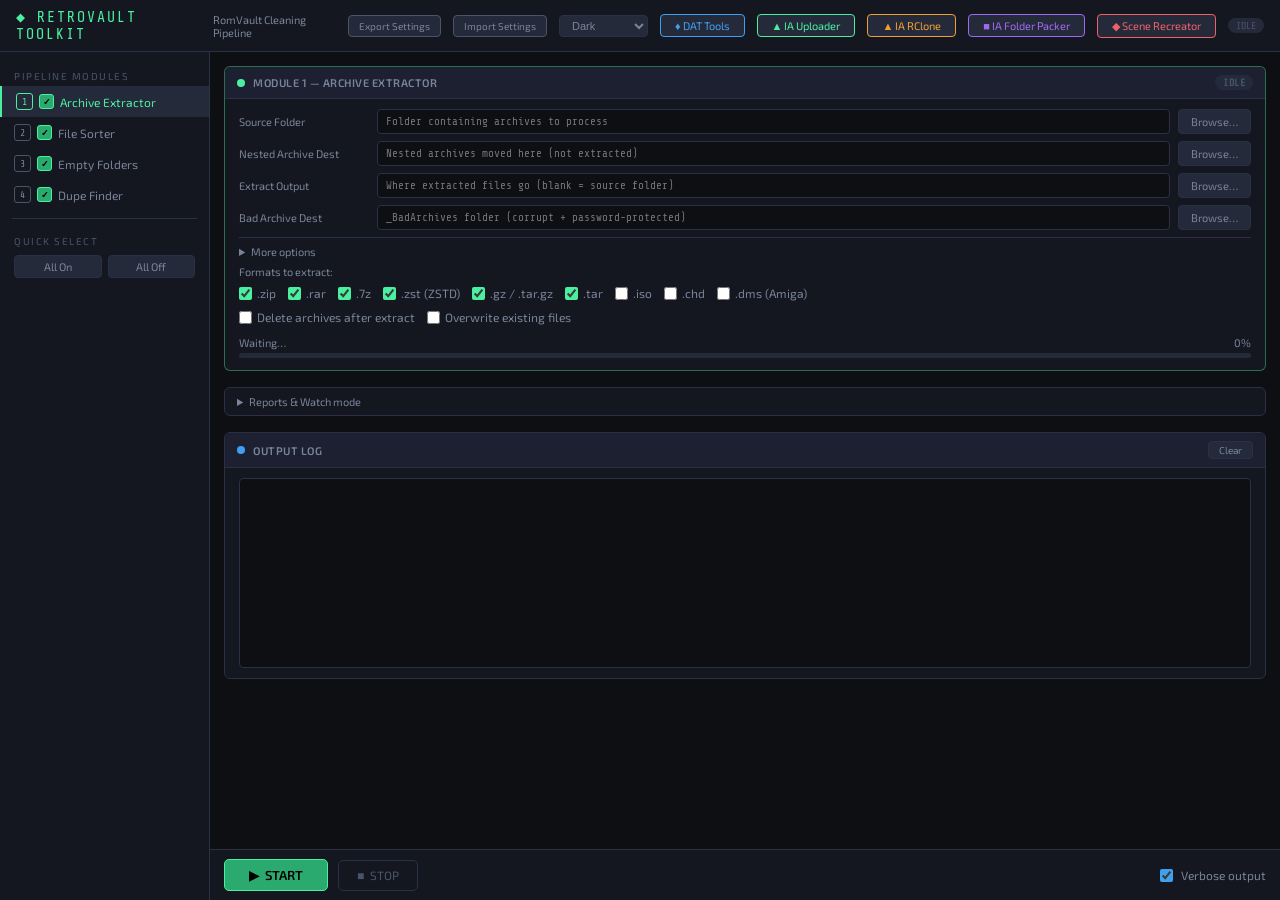
<file: gui/index.html>
<!DOCTYPE html>
<html lang="en">
<head>
<meta charset="UTF-8">
<meta name="viewport" content="width=device-width, initial-scale=1.0">
<title>RetroVault Toolkit</title>
<style>
@import url('https://fonts.googleapis.com/css2?family=Share+Tech+Mono&family=Exo+2:wght@400;500;600&display=swap');

*{box-sizing:border-box;margin:0;padding:0}
:root{
  --bg0:#0d0f12;--bg1:#141720;--bg2:#1c2030;--bg3:#252a3a;
  --acc:#4af0a0;--acc2:#2aaa6e;--warn:#f0a030;--danger:#f04040;--info:#40a0f0;
  --text:#c8d0e0;--text2:#7a8498;--text3:#4a5468;
  --border:#2a3045;
  --font:'Exo 2',sans-serif;--mono:'Share Tech Mono',monospace;
}
/* ── Themes ── */
[data-theme="light"]{
  --bg0:#f0f2f5;--bg1:#ffffff;--bg2:#e8eaed;--bg3:#d8dbe0;
  --acc:#1a8a5a;--acc2:#1a8a5a;--warn:#d4780a;--danger:#c0392b;--info:#2471a3;
  --text:#1a1d23;--text2:#5a6478;--text3:#8a94a8;
  --border:#c8cdd8;
}
[data-theme="amber"]{
  --bg0:#0f0c06;--bg1:#1a1508;--bg2:#241e0c;--bg3:#2e2710;
  --acc:#f0b030;--acc2:#c08010;--warn:#f07030;--danger:#e04040;--info:#60b0f0;
  --text:#e8d8a0;--text2:#a09060;--text3:#606040;
  --border:#3a3010;
}
[data-theme="slate"]{
  --bg0:#0a0c10;--bg1:#12151c;--bg2:#1a1e28;--bg3:#222738;
  --acc:#60a0f8;--acc2:#4080d8;--warn:#f0c030;--danger:#f04060;--info:#60d0f0;
  --text:#c0ccdc;--text2:#7080a0;--text3:#404860;
  --border:#252a38;
}
[data-theme="red"]{
  --bg0:#0f0808;--bg1:#1a1010;--bg2:#241818;--bg3:#2e2020;
  --acc:#f04060;--acc2:#c02040;--warn:#f08030;--danger:#f04040;--info:#60a0f0;
  --text:#e8c8c8;--text2:#a07070;--text3:#605050;
  --border:#3a2020;
}
html,body{height:100%;overflow:hidden;background:var(--bg0);color:var(--text);font-family:var(--font);font-size:13px}

/* ── Layout ── */
#app{display:flex;flex-direction:column;height:100vh;overflow:hidden}
.titlebar{background:var(--bg1);border-bottom:1px solid var(--border);padding:8px 16px;display:flex;align-items:center;gap:12px;-webkit-app-region:drag;user-select:none;flex-shrink:0}
.titlebar .logo{font-family:var(--mono);font-size:15px;color:var(--acc);letter-spacing:2px}
.titlebar .sub{font-size:11px;color:var(--text2)}
.main{display:flex;flex:1;overflow:hidden;min-height:0}

/* ── Sidebar ── */
.sidebar{width:210px;background:var(--bg1);border-right:1px solid var(--border);display:flex;flex-direction:column;padding:10px 0;flex-shrink:0;overflow-y:auto;min-height:0}
.sidebar-section{padding:8px 14px 4px;font-size:10px;color:var(--text3);letter-spacing:1.5px;text-transform:uppercase}
.mod-row{display:flex;align-items:center;gap:6px;padding:7px 14px;cursor:pointer;transition:.12s;user-select:none}
.mod-row:hover{background:var(--bg2)}
.mod-row.active{background:var(--bg3);border-left:2px solid var(--acc)}
.mod-row .mod-num{font-family:var(--mono);font-size:10px;width:17px;height:17px;border:1px solid var(--text3);border-radius:3px;display:flex;align-items:center;justify-content:center;flex-shrink:0;color:var(--text2)}
.mod-row.active .mod-num{border-color:var(--acc);color:var(--acc)}
.mod-row .mod-label{font-size:12px;color:var(--text2);flex:1}
.mod-row.active .mod-label{color:var(--acc)}
.cb{width:15px;height:15px;border:1px solid var(--border);border-radius:3px;display:flex;align-items:center;justify-content:center;flex-shrink:0;cursor:pointer;background:var(--bg0)}
.cb.on{background:var(--acc2);border-color:var(--acc)}
.cb.on::after{content:'✓';font-size:9px;color:#000;font-weight:bold}
.divider{height:1px;background:var(--border);margin:8px 12px}
.sidebar-btns{padding:4px 14px;display:flex;gap:6px}
.sm-btn{flex:1;padding:4px 0;background:var(--bg3);border:1px solid var(--border);border-radius:4px;color:var(--text2);font-family:var(--font);font-size:11px;cursor:pointer;text-align:center}
.sm-btn:hover{border-color:var(--acc);color:var(--acc)}

/* ── Content area ── */
.content{flex:1;display:flex;flex-direction:column;overflow:hidden;min-height:0}
.panels{flex:1;overflow-y:auto;overflow-x:hidden;padding:14px;display:flex;flex-direction:column;gap:12px;min-height:0}

/* ── Panels — height fits content, no overflow:hidden clipping ── */
.panel{background:var(--bg1);border:1px solid var(--border);border-radius:6px;overflow:visible;transition:.15s;flex-shrink:0}
.panel.active-panel{border-color:rgba(74,240,160,.4)}
.panel-hdr{padding:8px 12px;background:var(--bg2);border-bottom:1px solid var(--border);display:flex;align-items:center;gap:8px;font-size:11px;font-weight:600;letter-spacing:.5px;text-transform:uppercase;color:var(--text2);border-radius:6px 6px 0 0}
.panel-hdr .dot{width:8px;height:8px;border-radius:50%;flex-shrink:0}
.dot-green{background:var(--acc)}
.dot-amber{background:var(--warn)}
.dot-blue{background:var(--info)}
.dot-dim{background:var(--text3)}
.panel-body{padding:10px 14px}

/* ── Form elements ── */
.row{display:flex;align-items:center;gap:8px;margin-bottom:7px}
.row label{font-size:11px;color:var(--text2);width:130px;flex-shrink:0}
.path-input{flex:1;background:var(--bg0);border:1px solid var(--border);border-radius:4px;padding:5px 8px;color:var(--text);font-family:var(--mono);font-size:11px;outline:none;transition:.15s;user-select:text;-webkit-user-select:text}
.path-input:focus{border-color:var(--acc)}
.browse-btn{padding:5px 12px;background:var(--bg3);border:1px solid var(--border);border-radius:4px;color:var(--text2);font-size:11px;cursor:pointer;white-space:nowrap;font-family:var(--font)}
.browse-btn:hover{border-color:var(--acc);color:var(--acc)}
.opt-row{display:flex;flex-wrap:wrap;gap:12px;padding:4px 0 6px}
.opt{display:flex;align-items:center;gap:5px;cursor:pointer;font-size:12px;color:var(--text2);user-select:none}
.opt input[type=checkbox]{accent-color:var(--acc);width:13px;height:13px;cursor:pointer}
.opt:hover{color:var(--text)}

/* ── Progress ── */
.progress-wrap{margin:6px 0 2px}
.progress-label{display:flex;justify-content:space-between;font-size:11px;color:var(--text2);margin-bottom:4px}
.pbar-bg{height:5px;background:var(--bg3);border-radius:3px;overflow:hidden}
.pbar{height:100%;width:0%;border-radius:3px;transition:width .35s ease}
.pbar-green{background:var(--acc)}
.pbar-amber{background:var(--warn)}
.pbar-blue{background:var(--info)}
.pbar-anim{background:repeating-linear-gradient(90deg,var(--acc) 0,var(--acc2) 20px,var(--acc) 40px);background-size:80px 100%;animation:slide 1s linear infinite}
@keyframes slide{from{background-position:0 0}to{background-position:80px 0}}

/* ── Status pills ── */
.pill{padding:2px 8px;border-radius:10px;font-size:10px;font-family:var(--mono);flex-shrink:0}
.pill-idle{background:var(--bg3);color:var(--text3)}
.pill-running{background:rgba(74,240,160,.15);color:var(--acc)}
.pill-done{background:rgba(74,240,160,.2);color:var(--acc)}
.pill-error{background:rgba(240,64,64,.15);color:var(--danger)}
.pill-skip{background:var(--bg3);color:var(--text3)}
.pill-blink{animation:blink 1.1s infinite}
@keyframes blink{0%,100%{opacity:1}50%{opacity:.4}}

/* ── Log ── */
.log-wrap{background:var(--bg0);border:1px solid var(--border);border-radius:4px;height:190px;overflow-y:auto;padding:8px;font-family:var(--mono);user-select:text;-webkit-user-select:text;cursor:text;font-size:11px;line-height:1.55;user-select:text;-webkit-user-select:text;cursor:text}
.ll{margin:1px 0;user-select:text;-webkit-user-select:text}
.ll-info{color:var(--info)}
.ll-ok{color:var(--acc)}
.ll-warn{color:var(--warn)}
.ll-err{color:var(--danger)}
.ll-dim{color:var(--text3)}

/* ── Footer ── */
.footer{background:var(--bg1);border-top:1px solid var(--border);padding:9px 14px;display:flex;align-items:center;gap:10px;position:relative;flex-shrink:0}
.btn-start{padding:7px 24px;background:var(--acc2);border:1px solid var(--acc);border-radius:5px;color:#000;font-family:var(--font);font-weight:600;font-size:13px;cursor:pointer}
.btn-start:hover{background:var(--acc)}
.btn-start:disabled{background:var(--bg3);border-color:var(--border);color:var(--text3);cursor:not-allowed}
.btn-stop{padding:7px 18px;background:transparent;border:1px solid var(--danger);border-radius:5px;color:var(--danger);font-family:var(--font);font-size:12px;cursor:pointer}
.btn-stop:hover{background:rgba(240,64,64,.1)}
.btn-stop:disabled{border-color:var(--border);color:var(--text3);cursor:not-allowed}
.stop-menu{position:absolute;bottom:54px;left:180px;background:var(--bg2);border:1px solid var(--danger);border-radius:5px;overflow:hidden;z-index:99;min-width:220px;display:none}
.stop-menu.open{display:block}
.stop-opt{padding:9px 16px;cursor:pointer;font-size:12px;border-bottom:1px solid var(--border)}
.stop-opt:last-child{border-bottom:none}
.stop-opt:hover{background:rgba(240,64,64,.15);color:var(--danger)}
.footer-status{font-size:11px;color:var(--text2)}
.footer-right{margin-left:auto;display:flex;align-items:center;gap:10px}
.verbose-lbl{display:flex;align-items:center;gap:5px;font-size:12px;color:var(--text2);cursor:pointer;user-select:none}
.verbose-lbl input{accent-color:var(--info);width:13px;height:13px}

/* ── Stub notice ── */
.stub-note{padding:5px 0 2px;font-size:11px;color:var(--text3)}

/* Scrollbar styling */
::-webkit-scrollbar{width:6px;height:6px}
::-webkit-scrollbar-track{background:var(--bg0)}
::-webkit-scrollbar-thumb{background:var(--bg3);border-radius:3px}
::-webkit-scrollbar-thumb:hover{background:var(--border)}
#panel-0:not(.active-panel),#panel-1:not(.active-panel),#panel-2:not(.active-panel),#panel-3:not(.active-panel){display:none}
details.more{border-top:1px solid var(--border);padding-top:4px;margin:4px 0}
details.more summary{cursor:pointer;font-size:11px;color:var(--text2);padding:3px 0;user-select:none}
details.more summary:hover{color:var(--acc)}
.more-body{display:flex;flex-direction:column;gap:8px;padding:6px 0 2px 0}
details.extra-panels{border:1px solid var(--border);border-radius:6px;padding:4px 12px;background:var(--bg1)}
</style>
</head>
<body>
<div id="app">

  <!-- Title bar -->
  <div class="titlebar">
    <span class="logo">&#9670; RETROVAULT TOOLKIT</span>
    <span class="sub">RomVault Cleaning Pipeline</span>
    <button class="browse-btn" id="export-btn" onclick="exportSettings()" style="margin-left:auto;border-color:var(--text3);color:var(--text2);padding:4px 10px;font-size:10px" title="Saves to tosort_settings_export.json in app folder">Export Settings</button>
    <button class="browse-btn" style="border-color:var(--text3);color:var(--text2);padding:4px 10px;font-size:10px" onclick="importSettings()">Import Settings</button>
    <select id="theme-select" onchange="setTheme(this.value)" style="background:var(--bg3);border:1px solid var(--border);border-radius:4px;padding:3px 8px;color:var(--text2);font-size:11px;cursor:pointer"><option value="">Dark</option><option value="amber">Amber</option><option value="slate">Slate Blue</option><option value="red">Red</option><option value="light">Light</option></select>
    <button class="browse-btn" id="dat-merger-btn" onclick="openDatMerger()" style="border-color:var(--info);color:var(--info);padding:4px 14px;font-size:11px">&#9830; DAT Tools</button>
    <button class="browse-btn" onclick="openIAUploader()" style="border-color:var(--acc);color:var(--acc);padding:4px 14px;font-size:11px">&#9650; IA Uploader</button>
    <button class="browse-btn" onclick="openRClone()" style="border-color:var(--warn);color:var(--warn);padding:4px 14px;font-size:11px">&#9650; IA RClone</button>
    <button class="browse-btn" onclick="openFolderPacker()" style="border-color:#a06af0;color:#a06af0;padding:4px 14px;font-size:11px">&#9632; IA Folder Packer</button>
    <button class="browse-btn" onclick="openSceneRecreator()" style="border-color:#f0606a;color:#f0606a;padding:4px 14px;font-size:11px">&#9670; Scene Recreator</button>
    <span id="global-pill" class="pill pill-idle">IDLE</span>
  </div>

  <div class="main">

    <!-- Sidebar -->
    <div class="sidebar">
      <div class="sidebar-section">Pipeline Modules</div>

      <div class="mod-row active" id="modrow-0" onclick="selectMod(0)">
        <div class="mod-num">1</div>
        <div class="cb on" id="cb-0" onclick="toggleMod(event,0)"></div>
        <span class="mod-label">Archive Extractor</span>
      </div>
      <div class="mod-row" id="modrow-1" onclick="selectMod(1)">
        <div class="mod-num">2</div>
        <div class="cb on" id="cb-1" onclick="toggleMod(event,1)"></div>
        <span class="mod-label">File Sorter</span>
      </div>
      <div class="mod-row" id="modrow-2" onclick="selectMod(2)">
        <div class="mod-num">3</div>
        <div class="cb on" id="cb-2" onclick="toggleMod(event,2)"></div>
        <span class="mod-label">Empty Folders</span>
      </div>
      <div class="mod-row" id="modrow-3" onclick="selectMod(3)">
        <div class="mod-num">4</div>
        <div class="cb on" id="cb-3" onclick="toggleMod(event,3)"></div>
        <span class="mod-label">Dupe Finder</span>
      </div>
      <div class="divider"></div>
      <div class="sidebar-section">Quick Select</div>
      <div class="sidebar-btns">
        <div class="sm-btn" onclick="setAll(true)">All On</div>
        <div class="sm-btn" onclick="setAll(false)">All Off</div>
      </div>
    </div>

    <!-- Main content -->
    <div class="content">
      <div class="panels">

        <!-- MODULE 1: EXTRACTOR -->
        <div class="panel active-panel" id="panel-0">
          <div class="panel-hdr">
            <div class="dot dot-green"></div>
            Module 1 — Archive Extractor
            <span id="pill-0" class="pill pill-idle" style="margin-left:auto">IDLE</span>
          </div>
          <div class="panel-body">
            <div class="row">
              <label>Source Folder</label>
              <input class="path-input" id="m0-src" placeholder="Folder containing archives to process" />
              <button class="browse-btn" onclick="browse('m0-src')">Browse…</button>
            </div>
            <div class="row">
              <label>Nested Archive Dest</label>
              <input class="path-input" id="m0-nested" placeholder="Nested archives moved here (not extracted)" />
              <button class="browse-btn" onclick="browse('m0-nested')">Browse…</button>
            </div>
            <div class="row">
              <label>Extract Output</label>
              <input class="path-input" id="m0-out" placeholder="Where extracted files go (blank = source folder)" />
              <button class="browse-btn" onclick="browse('m0-out')">Browse…</button>
            </div>
            <div class="row">
              <label>Bad Archive Dest</label>
              <input class="path-input" id="m0-bad" placeholder="_BadArchives folder (corrupt + password-protected)" />
              <button class="browse-btn" onclick="browse('m0-bad')">Browse&hellip;</button>
            </div>
            <details class="more"><summary>More options</summary><div class="more-body">
            <div class="row">
              <label>Passworded Dest</label>
              <input class="path-input" id="m0-pw" placeholder="Optional — password-protected archives (falls back to Bad Archive Dest)" />
              <button class="browse-btn" onclick="browse('m0-pw')">Browse&hellip;</button>
            </div>
            <div class="divider" style="margin:8px 0"></div>
            <div style="font-size:11px;color:var(--text);font-weight:600;margin-bottom:6px">
              Recursive Nested Extraction
              <span style="font-weight:400;color:var(--text3)"> &mdash; unpack archives-within-archives until fully flat</span>
            </div>
            <div class="row">
              <label>Nested Source</label>
              <input class="path-input" id="m0-recurse-src" placeholder="Folder with nested archives to fully unpack (leave blank to skip)" />
              <button class="browse-btn" onclick="browse('m0-recurse-src')">Browse&hellip;</button>
            </div>
            <div class="row">
              <label>Nested Final Dest</label>
              <input class="path-input" id="m0-recurse-dst" placeholder="Where fully extracted files end up (blank = same as source)" />
              <button class="browse-btn" onclick="browse('m0-recurse-dst')">Browse&hellip;</button>
            </div>
            <div style="padding:2px 0 4px;font-size:11px;color:var(--text3)">
              Extracts repeatedly (up to 10 passes) until no archives remain.
              Point the Nested Archive Dest above at archives with nested archives,
              then point this source at that same folder to fully flatten them.
            </div>
            <div style="font-size:11px;color:var(--text2);margin-bottom:4px">Never delete after extract (keep originals):</div>
            <div class="opt-row">
              <label class="opt"><input type="checkbox" id="m0-no-del-iso" checked> Keep .iso</label>
              <label class="opt"><input type="checkbox" id="m0-no-del-chd" checked> Keep .chd</label>
              <label class="opt"><input type="checkbox" id="m0-no-del-dms" checked> Keep .dms</label>
            </div>
            <div style="padding:2px 0 4px;font-size:11px;color:var(--text3)">
              .iso = copied as-is &bull; .chd = converted via chdman.exe (drop in app folder) &bull;
              .dms = extracted via xdms.exe (drop in app folder). Falls back to copy if tools missing.
            </div>
            </div></details>
            <div style="font-size:11px;color:var(--text2);margin-bottom:4px;margin-top:4px">Formats to extract:</div>
            <div class="opt-row">
              <label class="opt"><input type="checkbox" id="m0-zip" checked> .zip</label>
              <label class="opt"><input type="checkbox" id="m0-rar" checked> .rar</label>
              <label class="opt"><input type="checkbox" id="m0-7z" checked> .7z</label>
              <label class="opt"><input type="checkbox" id="m0-zst" checked> .zst (ZSTD)</label>
              <label class="opt"><input type="checkbox" id="m0-gz" checked> .gz / .tar.gz</label>
              <label class="opt"><input type="checkbox" id="m0-tar" checked> .tar</label>
              <label class="opt"><input type="checkbox" id="m0-iso"> .iso</label>
              <label class="opt"><input type="checkbox" id="m0-chd"> .chd</label>
              <label class="opt"><input type="checkbox" id="m0-dms"> .dms (Amiga)</label>
            </div>
            <div class="opt-row">
              <label class="opt"><input type="checkbox" id="m0-del"> Delete archives after extract</label>
              <label class="opt"><input type="checkbox" id="m0-over"> Overwrite existing files</label>
            </div>
            <div class="progress-wrap">
              <div class="progress-label">
                <span id="pstep-0">Waiting…</span>
                <span id="ppct-0">0%</span>
              </div>
              <div class="pbar-bg"><div class="pbar pbar-green" id="pbar-0"></div></div>
            </div>
          </div>
        </div>

        <!-- MODULE 2: FILE SORTER + ROM SORTER -->
        <div class="panel" id="panel-1">
          <div class="panel-hdr">
            <div class="dot dot-green"></div>
            Module 2 &mdash; File Sorter by Extension
            <span id="pill-1" class="pill pill-idle" style="margin-left:auto">IDLE</span>
          </div>
          <div class="panel-body">
            <div class="row">
              <label>Source Folder</label>
              <input class="path-input" id="m1-src" placeholder="Folder of unsorted files (single scan for all)" />
              <button class="browse-btn" onclick="browse('m1-src')">Browse&hellip;</button>
            </div>
            <div class="row">
              <label>General Output</label>
              <input class="path-input" id="m1-out" placeholder="Where A/ B/ &hellip; MISC/ folders are created" />
              <button class="browse-btn" onclick="browse('m1-out')">Browse&hellip;</button>
            </div>
            <div class="opt-row">
              <label class="opt"><input type="checkbox" id="m1-misc" checked> Non-alpha extensions &rarr; MISC/</label>
              <label class="opt"><input type="checkbox" id="m1-rename" checked> Append on name collision</label>
            </div>
            <div class="divider" style="margin:8px 0"></div>
            <div style="display:flex;align-items:center;gap:8px;margin-bottom:8px">
              <label class="opt" style="font-size:12px;color:var(--text);font-weight:600">
                <input type="checkbox" id="m1-rom-enable" checked onchange="toggleRomSection()">
                &nbsp;Enable ROM Sorting
              </label>
              <span style="font-size:11px;color:var(--text3)">— known ROM/emulator extensions sorted separately in one pass</span>
            </div>
            <div id="rom-section">
              <div class="row">
                <label>ROM Output Root</label>
                <input class="path-input" id="m1-rom-out" placeholder="e.g. D:\_RomVault_Sorted" />
                <button class="browse-btn" onclick="browse('m1-rom-out')">Browse&hellip;</button>
              </div>
              <div class="opt-row">
                <label class="opt"><input type="checkbox" id="m1-companions" checked> Move companion &amp; media files (.cue .nfo .jpg .png .pdf .mp4&hellip;) to ROM Output</label>
                <label class="opt"><input type="checkbox" id="m1-dry"> Dry run &mdash; count only, no moves</label>
              </div>
              <details class="more"><summary>More options</summary><div class="more-body">
              <div class="opt-row">
                <label class="opt"><input type="checkbox" id="m1-skip-recount"> Skip folder recount (faster start)</label>
              </div>
              <div class="opt-row">
                <label class="opt" style="color:var(--danger)"><input type="checkbox" id="m1-known-only" onchange="toggleKnownOnly()"> Known extensions only &mdash; DELETE files with unknown extensions (no General Output)</label>
                <label class="opt"><input type="checkbox" id="m1-keep-chip" checked> &hellip;but keep MAME chip dumps / split parts (.6e .u12 .001 .r00, no ext)</label>
                <label class="opt"><input type="checkbox" id="m1-known-watch"> Allow known-only deletes in Watch mode (otherwise Watch runs leave unknown files in place)</label>
              </div>
              <div style="padding:2px 0 6px;font-size:11px;color:var(--text3)">
                800+ extensions (rom_extensions.py): TOSEC &bull; No-Intro &bull; Redump &bull; MAME/CHD &bull; VGM &bull; artwork, video &amp; manuals.
                ROM files &rarr; ROM Output. Everything else &rarr; General Output, or deleted in known-only mode (list saved to reports/).
              </div>
              </div></details>
            </div>
            <div class="progress-wrap">
              <div class="progress-label"><span id="pstep-1">Waiting&hellip;</span><span id="ppct-1">0%</span></div>
              <div class="pbar-bg"><div class="pbar pbar-green" id="pbar-1"></div></div>
            </div>
          </div>
        </div>

        <!-- MODULE 3: EMPTY FOLDERS -->
        <div class="panel" id="panel-2">
          <div class="panel-hdr">
            <div class="dot dot-green"></div>
            Module 3 &mdash; Empty Folder Cleanup
            <span id="pill-2" class="pill pill-idle" style="margin-left:auto">IDLE</span>
          </div>
          <div class="panel-body">
            <div style="font-size:11px;color:var(--text2);margin-bottom:6px">Target Folders <span style="color:var(--text3)">(add as many as needed)</span></div>
            <div id="m2-folder-list" style="display:flex;flex-direction:column;gap:5px;margin-bottom:6px"></div>
            <button class="browse-btn" onclick="addFolderRow('m2-folder-list')" style="margin-bottom:8px">+ Add Folder</button>
            <div class="opt-row">
              <label class="opt"><input type="checkbox" id="m2-recurse" checked> Recursive (catches nested empties &mdash; multiple passes)</label>
              <label class="opt"><input type="checkbox" id="m2-dry"> Dry run &mdash; list only, no deletes</label>
            </div>
            <div class="progress-wrap">
              <div class="progress-label"><span id="pstep-2">Waiting&hellip;</span><span id="ppct-2">0%</span></div>
              <div class="pbar-bg"><div class="pbar pbar-green" id="pbar-2"></div></div>
            </div>
          </div>
        </div>

        <!-- MODULE 4: DUPE FINDER -->
        <div class="panel" id="panel-3">
          <div class="panel-hdr">
            <div class="dot dot-green"></div>
            Module 4 &mdash; Duplicate File Finder &amp; Deleter
            <span id="pill-3" class="pill pill-idle" style="margin-left:auto">IDLE</span>
          </div>
          <div class="panel-body">
            <div style="font-size:11px;color:var(--text2);margin-bottom:6px">Scan Folders <span style="color:var(--text3)">(add as many as you need — dupes found across all folders)</span></div>
            <div id="m3-folder-list" style="display:flex;flex-direction:column;gap:5px;margin-bottom:6px"></div>
            <button class="browse-btn" onclick="addFolderRow('m3-folder-list','m3-folders')" style="margin-bottom:8px">+ Add Folder</button>
            <div class="opt-row">
              <label class="opt"><input type="checkbox" id="m3-md5" checked> MD5 hash</label>
              <label class="opt"><input type="checkbox" id="m3-size" checked> Size pre-filter (faster)</label>
              <label class="opt"><input type="checkbox" id="m3-dry"> Dry run &mdash; list dupes only, no deletes</label>
            </div>
            <div style="padding:4px 0 6px;font-size:11px;color:var(--text3)">
              Two-phase: size grouping &rarr; partial hash (1 MB) &rarr; full MD5 confirm.
              Progress saved after each group so interrupted runs resume automatically.
            </div>
            <div class="progress-wrap">
              <div class="progress-label"><span id="pstep-3">Waiting&hellip;</span><span id="ppct-3">0%</span></div>
              <div class="pbar-bg"><div class="pbar pbar-green" id="pbar-3"></div></div>
            </div>
          </div>
        </div>

        <details class="more extra-panels" id="more-pipeline">
          <summary>Reports &amp; Watch mode</summary>
          <div class="more-body">
        <!-- REPORT SETTINGS -->
        <div class="panel" id="panel-report">
          <div class="panel-hdr">
            <div class="dot dot-blue"></div>
            Pipeline Summary Report
          </div>
          <div class="panel-body">
            <div class="row">
              <label>Save Reports To</label>
              <input class="path-input" id="report-dir" placeholder="Folder where .txt reports are saved after each run" />
              <button class="browse-btn" onclick="browse('report-dir')">Browse&hellip;</button>
            </div>
            <div style="padding:2px 0 4px;font-size:11px;color:var(--text3)">
              A timestamped .txt file is saved after every pipeline run listing counts, timings and errors per module.
              Leave blank to disable.
            </div>
          </div>
        </div>

        <!-- WATCH FOLDER -->
        <div class="panel" id="panel-watch">
          <div class="panel-hdr">
            <div class="dot dot-blue"></div>
            Watch Mode &mdash; Auto-run Pipeline on Timer
            <span id="pill-watch" class="pill pill-idle" style="margin-left:auto">OFF</span>
          </div>
          <div class="panel-body">
            <div class="row">
              <label>Run interval</label>
              <select id="watch-preset" style="background:var(--bg0);border:1px solid var(--border);border-radius:4px;padding:5px 8px;color:var(--text);font-family:var(--mono);font-size:11px;outline:none" onchange="watchPresetChange()">
                <option value="5">Every 5 minutes</option>
                <option value="15">Every 15 minutes</option>
                <option value="30" selected>Every 30 minutes</option>
                <option value="60">Every 1 hour</option>
                <option value="120">Every 2 hours</option>
                <option value="0">Custom&hellip;</option>
              </select>
              <input class="path-input" id="watch-custom" placeholder="minutes" style="width:80px;flex:none;display:none" type="number" min="1" max="9999" />
            </div>
            <div class="opt-row">
              <span style="font-size:11px;color:var(--text2);margin-right:4px">Modules to run:</span>
              <label class="opt"><input type="checkbox" id="watch-m0" checked> Extractor</label>
              <label class="opt"><input type="checkbox" id="watch-m1" checked> File Sorter</label>
              <label class="opt"><input type="checkbox" id="watch-m2" checked> Empty Folders</label>
              <label class="opt"><input type="checkbox" id="watch-m3" checked> Dupe Finder</label>
            </div>
            <div style="display:flex;align-items:center;gap:12px;margin-top:8px">
              <button class="browse-btn" id="watch-arm-btn" onclick="toggleWatch()" style="padding:5px 18px;border-color:var(--info);color:var(--info)">&#9654; Arm Watch</button>
              <span id="watch-countdown" style="font-family:var(--mono);font-size:12px;color:var(--text2)"></span>
            </div>
          </div>
        </div>
          </div>
        </details>
        <!-- LOG -->
        <div class="panel">
          <div class="panel-hdr">
            <div class="dot dot-blue"></div>
            Output Log
            <button class="browse-btn" style="margin-left:auto;padding:2px 10px;font-size:10px" onclick="clearLog()">Clear</button>
          </div>
          <div class="panel-body">
            <div class="log-wrap" id="log"></div>
          </div>
        </div>

      </div><!-- /panels -->

      <!-- Footer -->
      <div class="footer">
        <button class="btn-start" id="btn-start" onclick="startPipeline()">&#9654;&nbsp; START</button>
        <button class="btn-stop"  id="btn-stop"  disabled onclick="toggleStopMenu()">&#9632;&nbsp; STOP</button>

        <div class="stop-menu" id="stop-menu">
          <div class="stop-opt" onclick="doSkip()">&#8594;&nbsp; Skip current — continue pipeline</div>
          <div class="stop-opt" style="color:var(--danger)" onclick="doStopAll()">&#9632;&nbsp; Terminate everything</div>
        </div>

        <span class="footer-status" id="footer-status"></span>

        <div class="footer-right">
          <label class="verbose-lbl"><input type="checkbox" id="verbose" checked>&nbsp;Verbose output</label>
        </div>
      </div>

    </div><!-- /content -->
  </div><!-- /main -->
</div><!-- /app -->

<script>
// ─── State ───────────────────────────────────────────────────────────────────
const modEnabled = [true, true, true, true];
let pipelineRunning = false;

// ─── Sidebar selection ───────────────────────────────────────────────────────
function selectMod(n) {
  document.querySelectorAll('.mod-row').forEach((r, i) => r.classList.toggle('active', i === n));
  document.querySelectorAll('.panel[id^="panel-"]').forEach((p, i) => p.classList.toggle('active-panel', i === n));
}

function toggleMod(e, n) {
  e.stopPropagation();
  modEnabled[n] = !modEnabled[n];
  document.getElementById('cb-' + n).classList.toggle('on', modEnabled[n]);
}

function setAll(v) {
  modEnabled.forEach((_, i) => {
    modEnabled[i] = v;
    document.getElementById('cb-' + i).classList.toggle('on', v);
  });
}

// ─── Browse (native folder dialog via Python) ─────────────────────────────────
async function browse(inputId) {
  try {
    const path = await window.pywebview.api.browse_folder();
    if (path) {
      const el = document.getElementById(inputId);
      el.value = path;
      el.style.borderColor = 'var(--acc)';
      setTimeout(() => el.style.borderColor = '', 1500);
    }
  } catch (e) {
    addLog('Browse error: ' + e, 'err');
  }
}

// ─── Log ──────────────────────────────────────────────────────────────────────
const MAX_LOG_LINES = 500;
function addLog(msg, cls) {
  const log = document.getElementById('log');
  const d = document.createElement('div');
  d.className = 'll' + (cls ? ' ll-' + cls : '');
  const ts = new Date().toLocaleTimeString('en-GB');
  d.textContent = '[' + ts + '] ' + msg;
  log.appendChild(d);
  // Trim old entries to prevent out-of-memory on long runs
  while (log.childElementCount > MAX_LOG_LINES) {
    log.removeChild(log.firstChild);
  }
  log.scrollTop = log.scrollHeight;
}

function clearLog() {
  document.getElementById('log').innerHTML = '';
}

// ─── Progress ─────────────────────────────────────────────────────────────────
function setProgress(mod, pct, label) {
  document.getElementById('pbar-' + mod).style.width = pct + '%';
  document.getElementById('ppct-' + mod).textContent = pct + '%';
  document.getElementById('pstep-' + mod).textContent = label;
}

// ─── Module status pills ──────────────────────────────────────────────────────
function setModStatus(mod, state) {
  const el = document.getElementById('pill-' + mod);
  const map = {
    idle:    ['IDLE',    'pill-idle'],
    running: ['RUNNING', 'pill-running pill-blink'],
    done:    ['DONE',    'pill-done'],
    error:   ['ERROR',   'pill-error'],
    skip:    ['SKIP',    'pill-skip'],
  };
  const [label, cls] = map[state] || ['?', 'pill-idle'];
  el.textContent = label;
  el.className = 'pill ' + cls;
  if (state === 'running' && /^[0-3]$/.test(String(mod))) selectMod(Number(mod));
}

function setGlobalStatus(state) {
  const el = document.getElementById('global-pill');
  const map = {
    idle:    ['IDLE',    'pill-idle'],
    running: ['RUNNING', 'pill-running pill-blink'],
    done:    ['DONE',    'pill-done'],
    stopped: ['STOPPED', 'pill-error'],
  };
  const [label, cls] = map[state] || ['?', 'pill-idle'];
  el.textContent = label;
  el.className = 'pill ' + cls;
}

// ─── Python → JS event bridge ─────────────────────────────────────────────────
window.pyEvent = function(event, data) {
  switch(event) {
    case 'log':
      addLog(data.msg, data.cls);
      break;
    case 'progress':
      setProgress(data.mod, data.pct, data.label);
      break;
    case 'modStatus':
      setModStatus(data.mod, data.state);
      break;
    case 'globalStatus':
      setGlobalStatus(data.state);
      if (data.state === 'done' || data.state === 'stopped') {
        pipelineRunning = false;
        if (!watchArmed) document.getElementById('btn-start').disabled = false;
        document.getElementById('btn-stop').disabled = true;
        document.getElementById('watch-arm-btn').disabled = false;
        document.getElementById('footer-status').textContent =
          data.state === 'stopped' ? 'Stopped by user.' : 'All modules complete.';
      }
      break;
  }
};

// ─── START ────────────────────────────────────────────────────────────────────
function startPipeline() {
  if (pipelineRunning) return;
  if (watchArmed) { addLog('Disarm Watch mode before starting manually.', 'warn'); return; }
  if (modEnabled[1] && document.getElementById('m1-known-only').checked
      && !document.getElementById('m1-dry').checked
      && !confirm('File Sorter is in KNOWN-ONLY mode.

Files with unknown extensions in the source folder will be PERMANENTLY DELETED (a list is saved to reports/).

Continue?')) return;
  pipelineRunning = true;
  document.getElementById('btn-start').disabled = true;
  document.getElementById('btn-stop').disabled = false;
  document.getElementById('footer-status').textContent = 'Pipeline running…';
  setGlobalStatus('running');
  for (let i = 0; i < 4; i++) {
    setProgress(i, 0, 'Waiting…');
    setModStatus(i, 'idle');
  }
  window.pywebview.api.run_pipeline(buildConfig());
}

// ─── STOP menu ────────────────────────────────────────────────────────────────
function toggleStopMenu() {
  document.getElementById('stop-menu').classList.toggle('open');
}

function doSkip() {
  document.getElementById('stop-menu').classList.remove('open');
  addLog('Skipping to next module… (waiting for current operation to finish)', 'warn');
  window.pywebview.api.stop_current();
}

function doStopAll() {
  document.getElementById('stop-menu').classList.remove('open');
  addLog('Terminating pipeline… (waiting for current operation to finish)', 'err');
  // Disable stop button to prevent spamming
  document.getElementById('btn-stop').disabled = true;
  document.getElementById('footer-status').textContent = 'Stopping...';
  window.pywebview.api.stop_all();
}

document.addEventListener('click', e => {
  if (!e.target.closest('#btn-stop') && !e.target.closest('#stop-menu'))
    document.getElementById('stop-menu').classList.remove('open');
});

// ─── Settings save/load ──────────────────────────────────────────────────────
const SETTINGS_IDS = [
  'm0-src','m0-nested','m0-out','m0-bad','m0-recurse-src','m0-recurse-dst','m0-zip','m0-rar','m0-7z','m0-zst','m0-iso','m0-chd','m0-dms','m0-no-del-iso','m0-no-del-chd','m0-no-del-dms','m0-del','m0-over','report-dir',
  'm1-src','m1-out','m1-misc','m1-rename',
  'm2-recurse','m2-dry',
  'm3-md5','m3-size','m3-dry',
  'm1-rom-enable','m1-rom-out','m1-companions','m1-dry','m1-known-only','m1-keep-chip','m1-known-watch',
  'verbose','watch-preset','watch-custom','watch-m0','watch-m1','watch-m2','watch-m3'
];
// Multi-folder list IDs saved separately as arrays
const FOLDER_LIST_IDS = ['m2-folder-list', 'm3-folder-list'];
const MOD_CB_IDS = ['cb-0','cb-1','cb-2','cb-3'];

function gatherSettings() {
  const s = { modEnabled: [...modEnabled] };
  SETTINGS_IDS.forEach(id => {
    const el = document.getElementById(id);
    if (!el) return;
    s[id] = el.type === 'checkbox' ? el.checked : el.value;
  });
  // Save multi-folder lists as arrays
  FOLDER_LIST_IDS.forEach(id => { s[id] = getFolderList(id); });
  return s;
}

function applySettings(s) {
  if (!s) return;
  if (Array.isArray(s.modEnabled)) {
    s.modEnabled.forEach((v, i) => {
      modEnabled[i] = v;
      const cb = document.getElementById('cb-' + i);
      if (cb) cb.classList.toggle('on', v);
    });
  }
  SETTINGS_IDS.forEach(id => {
    const el = document.getElementById(id);
    if (!el || !(id in s)) return;
    if (el.type === 'checkbox') el.checked = s[id];
    else el.value = s[id];
  });
  // Restore multi-folder lists
  FOLDER_LIST_IDS.forEach(id => {
    if (Array.isArray(s[id])) setFolderList(id, s[id]);
  });
  // Show custom interval input if needed
  if (s['watch-preset'] === '0') {
    const c = document.getElementById('watch-custom');
    if (c) c.style.display = '';
  }
  const ko = !!s['m1-known-only'];
  document.getElementById('m1-out').disabled = ko;
  document.getElementById('m1-misc').disabled = ko;
}

function saveSettings() {
  if (window.pywebview && window.pywebview.api)
    window.pywebview.api.save_settings(gatherSettings());
}

// Auto-save on any input/change
document.addEventListener('change', saveSettings);
document.addEventListener('input',  saveSettings);

async function loadAndApplySettings() {
  try {
    const s = await window.pywebview.api.load_settings();
    applySettings(s);
    addLog('Settings restored.', 'dim');
  } catch(e) {
    // First run, no settings yet
  }
}

// ─── Watch mode ────────────────────────────────────────────────────────────
let watchArmed = false;

function watchPresetChange() {
  const v = document.getElementById('watch-preset').value;
  const custom = document.getElementById('watch-custom');
  custom.style.display = (v === '0') ? '' : 'none';
  saveSettings();
}

function getWatchMinutes() {
  const v = document.getElementById('watch-preset').value;
  if (v === '0') {
    const c = parseInt(document.getElementById('watch-custom').value) || 30;
    return c;
  }
  return parseInt(v);
}

function toggleWatch() {
  watchArmed = !watchArmed;
  const btn  = document.getElementById('watch-arm-btn');
  const pill = document.getElementById('pill-watch');
  const cd   = document.getElementById('watch-countdown');
  if (watchArmed && document.getElementById('watch-m1').checked
      && document.getElementById('m1-known-only').checked
      && document.getElementById('m1-known-watch').checked
      && !document.getElementById('m1-dry').checked
      && !confirm('Watch mode will run the File Sorter in KNOWN-ONLY mode.\n\nEvery run will PERMANENTLY DELETE files with unknown extensions in the source folder (lists saved to reports/).\n\nArm Watch mode?')) {
    watchArmed = false;
    return;
  }
  if (watchArmed) {
    const mins = getWatchMinutes();
    const cfg  = buildConfig();
    cfg.interval_minutes = mins;
    cfg.modules = [
      document.getElementById('watch-m0').checked,
      document.getElementById('watch-m1').checked,
      document.getElementById('watch-m2').checked,
      document.getElementById('watch-m3').checked,
    ];
    window.pywebview.api.start_watch(cfg);
    btn.textContent  = '\u25A0 Disarm Watch';
    btn.style.borderColor = 'var(--danger)';
    btn.style.color       = 'var(--danger)';
    pill.textContent = 'ARMED';
    pill.className   = 'pill pill-running pill-blink';
    addLog('Watch mode armed — interval: ' + mins + ' min.', 'info');
    // Disable manual Start/Stop while Watch is armed
    document.getElementById('btn-start').disabled = true;
    document.getElementById('btn-stop').disabled  = true;
    document.getElementById('btn-start').title    = 'Disarm Watch mode first';
  } else {
    window.pywebview.api.stop_watch();
    btn.textContent  = '\u25B6 Arm Watch';
    btn.style.borderColor = 'var(--info)';
    btn.style.color       = 'var(--info)';
    pill.textContent = 'OFF';
    pill.className   = 'pill pill-idle';
    cd.textContent   = '';
    addLog('Watch mode disarmed.', 'warn');
    // Force reset all button and pipeline state
    pipelineRunning = false;
    document.getElementById('btn-start').disabled = false;
    document.getElementById('btn-start').title    = '';
    document.getElementById('btn-stop').disabled  = true;
    document.getElementById('watch-arm-btn').disabled = false;
    setGlobalStatus('idle');
  }
}

function formatCountdown(secs) {
  const h = Math.floor(secs / 3600);
  const m = Math.floor((secs % 3600) / 60);
  const s = secs % 60;
  if (h > 0) return `⏱ Next run in ${h}h ${m}m ${s}s`;
  if (m > 0) return `⏱ Next run in ${m}m ${s}s`;
  return `Next run in ${s}s`;
}

// ─── Extended pyEvent to handle watch events ─────────────────────────────────
const _origPyEvent = window.pyEvent;
window.pyEvent = function(event, data) {
  _origPyEvent(event, data);
  if (event === 'watchTick') {
    document.getElementById('watch-countdown').textContent = formatCountdown(data.remaining);
  }
  if (event === 'watchFired') {
    addLog('Watch: pipeline starting...', 'info');
    document.getElementById('watch-countdown').textContent = '⚙ Running pipeline...';
  } else if (event === 'watchWaiting') {
    const mins = Math.round(data.total / 60);
    addLog('Watch: pipeline complete — waiting ' + mins + ' min before next run.', 'info');
  }
};

// ─── ROM section toggle ──────────────────────────────────────────────────────────────────────────────
function toggleRomSection() {
  const enabled = document.getElementById('m1-rom-enable').checked;
  const sec = document.getElementById('rom-section');
  sec.style.opacity  = enabled ? '1' : '0.35';
  sec.style.pointerEvents = enabled ? '' : 'none';
  saveSettings();
}

function toggleKnownOnly() {
  const on = document.getElementById('m1-known-only').checked;
  document.getElementById('m1-out').disabled = on;
  document.getElementById('m1-misc').disabled = on;
  saveSettings();
}

// ─── Multi-folder row helpers ──────────────────────────────────────────────────────────────────────────────
async function addFolderRow(listId, path) {
  const list = document.getElementById(listId);
  const row  = document.createElement('div');
  row.style.cssText = 'display:flex;align-items:center;gap:6px';
  const inp = document.createElement('input');
  inp.className = 'path-input';
  inp.style.flex = '1';
  inp.placeholder = 'Click Browse to select folder...';
  if (path) inp.value = path;
  const btn = document.createElement('button');
  btn.className = 'browse-btn';
  btn.textContent = 'Browse…';
  btn.onclick = async () => {
    try {
      const p = await window.pywebview.api.browse_folder();
      if (p) inp.value = p;
      saveSettings();
    } catch(e) {}
  };
  const del = document.createElement('button');
  del.className = 'browse-btn';
  del.textContent = '✕';
  del.style.cssText = 'padding:5px 8px;border-color:var(--danger);color:var(--danger)';
  del.onclick = () => { list.removeChild(row); saveSettings(); };
  row.appendChild(inp);
  row.appendChild(btn);
  row.appendChild(del);
  list.appendChild(row);
  saveSettings();
}

function getFolderList(listId) {
  const list = document.getElementById(listId);
  if (!list) return [];
  return Array.from(list.querySelectorAll('input'))
    .map(i => i.value.trim()).filter(Boolean);
}

function setFolderList(listId, paths) {
  const list = document.getElementById(listId);
  if (!list) return;
  list.innerHTML = '';
  (paths || []).forEach(p => addFolderRow(listId, p));
}

// ─── Build config helper (extracted so watch can reuse it) ────────────────────
function buildConfig() {
  const fmts = [];
  if (document.getElementById('m0-zip').checked) fmts.push('.zip');
  if (document.getElementById('m0-rar').checked) fmts.push('.rar');
  if (document.getElementById('m0-7z').checked)  fmts.push('.7z');
  if (document.getElementById('m0-zst').checked) fmts.push('.zst');
  if (document.getElementById('m0-gz').checked)  { fmts.push('.gz'); fmts.push('.tgz'); }
  if (document.getElementById('m0-tar').checked) fmts.push('.tar');
  if (document.getElementById('m0-iso').checked) fmts.push('.iso');
  if (document.getElementById('m0-chd').checked) fmts.push('.chd');
  if (document.getElementById('m0-dms').checked) fmts.push('.dms');
  return {
    modules: [...modEnabled],
    report_dir: document.getElementById('report-dir').value.trim(),
    verbose: document.getElementById('verbose').checked,
    mod0: {
      src:         document.getElementById('m0-src').value.trim(),
      nested_dest: document.getElementById('m0-nested').value.trim(),
      out:         document.getElementById('m0-out').value.trim(),
      bad_dest:    document.getElementById('m0-bad').value.trim(),
      pw_dest:     document.getElementById('m0-pw') ? document.getElementById('m0-pw').value.trim() : '',
      pw_dest:     document.getElementById('m0-pw').value.trim(),
      fmts,
      del_after:   document.getElementById('m0-del').checked,
      overwrite:   document.getElementById('m0-over').checked,
      no_del_iso:  document.getElementById('m0-no-del-iso').checked,
      no_del_chd:  document.getElementById('m0-no-del-chd').checked,
      no_del_dms:  document.getElementById('m0-no-del-dms').checked,
      recurse_nested_src: document.getElementById('m0-recurse-src').value.trim(),
      recurse_nested_dst: document.getElementById('m0-recurse-dst').value.trim(),
    },
    mod1: {
      src:         document.getElementById('m1-src').value.trim(),
      out:         document.getElementById('m1-out').value.trim(),
      misc_catch:  document.getElementById('m1-misc').checked,
      rename_dupe: document.getElementById('m1-rename').checked,
      rom_enable:  document.getElementById('m1-rom-enable').checked,
      skip_recount: document.getElementById('m1-skip-recount') ? document.getElementById('m1-skip-recount').checked : false,
      rom_out:     document.getElementById('m1-rom-out').value.trim(),
      companions:  document.getElementById('m1-companions').checked,
      dry_run:     document.getElementById('m1-dry').checked,
      known_only:  document.getElementById('m1-known-only').checked,
      keep_chip:   document.getElementById('m1-keep-chip').checked,
      known_only_watch: document.getElementById('m1-known-watch').checked,
    },
    mod2: {
      srcs:    getFolderList('m2-folder-list'),
      recurse: document.getElementById('m2-recurse').checked,
      dry_run: document.getElementById('m2-dry').checked,
    },
    mod3: {
      srcs:     getFolderList('m3-folder-list'),
      hash_md5: document.getElementById('m3-md5').checked,
      size_pre: document.getElementById('m3-size').checked,
      dry_run:  document.getElementById('m3-dry').checked,
    },

  };
}

addLog('RetroVault Toolkit ready. Configure folders and press START.', 'info');

// ─── Settings Export/Import ──────────────────────────────────────────────────────────────
// ── Theme switcher ───────────────────────────────────────────────────────────
function setTheme(theme) {
  document.documentElement.setAttribute('data-theme', theme);
  localStorage.setItem('rv_theme', theme);
}
// Restore saved theme
(function() {
  const saved = localStorage.getItem('rv_theme');
  if (saved) {
    document.documentElement.setAttribute('data-theme', saved);
    const sel = document.getElementById('theme-select');
    if (sel) sel.value = saved;
  }
})();

async function exportSettings() {
  try {
    // Write directly to app folder — no file dialog (avoids PyWebView multi-window bug)
    const result = await window.pywebview.api.export_settings_appdir();
    if (result.ok) {
      addLog('Settings exported to: ' + result.path, 'ok');
    } else {
      addLog('Export failed: ' + result.error, 'err');
    }
  } catch(e) { addLog('Export error: ' + e, 'err'); }
}
async function importSettings() {
  try {
    // Browse for the JSON file using open dialog
    const path = await window.pywebview.api.browse_open_file();
    if (path) {
      const s = await window.pywebview.api.import_settings(path);
      if (s) { applySettings(s); addLog('Settings imported: ' + path, 'ok'); }
      else { addLog('Import failed.', 'err'); }
    }
  } catch(e) { addLog('Import error: ' + e, 'err'); }
}

// ─── DAT Merger window ──────────────────────────────────────────────────────
function openFolderPacker() {
  try { window.pywebview.api.open_folder_packer(); }
  catch(e) { addLog("Could not open Folder Packer: " + e, "err"); }
}

function openSceneRecreator() {
  try { window.pywebview.api.open_scene_recreator(); }
  catch(e) { addLog("Could not open Scene Recreator: " + e, "err"); }
}

function openRClone() {
  try { window.pywebview.api.open_rclone(); }
  catch(e) { addLog("Could not open RClone: " + e, "err"); }
}

function openIAUploader() {
  try { window.pywebview.api.open_ia_uploader(); }
  catch(e) { addLog('Could not open IA Uploader: ' + e, 'err'); }
}

function openDatMerger() {
  try {
    window.pywebview.api.open_dat_merger_window();
  } catch(e) {
    addLog("Could not open DAT Merger: " + e, "err");
  }
}

// Load saved settings and check dependencies once pywebview API is ready
async function onReady() {
  await loadAndApplySettings();
  try {
    const deps = await window.pywebview.api.get_dependency_status();
    if (!deps.rarfile) {
      addLog('WARNING: RAR support unavailable.', 'warn');
      if (deps.rar_error) deps.rar_error.split('\n').forEach(l => addLog('  ' + l, 'warn'));
    }
    if (!deps.py7zr)     addLog('WARNING: py7zr not installed — .7z files will fail. Run: pip install py7zr', 'warn');
    if (!deps.zstandard) addLog('WARNING: zstandard not installed — .zst files will fail. Run: pip install zstandard', 'warn');
    if (deps.rarfile && deps.py7zr && deps.zstandard) addLog('All archive dependencies OK.', 'ok');
  } catch(e) {}
}
window.addEventListener('pywebviewready', onReady);
</script>
</body>
</html>
</file>
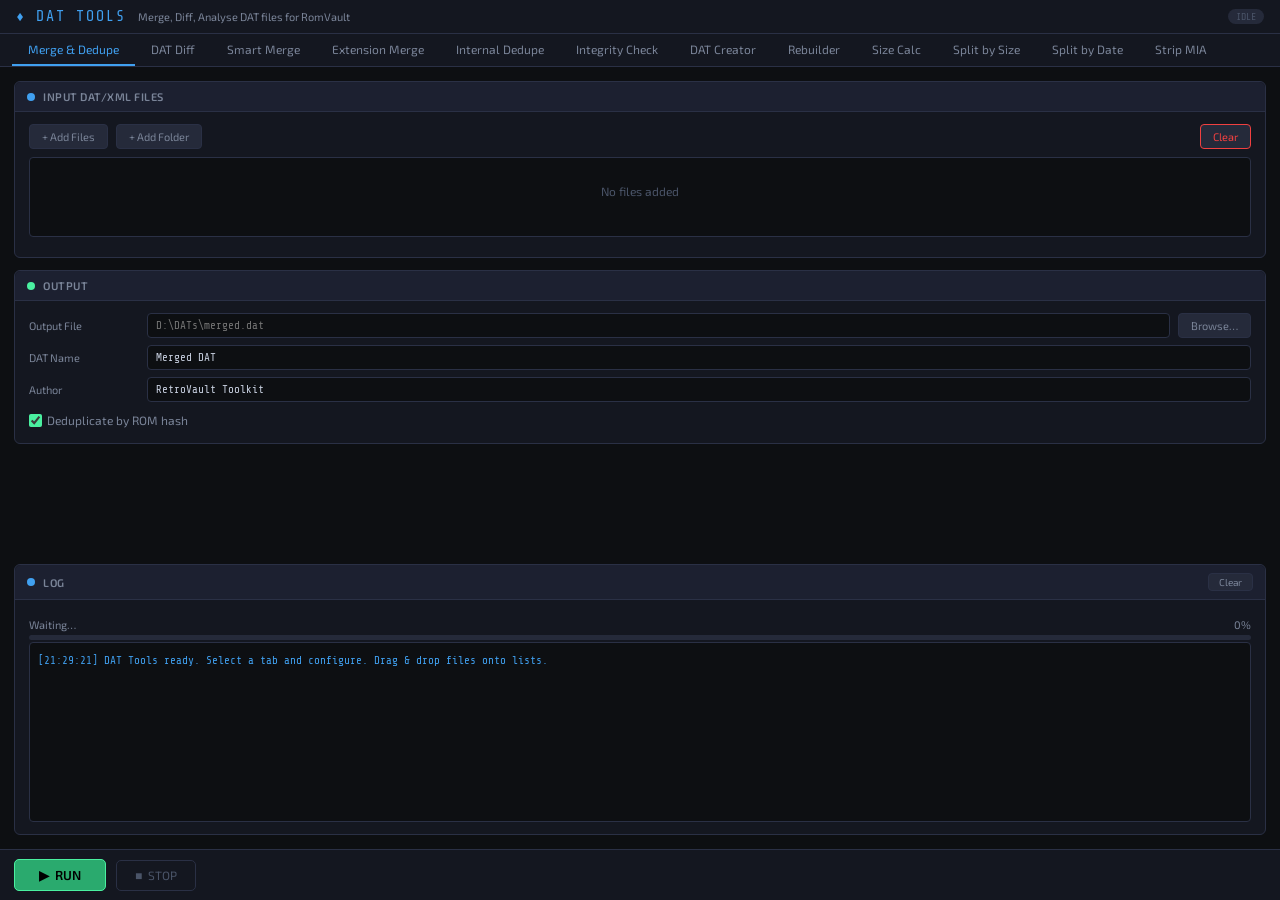
<file: gui/dat_merger.html>
<!DOCTYPE html>
<html lang="en">
<head>
<meta charset="UTF-8">
<meta name="viewport" content="width=device-width, initial-scale=1.0">
<title>DAT Tools — RetroVault Toolkit</title>
<style>
@import url('https://fonts.googleapis.com/css2?family=Share+Tech+Mono&family=Exo+2:wght@400;500;600&display=swap');
*{box-sizing:border-box;margin:0;padding:0}
:root{
  --bg0:#0d0f12;--bg1:#141720;--bg2:#1c2030;--bg3:#252a3a;
  --acc:#4af0a0;--acc2:#2aaa6e;--warn:#f0a030;--danger:#f04040;--info:#40a0f0;
  --text:#c8d0e0;--text2:#7a8498;--text3:#4a5468;--border:#2a3045;
  --font:'Exo 2',sans-serif;--mono:'Share Tech Mono',monospace;
}
[data-theme="light"]{--bg0:#f0f2f5;--bg1:#ffffff;--bg2:#e8eaed;--bg3:#d8dbe0;--acc:#1a8a5a;--acc2:#1a8a5a;--warn:#d4780a;--danger:#c0392b;--info:#2471a3;--text:#1a1d23;--text2:#5a6478;--text3:#8a94a8;--border:#c8cdd8;}
[data-theme="amber"]{--bg0:#0f0c06;--bg1:#1a1508;--bg2:#241e0c;--bg3:#2e2710;--acc:#f0b030;--acc2:#c08010;--warn:#f07030;--danger:#e04040;--info:#60b0f0;--text:#e8d8a0;--text2:#a09060;--text3:#606040;--border:#3a3010;}
[data-theme="slate"]{--bg0:#0a0c10;--bg1:#12151c;--bg2:#1a1e28;--bg3:#222738;--acc:#60a0f8;--acc2:#4080d8;--warn:#f0c030;--danger:#f04060;--info:#60d0f0;--text:#c0ccdc;--text2:#7080a0;--text3:#404860;--border:#252a38;}
[data-theme="red"]{--bg0:#0f0808;--bg1:#1a1010;--bg2:#241818;--bg3:#2e2020;--acc:#f04060;--acc2:#c02040;--warn:#f08030;--danger:#f04040;--info:#60a0f0;--text:#e8c8c8;--text2:#a07070;--text3:#605050;--border:#3a2020;}
html,body{height:100%;overflow:hidden;background:var(--bg0);color:var(--text);font-family:var(--font);font-size:13px}
#app{display:flex;flex-direction:column;height:100vh}
.titlebar{background:var(--bg1);border-bottom:1px solid var(--border);padding:8px 16px;display:flex;align-items:center;gap:12px;flex-shrink:0;user-select:none}
.titlebar .logo{font-family:var(--mono);font-size:15px;color:var(--info);letter-spacing:2px}
.titlebar .sub{font-size:11px;color:var(--text2)}
.pill{padding:2px 8px;border-radius:10px;font-size:10px;font-family:var(--mono)}
.pill-idle{background:var(--bg3);color:var(--text3)}
.pill-running{background:rgba(64,160,240,.15);color:var(--info);animation:blink 1.1s infinite}
.pill-done{background:rgba(74,240,160,.2);color:var(--acc)}
.pill-error{background:rgba(240,64,64,.15);color:var(--danger)}
@keyframes blink{0%,100%{opacity:1}50%{opacity:.4}}
.tabs{display:flex;background:var(--bg1);border-bottom:1px solid var(--border);padding:0 12px;flex-shrink:0;overflow-x:auto}
.tab{padding:8px 16px;font-size:12px;color:var(--text2);cursor:pointer;border-bottom:2px solid transparent;white-space:nowrap;transition:.15s}
.tab:hover{color:var(--text)}
.tab.active{color:var(--info);border-bottom-color:var(--info)}
.content{flex:1;display:flex;flex-direction:column;overflow:hidden;min-height:0}
.tab-body{display:none;flex:1;overflow-y:auto;padding:14px;flex-direction:column;gap:12px}
.tab-body.active{display:flex}
.panel{background:var(--bg1);border:1px solid var(--border);border-radius:6px;flex-shrink:0}
.panel-hdr{padding:8px 12px;background:var(--bg2);border-bottom:1px solid var(--border);display:flex;align-items:center;gap:8px;font-size:11px;font-weight:600;letter-spacing:.5px;text-transform:uppercase;color:var(--text2);border-radius:6px 6px 0 0}
.panel-hdr .dot{width:8px;height:8px;border-radius:50%;flex-shrink:0}
.panel-body{padding:12px 14px}
.row{display:flex;align-items:center;gap:8px;margin-bottom:7px}
.row label{font-size:11px;color:var(--text2);width:110px;flex-shrink:0}
.path-input{flex:1;background:var(--bg0);border:1px solid var(--border);border-radius:4px;padding:5px 8px;color:var(--text);font-family:var(--mono);font-size:11px;outline:none;user-select:text;-webkit-user-select:text}
.path-input:focus{border-color:var(--acc)}
.browse-btn{padding:5px 12px;background:var(--bg3);border:1px solid var(--border);border-radius:4px;color:var(--text2);font-size:11px;cursor:pointer;white-space:nowrap;font-family:var(--font)}
.browse-btn:hover{border-color:var(--acc);color:var(--acc)}
.file-list{background:var(--bg0);border:1px solid var(--border);border-radius:4px;min-height:80px;max-height:200px;overflow-y:auto;padding:6px;margin-bottom:8px}
.file-item{display:flex;align-items:center;gap:6px;padding:4px 6px;border-radius:3px;font-family:var(--mono);font-size:11px;color:var(--text2)}
.file-item:hover{background:var(--bg2)}
.file-item .fname{flex:1;overflow:hidden;text-overflow:ellipsis;white-space:nowrap}
.file-item .fdel{cursor:pointer;color:var(--text3);font-size:14px;padding:0 4px}
.file-item .fdel:hover{color:var(--danger)}
.file-ext{padding:1px 5px;border-radius:3px;font-size:9px;font-family:var(--mono);flex-shrink:0}
.file-ext.dat{background:rgba(74,240,160,.12);color:var(--acc);border:1px solid rgba(74,240,160,.3)}
.file-ext.xml{background:rgba(64,160,240,.12);color:var(--info);border:1px solid rgba(64,160,240,.3)}
.file-empty{text-align:center;padding:20px;color:var(--text3);font-size:12px}
.btn-row{display:flex;gap:8px;flex-wrap:wrap;margin-bottom:8px}
.opt{display:flex;align-items:center;gap:5px;cursor:pointer;font-size:12px;color:var(--text2);user-select:none}
.opt input[type=checkbox]{accent-color:var(--acc);width:13px;height:13px}
.stats-bar{display:flex;gap:16px;padding:8px 0;flex-wrap:wrap}
.stat{display:flex;flex-direction:column;gap:2px}
.stat-val{font-family:var(--mono);font-size:18px;color:var(--acc)}
.stat-label{font-size:10px;color:var(--text3);text-transform:uppercase;letter-spacing:.5px}
.progress-wrap{margin:6px 0 2px}
.progress-label{display:flex;justify-content:space-between;font-size:11px;color:var(--text2);margin-bottom:4px}
.pbar-bg{height:5px;background:var(--bg3);border-radius:3px;overflow:hidden}
.pbar{height:100%;width:0%;border-radius:3px;transition:width .35s ease;background:var(--info)}
.log-wrap{background:var(--bg0);border:1px solid var(--border);border-radius:4px;height:180px;overflow-y:auto;padding:8px;font-family:var(--mono);user-select:text;-webkit-user-select:text;cursor:text;font-size:11px;line-height:1.55;user-select:text;-webkit-user-select:text;cursor:text}
.ll{margin:1px 0;user-select:text;-webkit-user-select:text}
.ll-info{color:var(--info)}.ll-ok{color:var(--acc)}.ll-warn{color:var(--warn)}.ll-err{color:var(--danger)}.ll-dim{color:var(--text3)}
.footer{background:var(--bg1);border-top:1px solid var(--border);padding:9px 14px;display:flex;align-items:center;gap:10px;flex-shrink:0}
.btn-start{padding:7px 24px;background:var(--acc2);border:1px solid var(--acc);border-radius:5px;color:#000;font-family:var(--font);font-weight:600;font-size:13px;cursor:pointer}
.btn-start:hover{background:var(--acc)}
.btn-start:disabled{background:var(--bg3);border-color:var(--border);color:var(--text3);cursor:not-allowed}
.btn-stop{padding:7px 18px;background:transparent;border:1px solid var(--danger);border-radius:5px;color:var(--danger);font-family:var(--font);font-size:12px;cursor:pointer}
.btn-stop:hover{background:rgba(240,64,64,.1)}
.btn-stop:disabled{border-color:var(--border);color:var(--text3);cursor:not-allowed}
.footer-status{font-size:11px;color:var(--text2)}
.hint{font-size:11px;color:var(--text3);padding:4px 0}
.split-range{flex:1;accent-color:var(--info)}
.split-num{flex:0 0 80px;text-align:right}
.split-unit-lbl{font-size:11px;color:var(--text2);width:20px}
.split-win{margin:-4px 0 6px 118px}
.split-table{width:100%;border-collapse:collapse;font-size:11px}
.split-table th{text-align:left;color:var(--text3);font-weight:600;padding:4px 8px;border-bottom:1px solid var(--border);white-space:nowrap}
.split-table td{padding:5px 8px;border-bottom:1px solid var(--border);font-family:var(--mono);color:var(--text);white-space:nowrap}
.split-table td.over{color:var(--danger)}
.split-fill{display:inline-block;width:60px;height:5px;background:var(--bg3);border-radius:3px;vertical-align:middle;margin-right:6px;overflow:hidden}
.split-fill>span{display:block;height:100%;background:var(--acc)}
::-webkit-scrollbar{width:6px;height:6px}
::-webkit-scrollbar-track{background:var(--bg0)}
::-webkit-scrollbar-thumb{background:var(--bg3);border-radius:3px}
</style>
</head>
<body>
<div id="app">
  <div class="titlebar">
    <span class="logo">&#9830; DAT TOOLS</span>
    <span class="sub">Merge, Diff, Analyse DAT files for RomVault</span>
    <span id="status-pill" class="pill pill-idle" style="margin-left:auto">IDLE</span>
  </div>

  <!-- TABS -->
  <div class="tabs">
    <div class="tab active" onclick="switchTab('merge')">Merge &amp; Dedupe</div>
    <div class="tab" onclick="switchTab('diff')">DAT Diff</div>
    <div class="tab" onclick="switchTab('smart')">Smart Merge</div>
    <div class="tab" onclick="switchTab('ext')">Extension Merge</div>
    <div class="tab" onclick="switchTab('intdedupe')">Internal Dedupe</div>
    <div class="tab" onclick="switchTab('integrity')">Integrity Check</div>
    <div class="tab" onclick="switchTab('create')">DAT Creator</div>
    <div class="tab" onclick="switchTab('rebuild')">Rebuilder</div>
    <div class="tab" onclick="switchTab('size')">Size Calc</div>
    <div class="tab" onclick="switchTab('split')">Split by Size</div>
    <div class="tab" onclick="switchTab('datesplit')">Split by Date</div>
    <div class="tab" onclick="switchTab('stripmia')">Strip MIA</div>
  </div>

  <div class="content">

    <!-- ═══ TAB 1: MERGE & DEDUPE ═══ -->
    <div class="tab-body active" id="tab-merge">
      <div class="panel">
        <div class="panel-hdr"><div class="dot" style="background:var(--info)"></div>Input DAT/XML Files</div>
        <div class="panel-body">
          <div class="btn-row">
            <button class="browse-btn" onclick="addFiles('merge-list')">+ Add Files</button>
            <button class="browse-btn" onclick="addFolder('merge-list')">+ Add Folder</button>
            <button class="browse-btn" onclick="clearList('merge-list')" style="margin-left:auto;border-color:var(--danger);color:var(--danger)">Clear</button>
          </div>
          <div class="file-list" id="merge-list"><div class="file-empty">No files added</div></div>
        </div>
      </div>
      <div class="panel">
        <div class="panel-hdr"><div class="dot" style="background:var(--acc)"></div>Output</div>
        <div class="panel-body">
          <div class="row"><label>Output File</label><input class="path-input" id="merge-output" placeholder="D:\DATs\merged.dat"/><button class="browse-btn" onclick="browseSave('merge-output')">Browse&hellip;</button></div>
          <div class="row"><label>DAT Name</label><input class="path-input" id="merge-name" value="Merged DAT" placeholder="Name shown in RomVault"/></div>
          <div class="row"><label>Author</label><input class="path-input" id="merge-author" value="RetroVault Toolkit"/></div>
          <label class="opt" style="padding:4px 0"><input type="checkbox" id="merge-dedupe" checked> Deduplicate by ROM hash</label>
        </div>
      </div>
    </div>

    <!-- ═══ TAB 2: DAT DIFF ═══ -->
    <div class="tab-body" id="tab-diff">
      <div class="panel">
        <div class="panel-hdr"><div class="dot" style="background:var(--acc)"></div>Master DAT (newest version)</div>
        <div class="panel-body">
          <div class="row"><label>Master File</label><input class="path-input" id="diff-master" placeholder="The newest/current DAT file"/><button class="browse-btn" onclick="browseSingle('diff-master')">Browse&hellip;</button></div>
        </div>
      </div>
      <div class="panel">
        <div class="panel-hdr"><div class="dot" style="background:var(--info)"></div>Older DATs to diff against</div>
        <div class="panel-body">
          <div class="btn-row">
            <button class="browse-btn" onclick="addFiles('diff-list')">+ Add Files</button>
            <button class="browse-btn" onclick="clearList('diff-list')" style="margin-left:auto;border-color:var(--danger);color:var(--danger)">Clear</button>
          </div>
          <div class="file-list" id="diff-list"><div class="file-empty">Add older DAT versions here</div></div>
          <div class="hint">Output will contain only entries that are in the master but NOT in any of the older DATs.</div>
        </div>
      </div>
      <div class="panel">
        <div class="panel-hdr"><div class="dot" style="background:var(--acc)"></div>Output</div>
        <div class="panel-body">
          <div class="row"><label>Output File</label><input class="path-input" id="diff-output" placeholder="D:\DATs\diff.dat"/><button class="browse-btn" onclick="browseSave('diff-output')">Browse&hellip;</button></div>
          <div class="row"><label>DAT Name</label><input class="path-input" id="diff-name" value="Diff DAT" placeholder="Name for the diff DAT"/></div>
          <div class="row"><label>Author</label><input class="path-input" id="diff-author" value="RetroVault Toolkit"/></div>
        </div>
      </div>
    </div>

    <!-- ═══ TAB 3: SMART MERGE ═══ -->
    <div class="tab-body" id="tab-smart">
      <div class="panel">
        <div class="panel-hdr"><div class="dot" style="background:var(--info)"></div>Smart Merge &mdash; by DAT Name Keyword</div>
        <div class="panel-body">
          <div class="row"><label>DAT Folder</label><input class="path-input" id="smart-folder" placeholder="Folder containing DAT/XML files to scan"/><button class="browse-btn" onclick="browseFolder('smart-folder')">Browse&hellip;</button></div>
          <div class="row"><label>Keywords</label><input class="path-input" id="smart-keyword" placeholder="Comma-separated e.g.: Sinclair ZX Spectrum, Commodore 64"/></div>
          <div class="hint">Matches DATs containing ANY keyword. Comma-separate for multiple terms. Use specific terms &mdash; "Commodore 64" will not match "Commodore Amiga".</div>
          <div class="row"><label>Output File</label><input class="path-input" id="smart-output" placeholder="D:\DATs\smart_merged.dat"/><button class="browse-btn" onclick="browseSave('smart-output')">Browse&hellip;</button></div>
          <div class="row"><label>DAT Name</label><input class="path-input" id="smart-name" value="Smart Merged DAT"/></div>
          <div class="row"><label>Author</label><input class="path-input" id="smart-author" value="RetroVault Toolkit"/></div>
          <label class="opt" style="padding:4px 0"><input type="checkbox" id="smart-dedupe" checked> Deduplicate by ROM hash</label>
        </div>
      </div>
    </div>

    <!-- ═══ TAB 4: EXTENSION MERGE ═══ -->
    <div class="tab-body" id="tab-ext">
      <div class="panel">
        <div class="panel-hdr"><div class="dot" style="background:var(--info)"></div>Extension Merge &mdash; merge DATs containing a specific ROM extension</div>
        <div class="panel-body">
          <div class="row"><label>DAT Folder</label><input class="path-input" id="ext-folder" placeholder="Folder containing DAT/XML files to scan"/><button class="browse-btn" onclick="browseFolder('ext-folder')">Browse&hellip;</button></div>
          <div class="row"><label>Extensions</label><input class="path-input" id="ext-ext" placeholder="Comma-separated e.g.: tap, d64, tzx"/></div>
          <div class="hint">Finds DATs containing ROMs with ANY of these extensions. Comma-separate for multiple. Dots optional.</div>
          <div class="row"><label>Output File</label><input class="path-input" id="ext-output" placeholder="D:\DATs\ext_merged.dat"/><button class="browse-btn" onclick="browseSave('ext-output')">Browse&hellip;</button></div>
          <div class="row"><label>DAT Name</label><input class="path-input" id="ext-name" value="Extension Merged DAT"/></div>
          <div class="row"><label>Author</label><input class="path-input" id="ext-author" value="RetroVault Toolkit"/></div>
          <label class="opt" style="padding:4px 0"><input type="checkbox" id="ext-dedupe" checked> Deduplicate by ROM hash</label>
        </div>
      </div>
    </div>

    <!-- ═══ TAB 5: SIZE CALCULATOR ═══ -->
    <div class="tab-body" id="tab-size">
      <div class="panel">
        <div class="panel-hdr"><div class="dot" style="background:var(--info)"></div>DAT Size Calculator</div>
        <div class="panel-body">
          <div class="btn-row">
            <button class="browse-btn" onclick="addFiles('size-list')">+ Add Files</button>
            <button class="browse-btn" onclick="addFolder('size-list')">+ Add Folder</button>
            <button class="browse-btn" onclick="clearList('size-list')" style="margin-left:auto;border-color:var(--danger);color:var(--danger)">Clear</button>
          </div>
          <div class="file-list" id="size-list"><div class="file-empty">Add DATs to calculate total ROM sizes</div></div>
          <div class="row"><label>Save report to</label><input class="path-input" id="size-txt" placeholder="Optional: path for .txt report (leave blank for log only)"/><button class="browse-btn" onclick="browseSave('size-txt','size_report.txt')">Browse&hellip;</button></div>
          <div class="hint">Reads ROM sizes from DAT entries and totals them. Useful for estimating storage needs per set.</div>
        </div>
      </div>
    </div>

    <!-- ═══ TAB: SPLIT BY SIZE ═══ -->
    <div class="tab-body" id="tab-split">
      <div class="panel">
        <div class="panel-hdr"><div class="dot" style="background:var(--info)"></div>Split by Size &mdash; one big DAT into parts that each fit on a drive</div>
        <div class="panel-body">
          <div class="hint" style="margin-bottom:8px">RomVault cannot span one DAT across drives. Pick a DAT, set the drive size, and it is split into date-ordered parts. Each part is saved beside the original (or in the folder below) with <b>_(Part_1_of_3)_(date range)</b> added to the name.</div>
          <div class="row"><label>DAT to split</label><input class="path-input" id="split-file" placeholder="e.g. PC_iSO_Games_Scene_2024_(...).dat" onchange="splitAnalyse()"/><button class="browse-btn" onclick="splitBrowse()">Browse&hellip;</button></div>
          <div id="split-info" class="hint"></div>
        </div>
      </div>
      <div class="panel" id="split-settings" style="display:none">
        <div class="panel-hdr"><div class="dot" style="background:var(--acc)"></div>Drive size</div>
        <div class="panel-body">
          <div class="row"><label>Units</label>
            <label class="opt"><input type="radio" name="split-unit" value="TB" checked onchange="splitUnitChanged()"> TB</label>
            <label class="opt"><input type="radio" name="split-unit" value="GB" onchange="splitUnitChanged()"> GB</label>
            <span class="hint" style="margin-left:8px">as printed on the drive / box</span>
          </div>
          <div class="row"><label id="split-first-lbl">Drive size</label>
            <input type="range" id="split-first-range" class="split-range" oninput="splitSync('first','range')"/>
            <input class="path-input split-num" id="split-first-num" oninput="splitSync('first','num')"/><span class="split-unit-lbl">TB</span>
          </div>
          <div class="hint split-win" id="split-first-win"></div>
          <label class="opt" style="padding:4px 0"><input type="checkbox" id="split-same" checked onchange="splitSameChanged()"> Every part uses the same drive size</label>
          <div id="split-rest-wrap" style="display:none">
            <div class="row"><label>Other parts</label>
              <input type="range" id="split-rest-range" class="split-range" oninput="splitSync('rest','range')"/>
              <input class="path-input split-num" id="split-rest-num" oninput="splitSync('rest','num')"/><span class="split-unit-lbl">TB</span>
            </div>
            <div class="hint split-win" id="split-rest-win"></div>
          </div>
          <div class="row"><label>Keep free</label><input class="path-input split-num" id="split-reserve" value="1" oninput="splitSchedulePlan()"/><span class="hint">% of each drive left empty (headroom)</span></div>
          <div class="row" id="split-nuke-wrap"><label>NUKED releases</label>
            <label class="opt"><input type="radio" name="split-nuke" value="first" checked onchange="splitSchedulePlan()"> All on the first part</label>
            <label class="opt"><input type="radio" name="split-nuke" value="last" onchange="splitSchedulePlan()"> All on the last part</label>
            <label class="opt"><input type="radio" name="split-nuke" value="date" onchange="splitSchedulePlan()"> Keep in date order</label>
          </div>
          <div class="row"><label>Output folder</label><input class="path-input" id="split-outdir" placeholder="Blank = same folder as the DAT"/><button class="browse-btn" onclick="browseFolder('split-outdir')">Browse&hellip;</button></div>
        </div>
      </div>
      <div class="panel" id="split-preview-panel" style="display:none">
        <div class="panel-hdr"><div class="dot" style="background:var(--warn)"></div><span id="split-summary">Preview</span></div>
        <div class="panel-body" style="overflow-x:auto">
          <table class="split-table">
            <thead><tr><th>Part</th><th>Dates</th><th>Games</th><th>NUKED</th><th>Size</th><th>Windows shows</th><th>Drive fill</th><th>Fits on</th></tr></thead>
            <tbody id="split-rows"></tbody>
          </table>
          <div class="hint" id="split-names" style="margin-top:8px;font-family:var(--mono);user-select:text;-webkit-user-select:text"></div>
          <div class="hint" style="margin-top:6px">Sizes are on-disk sizes on an NTFS drive. Drives are sold in decimal TB (1 TB = 1,000,000,000,000 bytes) but Windows counts in 1024s, so a &ldquo;20 TB&rdquo; drive shows as 18.19 TB in Explorer. &ldquo;Fits on&rdquo; is the smallest drive you can buy that holds the part, keeping the free space above.</div>
        </div>
      </div>
    </div>

    <!-- ═══ TAB: SPLIT BY DATE ═══ -->
    <div class="tab-body" id="tab-datesplit">
      <div class="panel">
        <div class="panel-hdr"><div class="dot" style="background:var(--info)"></div>Split by Date &mdash; one DAT into parts by month or by dates you choose</div>
        <div class="panel-body">
          <div class="hint" style="margin-bottom:8px">Each game's date is read from the start of its name (YYYY-MM-DD). Pick a DAT, choose where the parts start, and each part is saved beside the original (or in the folder below) with <b>_(Part_1_of_2)_(date range)</b> added to the name. Every game ends up in exactly one part, unchanged.</div>
          <div class="row"><label>DAT to split</label><input class="path-input" id="dsplit-file" placeholder="e.g. 3DS_Scene_2016_(...).dat" onchange="dsplitAnalyse()"/><button class="browse-btn" onclick="dsplitBrowse()">Browse&hellip;</button></div>
          <div id="dsplit-info" class="hint"></div>
        </div>
      </div>
      <div class="panel" id="dsplit-settings" style="display:none">
        <div class="panel-hdr"><div class="dot" style="background:var(--acc)"></div>Where the parts start</div>
        <div class="panel-body">
          <div class="row"><label>Split</label>
            <label class="opt"><input type="radio" name="dsplit-mode" value="dates" checked onchange="dsplitModeChanged()"> At these dates</label>
            <label class="opt"><input type="radio" name="dsplit-mode" value="every" onchange="dsplitModeChanged()"> Every few months</label>
          </div>
          <div class="row" id="dsplit-dates-wrap"><label>New part starts</label>
            <input class="path-input" id="dsplit-dates" placeholder="e.g. 2024-09   (Jan–Aug, then Sep–Dec)" oninput="dsplitSchedulePlan()"/>
          </div>
          <div class="hint split-win" id="dsplit-dates-hint">One or more dates, YYYY-MM or YYYY-MM-DD, separated by commas or spaces. Each one is the first day of a new part: <b>2024-05, 2024-09</b> gives Jan&ndash;Apr, May&ndash;Aug and Sep&ndash;Dec.</div>
          <div class="row" id="dsplit-every-wrap" style="display:none"><label>Months per part</label>
            <select class="path-input split-num" id="dsplit-months" onchange="dsplitSchedulePlan()" style="flex:0 0 120px">
              <option value="1">1 (monthly)</option><option value="2">2</option><option value="3">3 (quarters)</option>
              <option value="4" selected>4</option><option value="6">6 (halves)</option><option value="12">12 (yearly)</option>
            </select>
            <span class="hint">counted from January: 4 gives Jan&ndash;Apr, May&ndash;Aug, Sep&ndash;Dec</span>
          </div>
          <div class="row" id="dsplit-nuke-wrap"><label>NUKED releases</label>
            <label class="opt"><input type="radio" name="dsplit-nuke" value="date" checked onchange="dsplitSchedulePlan()"> Keep by date</label>
            <label class="opt"><input type="radio" name="dsplit-nuke" value="own" onchange="dsplitSchedulePlan()"> Their own part</label>
            <label class="opt"><input type="radio" name="dsplit-nuke" value="first" onchange="dsplitSchedulePlan()"> All on the first part</label>
            <label class="opt"><input type="radio" name="dsplit-nuke" value="last" onchange="dsplitSchedulePlan()"> All on the last part</label>
          </div>
          <div class="row" id="dsplit-undated-wrap"><label>Games with no date</label>
            <label class="opt"><input type="radio" name="dsplit-undated" value="own" checked onchange="dsplitSchedulePlan()"> Their own part</label>
            <label class="opt"><input type="radio" name="dsplit-undated" value="first" onchange="dsplitSchedulePlan()"> On the first part</label>
            <label class="opt"><input type="radio" name="dsplit-undated" value="last" onchange="dsplitSchedulePlan()"> On the last part</label>
          </div>
          <div class="row"><label>Output folder</label><input class="path-input" id="dsplit-outdir" placeholder="Blank = same folder as the DAT"/><button class="browse-btn" onclick="browseFolder('dsplit-outdir')">Browse&hellip;</button></div>
        </div>
      </div>
      <div class="panel" id="dsplit-preview-panel" style="display:none">
        <div class="panel-hdr"><div class="dot" style="background:var(--warn)"></div><span id="dsplit-summary">Preview</span></div>
        <div class="panel-body" style="overflow-x:auto">
          <table class="split-table">
            <thead><tr><th>Part</th><th>Period</th><th>Games dated</th><th>Games</th><th>NUKED</th><th>Size</th><th>Windows shows</th></tr></thead>
            <tbody id="dsplit-rows"></tbody>
          </table>
          <div class="hint" id="dsplit-names" style="margin-top:8px;font-family:var(--mono);user-select:text;-webkit-user-select:text"></div>
        </div>
      </div>
    </div>

    <!-- ═══ TAB: STRIP MIA ═══ -->
    <div class="tab-body" id="tab-stripmia">
      <div class="panel">
        <div class="panel-hdr"><div class="dot" style="background:var(--danger)"></div>Strip MIA &mdash; remove missing entries from fixDATs</div>
        <div class="panel-body">
          <div class="hint" style="margin-bottom:8px">Removes every &lt;game&gt; that contains a &lt;rom mia=&quot;yes&quot;&gt; from RomVault fixDAT files, leaving a still-usable DAT. Point at a single .dat file or a folder (parsed recursively for every .dat inside).</div>
          <div class="row"><label>Input</label><input class="path-input" id="stripmia-input" placeholder="A single .dat file, or a folder of .dat files"/><button class="browse-btn" onclick="browseSingle('stripmia-input')">File&hellip;</button><button class="browse-btn" onclick="browseFolder('stripmia-input')">Folder&hellip;</button></div>
          <div class="divider" style="margin:10px 0"></div>
          <div style="font-size:11px;color:var(--text);font-weight:600;margin-bottom:6px">Output</div>
          <label class="opt"><input type="radio" name="stripmia-out" value="inplace" checked> Overwrite the DAT(s) in place</label>
          <label class="opt"><input type="radio" name="stripmia-out" value="suffix"> Save a cleaned copy alongside, with a suffix</label>
          <div class="row" style="margin-top:4px"><label>Suffix</label><input class="path-input" id="stripmia-suffix" value="_noMIA" placeholder="e.g. _noMIA"/></div>
          <label class="opt"><input type="radio" name="stripmia-out" value="dir"> Write cleaned DAT(s) to a separate folder</label>
          <div class="row" style="margin-top:4px"><label>Output folder</label><input class="path-input" id="stripmia-dir" placeholder="Destination folder for cleaned DATs"/><button class="browse-btn" onclick="browseFolder('stripmia-dir')">Browse&hellip;</button></div>
          <div class="divider" style="margin:10px 0"></div>
          <label class="opt"><input type="checkbox" id="stripmia-dry"> Dry run &mdash; report what would be removed, write nothing</label>
          <label class="opt"><input type="checkbox" id="stripmia-verbose"> Verbose &mdash; list every file, even ones with no MIA entries</label>
          <div class="hint">In-place overwrites the originals &mdash; use a suffix or a separate folder to keep them.</div>
        </div>
      </div>
    </div>

    <!-- ═══ TAB: INTERNAL DEDUPE ═══ -->
    <div class="tab-body" id="tab-intdedupe">
      <div class="panel">
        <div class="panel-hdr"><div class="dot" style="background:var(--info)"></div>Single-DAT Internal Deduper</div>
        <div class="panel-body">
          <div class="hint" style="margin-bottom:8px">Remove duplicate entries within a single DAT file (entries with identical ROM hashes but different names).</div>
          <div class="row"><label>Input DAT</label><input class="path-input" id="intdedupe-file" placeholder="Select a single DAT/XML file"/><button class="browse-btn" onclick="browseSingle('intdedupe-file')">Browse&hellip;</button></div>
          <div class="row"><label>Output File</label><input class="path-input" id="intdedupe-output" placeholder="Cleaned output DAT"/><button class="browse-btn" onclick="browseSave('intdedupe-output')">Browse&hellip;</button></div>
          <div class="row"><label>DAT Name</label><input class="path-input" id="intdedupe-name" placeholder="Leave blank to keep original name"/></div>
          <div class="row"><label>Author</label><input class="path-input" id="intdedupe-author" value="RetroVault Toolkit"/></div>
        </div>
      </div>
    </div>

    <!-- ═══ TAB: INTEGRITY CHECK ═══ -->
    <div class="tab-body" id="tab-integrity">
      <div class="panel">
        <div class="panel-hdr"><div class="dot" style="background:var(--warn)"></div>DAT Integrity Check</div>
        <div class="panel-body">
          <div class="hint" style="margin-bottom:8px">Scan DATs for problems: missing hashes, duplicate names, empty entries, zero-size ROMs, malformed data.</div>
          <div class="btn-row">
            <button class="browse-btn" onclick="addFiles('integrity-list')">+ Add Files</button>
            <button class="browse-btn" onclick="addFolder('integrity-list')">+ Add Folder</button>
            <button class="browse-btn" onclick="clearList('integrity-list')" style="margin-left:auto;border-color:var(--danger);color:var(--danger)">Clear</button>
          </div>
          <div class="file-list" id="integrity-list"><div class="file-empty">Add DATs to check</div></div>
          <div class="row"><label>Save report to</label><input class="path-input" id="integrity-txt" placeholder="Optional .txt report path"/><button class="browse-btn" onclick="browseSave('integrity-txt','integrity_report.txt')">Browse&hellip;</button></div>
          <div class="divider" style="margin:8px 0"></div>
          <div style="font-size:11px;color:var(--text);font-weight:600;margin-bottom:6px">Auto-Fix Options</div>
          <label class="opt" style="margin-bottom:6px"><input type="checkbox" id="integrity-autofix"> Auto-fix issues found (removes invalid entries, strips internal dupes)</label>
          <div class="row" style="margin-top:4px"><label>Fixed DAT output</label><input class="path-input" id="integrity-fixdir" placeholder="Folder for fixed DATs (blank = overwrite originals)"/><button class="browse-btn" onclick="browseFolder('integrity-fixdir')">Browse&hellip;</button></div>
          <div class="hint">Warning: leaving output blank will overwrite the original DAT files in place.</div>
        </div>
      </div>
    </div>

    <!-- ═══ TAB: DAT CREATOR ═══ -->
    <div class="tab-body" id="tab-create">
      <div class="panel">
        <div class="panel-hdr"><div class="dot" style="background:var(--acc)"></div>DAT Creator &mdash; generate a DAT from files on disk</div>
        <div class="panel-body">
          <div class="hint" style="margin-bottom:8px">Point at a folder, hash every file, generate a CLRMamePro DAT. Useful for creating DATs of your own collections.</div>
          <div class="row"><label>Source Folder</label><input class="path-input" id="create-folder" placeholder="Folder containing files to catalogue"/><button class="browse-btn" onclick="browseFolder('create-folder')">Browse&hellip;</button></div>
          <div class="row"><label>Output File</label><input class="path-input" id="create-output" placeholder="D:\DATs\my_collection.dat" oninput="autoFillDatName()"/><button class="browse-btn" onclick="browseAndFillDat()">Browse&hellip;</button></div>
          <div class="row"><label>DAT Name</label><input class="path-input" id="create-name" value="My Collection" placeholder="Name shown in RomVault"/></div>
          <div class="row"><label>Author</label><input class="path-input" id="create-author" value="RetroVault Toolkit"/></div>
          <div style="padding:6px 0;display:flex;gap:16px;flex-wrap:wrap">
            <label class="opt"><input type="checkbox" id="create-recursive" checked> Scan subfolders</label>
            <label class="opt"><input type="checkbox" id="create-sha1" checked> Include SHA1</label>
            <label class="opt"><input type="checkbox" id="create-md5"> Include MD5</label>
          </div>
          <div style="padding:4px 0;display:flex;gap:16px;flex-wrap:wrap">
            <label class="opt"><input type="checkbox" id="create-as-files" checked> Treat archives as single files</label>
            <label class="opt" id="create-contents-lbl" style="opacity:0.4"><input type="checkbox" id="create-contents" disabled> Hash archive contents individually (uncheck above)</label>
          </div>
          <div class="hint">CRC32 is always included. SHA1 recommended for RomVault compatibility.<br>
            <b>Archives as files:</b> hash the .zip/.7z itself. <b>Contents mode:</b> open archives and hash each file inside — DAT then expects files to be rebuilt into archives.</div>
        </div>
      </div>
    </div>

    <!-- ═══ TAB: REBUILDER ═══ -->
    <div class="tab-body" id="tab-rebuild">
      <div class="panel">
        <div class="panel-hdr"><div class="dot" style="background:var(--acc)"></div>DAT Rebuilder</div>
        <div class="panel-body">
          <div class="hint" style="margin-bottom:8px">Load one or more DATs, scan a source folder, move matched files to destination. Each DAT rebuilds into its own named subfolder. Unmatched files are left in place.</div>
          <div style="font-size:11px;color:var(--text2);font-weight:600;margin-bottom:4px">Reference DATs</div>
          <div class="btn-row">
            <button class="browse-btn" onclick="addFiles('rebuild-dats')">+ Add DATs</button>
            <button class="browse-btn" onclick="addFolder('rebuild-dats')">+ Add Folder of DATs</button>
            <button class="browse-btn" onclick="clearList('rebuild-dats')" style="margin-left:auto;border-color:var(--danger);color:var(--danger)">Clear</button>
          </div>
          <div class="file-list" id="rebuild-dats" style="min-height:60px;max-height:120px"><div class="file-empty">Add DAT files to use as reference</div></div>
          <div style="font-size:11px;color:var(--text2);font-weight:600;margin:6px 0 4px">Source Folders</div>
          <div class="btn-row">
            <button class="browse-btn" onclick="addRebuildSource()">+ Add Source Folder</button>
            <button class="browse-btn" onclick="clearList('rebuild-sources')" style="margin-left:auto;border-color:var(--danger);color:var(--danger)">Clear</button>
          </div>
          <div class="file-list" id="rebuild-sources" style="min-height:50px;max-height:100px"><div class="file-empty">Add source folders to scan</div></div>
          <div class="row"><label>Destination Root</label><input class="path-input" id="rebuild-dest" placeholder="Root folder — each DAT rebuilds into its own named subfolder here"/><button class="browse-btn" onclick="browseFolder('rebuild-dest')">Browse&hellip;</button></div>
          <div style="padding:8px 0 4px;border-top:1px solid var(--border);margin-top:6px">
            <div style="font-size:11px;color:var(--text2);font-weight:600;margin-bottom:6px">Archive matching mode</div>
            <label class="opt" style="margin-bottom:5px"><input type="radio" name="rebuild-arcmode" id="rebuild-arc-files" value="files" checked> <b>Treat archives as files</b> &mdash; match whole archive files by CRC (use with archives-as-files DATs)</label>
            <label class="opt"><input type="radio" name="rebuild-arcmode" id="rebuild-arc-internal" value="internal"> <b>Scan archives internally</b> &mdash; match by internal file hashes (use with contents-scanned DATs)</label>
          </div>
          <div style="padding:8px 0 4px;border-top:1px solid var(--border);margin-top:6px;display:flex;gap:20px;flex-wrap:wrap;align-items:center">
            <div style="font-size:11px;color:var(--text2);font-weight:600">Options</div>
            <label class="opt"><input type="checkbox" id="rebuild-dry"> Dry run &mdash; list only</label>
            <label class="opt"><input type="checkbox" id="rebuild-delete"> Remove source after rebuild</label>
            <label class="opt"><input type="checkbox" id="rebuild-cleanup" checked> Delete empty source folders after rebuild</label>
          </div>
          <div style="padding:6px 0 2px;display:flex;gap:12px;align-items:center">
            <div style="font-size:11px;color:var(--text2);font-weight:600">Match by</div>
            <label class="opt"><input type="radio" name="rebuild-match" value="crc" checked> CRC32 (fastest)</label>
            <label class="opt"><input type="radio" name="rebuild-match" value="sha1"> SHA1 (most accurate)</label>
            <label class="opt"><input type="radio" name="rebuild-match" value="md5"> MD5</label>
          </div>
        </div>
      </div>
    </div>

        <!-- ═══ STATS + LOG (shared across all tabs) ═══ -->
    <div style="padding:0 14px 14px;display:flex;flex-direction:column;gap:12px;flex-shrink:0">
      <div class="panel" id="stats-panel" style="display:none">
        <div class="panel-hdr"><div class="dot" style="background:var(--acc)"></div>Results
          <button class="browse-btn" style="margin-left:auto;padding:2px 10px;font-size:10px;border-color:var(--danger);color:var(--danger)" onclick="clearStats()">&#10005; Dismiss</button>
        </div>
        <div class="panel-body">
          <div class="stats-bar">
            <div class="stat"><span class="stat-val" id="st-input">0</span><span class="stat-label">Input</span></div>
            <div class="stat"><span class="stat-val" id="st-dupes">0</span><span class="stat-label">Dupes removed</span></div>
            <div class="stat"><span class="stat-val" id="st-output">0</span><span class="stat-label">Output</span></div>
            <div class="stat" id="st-total-wrap" style="display:none"><span class="stat-val" id="st-total"></span><span class="stat-label">Grand Total</span></div>
          </div>
        </div>
      </div>
      <div class="panel">
        <div class="panel-hdr"><div class="dot" style="background:var(--info)"></div>Log<button class="browse-btn" style="margin-left:auto;padding:2px 10px;font-size:10px" onclick="clearLog()">Clear</button></div>
        <div class="panel-body">
          <div class="progress-wrap"><div class="progress-label"><span id="pstep">Waiting&hellip;</span><span id="ppct">0%</span></div><div class="pbar-bg"><div class="pbar" id="pbar"></div></div></div>
          <div class="log-wrap" id="log"></div>
        </div>
      </div>
    </div>
  </div>

  <div class="footer">
    <button class="btn-start" id="btn-start" onclick="runActive()">&#9654;&nbsp; RUN</button>
    <button class="btn-stop" id="btn-stop" disabled onclick="doStop()">&#9632;&nbsp; STOP</button>
    <span class="footer-status" id="footer-status"></span>
  </div>
</div>

<script>
// ── Tab switching ────────────────────────────────────────────────────────────
let activeTab = 'merge';
function switchTab(name) {
  activeTab = name;
  document.querySelectorAll('.tab').forEach((t, i) => t.classList.toggle('active', ['merge','diff','smart','ext','intdedupe','integrity','create','rebuild','size','split','datesplit','stripmia'][i] === name));
  document.querySelectorAll('.tab-body').forEach(b => b.classList.remove('active'));
  document.getElementById('tab-' + name).classList.add('active');
}

// ── File list management ─────────────────────────────────────────────────────
const fileLists = {};
function getList(id) { if (!fileLists[id]) fileLists[id] = []; return fileLists[id]; }

function renderList(id) {
  const el = document.getElementById(id);
  const files = getList(id);
  if (!files.length) { el.innerHTML = '<div class="file-empty">No files added</div>'; return; }
  el.innerHTML = '';
  files.forEach((f, i) => {
    const ext = f.toLowerCase().endsWith('.xml') ? 'xml' : 'dat';
    const d = document.createElement('div');
    d.className = 'file-item';
    d.innerHTML = `<span class="file-ext ${ext}">${ext.toUpperCase()}</span><span class="fname" title="${f}">${f.split(/[\\/]/).pop()}</span><span class="fdel" onclick="removeFromList('${id}',${i})">&times;</span>`;
    el.appendChild(d);
  });
}

function removeFromList(id, idx) { getList(id).splice(idx, 1); renderList(id); }
function clearList(id) { fileLists[id] = []; renderList(id); }

async function addFiles(listId) {
  try {
    const result = await window.pywebview.api.browse_files();
    if (result && result.length) {
      const list = getList(listId);
      result.forEach(f => {
        const lf = f.toLowerCase();
        if ((lf.endsWith('.dat') || lf.endsWith('.xml')) && !list.includes(f)) list.push(f);
      });
      renderList(listId);
    }
  } catch(e) { addLog('Error: ' + e, 'err'); }
}

async function addFolder(listId) {
  try {
    const folder = await window.pywebview.api.browse_folder();
    if (folder) {
      const found = await window.pywebview.api.scan_folder(folder);
      if (found && found.length) {
        const list = getList(listId);
        let added = 0;
        found.forEach(f => { if (!list.includes(f)) { list.push(f); added++; } });
        addLog('Found ' + found.length + ', added ' + added + ' new.', 'ok');
        renderList(listId);
      } else { addLog('No .dat/.xml files found.', 'warn'); }
    }
  } catch(e) { addLog('Error: ' + e, 'err'); }
}

async function browseSingle(inputId) {
  try {
    const result = await window.pywebview.api.browse_files();
    if (result && result.length) document.getElementById(inputId).value = result[0];
  } catch(e) { addLog('Error: ' + e, 'err'); }
}

async function browseFolder(inputId) {
  try {
    const result = await window.pywebview.api.browse_folder();
    if (result) document.getElementById(inputId).value = result;
  } catch(e) { addLog('Error: ' + e, 'err'); }
}

async function browseSave(inputId, defaultName) {
  try {
    const result = await window.pywebview.api.browse_save(defaultName || 'output.dat');
    if (result) document.getElementById(inputId).value = result;
  } catch(e) { addLog('Error: ' + e, 'err'); }
}

// ── Log + Progress ───────────────────────────────────────────────────────────
const MAX_LOG_LINES = 500;
function addLog(msg, cls) {
  const log = document.getElementById('log');
  const d = document.createElement('div');
  d.className = 'll' + (cls ? ' ll-' + cls : '');
  d.textContent = '[' + new Date().toLocaleTimeString('en-GB') + '] ' + msg;
  log.appendChild(d);
  while (log.childElementCount > MAX_LOG_LINES) log.removeChild(log.firstChild);
  log.scrollTop = log.scrollHeight;
}
function clearLog() { document.getElementById('log').innerHTML = ''; }
function setProgress(pct, label) {
  document.getElementById('pbar').style.width = pct + '%';
  document.getElementById('ppct').textContent = pct + '%';
  document.getElementById('pstep').textContent = label;
}
function setStatus(s) {
  const pill = document.getElementById('status-pill');
  const m = {idle:['IDLE','pill-idle'],running:['RUNNING','pill-running'],done:['DONE','pill-done'],error:['ERROR','pill-error']};
  const [l,c] = m[s]||['?','pill-idle']; pill.textContent=l; pill.className='pill '+c;
}

// ── Python bridge ────────────────────────────────────────────────────────────
window.pyEvent = function(event, data) {
  if (event === 'log') addLog(data.msg, data.cls);
  else if (event === 'progress') setProgress(data.pct, data.label);
  else if (event === 'done') {
    document.getElementById('btn-start').disabled = false;
    document.getElementById('btn-stop').disabled = true;
    setStatus(data.success ? 'done' : 'error');
    document.getElementById('footer-status').textContent = data.success ? 'Complete.' : 'Failed.';
    if (data.stats) {
      document.getElementById('stats-panel').style.display = '';
      document.getElementById('st-input').textContent = (data.stats.total_input||0).toLocaleString();
      document.getElementById('st-dupes').textContent = (data.stats.duplicates_removed||0).toLocaleString();
      document.getElementById('st-output').textContent = (data.stats.total_output||0).toLocaleString();
    }
    if (data.grand_total) {
      document.getElementById('st-total-wrap').style.display = '';
      document.getElementById('st-total').textContent = data.grand_total;
    } else {
      document.getElementById('st-total-wrap').style.display = 'none';
    }
  }
};

// ── Run active tab ───────────────────────────────────────────────────────────
function runActive() {
  document.getElementById('btn-start').disabled = true;
  document.getElementById('btn-stop').disabled = false;
  document.getElementById('stats-panel').style.display = 'none';
  setStatus('running'); setProgress(0, 'Starting...');

  const api = window.pywebview.api;

  if (activeTab === 'merge') {
    api.run_merge({
      files: getList('merge-list'),
      output_path: document.getElementById('merge-output').value.trim(),
      dat_name: document.getElementById('merge-name').value.trim() || 'Merged DAT',
      dat_description: '',
      dat_author: document.getElementById('merge-author').value.trim(),
      dedupe: document.getElementById('merge-dedupe').checked,
    });
  } else if (activeTab === 'diff') {
    api.run_diff({
      master_file: document.getElementById('diff-master').value.trim(),
      older_files: getList('diff-list'),
      output_path: document.getElementById('diff-output').value.trim(),
      dat_name: document.getElementById('diff-name').value.trim() || 'Diff DAT',
      dat_author: document.getElementById('diff-author').value.trim(),
    });
  } else if (activeTab === 'smart') {
    api.run_smart_merge({
      folder: document.getElementById('smart-folder').value.trim(),
      keywords: document.getElementById('smart-keyword').value.trim(),
      output_path: document.getElementById('smart-output').value.trim(),
      dat_name: document.getElementById('smart-name').value.trim() || 'Smart Merged DAT',
      dat_author: document.getElementById('smart-author').value.trim(),
      dedupe: document.getElementById('smart-dedupe').checked,
    });
  } else if (activeTab === 'ext') {
    api.run_ext_merge({
      folder: document.getElementById('ext-folder').value.trim(),
      extensions: document.getElementById('ext-ext').value.trim(),
      output_path: document.getElementById('ext-output').value.trim(),
      dat_name: document.getElementById('ext-name').value.trim() || 'Extension Merged DAT',
      dat_author: document.getElementById('ext-author').value.trim(),
      dedupe: document.getElementById('ext-dedupe').checked,
    });
  } else if (activeTab === 'intdedupe') {
    api.run_internal_dedupe({
      file: document.getElementById('intdedupe-file').value.trim(),
      output_path: document.getElementById('intdedupe-output').value.trim(),
      dat_name: document.getElementById('intdedupe-name').value.trim(),
      dat_author: document.getElementById('intdedupe-author').value.trim(),
    });
  } else if (activeTab === 'integrity') {
    api.run_integrity_check({
      files: getList('integrity-list'),
      output_txt: document.getElementById('integrity-txt').value.trim(),
      auto_fix: document.getElementById('integrity-autofix').checked,
      fix_output_dir: document.getElementById('integrity-fixdir').value.trim(),
    });
  } else if (activeTab === 'create') {
    api.run_create_dat({
      folder: document.getElementById('create-folder').value.trim(),
      output_path: document.getElementById('create-output').value.trim(),
      dat_name: document.getElementById('create-name').value.trim() || 'My Collection',
      dat_author: document.getElementById('create-author').value.trim(),
      recursive: document.getElementById('create-recursive').checked,
      use_sha1: document.getElementById('create-sha1').checked,
      use_md5: document.getElementById('create-md5').checked,
      archives_as_files: document.getElementById('create-as-files').checked,
    });
  } else if (activeTab === 'rebuild') {
    api.run_rebuild({
      dat_files: getList('rebuild-dats'),
      source_folders: getList('rebuild-sources'),
      dest_folder: document.getElementById('rebuild-dest').value.trim(),
      dry_run: document.getElementById('rebuild-dry').checked,
      delete_source: document.getElementById('rebuild-delete').checked,
      cleanup_empty: document.getElementById('rebuild-cleanup').checked,
      rebuild_as_archives: document.querySelector('input[name="rebuild-arcmode"]:checked').value === 'files',
      match_by: document.querySelector('input[name="rebuild-match"]:checked').value,
    });
  } else if (activeTab === 'size') {
    api.run_size_calc({
      files: getList('size-list'),
      output_txt: document.getElementById('size-txt').value.trim(),
    });
  } else if (activeTab === 'split') {
    if (!splitInfo) {
      addLog('Choose a DAT to split first.', 'err');
      document.getElementById('btn-start').disabled = false;
      document.getElementById('btn-stop').disabled = true;
      setStatus('idle');
      return;
    }
    api.run_split(Object.assign(splitConfig(), {
      output_dir: document.getElementById('split-outdir').value.trim(),
    }));
  } else if (activeTab === 'datesplit') {
    if (!dsplitInfo || !dsplitLastOk) {
      addLog(dsplitInfo ? 'Fix the split dates first (see the preview).' : 'Choose a DAT to split first.', 'err');
      document.getElementById('btn-start').disabled = false;
      document.getElementById('btn-stop').disabled = true;
      setStatus('idle');
      return;
    }
    api.run_date_split(Object.assign(dsplitConfig(), {
      output_dir: document.getElementById('dsplit-outdir').value.trim(),
    }));
  } else if (activeTab === 'stripmia') {
    api.run_strip_mia({
      input: document.getElementById('stripmia-input').value.trim(),
      output_mode: document.querySelector('input[name="stripmia-out"]:checked').value,
      suffix: document.getElementById('stripmia-suffix').value.trim(),
      output_dir: document.getElementById('stripmia-dir').value.trim(),
      dry_run: document.getElementById('stripmia-dry').checked,
      verbose: document.getElementById('stripmia-verbose').checked,
    });
  }
}

async function addRebuildSource() {
  try {
    const result = await window.pywebview.api.browse_folder();
    if (result) {
      const list = getList('rebuild-sources');
      if (!list.includes(result)) { list.push(result); renderRebuildSources(); }
    }
  } catch(e) { addLog('Error: ' + e, 'err'); }
}
function renderRebuildSources() {
  const el = document.getElementById('rebuild-sources');
  const list = getList('rebuild-sources');
  if (!list.length) { el.innerHTML = '<div class="file-empty">Add source folders to scan</div>'; return; }
  el.innerHTML = '';
  list.forEach((f, i) => {
    const d = document.createElement('div');
    d.className = 'file-item';
    d.innerHTML = `<span class="fname" title="${f}">${f}</span><span class="fdel" onclick="removeRebuildSource(${i})">&times;</span>`;
    el.appendChild(d);
  });
}
function removeRebuildSource(i) { getList('rebuild-sources').splice(i,1); renderRebuildSources(); }

function doStop() {
  window.pywebview.api.stop();
  addLog('Stop requested...', 'warn');
}

// ── Stats panel dismiss ──────────────────────────────────────────────────────
// ── DAT Creator auto-fill name from output path ─────────────────────────────
async function browseAndFillDat() {
  await browseSave('create-output');
  autoFillDatName();
}

function autoFillDatName() {
  const out = document.getElementById('create-output').value.trim();
  if (!out) return;
  const name_field = document.getElementById('create-name');
  const author_field = document.getElementById('create-author');
  // Extract filename without extension
  const stem = out.split(/[\\/]/).pop().replace(/\.dat$/i, '');
  if (!name_field.value || name_field.value === 'My Collection')
    name_field.value = stem;
  if (!author_field.value || author_field.value === 'RetroVault Toolkit')
    author_field.value = 'RetroVault Toolkit';
}

// ── Split by Size ────────────────────────────────────────────────────────────
// Drive sizes are decimal (as sold); Windows shows binary (TiB/GiB) as "TB/GB".
const SPLIT_UNIT = {TB: 1e12, GB: 1e9};
const TIB = 1024 ** 4, GIB = 1024 ** 3;
let splitInfo = null, splitPlanSeq = 0, splitPlanTimer = null;

function splitUnit() { return document.querySelector('input[name="split-unit"]:checked').value; }
function fmtWin(b) { return b >= TIB ? (b / TIB).toFixed(2) + ' TB' : (b / GIB).toFixed(1) + ' GB'; }
function fmtDec(b) { return b >= 1e12 ? (b / 1e12).toFixed(2) + ' TB' : (b / 1e9).toFixed(1) + ' GB'; }
function escHtml(s) { return String(s).replace(/[&<>"]/g, c => ({'&':'&amp;','<':'&lt;','>':'&gt;','"':'&quot;'}[c])); }

async function splitBrowse() {
  await browseSingle('split-file');
  splitAnalyse();
}

async function splitAnalyse() {
  const path = document.getElementById('split-file').value.trim();
  const info = document.getElementById('split-info');
  splitInfo = null;
  document.getElementById('split-settings').style.display = 'none';
  document.getElementById('split-preview-panel').style.display = 'none';
  if (!path) { info.textContent = ''; return; }
  info.textContent = 'Reading DAT…';
  const r = await window.pywebview.api.split_analyse(path);
  if (!r || !r.ok) { info.textContent = 'Could not read DAT: ' + (r && r.error); return; }
  splitInfo = r;
  let t = `<b>${escHtml(r.dat_name)}</b> &mdash; ${r.games.toLocaleString()} games, ${fmtDec(r.data_bytes)} (Windows shows ${fmtWin(r.data_bytes)})`;
  if (r.first_date) t += `, ${r.first_date} to ${r.last_date}`;
  t += r.nuked ? `<br>${r.nuked} NUKED releases (${fmtDec(r.nuked_bytes)})` : '<br>No NUKED releases';
  if (r.undated) t += ` &middot; ${r.undated} games without a date go at the end`;
  info.innerHTML = t;
  document.getElementById('split-nuke-wrap').style.display = r.nuked ? '' : 'none';
  document.getElementById('split-settings').style.display = '';
  splitUnitChanged(true);
}

function splitSetRange(which, bytes) {
  const u = splitUnit(), range = document.getElementById(`split-${which}-range`);
  const num = document.getElementById(`split-${which}-num`);
  if (u === 'TB') { range.min = 0.5; range.max = 36; range.step = 0.1; }
  else { range.min = 100; range.max = 36000; range.step = 10; }
  const v = bytes / SPLIT_UNIT[u];
  range.value = v;
  num.value = u === 'TB' ? (+v.toFixed(2)).toString() : Math.round(v).toString();
}

// Read the drive size in bytes; the unit radio may have just changed, so the
// caller passes the unit the number was typed in.
function splitBytes(which, unit) {
  const v = parseFloat(document.getElementById(`split-${which}-num`).value);
  return v > 0 ? Math.round(v * SPLIT_UNIT[unit || splitUnit()]) : 0;
}

let splitLastUnit = 'TB';
function splitUnitChanged(initial) {
  const first = initial ? 12e12 : (splitBytes('first', splitLastUnit) || 12e12);
  const rest = initial ? first : (splitBytes('rest', splitLastUnit) || first);
  splitLastUnit = splitUnit();
  splitSetRange('first', first);
  splitSetRange('rest', rest);
  document.querySelectorAll('.split-unit-lbl').forEach(e => e.textContent = splitLastUnit);
  splitSchedulePlan();
}

function splitSameChanged() {
  const same = document.getElementById('split-same').checked;
  document.getElementById('split-rest-wrap').style.display = same ? 'none' : '';
  document.getElementById('split-first-lbl').textContent = same ? 'Drive size' : 'First part drive';
  if (same) splitSetRange('rest', splitBytes('first'));
  splitSchedulePlan();
}

function splitSync(which, from) {
  const range = document.getElementById(`split-${which}-range`);
  const num = document.getElementById(`split-${which}-num`);
  if (from === 'range') num.value = range.value;
  else range.value = num.value;
  if (which === 'first' && document.getElementById('split-same').checked)
    splitSetRange('rest', splitBytes('first'));
  splitSchedulePlan();
}

function splitDriveNote(which, reserve) {
  const b = splitBytes(which);
  const el = document.getElementById(`split-${which}-win`);
  if (!b) { el.textContent = ''; return; }
  const usable = b * 0.999 * (1 - reserve / 100);   // NTFS overhead, then headroom
  el.textContent = `A ${fmtDec(b)} drive shows as ${fmtWin(b)} in Windows; about ${fmtWin(usable)} of it gets filled.`;
}

function splitConfig() {
  const first = splitBytes('first');
  const same = document.getElementById('split-same').checked;
  return {
    path: splitInfo.path,
    first_drive_bytes: first,
    rest_drive_bytes: same ? first : splitBytes('rest'),
    reserve_pct: Math.max(0, Math.min(50, parseFloat(document.getElementById('split-reserve').value) || 0)),
    nuke_mode: document.querySelector('input[name="split-nuke"]:checked').value,
  };
}

function splitSchedulePlan() {
  clearTimeout(splitPlanTimer);
  splitPlanTimer = setTimeout(splitPlan, 120);
}

async function splitPlan() {
  if (!splitInfo) return;
  const cfg = splitConfig();
  splitDriveNote('first', cfg.reserve_pct); splitDriveNote('rest', cfg.reserve_pct);
  if (!cfg.first_drive_bytes || !cfg.rest_drive_bytes) return;
  const seq = ++splitPlanSeq;
  const r = await window.pywebview.api.split_plan(cfg);
  if (seq !== splitPlanSeq) return;   // a newer slider move is on its way
  document.getElementById('split-preview-panel').style.display = '';
  if (!r || !r.ok) { document.getElementById('split-summary').textContent = 'Error: ' + (r && r.error); return; }
  const n = r.parts.length;
  document.getElementById('split-summary').textContent = n === 1
    ? 'Fits on one drive — no split needed'
    : `Needs ${n} parts (${n} drives)`;
  document.getElementById('split-rows').innerHTML = r.parts.map(p => {
    const fill = 100 * p.disk_bytes / p.drive_bytes;
    const over = p.disk_bytes > p.usable_bytes;
    const dates = p.first_date ? (p.first_date === p.last_date ? p.first_date : `${p.first_date} → ${p.last_date}`) : '—';
    const fits = p.fits_on_tb ? `${p.fits_on_tb} TB drive (Windows: ${fmtWin(p.fits_on_tb * 1e12)})` : 'larger than 36 TB';
    return `<tr><td>${p.part} of ${n}</td><td>${dates}</td><td>${p.games.toLocaleString()}</td>`
      + `<td>${p.nuked || ''}</td><td>${fmtDec(p.disk_bytes)}</td><td>${fmtWin(p.disk_bytes)}</td>`
      + `<td class="${over ? 'over' : ''}"><span class="split-fill"><span style="width:${Math.min(100, fill).toFixed(0)}%"></span></span>${fill.toFixed(1)}%</td>`
      + `<td>${fits}</td></tr>`;
  }).join('');
  let names = r.parts.map(p => escHtml(p.file_name)).join('<br>');
  if (r.oversized.length)
    names = `<span style="color:var(--danger)">Bigger than one drive on their own: ${r.oversized.map(escHtml).join(', ')}</span><br>` + names;
  document.getElementById('split-names').innerHTML = names;
}

// ── Split by Date ────────────────────────────────────────────────────────────
let dsplitInfo = null, dsplitPlanSeq = 0, dsplitPlanTimer = null, dsplitLastOk = false;

async function dsplitBrowse() {
  await browseSingle('dsplit-file');
  dsplitAnalyse();
}

async function dsplitAnalyse() {
  const path = document.getElementById('dsplit-file').value.trim();
  const info = document.getElementById('dsplit-info');
  dsplitInfo = null; dsplitLastOk = false;
  document.getElementById('dsplit-settings').style.display = 'none';
  document.getElementById('dsplit-preview-panel').style.display = 'none';
  if (!path) { info.textContent = ''; return; }
  info.textContent = 'Reading DAT…';
  const r = await window.pywebview.api.split_analyse(path);
  if (!r || !r.ok) { info.textContent = 'Could not read DAT: ' + (r && r.error); return; }
  dsplitInfo = r;
  let t = `<b>${escHtml(r.dat_name)}</b> &mdash; ${r.games.toLocaleString()} games, ${fmtDec(r.data_bytes)} (Windows shows ${fmtWin(r.data_bytes)})`;
  t += r.first_date ? `<br>Dated ${r.first_date} to ${r.last_date}` : '<br><span style="color:var(--danger)">No game names start with a date, so this DAT cannot be split by date.</span>';
  if (r.nuked) t += ` &middot; ${r.nuked} NUKED`;
  if (r.undated) t += ` &middot; ${r.undated} without a date`;
  info.innerHTML = t;
  if (!r.first_date) return;
  document.getElementById('dsplit-nuke-wrap').style.display = r.nuked ? '' : 'none';
  document.getElementById('dsplit-undated-wrap').style.display = r.undated ? '' : 'none';
  const dates = document.getElementById('dsplit-dates');
  if (!dates.value.trim()) dates.placeholder = `e.g. ${r.first_date.slice(0, 4)}-09   (Jan–Aug, then Sep–Dec)`;
  document.getElementById('dsplit-settings').style.display = '';
  dsplitSchedulePlan();
}

function dsplitModeChanged() {
  const every = document.querySelector('input[name="dsplit-mode"]:checked').value === 'every';
  document.getElementById('dsplit-dates-wrap').style.display = every ? 'none' : '';
  document.getElementById('dsplit-dates-hint').style.display = every ? 'none' : '';
  document.getElementById('dsplit-every-wrap').style.display = every ? '' : 'none';
  dsplitSchedulePlan();
}

function dsplitConfig() {
  return {
    path: dsplitInfo.path,
    mode: document.querySelector('input[name="dsplit-mode"]:checked').value,
    months: parseInt(document.getElementById('dsplit-months').value, 10),
    dates: document.getElementById('dsplit-dates').value,
    nuke_mode: document.querySelector('input[name="dsplit-nuke"]:checked').value,
    undated: document.querySelector('input[name="dsplit-undated"]:checked').value,
  };
}

function dsplitSchedulePlan() {
  clearTimeout(dsplitPlanTimer);
  dsplitPlanTimer = setTimeout(dsplitPlan, 150);
}

async function dsplitPlan() {
  if (!dsplitInfo) return;
  const cfg = dsplitConfig();
  const seq = ++dsplitPlanSeq;
  const panel = document.getElementById('dsplit-preview-panel');
  const summary = document.getElementById('dsplit-summary');
  const rows = document.getElementById('dsplit-rows');
  const names = document.getElementById('dsplit-names');
  dsplitLastOk = false;
  if (cfg.mode === 'dates' && !cfg.dates.trim()) {
    panel.style.display = '';
    summary.textContent = 'Type the date(s) where a new part starts';
    rows.innerHTML = ''; names.innerHTML = '';
    return;
  }
  const r = await window.pywebview.api.date_split_plan(cfg);
  if (seq !== dsplitPlanSeq) return;   // a newer edit is on its way
  panel.style.display = '';
  if (!r || !r.ok) { summary.textContent = 'Error: ' + (r && r.error); rows.innerHTML = ''; names.innerHTML = ''; return; }
  const n = r.parts.length;
  summary.textContent = n < 2 ? 'Those dates leave everything in one part — nothing to split' : `${n} parts`;
  dsplitLastOk = n >= 2;
  rows.innerHTML = r.parts.map(p => {
    let period;
    if (p.label === 'undated') period = 'no date';
    else if (p.label === 'NUKED') period = 'NUKED';
    else period = `${p.period_start || 'start'} → ${p.period_end || 'end'}`;
    const dates = p.first_date ? (p.first_date === p.last_date ? p.first_date : `${p.first_date} → ${p.last_date}`) : '—';
    return `<tr><td>${p.part} of ${n}</td><td>${period}</td><td>${dates}</td><td>${p.games.toLocaleString()}</td>`
      + `<td>${p.nuked || ''}</td><td>${fmtDec(p.data_bytes)}</td><td>${fmtWin(p.data_bytes)}</td></tr>`;
  }).join('');
  names.innerHTML = r.parts.map(p => escHtml(p.file_name)).join('<br>');
}

function clearStats() {
  document.getElementById('stats-panel').style.display = 'none';
}

// ── Archive toggle ────────────────────────────────────────────────────────────
document.addEventListener('change', e => {
  if (e.target.id === 'create-as-files') {
    const contentsLbl = document.getElementById('create-contents-lbl');
    const contentsCb  = document.getElementById('create-contents');
    contentsLbl.style.opacity = e.target.checked ? '0.4' : '1';
    contentsCb.disabled = e.target.checked;
  }
});

// ── Drag and drop support ────────────────────────────────────────────────────
// Note: file paths are provided by Python via DOMEventHandler (pywebviewFullPath)
// The JS drag events only handle visual feedback - paths come through handlePythonDrop()
document.addEventListener('dragover', e => { e.preventDefault(); e.stopPropagation(); });
document.addEventListener('drop',     e => { e.preventDefault(); e.stopPropagation(); });

// Highlight drop targets on drag hover
document.querySelectorAll('.file-list').forEach(el => {
  el.addEventListener('dragenter', e => { e.preventDefault(); el.style.borderColor = 'var(--acc)'; el.style.background = 'rgba(74,240,160,0.05)'; });
  el.addEventListener('dragleave', () => { el.style.borderColor = ''; el.style.background = ''; });
  el.addEventListener('drop',      () => { el.style.borderColor = ''; el.style.background = ''; });
});

// Called by Python DOMEventHandler with full file paths
window.handlePythonDrop = function(paths) {
  if (activeTab === 'split') {
    document.getElementById('split-file').value = paths[0];
    splitAnalyse();
    return;
  }
  if (activeTab === 'datesplit') {
    document.getElementById('dsplit-file').value = paths[0];
    dsplitAnalyse();
    return;
  }
  // Find which list is in the active tab
  const tabListMap = {
    'merge': 'merge-list',
    'diff':  'diff-list',
    'smart': null,
    'ext':   null,
    'intdedupe': null,
    'integrity': 'integrity-list',
    'create': null,
    'rebuild': 'rebuild-dats',
    'size':  'size-list',
  };
  const listId = tabListMap[activeTab];
  if (!listId) {
    addLog('Drop files onto a file list area, or use the Add Files button.', 'warn');
    return;
  }
  const fl = getList(listId);
  let added = 0;
  paths.forEach(p => {
    if (!fl.includes(p)) { fl.push(p); added++; }
  });
  if (added > 0) {
    renderList(listId);
    addLog('Dropped ' + added + ' file(s) into ' + listId + '.', 'ok');
  }
};

// Restore theme from main window
(function() {
  const saved = localStorage.getItem('rv_theme');
  if (saved) document.documentElement.setAttribute('data-theme', saved);
})();
addLog('DAT Tools ready. Select a tab and configure. Drag & drop files onto lists.', 'info');
</script>
</body>
</html>
</file>
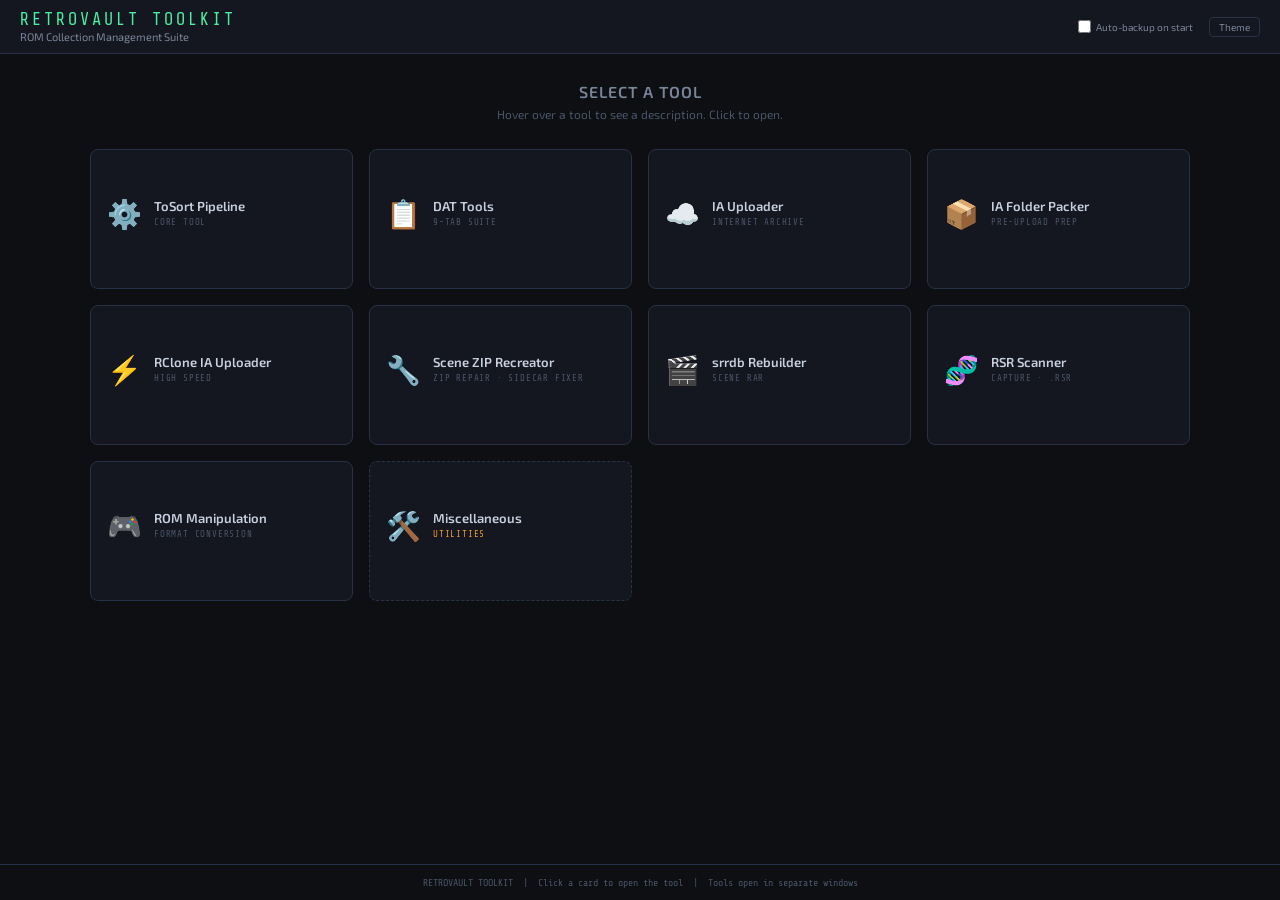
<file: gui/home.html>
<!DOCTYPE html>
<html lang="en">
<head>
<meta charset="UTF-8">
<title>RetroVault Toolkit</title>
<style>
@import url('https://fonts.googleapis.com/css2?family=Share+Tech+Mono&family=Exo+2:wght@400;500;600;700&display=swap');

*{box-sizing:border-box;margin:0;padding:0}
:root{
  --bg0:#0d0f12;--bg1:#141720;--bg2:#1c2030;--bg3:#252a3a;
  --acc:#4af0a0;--acc2:#2aaa6e;--warn:#f0a030;--danger:#f04040;--info:#40a0f0;
  --text:#c8d0e0;--text2:#7a8498;--text3:#4a5468;
  --border:#2a3045;
  --font:'Exo 2',sans-serif;--mono:'Share Tech Mono',monospace;
}
[data-theme="light"]{
  --bg0:#f0f2f5;--bg1:#ffffff;--bg2:#e8eaed;--bg3:#d8dbe0;
  --acc:#1a8a5a;--acc2:#1a8a5a;--warn:#d4780a;--danger:#c0392b;--info:#2471a3;
  --text:#1a1d23;--text2:#5a6478;--text3:#8a94a8;--border:#c8cdd8;
}
[data-theme="amber"]{
  --bg0:#0f0c06;--bg1:#1a1508;--bg2:#241e0c;--bg3:#2e2710;
  --acc:#f0b030;--acc2:#c08010;--warn:#f07030;--danger:#e04040;--info:#60b0f0;
  --text:#e8d8a0;--text2:#a09060;--text3:#606040;--border:#3a3010;
}
[data-theme="slate"]{
  --bg0:#0a0c10;--bg1:#12151c;--bg2:#1a1e28;--bg3:#222738;
  --acc:#60a0f8;--acc2:#4080d8;--warn:#f0c030;--danger:#f04060;--info:#60d0f0;
  --text:#c0ccdc;--text2:#7080a0;--text3:#404860;--border:#252a38;
}
[data-theme="red"]{
  --bg0:#0f0808;--bg1:#1a1010;--bg2:#241818;--bg3:#2e2020;
  --acc:#f04060;--acc2:#c02040;--warn:#f08030;--danger:#f04040;--info:#60a0f0;
  --text:#e8c8c8;--text2:#a07070;--text3:#605050;--border:#3a2020;
}

html,body{height:100%;overflow:hidden;background:var(--bg0);color:var(--text);font-family:var(--font);font-size:13px}
#app{display:flex;flex-direction:column;height:100vh}

/* ── Title bar ── */
.titlebar{
  background:var(--bg1);border-bottom:1px solid var(--border);
  padding:10px 20px;display:flex;align-items:center;gap:14px;
  -webkit-app-region:drag;user-select:none;flex-shrink:0;
}
.logo{font-family:var(--mono);font-size:17px;color:var(--acc);letter-spacing:3px}
.sub{font-size:11px;color:var(--text2);margin-top:1px}
.titlebar-right{margin-left:auto;display:flex;align-items:center;gap:8px;-webkit-app-region:no-drag}
.theme-btn{
  background:none;border:1px solid var(--border);border-radius:4px;
  color:var(--text2);font-family:var(--font);font-size:10px;
  padding:3px 9px;cursor:pointer;transition:.15s;
}
.theme-btn:hover{border-color:var(--acc);color:var(--acc)}
.autobak{display:flex;align-items:center;gap:5px;font-size:10px;color:var(--text2);cursor:pointer;user-select:none;white-space:nowrap}
.autobak input{cursor:pointer;accent-color:var(--acc)}
#autobak-status{font-size:10px;color:var(--text3);font-family:var(--mono);max-width:150px;overflow:hidden;text-overflow:ellipsis;white-space:nowrap}

/* ── Main content ── */
.content{flex:1;overflow-y:auto;padding:28px 24px}

.welcome{text-align:center;margin-bottom:28px}
.welcome h2{font-size:16px;font-weight:600;color:var(--text2);letter-spacing:1px;text-transform:uppercase;margin-bottom:6px}
.welcome p{font-size:12px;color:var(--text3)}

/* ── Card grid ── */
.grid{
  display:grid;
  grid-template-columns:repeat(4,1fr);
  gap:16px;
  max-width:1100px;
  margin:0 auto;
}

/* ── Individual card ── */
.card{
  background:var(--bg1);
  border:1px solid var(--border);
  border-radius:8px;
  padding:0;
  cursor:pointer;
  transition:border-color .2s, box-shadow .2s, background .2s;
  position:relative;
  overflow:hidden;
  min-height:140px;
  display:flex;
  flex-direction:column;
  user-select:none;
}
.card:hover{
  border-color:var(--acc);
  box-shadow:0 0 18px rgba(74,240,160,.12);
  background:var(--bg2);
}
.card-top{
  padding:18px 16px 10px;
  display:flex;
  align-items:center;
  gap:12px;
  flex:1;
}
.card-icon{
  font-size:28px;
  line-height:1;
  flex-shrink:0;
}
.card-title{
  font-size:13px;
  font-weight:600;
  color:var(--text);
  line-height:1.3;
}
.card-tag{
  font-family:var(--mono);
  font-size:9px;
  color:var(--text3);
  margin-top:3px;
  text-transform:uppercase;
  letter-spacing:.8px;
}

/* Description — hidden until hover */
.card-desc{
  background:var(--bg2);
  border-top:1px solid var(--border);
  padding:10px 14px;
  font-size:11px;
  color:var(--text2);
  line-height:1.5;
  max-height:0;
  overflow:hidden;
  opacity:0;
  transition:max-height .25s ease, opacity .2s ease, padding .25s ease;
}
.card:hover .card-desc{
  max-height:80px;
  opacity:1;
}

/* Misc card — slightly different accent */
.card.misc{border-style:dashed}
.card.misc:hover{border-color:var(--warn);box-shadow:0 0 18px rgba(240,160,48,.12)}
.card.misc .card-tag{color:var(--warn)}

/* Footer */
.footer{
  text-align:center;
  padding:12px;
  font-size:10px;
  color:var(--text3);
  font-family:var(--mono);
  border-top:1px solid var(--border);
  flex-shrink:0;
}
</style>
</head>
<body>
<div id="app">

  <div class="titlebar">
    <div>
      <div class="logo">RETROVAULT TOOLKIT</div>
      <div class="sub">ROM Collection Management Suite</div>
    </div>
    <div class="titlebar-right">
      <label class="autobak" id="autobak-label" title="Run a backup at startup (only if the last one was over the configured interval ago). Destinations, mode and interval are set in Miscellaneous → Local Backup.">
        <input type="checkbox" id="autobak-chk" onchange="toggleAutoBackup(this.checked)">
        Auto-backup on start
      </label>
      <span id="autobak-status"></span>
      <button class="theme-btn" onclick="cycleTheme()">Theme</button>
    </div>
  </div>

  <div class="content">
    <div class="welcome">
      <h2>Select a Tool</h2>
      <p>Hover over a tool to see a description. Click to open.</p>
    </div>

    <div class="grid">

      <div class="card" onclick="openTool('tosort')">
        <div class="card-top">
          <div class="card-icon">⚙️</div>
          <div>
            <div class="card-title">ToSort Pipeline</div>
            <div class="card-tag">Core Tool</div>
          </div>
        </div>
        <div class="card-desc">Extract archives, sort files into ROM and general buckets, find duplicates, clean empty folders. Includes watch mode for automated runs.</div>
      </div>

      <div class="card" onclick="openTool('dat')">
        <div class="card-top">
          <div class="card-icon">📋</div>
          <div>
            <div class="card-title">DAT Tools</div>
            <div class="card-tag">9-Tab Suite</div>
          </div>
        </div>
        <div class="card-desc">Merge, split, clean, rebuild and diff DAT files. Create DATs from files or folders. Batch rename. Full RomVault-compatible output.</div>
      </div>

      <div class="card" onclick="openTool('ia')">
        <div class="card-top">
          <div class="card-icon">☁️</div>
          <div>
            <div class="card-title">IA Uploader</div>
            <div class="card-tag">Internet Archive</div>
          </div>
        </div>
        <div class="card-desc">Upload collections to the Internet Archive with multi-threaded concurrent transfers. Skip detection, stall recovery, fixdat filtering for complete sets only.</div>
      </div>

      <div class="card" onclick="openTool('packer')">
        <div class="card-top">
          <div class="card-icon">📦</div>
          <div>
            <div class="card-title">IA Folder Packer</div>
            <div class="card-tag">Pre-Upload Prep</div>
          </div>
        </div>
        <div class="card-desc">Pack each leaf folder in your collection into a single archive. Letter-split, whole-folder, and depth-based packing strategies. RAR or ZIP output.</div>
      </div>

      <div class="card" onclick="openTool('rclone')">
        <div class="card-top">
          <div class="card-icon">⚡</div>
          <div>
            <div class="card-title">RClone IA Uploader</div>
            <div class="card-tag">High Speed</div>
          </div>
        </div>
        <div class="card-desc">High-speed rclone-powered uploader to the Internet Archive. Live transfer stats, fixdat filtering, checksum toggle, configurable threads.</div>
      </div>

      <div class="card" onclick="openTool('scene')">
        <div class="card-top">
          <div class="card-icon">🔧</div>
          <div>
            <div class="card-title">Scene ZIP Recreator</div>
            <div class="card-tag">ZIP Repair · Sidecar Fixer</div>
          </div>
        </div>
        <div class="card-desc">Repair old scene ZIPs to byte-match DAT CRC/MD5/SHA1 targets using 9 repair techniques. Optional reference-folder fingerprinting for fast group-specific fixes. Plus a sidecar fixer: find, repair or make the .sfv / .nfo / .diz / .jpg a DAT expects — from incorrect copies, the set's own archives, extras folders, the RSR store or srrdb — and put the matched ones into the RSR store.</div>
      </div>

      <div class="card" onclick="openTool('srrdb')">
        <div class="card-top">
          <div class="card-icon">🎬</div>
          <div>
            <div class="card-title">srrdb Rebuilder</div>
            <div class="card-tag">Scene RAR</div>
          </div>
        </div>
        <div class="card-desc">Download SRR files from srrdb.com and reconstruct byte-perfect scene RAR sets. Extracts NFO/SFV, recreates samples. Supports single or batch folder processing.</div>
      </div>

      <div class="card" onclick="openTool('rsr')">
        <div class="card-top">
          <div class="card-icon">🧬</div>
          <div>
            <div class="card-title">RSR Scanner</div>
            <div class="card-tag">Capture · .rsr</div>
          </div>
        </div>
        <div class="card-desc">Scan original scene RAR sets and capture the exact recipe that made them — build, thread count, settings, plus any extras that live only inside the archives. Verified by replay, so rebuilds are guaranteed rather than hoped for. Handles RAR5, solid and .001 sets.</div>
      </div>

      <div class="card" onclick="openTool('rom')">
        <div class="card-top">
          <div class="card-icon">🎮</div>
          <div>
            <div class="card-title">ROM Manipulation</div>
            <div class="card-tag">Format conversion</div>
          </div>
        </div>
        <div class="card-desc">Convert ROM and disc-image formats both ways: N64 byte order, NES headers, NDS and 3DS encryption, PSP containers, GameCube and Wii NKit/RVZ. Identifies every file by its actual content rather than its extension, then offers only the conversions that file really supports — and round-trip verifies each result byte-for-byte.</div>
      </div>

      <div class="card misc" onclick="openTool('misc')">
        <div class="card-top">
          <div class="card-icon">🛠️</div>
          <div>
            <div class="card-title">Miscellaneous</div>
            <div class="card-tag">Utilities</div>
          </div>
        </div>
        <div class="card-desc">Extra utilities: Move to Folder (organise fixdats without name collisions), Extras Collector (gather NFOs, artwork and samples into a pack).</div>
      </div>

    </div>
  </div>

  <div class="footer">RETROVAULT TOOLKIT &nbsp;|&nbsp; Click a card to open the tool &nbsp;|&nbsp; Tools open in separate windows</div>
</div>

<script>
const THEMES = ['dark', 'amber', 'slate', 'red', 'light'];
let themeIdx = 0;

window.addEventListener('pywebviewready', () => {
  const saved = localStorage.getItem('rv_theme');
  if (saved) {
    document.documentElement.setAttribute('data-theme', saved);
    themeIdx = THEMES.indexOf(saved === 'dark' ? 'dark' : saved);
    if (themeIdx < 0) themeIdx = 0;
  }
  refreshAutoBackup();
});

// ── Startup auto-backup toggle (config shared with Misc Tools → Local Backup) ──
async function refreshAutoBackup() {
  try {
    const info = await window.pywebview.api.backup_startup_info();
    document.getElementById('autobak-chk').checked = !!info.startup;
    const st = document.getElementById('autobak-status');
    if (!info.startup) { st.textContent = ''; }
    else if (!info.dests) { st.textContent = '⚠ no destinations set'; }
    else { st.textContent = info.last_backup_str ? ('last: ' + info.last_backup_str) : 'no backup yet'; }
    document.getElementById('autobak-label').title =
      `Run a ${info.mode || 'quick'} backup at startup, but only if the last one was over `
      + `${info.interval_h || 6}h ago. Destinations, mode and interval are set in `
      + `Miscellaneous → Local Backup.`;
  } catch (e) {}
}
async function toggleAutoBackup(on) {
  try { await window.pywebview.api.backup_set_startup(on); } catch (e) {}
  refreshAutoBackup();
}
// Pushed from Python while a startup backup runs.
window.homeBackupStatus = function(msg) {
  const st = document.getElementById('autobak-status');
  if (st) st.textContent = msg;
};

function cycleTheme() {
  themeIdx = (themeIdx + 1) % THEMES.length;
  const t = THEMES[themeIdx];
  document.documentElement.setAttribute('data-theme', t === 'dark' ? '' : t);
  localStorage.setItem('rv_theme', t === 'dark' ? '' : t);
}

function openTool(tool) {
  const api = window.pywebview.api;
  switch(tool) {
    case 'tosort': api.open_tosort();   break;
    case 'dat':    api.open_dat_merger(); break;
    case 'ia':     api.open_ia_uploader(); break;
    case 'packer': api.open_folder_packer(); break;
    case 'rclone': api.open_rclone();   break;
    case 'scene':  api.open_scene_recreator(); break;
    case 'srrdb':  api.open_srrdb_tool();   break;
    case 'rsr':    api.open_rsr_tool();     break;
    case 'rom':    api.open_rom_tools();    break;
    case 'misc':   api.open_misc_tools(); break;
  }
}
</script>
</body>
</html>
</file>
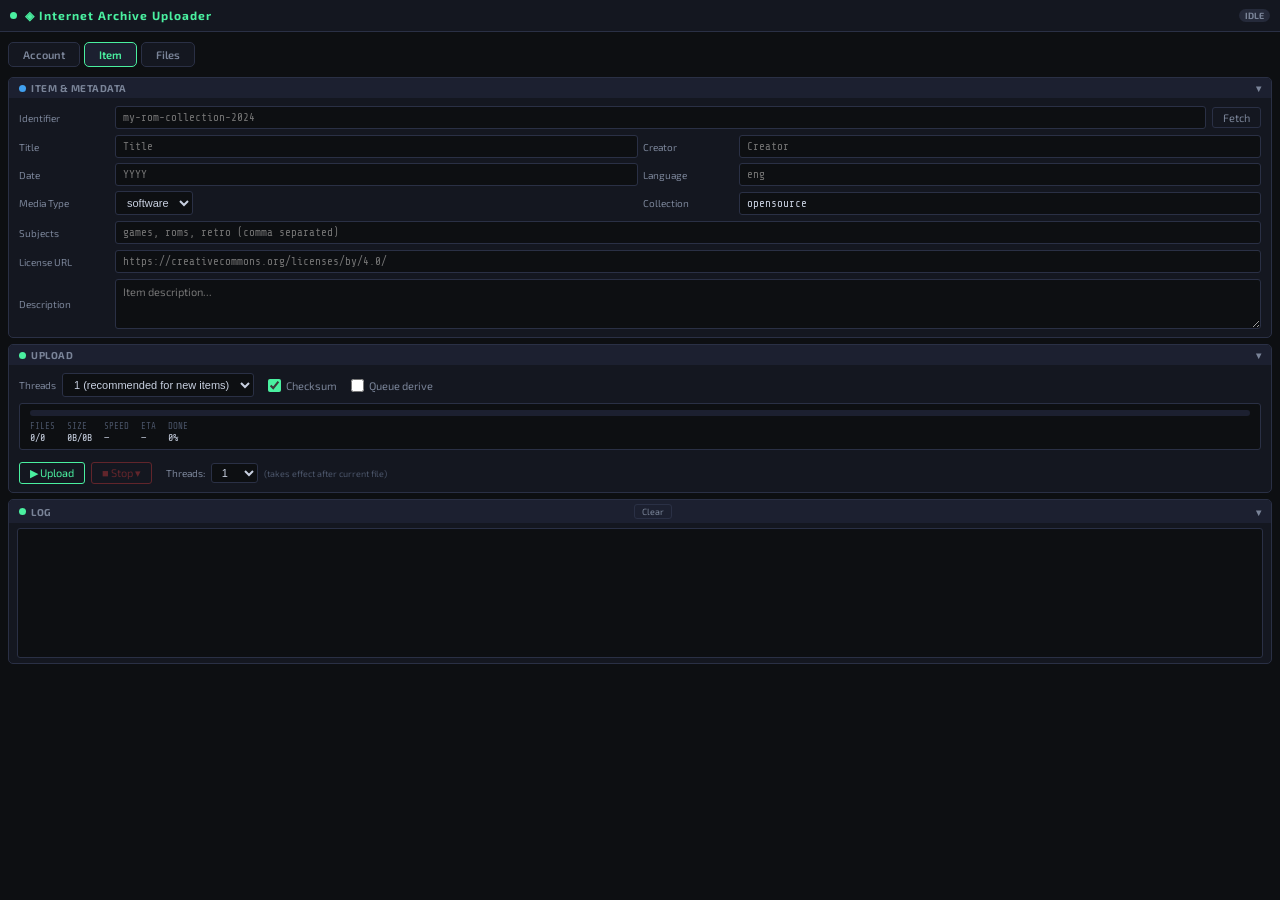
<file: gui/ia_uploader.html>
<!DOCTYPE html>
<html lang="en">
<head>
<meta charset="UTF-8">
<title>IA Uploader</title>
<link rel="preconnect" href="https://fonts.googleapis.com">
<link href="https://fonts.googleapis.com/css2?family=Exo+2:wght@400;600;700&family=Share+Tech+Mono&display=swap" rel="stylesheet">
<style>
:root{
  --bg0:#0d0f12;--bg1:#141720;--bg2:#1c2030;--bg3:#252a3a;
  --acc:#4af0a0;--acc2:#2aaa6e;--warn:#f0a030;--danger:#f04040;--info:#40a0f0;
  --text:#c8d0e0;--text2:#7a8498;--text3:#4a5468;--border:#2a3045;
  --font:'Exo 2',sans-serif;--mono:'Share Tech Mono',monospace;
}
[data-theme="light"]{--bg0:#f0f2f5;--bg1:#fff;--bg2:#e8eaed;--bg3:#d8dbe0;--acc:#1a8a5a;--acc2:#1a8a5a;--text:#1a1d23;--text2:#5a6478;--text3:#8a94a8;--border:#c8cdd8;}
[data-theme="amber"]{--bg0:#0f0c06;--bg1:#1a1508;--bg2:#241e0c;--bg3:#2e2710;--acc:#f0b030;--acc2:#c08010;--text:#e8d8a0;--text2:#a09060;--text3:#606040;--border:#3a3010;}
[data-theme="slate"]{--bg0:#0a0c10;--bg1:#12151c;--bg2:#1a1e28;--bg3:#222738;--acc:#60a0f8;--acc2:#4080d8;--text:#c0ccdc;--text2:#7080a0;--text3:#404860;--border:#252a38;}
[data-theme="red"]{--bg0:#0f0808;--bg1:#1a1010;--bg2:#241818;--bg3:#2e2020;--acc:#f04060;--acc2:#c02040;--text:#e8c8c8;--text2:#a07070;--text3:#605050;--border:#3a2020;}
*{box-sizing:border-box;margin:0;padding:0}
html,body{height:100%;overflow:hidden}
body{background:var(--bg0);color:var(--text);font-family:var(--font);font-size:12px;display:flex;flex-direction:column}

/* Titlebar */
.titlebar{background:var(--bg1);border-bottom:1px solid var(--border);padding:5px 10px;display:flex;align-items:center;gap:8px;flex-shrink:0;min-height:32px}
.titlebar-title{font-weight:700;font-size:12px;color:var(--acc);letter-spacing:1px;flex:1}

/* Main scroll area */
.main{flex:1;overflow-y:scroll;overflow-x:hidden;padding:8px;display:flex;flex-direction:column;gap:6px}
.main::-webkit-scrollbar{width:6px}
.main::-webkit-scrollbar-track{background:var(--bg0)}
.main::-webkit-scrollbar-thumb{background:var(--border);border-radius:3px}

/* Panels */
.panel{background:var(--bg1);border:1px solid var(--border);border-radius:5px;overflow:hidden;flex-shrink:0}
.panel-hdr{background:var(--bg2);padding:4px 10px;font-size:10px;font-weight:700;color:var(--text2);display:flex;align-items:center;gap:5px;letter-spacing:.5px;text-transform:uppercase;cursor:pointer;user-select:none}
.panel-hdr:hover{color:var(--text)}
.panel-body{padding:8px 10px;display:flex;flex-direction:column;gap:6px}
.panel-body.collapsed{display:none}

/* Form elements */
.row{display:flex;align-items:center;gap:6px}
.lbl{font-size:10px;color:var(--text2);min-width:90px;flex-shrink:0}
.txt{flex:1;background:var(--bg0);border:1px solid var(--border);border-radius:3px;padding:4px 7px;color:var(--text);font-family:var(--mono);font-size:11px}
.txt:focus{outline:none;border-color:var(--acc)}
.sel{background:var(--bg0);border:1px solid var(--border);border-radius:3px;padding:4px 7px;color:var(--text);font-size:11px;cursor:pointer}
.ta{flex:1;background:var(--bg0);border:1px solid var(--border);border-radius:3px;padding:5px 7px;color:var(--text);font-family:var(--font);font-size:11px;resize:vertical;min-height:50px}
.ta:focus{outline:none;border-color:var(--acc)}
.two-col{display:grid;grid-template-columns:1fr 1fr;gap:5px}

/* Buttons */
.btn{background:transparent;border:1px solid var(--border);border-radius:3px;padding:3px 10px;color:var(--text2);font-family:var(--font);font-size:11px;cursor:pointer;transition:all .12s;white-space:nowrap}
.btn:hover{border-color:var(--acc);color:var(--acc)}
.btn-acc{border-color:var(--acc);color:var(--acc)}
.btn-acc:hover{background:rgba(74,240,160,.1)}
.btn-danger{border-color:var(--danger);color:var(--danger)}
.btn-danger:hover{background:rgba(240,64,64,.1)}
.btn:disabled{opacity:.35;cursor:not-allowed;pointer-events:none}

/* File list */
.file-list{background:var(--bg0);border:1px solid var(--border);border-radius:3px;height:120px;overflow-y:auto;padding:2px}
.file-list::-webkit-scrollbar{width:5px}
.file-list::-webkit-scrollbar-thumb{background:var(--border);border-radius:3px}
.file-item{display:flex;align-items:center;gap:5px;padding:2px 5px;border-radius:2px;font-size:10px;font-family:var(--mono)}
.file-item:hover{background:var(--bg2)}
.file-name{flex:1;overflow:hidden;text-overflow:ellipsis;white-space:nowrap;color:var(--text)}
.file-sz{color:var(--text3);min-width:55px;text-align:right;flex-shrink:0}
.file-st{width:50px;text-align:right;flex-shrink:0;font-size:10px}
.file-st.uploading{color:var(--info)}.file-st.done{color:var(--acc)}.file-st.already{color:var(--warn)}.file-st.error{color:var(--danger)}
.file-del{color:var(--text3);cursor:pointer;padding:0 3px;flex-shrink:0}
.file-del:hover{color:var(--danger)}
.file-empty{color:var(--text3);font-size:10px;padding:6px;text-align:center}
.file-list-hdr span:hover{color:var(--acc)}

/* Progress */
.prog-wrap{background:var(--bg0);border:1px solid var(--border);border-radius:3px;padding:6px 10px;display:flex;flex-direction:column;gap:5px}
.prog-bar-bg{height:6px;background:var(--bg2);border-radius:3px;overflow:hidden}
.prog-bar{height:100%;background:var(--acc);border-radius:3px;transition:width .4s}
.prog-stats{display:flex;gap:12px;flex-wrap:wrap;font-size:10px;font-family:var(--mono);color:var(--text2)}
.prog-stat{display:flex;flex-direction:column;gap:1px}
.prog-stat span:first-child{font-size:9px;color:var(--text3);text-transform:uppercase}
.prog-stat span:last-child{color:var(--text)}

/* Active uploads */
.active-uploads{display:flex;flex-direction:column;gap:3px;max-height:100px;overflow-y:auto}
.active-uploads::-webkit-scrollbar{width:4px}
.active-uploads::-webkit-scrollbar-thumb{background:var(--border)}
.upload-item{font-size:10px;font-family:var(--mono);color:var(--text2)}
.ubar-bg{height:3px;background:var(--bg2);border-radius:2px;overflow:hidden;margin-top:2px}
.ubar{height:100%;background:var(--info);border-radius:2px;transition:width .3s}
.ubar.done{background:var(--acc)}

/* Log */
.log-w{background:var(--bg0);border:1px solid var(--border);border-radius:3px;height:130px;overflow-y:auto;padding:3px 6px;font-family:var(--mono);font-size:10px;user-select:text;-webkit-user-select:text;cursor:text}
.log-w::-webkit-scrollbar{width:5px}
.log-w::-webkit-scrollbar-thumb{background:var(--border);border-radius:3px}
.ll{padding:1px 0;line-height:1.4}
.ll-ok{color:var(--acc)}.ll-err{color:var(--danger)}.ll-warn{color:var(--warn)}.ll-dim{color:var(--text3)}.ll-info{color:var(--info)}

.dot{width:7px;height:7px;border-radius:50%;background:var(--acc);flex-shrink:0}
.pill{font-size:9px;font-weight:700;padding:1px 6px;border-radius:8px;background:var(--bg3);color:var(--text2)}
.pill-run{background:rgba(64,160,240,.2);color:var(--info)}
.pill-ok{background:rgba(74,240,160,.2);color:var(--acc)}
.pill-err{background:rgba(240,64,64,.2);color:var(--danger)}
.opt{display:flex;align-items:center;gap:5px;font-size:11px;cursor:pointer;color:var(--text2)}
.opt input{accent-color:var(--acc)}
.hint{font-size:10px;color:var(--text3);line-height:1.4}
.warn-box{background:rgba(240,160,48,.08);border:1px solid rgba(240,160,48,.3);border-radius:3px;padding:5px 8px;font-size:10px;color:var(--warn)}
.chevron{margin-left:auto;font-size:10px;transition:transform .2s}
.collapsed-hdr .chevron{transform:rotate(-90deg)}
.tabs{display:flex;gap:4px;flex-shrink:0;position:sticky;top:-8px;z-index:5;background:var(--bg0);padding:2px 0 4px}
.tab{background:var(--bg1);border:1px solid var(--border);border-radius:5px;padding:5px 14px;color:var(--text2);font-family:var(--font);font-size:11px;font-weight:600;cursor:pointer}
.tab:hover{color:var(--acc)}
.tab.on{color:var(--acc);border-color:var(--acc);background:var(--bg2)}
.tabpane{display:none;flex-direction:column;gap:6px}
.tabpane.on{display:flex}
</style>
</head>
<body>

<div class="titlebar">
  <div class="dot"></div>
  <div class="titlebar-title">◈ Internet Archive Uploader</div>
  <span id="pill-status" class="pill">IDLE</span>
</div>

<div class="main">

  <div class="tabs">
    <button class="tab" id="tab-account" onclick="showTab('account')">Account</button>
    <button class="tab" id="tab-item" onclick="showTab('item')">Item</button>
    <button class="tab" id="tab-files" onclick="showTab('files')">Files</button>
  </div>

  <div class="tabpane" id="pane-account">
  <!-- Upload Profiles -->
  <div class="panel">
    <div class="panel-hdr" onclick="togglePanel('prof'); loadProfiles()">
      <div class="dot" style="background:var(--acc)"></div>Upload Profiles
      <span class="chevron" id="chev-prof" style="transform:rotate(-90deg)">▾</span>
    </div>
    <div class="panel-body collapsed" id="body-prof">
      <div class="hint">Saved upload setups (source folder, identifier, metadata, options). Click one to re-populate everything — ⚠ marks profiles whose source folder no longer exists (moved/renamed).</div>
      <div class="row">
        <input class="txt" id="prof-name" placeholder="Profile name (e.g. Redump PSX refresh)" style="max-width:280px"/>
        <button class="btn" onclick="saveProfile()">Save Current as Profile</button>
        <span style="margin-left:auto;font-size:10px;opacity:.7">Sort</span>
        <select class="sel" id="prof-sort" onchange="renderProfiles()">
          <option value="date-desc">Newest first</option>
          <option value="date-asc">Oldest first</option>
          <option value="name-asc">Name A–Z</option>
          <option value="name-desc">Name Z–A</option>
          <option value="id-asc">Identifier A–Z</option>
        </select>
      </div>
      <div id="prof-list" style="display:flex;flex-direction:column;gap:3px;max-height:180px;overflow-y:auto"></div>
    </div>
  </div>

  <!-- Credentials -->
  <div class="panel">
    <div class="panel-hdr" onclick="togglePanel('cred')">
      <div class="dot" style="background:var(--warn)"></div>Credentials
      <span class="chevron" id="chev-cred">▾</span>
    </div>
    <div class="panel-body" id="body-cred">
      <div id="ia-warn" style="display:none" class="warn-box">⚠ internetarchive not installed — run: pip install internetarchive</div>
      <div class="row">
        <span class="lbl">Access Key</span>
        <input class="txt" id="cred-access" type="password" placeholder="IA S3 access key"/>
        <button class="btn" onclick="toggleShow('cred-access',this)">Show</button>
      </div>
      <div class="row">
        <span class="lbl">Secret Key</span>
        <input class="txt" id="cred-secret" type="password" placeholder="IA S3 secret key"/>
        <button class="btn" onclick="toggleShow('cred-secret',this)">Show</button>
      </div>
      <div class="row">
        <button class="btn btn-acc" onclick="saveCreds()">Save</button>
        <span class="hint">Keys saved locally in ia_credentials.json (gitignored). Get yours at archive.org/account/s3.php</span>
      </div>
    </div>
  </div>

  </div>

  <div class="tabpane" id="pane-item">
  <!-- Item + Metadata combined -->
  <div class="panel">
    <div class="panel-hdr" onclick="togglePanel('meta')">
      <div class="dot" style="background:var(--info)"></div>Item &amp; Metadata
      <span class="chevron" id="chev-meta">▾</span>
    </div>
    <div class="panel-body" id="body-meta">
      <div class="row">
        <span class="lbl">Identifier</span>
        <input class="txt" id="item-id" placeholder="my-rom-collection-2024" oninput="this.value=this.value.replace(/ /g,'_'); autoTitle()"/>
        <button class="btn" onclick="fetchMeta()">Fetch</button>
      </div>
      <div class="two-col">
        <div class="row"><span class="lbl">Title</span><input class="txt" id="md-title" placeholder="Title"/></div>
        <div class="row"><span class="lbl">Creator</span><input class="txt" id="md-creator" placeholder="Creator"/></div>
        <div class="row"><span class="lbl">Date</span><input class="txt" id="md-date" placeholder="YYYY"/></div>
        <div class="row"><span class="lbl">Language</span><input class="txt" id="md-lang" placeholder="eng"/></div>
        <div class="row">
          <span class="lbl">Media Type</span>
          <select class="sel" id="md-type">
            <option value="software">software</option>
            <option value="image">image</option>
            <option value="audio">audio</option>
            <option value="video">video</option>
            <option value="texts">texts</option>
            <option value="data">data</option>
          </select>
        </div>
        <div class="row"><span class="lbl">Collection</span><input class="txt" id="md-coll" value="opensource"/></div>
      </div>
      <div class="row"><span class="lbl">Subjects</span><input class="txt" id="md-subj" placeholder="games, roms, retro (comma separated)"/></div>
      <div class="row"><span class="lbl">License URL</span><input class="txt" id="md-lic" placeholder="https://creativecommons.org/licenses/by/4.0/"/></div>
      <div class="row"><span class="lbl">Description</span><textarea class="ta" id="md-desc" placeholder="Item description..."></textarea></div>
    </div>
  </div>

  </div>

  <div class="tabpane" id="pane-files">
  <!-- Folder Packer launcher -->
  <div class="panel">
    <div class="panel-body" style="flex-direction:row;align-items:center;gap:10px">
      <div class="dot" style="background:var(--warn)"></div>
      <span style="font-size:10px;color:var(--text3);flex:1">
        Need to group loose archives or pack whole folders before uploading?
        Use the <strong style="color:var(--warn)">IA Folder Packer</strong> —
        letter-grouping, whole-folder, and depth-based packing strategies all
        live there now.
      </span>
      <button class="btn" style="border-color:var(--warn);color:var(--warn)" onclick="window.pywebview.api.open_folder_packer()">Open Folder Packer</button>
    </div>
  </div>

  <!-- Files -->
  <div class="panel">
    <div class="panel-hdr" onclick="togglePanel('files')">
      <div class="dot"></div>Files
      <span id="files-sum" style="font-size:9px;color:var(--text3);margin-left:6px;font-weight:400"></span>
      <span class="chevron" id="chev-files">▾</span>
    </div>
    <div class="panel-body" id="body-files">
      <div class="row">
        <button class="btn" onclick="addFiles()">+ Files</button>
        <button class="btn" onclick="addFolder()">+ Folder</button>
        <span id="clear-toast" style="font-size:9px;color:var(--acc);opacity:0;transition:opacity .3s;margin-left:auto"></span>
        <button class="btn" id="btn-clear-uploaded" style="border-color:var(--warn);color:var(--warn)" onclick="clearUploadedFiles()">Clear Uploaded</button>
        <button class="btn btn-danger" id="btn-clear-all" onclick="confirmClearFiles()">Clear All</button>
      </div>
      <div class="file-list-hdr" style="display:flex;align-items:center;gap:5px;padding:2px 5px;font-size:9px;color:var(--text3);font-family:var(--mono);cursor:pointer;user-select:none">
        <span style="flex:1" data-sort="name" data-label="Name" onclick="sortFiles('name')">Name</span>
        <span style="min-width:55px;text-align:right" data-sort="size" data-label="Size" onclick="sortFiles('size')">Size</span>
        <span style="width:50px;text-align:right" data-sort="status" data-label="Status" onclick="sortFiles('status')">Status</span>
        <span style="width:14px"></span>
      </div>
      <div class="file-list" id="file-list"><div class="file-empty">Add files or a folder</div></div>
    </div>
  </div>

  <!-- Letter Filter -->
  <div class="panel">
    <div class="panel-hdr" onclick="togglePanel('letters')">
      <div class="dot" id="letters-dot"></div>Letter Filter
      <span id="letters-sum" style="font-size:9px;color:var(--text3);margin-left:6px;font-weight:400"></span>
      <span class="chevron" id="chev-letters">▾</span>
    </div>
    <div class="panel-body" id="body-letters">
      <div class="row" style="gap:6px">
        <button class="btn" onclick="setAllLetters(true)">All</button>
        <button class="btn" onclick="setAllLetters(false)">None</button>
        <button class="btn" onclick="reapplyLetters()">Re-apply to list</button>
      </div>
      <div id="letter-grid" style="display:flex;flex-wrap:wrap;gap:3px;padding:4px 2px"></div>
      <div id="letters-status" class="hint">
        Tick letters to upload only part of an oversized set (IA caps an item at 1TB).
        Nothing ticked = upload everything. 0-9 = filenames starting with a digit,
        MISC = anything else (#, brackets, symbols).
      </div>
    </div>
  </div>

  <!-- Fixdat Filter -->
  <div class="panel">
    <div class="panel-hdr" onclick="togglePanel('fixdat')">
      <div class="dot" id="fixdat-dot"></div>Fixdat Filter
      <span id="fixdat-sum" style="font-size:9px;color:var(--text3);margin-left:6px;font-weight:400"></span>
      <span class="chevron" id="chev-fixdat">▾</span>
    </div>
    <div class="panel-body" id="body-fixdat">
      <div class="row">
        <button class="btn" onclick="browseFixdat()">Load Fixdat</button>
        <span id="fixdat-path" style="flex:1;font-size:9px;color:var(--text3);overflow:hidden;text-overflow:ellipsis;white-space:nowrap;padding:0 6px"></span>
        <button class="btn btn-danger" id="btn-clear-fixdat" onclick="clearFixdat()" style="display:none">Clear</button>
      </div>
      <div id="fixdat-status" class="hint">Load fixdat — files listed as incomplete in RomVault will be skipped</div>
    </div>
  </div>

  </div>

  <!-- Options + Upload combined -->
  <div class="panel">
    <div class="panel-hdr" onclick="togglePanel('upload')">
      <div class="dot" style="background:var(--acc)"></div>Upload
      <span class="chevron" id="chev-upload">▾</span>
    </div>
    <div class="panel-body" id="body-upload">
      <div class="row" style="gap:14px;flex-wrap:wrap">
        <div style="display:flex;align-items:center;gap:6px">
          <span style="font-size:10px;color:var(--text2)">Threads</span>
          <select class="sel" id="opt-threads">
            <option value="1" selected>1 (recommended for new items)</option>
            <option value="2">2</option>
            <option value="3">3</option>
            <option value="4">4</option>
            <option value="5">5</option>
            <option value="6">6</option>
            <option value="7">7</option>
            <option value="8">8</option>
            <option value="10">10</option>
            <option value="12">12</option>
          </select>
        </div>
        <label class="opt"><input type="checkbox" id="opt-checksum" checked> Checksum</label>
        <label class="opt"><input type="checkbox" id="opt-derive"> Queue derive</label>
      </div>

      <!-- Overall progress -->
      <div class="prog-wrap">
        <div class="prog-bar-bg"><div class="prog-bar" id="prog-bar" style="width:0%"></div></div>
        <div class="prog-stats">
          <div class="prog-stat"><span>Files</span><span id="st-files">0/0</span></div>
          <div class="prog-stat"><span>Size</span><span id="st-bytes">0B/0B</span></div>
          <div class="prog-stat"><span>Speed</span><span id="st-speed">—</span></div>
          <div class="prog-stat"><span>ETA</span><span id="st-eta">—</span></div>
          <div class="prog-stat"><span>Done</span><span id="st-pct">0%</span></div>
        </div>
      </div>

      <!-- Active file uploads -->
      <div class="active-uploads" id="active-uploads"></div>

      <div class="row" style="gap:6px;align-items:center">
        <button class="btn btn-acc" id="btn-upload" onclick="startUpload()">▶ Upload</button>
        <div style="position:relative;display:inline-block">
          <button class="btn btn-danger" id="btn-stop" onclick="toggleStopMenu()" disabled>■ Stop ▾</button>
          <div id="stop-menu" style="display:none;position:absolute;bottom:110%;left:0;background:var(--bg2);border:1px solid var(--border);border-radius:4px;min-width:200px;z-index:99">
            <div onclick="stopGraceful()" style="padding:6px 10px;cursor:pointer;font-size:11px;color:var(--warn)" onmouseover="this.style.background='var(--bg3)'" onmouseout="this.style.background=''">⏸ Finish current uploads then stop</div>
            <div onclick="stopInstant()" style="padding:6px 10px;cursor:pointer;font-size:11px;color:var(--danger)" onmouseover="this.style.background='var(--bg3)'" onmouseout="this.style.background=''">■ Stop immediately</div>
          </div>
        </div>
        <span style="font-size:10px;color:var(--text2);margin-left:8px">Threads:</span>
        <select class="sel" id="opt-threads-live" onchange="updateThreads(this.value)" style="padding:2px 6px">
          <option value="1">1</option>
          <option value="2">2</option>
          <option value="3">3</option>
          <option value="4">4</option>
          <option value="5">5</option>
          <option value="6">6</option>
          <option value="7">7</option>
          <option value="8">8</option>
            <option value="10">10</option>
            <option value="12">12</option>
        </select>
        <span style="font-size:9px;color:var(--text3)">(takes effect after current file)</span>
      </div>
    </div>
  </div>

  <!-- Log -->
  <div class="panel">
    <div class="panel-hdr" onclick="togglePanel('log')">
      <div class="dot"></div>Log
      <button class="btn" style="margin-left:auto;padding:1px 7px;font-size:9px" onclick="event.stopPropagation();clearLog()">Clear</button>
      <span class="chevron" id="chev-log">▾</span>
    </div>
    <div class="panel-body" id="body-log" style="padding:5px 8px">
      <div class="log-w" id="log"></div>
    </div>
  </div>

</div>

<script>
function showTab(t) {
  for (const k of ['account', 'item', 'files']) {
    document.getElementById('pane-' + k).classList.toggle('on', k === t);
    document.getElementById('tab-' + k).classList.toggle('on', k === t);
  }
  try { localStorage.setItem('ia_tab', t); } catch (e) {}
}
(function () {
  let t = 'item';
  try { t = localStorage.getItem('ia_tab') || t; } catch (e) {}
  showTab(['account', 'item', 'files'].includes(t) ? t : 'item');
})();

let fileList = [];
let srcFolder = "";  // root folder for relative path uploads

// ── Init ──────────────────────────────────────────────────────────────────────
window.addEventListener('pywebviewready', async () => {
  const theme = localStorage.getItem('rv_theme');
  if (theme) document.documentElement.setAttribute('data-theme', theme);
  const ok = await window.pywebview.api.check_ia_installed();
  if (!ok) document.getElementById('ia-warn').style.display = 'block';
  // Reset thread count to 1 on each session start
  // Use timeout to override any browser form autocomplete
  setTimeout(() => {
    document.getElementById('opt-threads').value = '1';
    document.getElementById('opt-threads-live').value = '1';
  }, 500);
  const creds = await window.pywebview.api.load_credentials();
  if (creds.access_key) document.getElementById('cred-access').value = creds.access_key;
  if (creds.secret_key) document.getElementById('cred-secret').value = creds.secret_key;
  // Restore fixdat filter
  const fixdatStatus = await window.pywebview.api.get_fixdat_status();
  if (fixdatStatus.active) updateFixdatUI(fixdatStatus);
  // Restore letter filter
  await initLetters();
  // Pre-load profiles so the list is populated the moment the panel is expanded
  loadProfiles();
});

// ── Letter filter ─────────────────────────────────────────────────────────────
// Lets an oversized set (REDUMP AUDIO CD and friends) go up a slice at a time
// without staging copies on disk: tick the letters this run should carry.
// Backend-side letter_filter.py does the same grouping, so what's ticked here
// is exactly what gets uploaded; the fixdat exclusion still applies on top.
let letterGroups = [];
let selectedLetters = new Set();

async function initLetters() {
  const st = await window.pywebview.api.get_letter_status();
  letterGroups = st.groups || [];
  selectedLetters = new Set(st.letters || []);
  renderLetterGrid();
  updateLettersUI(st);
}

function letterGroupOf(name) {
  // Mirror of letter_filter.get_letter_group — basename, drop extension,
  // first character decides the group.
  const base = String(name).split(/[\\/]/).pop().replace(/\.[^.]*$/, '').trim();
  if (!base) return 'MISC';
  const c = base[0].toUpperCase();
  if (c >= 'A' && c <= 'Z') return c;
  if (c >= '0' && c <= '9') return '0-9';
  return 'MISC';
}

function letterAllows(name) {
  if (selectedLetters.size === 0) return true;
  return selectedLetters.has(letterGroupOf(name));
}

function renderLetterGrid() {
  const grid = document.getElementById('letter-grid');
  grid.innerHTML = '';
  for (const g of letterGroups) {
    const lab = document.createElement('label');
    lab.className = 'opt';
    lab.style.cssText = 'min-width:34px;justify-content:center';
    const cb = document.createElement('input');
    cb.type = 'checkbox';
    cb.checked = selectedLetters.has(g);
    cb.onchange = () => {
      if (cb.checked) selectedLetters.add(g); else selectedLetters.delete(g);
      saveLetters();
    };
    lab.appendChild(cb);
    lab.appendChild(document.createTextNode(' ' + g));
    grid.appendChild(lab);
  }
}

async function saveLetters() {
  const st = await window.pywebview.api.set_letters([...selectedLetters]);
  updateLettersUI(st);
}

function setAllLetters(on) {
  selectedLetters = on ? new Set(letterGroups) : new Set();
  renderLetterGrid();
  saveLetters();
}

function updateLettersUI(st) {
  const dot = document.getElementById('letters-dot');
  const sum = document.getElementById('letters-sum');
  const status = document.getElementById('letters-status');
  // A full tick-everything selection comes back from the backend as "not
  // active" — it filters nothing, so it shouldn't look like a live filter.
  selectedLetters = new Set(st.letters || []);
  renderLetterGrid();
  if (st.active) {
    dot.style.background = 'var(--warn)';
    sum.textContent = st.summary;
    status.textContent = `Only files starting with ${st.summary} will be added and uploaded.`;
    status.style.color = 'var(--warn)';
  } else {
    dot.style.background = '';
    sum.textContent = '';
    status.textContent = 'No letter filter — every file will be uploaded.';
    status.style.color = '';
  }
}

// Applies the current selection to a list that was built under a different
// one: drops what no longer matches (leaving finished files alone) and picks
// up any newly-included file from the source folder.
async function reapplyLetters() {
  const before = fileList.length;
  fileList = fileList.filter(f =>
    letterAllows(f.name) || f.status === 'done' || f.status === 'already');
  const removed = before - fileList.length;
  renderFiles();
  if (srcFolder) await addFolderPath(srcFolder);
  addLog(`Letter filter re-applied — ${removed} file(s) removed, ` +
         `${fileList.length} now in the list.`, 'warn');
}

// ── Fixdat filter ─────────────────────────────────────────────────────────────
async function browseFixdat() {
  const path = await window.pywebview.api.browse_fixdat();
  if (!path) return;
  const res = await window.pywebview.api.load_fixdat(path);
  if (res.ok) {
    updateFixdatUI(res);
    addLog(`Fixdat loaded: ${res.count} incomplete game(s) will be excluded from upload`, 'warn');
  } else {
    addLog(`Fixdat load failed: ${res.error}`, 'err');
  }
}

async function clearFixdat() {
  await window.pywebview.api.clear_fixdat();
  updateFixdatUI({ active: false, count: 0, path: '' });
  addLog('Fixdat filter cleared — all files will upload', 'dim');
}

function updateFixdatUI(info) {
  const dot    = document.getElementById('fixdat-dot');
  const sum    = document.getElementById('fixdat-sum');
  const status = document.getElementById('fixdat-status');
  const pathEl = document.getElementById('fixdat-path');
  const clearBtn = document.getElementById('btn-clear-fixdat');
  if (info.active || info.count > 0) {
    dot.style.background = 'var(--warn)';
    sum.textContent = `${info.count} games`;
    status.textContent = `${info.count} incomplete game(s) will be excluded from upload`;
    status.style.color = 'var(--warn)';
    pathEl.textContent = info.path || '';
    clearBtn.style.display = '';
  } else {
    dot.style.background = '';
    sum.textContent = '';
    status.textContent = 'No fixdat loaded — all files will be uploaded';
    status.style.color = '';
    pathEl.textContent = '';
    clearBtn.style.display = 'none';
  }
}

// ── Panel collapse ────────────────────────────────────────────────────────────
function togglePanel(id) {
  const body = document.getElementById('body-' + id);
  const chev = document.getElementById('chev-' + id);
  const collapsed = body.classList.toggle('collapsed');
  if (chev) chev.style.transform = collapsed ? 'rotate(-90deg)' : '';
}

// ── Python events ─────────────────────────────────────────────────────────────
let isUploading = false;

window.iaEvent = function(event, data) {
  if (event === 'log') {
    addLog(data.msg, data.cls);
  } else if (event === 'uploadStatus') {
    const pill = document.getElementById('pill-status');
    const bup  = document.getElementById('btn-upload');
    const bst  = document.getElementById('btn-stop');
    isUploading = data.state === 'running';
    if (data.state === 'running') {
      pill.textContent = 'UPLOADING'; pill.className = 'pill pill-run';
      bup.disabled = true; bst.disabled = false;
    } else {
      const err = data.state === 'error' || data.failed > 0;
      pill.textContent = data.state === 'error' ? 'ERROR' : err ? 'DONE (errors)' : 'DONE';
      pill.className = 'pill ' + (err ? 'pill-err' : 'pill-ok');
      bup.disabled = false; bst.disabled = true;
    }
  } else if (event === 'fileStatus') {
    setFileStatus(data.name, data.status);
  } else if (event === 'fileProgress') {
    updateActiveFile(data.name, data.bytes_done, data.total, data.pct, data.speed);
  } else if (event === 'overallProgress') {
    document.getElementById('prog-bar').style.width  = data.pct + '%';
    document.getElementById('st-files').textContent  = data.done + '/' + data.total;
    document.getElementById('st-bytes').textContent  = fmtSz(data.bytes_done) + '/' + fmtSz(data.total_bytes);
    document.getElementById('st-speed').textContent  = fmtSpeed(data.speed);
    document.getElementById('st-eta').textContent    = fmtEta(data.eta);
    document.getElementById('st-pct').textContent    = data.pct + '%';
  }
};

// ── Upload Profiles ───────────────────────────────────────────────────────────
const PROF_TEXT = {
  identifier: 'item-id', title: 'md-title', mediatype: 'md-type',
  collection: 'md-coll', desc: 'md-desc', creator: 'md-creator',
  date: 'md-date', subject: 'md-subj', lang: 'md-lang', license: 'md-lic',
  threads: 'opt-threads',
};
const PROF_CHECK = { derive: 'opt-derive', checksum: 'opt-checksum' };

function collectProfileFields() {
  const f = { folder: srcFolder || '' };
  for (const [k, id] of Object.entries(PROF_TEXT)) {
    const el = document.getElementById(id);
    if (el) f[k] = el.value;
  }
  for (const [k, id] of Object.entries(PROF_CHECK)) {
    const el = document.getElementById(id);
    if (el) f[k] = el.checked;
  }
  return f;
}

async function saveProfile() {
  const name = document.getElementById('prof-name').value.trim()
            || document.getElementById('item-id').value.trim();
  if (!name) { addLog('Give the profile a name (or set an identifier).', 'warn'); return; }
  const r = await window.pywebview.api.profiles_save(name, collectProfileFields());
  if (r.ok) { addLog(`Profile saved: ${name}`, 'ok'); loadProfiles(); }
  else addLog('Profile save failed: ' + r.error, 'err');
}

let _profiles = [];
async function loadProfiles() {
  _profiles = await window.pywebview.api.profiles_list();
  renderProfiles();
}
function sortedProfiles() {
  const mode = (document.getElementById('prof-sort') || {}).value || 'date-desc';
  const arr = [..._profiles];
  const name = p => (p.name || '').toLowerCase();
  const ident = p => ((p.fields || {}).identifier || '').toLowerCase();
  const date = p => p.saved || '';
  const cmp = {
    'date-desc': (a, b) => date(b).localeCompare(date(a)),
    'date-asc':  (a, b) => date(a).localeCompare(date(b)),
    'name-asc':  (a, b) => name(a).localeCompare(name(b)),
    'name-desc': (a, b) => name(b).localeCompare(name(a)),
    'id-asc':    (a, b) => ident(a).localeCompare(ident(b)),
  }[mode];
  return arr.sort(cmp);
}
function renderProfiles() {
  const list = document.getElementById('prof-list');
  list.innerHTML = '';
  if (!_profiles.length) {
    list.innerHTML = '<div class="hint">No profiles saved yet.</div>';
    return;
  }
  for (const p of sortedProfiles()) {
    const row = document.createElement('div');
    row.style.cssText = 'display:flex;align-items:center;gap:8px;padding:4px 8px;'
      + 'background:var(--bg0);border:1px solid var(--border);border-radius:4px;cursor:pointer';
    const warn = p.folder_missing
      ? ' <span style="color:var(--danger)">⚠ folder missing</span>' : '';
    const info = document.createElement('div');
    info.style.cssText = 'flex:1;font-size:11px';
    info.innerHTML = `<b>${p.name}</b> — ${(p.fields||{}).identifier||'?'}`
      + `<span style="opacity:.55"> · ${(p.fields||{}).folder||''} · ${p.saved}</span>${warn}`;
    info.onclick = () => applyProfile(p);
    const del = document.createElement('button');
    del.className = 'btn'; del.textContent = '✕';
    del.onclick = async (e) => {
      e.stopPropagation();
      await window.pywebview.api.profiles_delete(p.name);
      loadProfiles();
    };
    row.appendChild(info); row.appendChild(del);
    list.appendChild(row);
  }
}

async function applyProfile(p) {
  const f = p.fields || {};
  for (const [k, id] of Object.entries(PROF_TEXT)) {
    const el = document.getElementById(id);
    if (el && f[k] !== undefined) el.value = f[k];
  }
  for (const [k, id] of Object.entries(PROF_CHECK)) {
    const el = document.getElementById(id);
    if (el && f[k] !== undefined) el.checked = f[k];
  }
  document.getElementById('prof-name').value = p.name;
  if (p.folder_missing) {
    addLog(`Profile applied: ${p.name} — ⚠ source folder is MISSING: ${f.folder}`, 'err');
  } else {
    addLog(`Profile applied: ${p.name}`, 'ok');
    if (f.folder) {
      fileList = [];
      await addFolderPath(f.folder);
    }
  }
}

// ── Files ─────────────────────────────────────────────────────────────────────
async function addFiles() {
  const paths = await window.pywebview.api.browse_files();
  if (!paths || !paths.length) return;
  let skipped = 0;
  for (const p of paths) {
    const nm = p.split(/[\\/]/).pop();
    if (!letterAllows(nm)) { skipped++; continue; }
    if (!fileList.find(f => f.path === p))
      fileList.push({name: nm, path: p, size: 0});
  }
  renderFiles();
  if (skipped)
    addLog(`Letter filter: ${skipped} picked file(s) outside the ticked letters were not added`, 'warn');
}
async function addFolder() {
  const folder = await window.pywebview.api.browse_folder();
  if (!folder) return;
  await addFolderPath(folder);
}
async function addFolderPath(folder) {
  srcFolder = folder;  // remember root for relative path uploads
  const files = await window.pywebview.api.get_folder_files(folder);
  let excluded = 0, outOfRange = 0;
  for (const f of files) {
    // Normalize to forward slashes — the backend always sends
    // fileStatus/fileProgress events using forward-slash relative
    // paths (fname.replace("\\", "/")) regardless of OS, so the
    // displayed name must match that exactly or the "uploaded" marker
    // silently never finds the right row to update on Windows, where
    // Path.relative_to() produces backslash-separated paths.
    const relNorm = f.rel ? f.rel.replace(/\\/g, '/') : f.rel;
    if (f.excluded) { excluded++; continue; }
    if (f.out_of_range) { outOfRange++; continue; }
    if (!fileList.find(x => x.path === f.path))
      fileList.push({name: relNorm || f.name, path: f.path, size: f.size, rel: relNorm});
  }
  renderFiles();
  if (excluded > 0)
    addLog(`Fixdat filter: ${excluded} incomplete file(s) excluded from list`, 'warn');
  if (outOfRange > 0)
    addLog(`Letter filter: ${outOfRange} file(s) outside the ticked letters excluded from list`, 'warn');
}
function clearFiles() { fileList = []; renderFiles(); }

function confirmClearFiles() {
  if (fileList.length === 0) return;
  if (confirm(`Clear all ${fileList.length} file(s) from the list? This does not affect anything already uploaded — it only clears this display.`)) {
    clearFiles();
  }
}

function showClearToast(msg) {
  const t = document.getElementById('clear-toast');
  if (!t) return;
  t.textContent = msg;
  t.style.opacity = '1';
  clearTimeout(showClearToast._t);
  showClearToast._t = setTimeout(() => { t.style.opacity = '0'; }, 2200);
}

function clearUploadedFiles() {
  const before = fileList.length;
  // Clears BOTH freshly-uploaded-this-run files AND files the backend
  // found already existing on IA (skipped, never re-uploaded) — both
  // represent files that don't need any further action
  fileList = fileList.filter(f => f.status !== 'done' && f.status !== 'already');
  const removed = before - fileList.length;
  renderFiles();
  showClearToast(removed > 0 ? `Cleared ${removed} file${removed === 1 ? '' : 's'}` : 'Nothing to clear');
  addLog(
    removed > 0
      ? `Cleared ${removed} uploaded file${removed === 1 ? '' : 's'} from the list (newly uploaded + already on IA).`
      : 'No uploaded files to clear.',
    removed > 0 ? 'ok' : 'dim'
  );
}
// Removes by PATH, not positional index — once the list can be sorted,
// a row's displayed position no longer matches its index in fileList,
// so removeFile must look the entry up by its actual identity instead
function removeFile(path) {
  fileList = fileList.filter(f => f.path !== path);
  renderFiles();
}

function updateFilesSummary() {
  const sum = document.getElementById('files-sum');
  if (fileList.length === 0) { sum.textContent = ''; return; }
  const totalSize = fileList.reduce((a, f) => a + (f.size || 0), 0);
  // "Remaining" = still needs to be uploaded — done and already-on-IA
  // files are genuinely finished, but an errored file still needs
  // uploading (it just hasn't succeeded yet), so it stays counted
  const remaining = fileList.filter(f => f.status !== 'done' && f.status !== 'already');
  const remainingSize = remaining.reduce((a, f) => a + (f.size || 0), 0);
  if (remaining.length === fileList.length) {
    sum.textContent = `${fileList.length} file(s)  ${fmtSz(totalSize)}`;
  } else {
    sum.textContent = `${remaining.length} of ${fileList.length} file(s) remaining  ${fmtSz(remainingSize)} of ${fmtSz(totalSize)}`;
  }
}

let sortKey = null;     // 'name' | 'size' | 'status' | null (insertion order)
let sortDir = 1;        // 1 = asc, -1 = desc
const STATUS_ORDER = { error: 0, uploading: 1, '': 2, done: 3, already: 4 };

function sortFiles(key) {
  if (sortKey === key) sortDir = -sortDir;
  else { sortKey = key; sortDir = 1; }
  renderFiles();
}

function getSortedFileList() {
  if (!sortKey) return fileList;
  const arr = fileList.map((f, i) => ({ f, i }));
  arr.sort((a, b) => {
    let cmp = 0;
    if (sortKey === 'name') {
      cmp = a.f.name.localeCompare(b.f.name, undefined, { sensitivity: 'base' });
    } else if (sortKey === 'size') {
      cmp = (a.f.size || 0) - (b.f.size || 0);
    } else if (sortKey === 'status') {
      const sa = STATUS_ORDER[a.f.status || ''] ?? 2;
      const sb = STATUS_ORDER[b.f.status || ''] ?? 2;
      cmp = sa - sb;
    }
    if (cmp === 0) cmp = a.i - b.i; // stable: preserve original order for ties
    return cmp * sortDir;
  });
  return arr.map(x => x.f);
}

function updateSortHeaderIndicators() {
  document.querySelectorAll('.file-list-hdr [data-sort]').forEach(h => {
    const k = h.dataset.sort;
    h.textContent = h.dataset.label + (sortKey === k ? (sortDir === 1 ? ' ▲' : ' ▼') : '');
  });
}

function renderFiles() {
  const el = document.getElementById('file-list');
  updateFilesSummary();
  if (!fileList.length) {
    el.innerHTML = '<div class="file-empty">Add files or a folder</div>';
    updateSortHeaderIndicators();
    return;
  }
  el.innerHTML = '';
  const sorted = getSortedFileList();
  sorted.forEach((f, i) => {
    const d = document.createElement('div');
    d.className = 'file-item'; d.id = 'fi-' + i;
    d.dataset.fname = f.name;
    const stClass = f.status || '';
    const stText = stClass === 'done' ? '✓' : stClass === 'already' ? '✓ existing' : stClass === 'error' ? '✗' : '';
    d.innerHTML = `<span class="file-name" title="${f.path}">${f.name}</span>`
      + `<span class="file-sz">${f.size ? fmtSz(f.size) : '—'}</span>`
      + `<span class="file-st ${stClass}" id="fst-${i}">${stText}</span>`
      + `<span class="file-del" onclick="removeFile('${f.path.replace(/'/g, "\\'")}')">×</span>`;
    el.appendChild(d);
  });
  updateSortHeaderIndicators();
}
function setFileStatus(name, status) {
  const entry = fileList.find(f => f.name === name);
  if (entry) entry.status = status;
  document.querySelectorAll('.file-item').forEach(el => {
    if (el.dataset.fname === name) {
      const st = el.querySelector('[id^="fst-"]');
      if (st) {
        st.textContent = status==='done'?'✓':status==='already'?'✓ existing':status==='error'?'✗':status;
        st.className='file-st '+status;
      }
    }
  });
  // Only a status that means "no longer pending" changes the
  // remaining count — live progress ticks don't move it
  if (status === 'done' || status === 'already' || status === 'error') {
    updateFilesSummary();
  }
}

// ── Active upload progress ────────────────────────────────────────────────────
function updateActiveFile(name, done, total, pct, speed) {
  const key = 'af_' + name.replace(/[^a-z0-9]/gi,'_');
  let el = document.getElementById(key);
  const container = document.getElementById('active-uploads');
  if (!el) { el = document.createElement('div'); el.id = key; el.className = 'upload-item'; container.appendChild(el); }
  el.innerHTML = `<div style="display:flex;justify-content:space-between">`
    + `<span style="color:var(--text);overflow:hidden;text-overflow:ellipsis;white-space:nowrap;max-width:60%">${name}</span>`
    + `<span>${fmtSz(done)}/${fmtSz(total)} · ${fmtSpeed(speed)}/s</span></div>`
    + `<div class="ubar-bg"><div class="ubar${pct>=100?' done':''}" style="width:${pct}%"></div></div>`;
  if (pct >= 100) setTimeout(() => el.parentNode && el.parentNode.removeChild(el), 2000);
}

// ── Credentials ───────────────────────────────────────────────────────────────
function toggleShow(id, btn) {
  const el = document.getElementById(id);
  el.type = el.type === 'password' ? 'text' : 'password';
  btn.textContent = el.type === 'password' ? 'Show' : 'Hide';
}
async function saveCreds() {
  const a = document.getElementById('cred-access').value.trim();
  const s = document.getElementById('cred-secret').value.trim();
  if (!a||!s) { addLog('Enter both keys.','warn'); return; }
  const ok = await window.pywebview.api.save_credentials(a, s);
  addLog(ok ? 'Credentials saved.' : 'Save failed.', ok ? 'ok' : 'err');
}

// ── Metadata ──────────────────────────────────────────────────────────────────
function autoTitle() {
  const id = document.getElementById('item-id').value.trim();
  const t = document.getElementById('md-title');
  if (!t.value && id) t.value = id.replace(/-/g,' ').replace(/\b\w/g,c=>c.toUpperCase());
}
async function fetchMeta() {
  const id = document.getElementById('item-id').value.trim();
  if (!id) { addLog('Enter an identifier.','warn'); return; }
  addLog('Fetching: ' + id + '...', 'info');
  const a = document.getElementById('cred-access').value.trim();
  const s = document.getElementById('cred-secret').value.trim();
  const md = await window.pywebview.api.fetch_item_metadata(id, a, s);
  if (md.error) { addLog('Error: '+md.error,'err'); return; }
  if (!md.exists) { addLog('Item does not exist yet.','warn'); return; }
  document.getElementById('md-title').value   = md.title||'';
  document.getElementById('md-desc').value    = md.description||'';
  document.getElementById('md-creator').value = md.creator||'';
  document.getElementById('md-date').value    = md.date||'';
  document.getElementById('md-lang').value    = md.language||'';
  document.getElementById('md-subj').value    = Array.isArray(md.subject)?md.subject.join(', '):(md.subject||'');
  document.getElementById('md-coll').value    = md.collection||'opensource';
  document.getElementById('md-lic').value     = md.licenseurl||'';
  if (md.mediatype) document.getElementById('md-type').value = md.mediatype;
  addLog('Metadata loaded.','ok');
}

// ── Upload ────────────────────────────────────────────────────────────────────
async function startUpload() {
  if (!fileList.length) { addLog('No files.','warn'); return; }
  const id = document.getElementById('item-id').value.trim();
  if (!id) { addLog('Enter an identifier.','warn'); return; }
  const subj = document.getElementById('md-subj').value.split(',').map(s=>s.trim()).filter(Boolean);
  document.getElementById('prog-bar').style.width='0%';
  document.getElementById('active-uploads').innerHTML='';
  await window.pywebview.api.start_upload({
    access_key:   document.getElementById('cred-access').value.trim(),
    secret_key:   document.getElementById('cred-secret').value.trim(),
    identifier:   id,
    files:        fileList.map(f=>f.path),
    src_folder:   srcFolder,
    concurrency:  parseInt(document.getElementById('opt-threads').value),
    checksum:     document.getElementById('opt-checksum').checked,
    queue_derive: document.getElementById('opt-derive').checked,
    metadata: {
      title:       document.getElementById('md-title').value.trim(),
      description: document.getElementById('md-desc').value.trim(),
      creator:     document.getElementById('md-creator').value.trim(),
      date:        document.getElementById('md-date').value.trim(),
      language:    document.getElementById('md-lang').value.trim(),
      subject:     subj,
      mediatype:   document.getElementById('md-type').value,
      collection:  document.getElementById('md-coll').value.trim()||'opensource',
      licenseurl:  document.getElementById('md-lic').value.trim(),
    }
  });
}
function toggleStopMenu() {
  const m = document.getElementById('stop-menu');
  m.style.display = m.style.display === 'none' ? 'block' : 'none';
}
async function stopGraceful() {
  document.getElementById('stop-menu').style.display = 'none';
  addLog('Stopping after current uploads complete...', 'warn');
  await window.pywebview.api.stop_upload_graceful();
}
async function stopInstant() {
  document.getElementById('stop-menu').style.display = 'none';
  document.getElementById('btn-stop').disabled = true;
  addLog('Stopping immediately...', 'err');
  window.pywebview.api.stop_upload();
  // Force reset GUI after 3 seconds regardless of backend state
  setTimeout(() => {
    document.getElementById('btn-upload').disabled = false;
    document.getElementById('btn-stop').disabled = true;
    document.getElementById('pill-status').textContent = 'STOPPED';
    document.getElementById('pill-status').className = 'pill';
  }, 3000);
}
async function updateThreads(val) {
  document.getElementById('opt-threads').value = val;
  await window.pywebview.api.set_concurrency(parseInt(val));
  addLog('Concurrency changed to ' + val + ' thread(s) — takes effect after current file.', 'dim');
}
// Sync live thread selector with main selector
document.addEventListener('change', e => {
  if (e.target.id === 'opt-threads') {
    const live = document.getElementById('opt-threads-live');
    if (live) live.value = e.target.value;
  }
});
// Close stop menu on outside click
document.addEventListener('click', e => {
  if (!e.target.closest('#btn-stop') && !e.target.closest('#stop-menu')) {
    const m = document.getElementById('stop-menu');
    if (m) m.style.display = 'none';
  }
});
async function stopUpload() {
  document.getElementById('btn-stop').disabled = true;
  await window.pywebview.api.stop_upload();
}

// ── Utilities ─────────────────────────────────────────────────────────────────

function fmtSz(n) {
  if (!n && n!==0) return '—';
  const u=['B','KB','MB','GB','TB']; let i=0;
  while(n>=1024&&i<u.length-1){n/=1024;i++;}
  return n.toFixed(1)+' '+u[i];
}
function fmtSpeed(bytesPerSec) {
  // Always show in KB/s for consistency
  if (!bytesPerSec && bytesPerSec !== 0) return '—';
  const kbs = bytesPerSec / 1024;
  if (kbs < 1024) return kbs.toFixed(1) + ' KB/s';
  return (kbs / 1024).toFixed(2) + ' MB/s';
}
function fmtEta(s) {
  if (!s||s<=0) return '—';
  const h=Math.floor(s/3600),m=Math.floor((s%3600)/60),sec=s%60;
  return h>0?`${h}h${m}m`:m>0?`${m}m${sec}s`:`${sec}s`;
}
function addLog(msg,cls) {
  const log=document.getElementById('log');
  const d=document.createElement('div');
  d.className='ll'+(cls?' ll-'+cls:'');
  d.textContent='['+new Date().toLocaleTimeString('en-GB')+'] '+msg;
  log.appendChild(d);
  while(log.childElementCount>300) log.removeChild(log.firstChild);
  log.scrollTop=log.scrollHeight;
}
function clearLog(){document.getElementById('log').innerHTML='';}
</script>
</body>
</html>
</file>
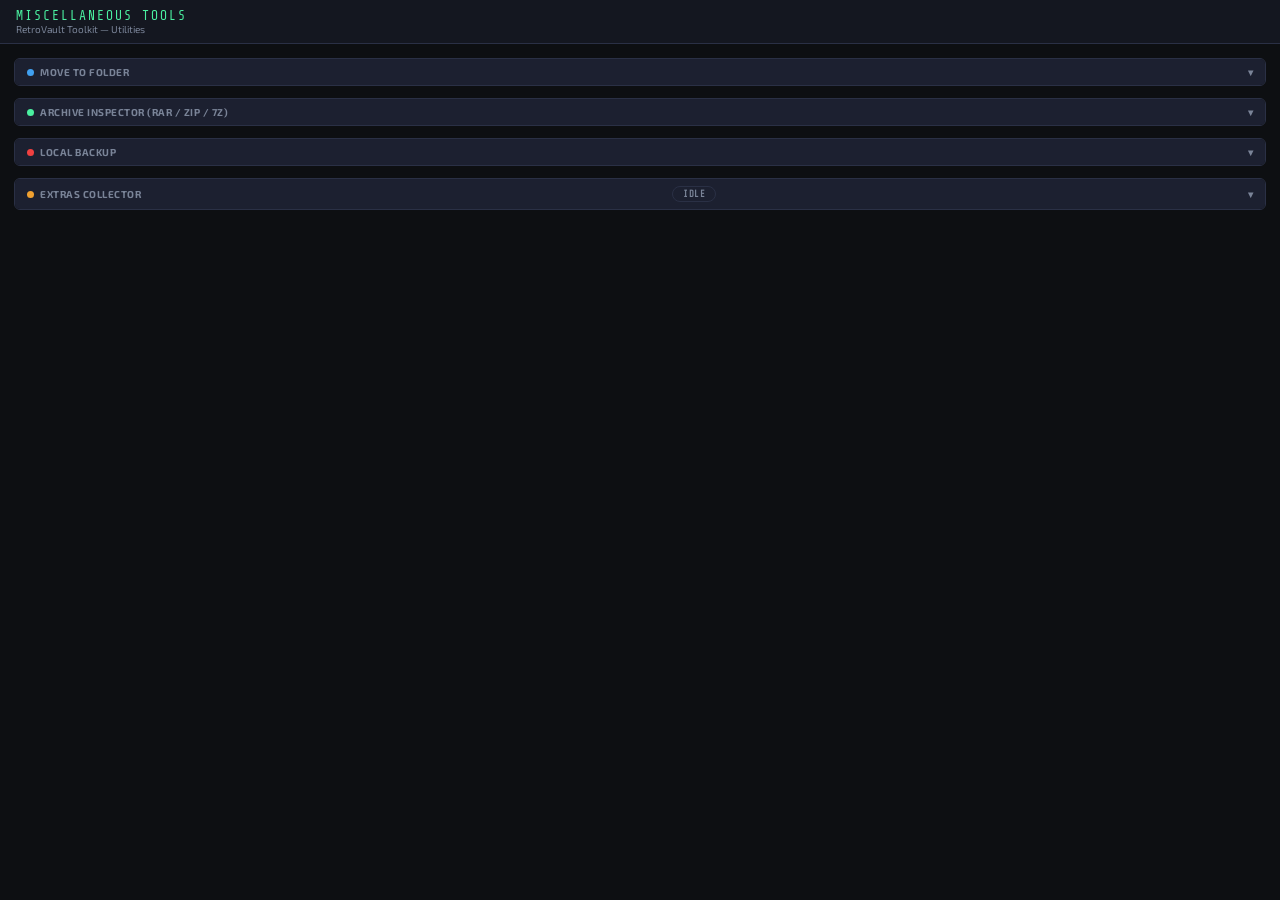
<file: gui/misc_tools.html>
<!DOCTYPE html>
<html lang="en">
<head>
<meta charset="UTF-8">
<title>Miscellaneous Tools — RetroVault Toolkit</title>
<style>
@import url('https://fonts.googleapis.com/css2?family=Share+Tech+Mono&family=Exo+2:wght@400;500;600&display=swap');

*{box-sizing:border-box;margin:0;padding:0}
:root{
  --bg0:#0d0f12;--bg1:#141720;--bg2:#1c2030;--bg3:#252a3a;
  --acc:#4af0a0;--acc2:#2aaa6e;--warn:#f0a030;--danger:#f04040;--info:#40a0f0;
  --text:#c8d0e0;--text2:#7a8498;--text3:#4a5468;
  --border:#2a3045;
  --font:'Exo 2',sans-serif;--mono:'Share Tech Mono',monospace;
}
[data-theme="light"]{--bg0:#f0f2f5;--bg1:#ffffff;--bg2:#e8eaed;--bg3:#d8dbe0;--acc:#1a8a5a;--acc2:#1a8a5a;--warn:#d4780a;--danger:#c0392b;--info:#2471a3;--text:#1a1d23;--text2:#5a6478;--text3:#8a94a8;--border:#c8cdd8}
[data-theme="amber"]{--bg0:#0f0c06;--bg1:#1a1508;--bg2:#241e0c;--bg3:#2e2710;--acc:#f0b030;--acc2:#c08010;--warn:#f07030;--danger:#e04040;--info:#60b0f0;--text:#e8d8a0;--text2:#a09060;--text3:#606040;--border:#3a3010}
[data-theme="slate"]{--bg0:#0a0c10;--bg1:#12151c;--bg2:#1a1e28;--bg3:#222738;--acc:#60a0f8;--acc2:#4080d8;--warn:#f0c030;--danger:#f04060;--info:#60d0f0;--text:#c0ccdc;--text2:#7080a0;--text3:#404860;--border:#252a38}
[data-theme="red"]{--bg0:#0f0808;--bg1:#1a1010;--bg2:#241818;--bg3:#2e2020;--acc:#f04060;--acc2:#c02040;--warn:#f08030;--danger:#f04040;--info:#60a0f0;--text:#e8c8c8;--text2:#a07070;--text3:#605050;--border:#3a2020}

html,body{height:100%;overflow:hidden;background:var(--bg0);color:var(--text);font-family:var(--font);font-size:13px}
#app{display:flex;flex-direction:column;height:100vh;overflow:hidden}

.titlebar{background:var(--bg1);border-bottom:1px solid var(--border);padding:8px 16px;display:flex;align-items:center;gap:10px;-webkit-app-region:drag;user-select:none;flex-shrink:0}
.logo{font-family:var(--mono);font-size:13px;color:var(--acc);letter-spacing:2px}
.sub{font-size:10px;color:var(--text2)}

.panels{flex:1;overflow-y:auto;overflow-x:hidden;padding:14px;display:flex;flex-direction:column;gap:12px}

.panel{background:var(--bg1);border:1px solid var(--border);border-radius:6px;overflow:hidden;flex-shrink:0}
.panel-hdr{background:var(--bg2);padding:7px 12px;font-size:10px;font-weight:700;color:var(--text2);display:flex;align-items:center;gap:6px;letter-spacing:.5px;text-transform:uppercase;cursor:pointer;user-select:none}
.panel-hdr:hover{color:var(--text)}
.panel-hdr .dot{width:7px;height:7px;border-radius:50%;background:var(--acc);flex-shrink:0}
.panel-hdr .chevron{margin-left:auto;transition:.15s}
.panel-body{padding:10px 12px;display:flex;flex-direction:column;gap:8px}
.panel-body.collapsed{display:none}

.row{display:flex;align-items:center;gap:8px}
.lbl{font-size:11px;color:var(--text2);min-width:90px;flex-shrink:0}
.txt{flex:1;background:var(--bg0);border:1px solid var(--border);border-radius:4px;padding:5px 8px;color:var(--text);font-family:var(--font);font-size:12px;outline:none}
.txt:focus{border-color:var(--acc)}
.hint{font-size:10px;color:var(--text3);line-height:1.5;padding:2px 0}

.btn{padding:4px 12px;background:var(--bg2);border:1px solid var(--border);border-radius:4px;color:var(--text2);font-family:var(--font);font-size:11px;cursor:pointer;transition:.12s;flex-shrink:0}
.btn:hover{border-color:var(--acc);color:var(--acc)}
.btn-go{border-color:var(--acc2);color:var(--acc);font-weight:600;padding:6px 20px}
.btn-go:hover{background:var(--acc2);color:#000}
.btn-stop{border-color:var(--danger);color:var(--danger)}
.btn-stop:hover{background:var(--danger);color:#fff}
.btn:disabled{opacity:.4;cursor:not-allowed;pointer-events:none}

.sel{background:var(--bg0);border:1px solid var(--border);border-radius:4px;padding:4px 8px;color:var(--text);font-family:var(--font);font-size:11px;outline:none;cursor:pointer}
.sel:focus{border-color:var(--acc)}

/* Log */
.log-w{height:220px;overflow-y:auto;background:var(--bg0);border:1px solid var(--border);border-radius:4px;padding:6px 8px;font-family:var(--mono);font-size:11px;line-height:1.6;user-select:text}
.log-w .info{color:var(--text)}
.log-w .dim{color:var(--text3)}
.log-w .ok{color:var(--acc)}
.log-w .warn{color:var(--warn)}
.log-w .err{color:var(--danger)}

/* Status pill */
.pill{display:inline-block;padding:2px 10px;border-radius:10px;font-size:10px;font-family:var(--mono);border:1px solid var(--border);color:var(--text2);margin-left:auto}
.pill.running{border-color:var(--warn);color:var(--warn)}
.pill.done{border-color:var(--acc);color:var(--acc)}
.pill.error{border-color:var(--danger);color:var(--danger)}
</style>
</head>
<body>
<div id="app">

  <div class="titlebar">
    <div>
      <div class="logo">MISCELLANEOUS TOOLS</div>
      <div class="sub">RetroVault Toolkit — Utilities</div>
    </div>
  </div>

  <div class="panels">

    <!-- ── Move to Folder ── -->
    <div class="panel">
      <div class="panel-hdr" onclick="togglePanel('mtf')">
        <div class="dot" style="background:var(--info)"></div>
        Move to Folder
        <span class="chevron" id="chev-mtf">▾</span>
      </div>
      <div class="panel-body collapsed" id="body-mtf">
        <div class="hint">Moves each file in the selected folder into a subfolder named after it (without extension). Useful for organising RomVault fixdats to avoid name collisions.</div>
        <div class="row">
          <span class="lbl">Folder</span>
          <input class="txt" id="mtf-folder" placeholder="Folder containing files to organise" readonly/>
          <button class="btn" onclick="browseMtf()">Browse</button>
        </div>
        <div class="row" style="justify-content:flex-end">
          <button class="btn btn-go" id="btn-mtf-go" onclick="runMoveToFolder()" disabled>Go</button>
        </div>
        <div class="log-w" id="mtf-log"></div>
      </div>
    </div>

    <!-- ── RAR Inspector ── -->
    <div class="panel">
      <div class="panel-hdr" onclick="togglePanel('rai')">
        <div class="dot" style="background:var(--acc)"></div>
        Archive Inspector (RAR / ZIP / 7z)
        <span class="chevron" id="chev-rai">▾</span>
      </div>
      <div class="panel-body collapsed" id="body-rai">
        <div class="hint">Scans all RAR / ZIP / 7z archives under a folder. RAR: format, compression method, min extract version (creation-era hint), dictionary size, flags + pyReScene verdict. ZIP: methods, creator system/version, EOCD comment detection. 7z: methods, solid/blocks.</div>
        <div class="row">
          <span class="lbl">Folder</span>
          <input class="txt" id="rai-folder" placeholder="Folder containing archives (scanned recursively)" readonly/>
          <button class="btn" onclick="browseRai()">Browse</button>
        </div>
        <div class="row" style="justify-content:flex-end">
          <button class="btn" id="btn-rai-copy" onclick="copyRaiLog()" style="margin-right:auto" title="Copy everything in the output window below to the clipboard">Copy all</button>
          <button class="btn" id="btn-rai-probe" onclick="runProbe()" disabled title="Recompress the ORIGINAL rar's own content across pack build × thread-count and find the exact (build, -mt) that reproduces it byte-for-byte — or prove none in the pack does (a wall). Needs the original rars, not just an SRR.">Probe recipe</button>
          <button class="btn" id="btn-rai-stop" onclick="stopProbe()" style="display:none">Stop</button>
          <button class="btn btn-go" id="btn-rai-go" onclick="runRarInspect()" disabled>Analyze</button>
        </div>
        <div class="log-w" id="rai-log" style="height:300px"></div>
        <div id="rai-progress" style="min-height:1.3em;margin-top:4px;font-family:monospace;font-size:12px;color:var(--text3);white-space:pre"></div>
      </div>
    </div>

    <!-- ── Local Backup ── -->
    <div class="panel">
      <div class="panel-hdr" onclick="togglePanel('bak')">
        <div class="dot" style="background:var(--danger)"></div>
        Local Backup
        <span class="chevron" id="chev-bak">▾</span>
      </div>
      <div class="panel-body collapsed" id="body-bak">
        <div class="hint">Quick mode backs up settings/credentials/results (.json, results CSV/XLSX, rclone.conf) into a rolling <b>tosort_quick_backup</b> folder. Full mode copies the ENTIRE toolkit (incl. apps/) into timestamped folders. All destinations are backed up in sequence. Settings persist; the auto timer runs while this window is open.</div>
        <div class="row">
          <span class="lbl">Mode</span>
          <select class="sel" id="bak-mode" onchange="saveBakCfg()">
            <option value="quick">Quick — settings &amp; data files only</option>
            <option value="full">Full — entire toolkit folder</option>
          </select>
          <label style="margin-left:14px;font-size:11px;display:flex;align-items:center;gap:5px">
            <input type="checkbox" id="bak-auto" onchange="saveBakCfg()"> Auto every
          </label>
          <input class="txt" id="bak-interval" type="number" min="0.25" step="0.25" value="6"
                 style="max-width:60px" onchange="saveBakCfg()"/>
          <span style="font-size:11px;opacity:.7">hours</span>
        </div>
        <div class="row">
          <span class="lbl" title="After a clean Full backup, delete the oldest timestamped backups in each destination so only this many remain. Only folders named tosort_toolkit_backup_<date>-<time> are ever touched, and nothing is deleted if the backup that just ran had errors.">Keep</span>
          <input class="txt" id="bak-keep" type="number" min="0" step="1" value="0"
                 style="max-width:60px" onchange="saveBakCfg()"/>
          <span style="font-size:11px;opacity:.7" id="bak-keep-note">newest backups per destination — 0 keeps everything</span>
        </div>
        <div class="row">
          <span class="lbl">Destinations</span>
          <button class="btn" onclick="addBakDest()">+ Add Destination</button>
          <button class="btn btn-go" id="btn-bak-go" onclick="runBackupNow()" style="margin-left:auto">Backup Now</button>
        </div>
        <div id="bak-dests" style="display:flex;flex-direction:column;gap:3px"></div>
        <div class="log-w" id="bak-log"></div>
      </div>
    </div>

    <!-- ── Extras Collector ── -->
    <div class="panel">
      <div class="panel-hdr" onclick="togglePanel('ext')">
        <div class="dot" style="background:var(--warn)"></div>
        Extras Collector
        <span id="ext-pill" class="pill" style="font-size:9px">idle</span>
        <span class="chevron" id="chev-ext">▾</span>
      </div>
      <div class="panel-body collapsed" id="body-ext">
        <div class="hint">Recursively scans a source folder and copies extras (.nfo, .diz, .jpg, .png, .sfv, .nzb) and Proof/Sample subfolders into named folders at the destination. Original files are never modified.</div>

        <div class="row">
          <span class="lbl">Source</span>
          <input class="txt" id="ext-src" placeholder="Folder to scan recursively"/>
          <button class="btn" onclick="browseExt('src')">Browse</button>
        </div>
        <div class="row">
          <span class="lbl">Destination</span>
          <input class="txt" id="ext-dst" placeholder="Where to copy extras"/>
          <button class="btn" onclick="browseExt('dst')">Browse</button>
        </div>
        <div class="row">
          <span class="lbl">Pack output</span>
          <select class="sel" id="ext-pack">
            <option value="none">Leave as folders</option>
            <option value="zip">ZIP each folder</option>
            <option value="rar">RAR each folder</option>
          </select>
          <span style="font-size:10px;color:var(--text3);margin-left:6px">Requires 7z.exe / Rar.exe in apps/</span>
        </div>
        <div class="row" style="justify-content:flex-end;gap:8px">
          <button class="btn btn-stop" id="btn-ext-stop" onclick="stopExtras()" style="display:none">Stop</button>
          <button class="btn btn-go" id="btn-ext-go" onclick="startExtras()">Start</button>
        </div>
        <div class="log-w" id="ext-log"></div>
      </div>
    </div>

  </div>
</div>

<script>
// ── Init ──────────────────────────────────────────────────────────────────────
// ── Local Backup ──────────────────────────────────────────────────────────────
let bakDests = [];

function renderBakDests() {
  const box = document.getElementById('bak-dests');
  box.innerHTML = '';
  if (!bakDests.length) {
    box.innerHTML = '<div class="hint">No destinations yet — add at least one.</div>';
    return;
  }
  bakDests.forEach((d, i) => {
    const row = document.createElement('div');
    row.style.cssText = 'display:flex;align-items:center;gap:8px;padding:3px 8px;'
      + 'background:var(--bg0);border:1px solid var(--border);border-radius:4px;font-size:11px';
    const span = document.createElement('span');
    span.style.flex = '1';
    span.textContent = d;
    const del = document.createElement('button');
    del.className = 'btn'; del.textContent = '✕';
    del.onclick = () => { bakDests.splice(i, 1); renderBakDests(); saveBakCfg(); };
    row.appendChild(span); row.appendChild(del);
    box.appendChild(row);
  });
}

async function addBakDest() {
  const path = await window.pywebview.api.browse_folder();
  if (!path || bakDests.includes(path)) return;
  bakDests.push(path);
  renderBakDests();
  saveBakCfg();
}

async function saveBakCfg() {
  await window.pywebview.api.backup_save_settings({
    dests:      bakDests,
    mode:       document.getElementById('bak-mode').value,
    auto:       document.getElementById('bak-auto').checked,
    interval_h: parseFloat(document.getElementById('bak-interval').value) || 6,
    keep:       Math.max(0, parseInt(document.getElementById('bak-keep').value) || 0),
  });
  syncKeepNote();
}

async function loadBakCfg() {
  const s = await window.pywebview.api.backup_get_settings();
  bakDests = s.dests || [];
  document.getElementById('bak-mode').value        = s.mode || 'quick';
  document.getElementById('bak-auto').checked      = !!s.auto;
  document.getElementById('bak-interval').value    = s.interval_h || 6;
  document.getElementById('bak-keep').value        = s.keep || 0;
  syncKeepNote();
  renderBakDests();
}

// Quick mode reuses ONE rolling folder, so there is never more than one copy
// to retain — say so rather than letting the box look broken.
function syncKeepNote() {
  const quick = document.getElementById('bak-mode').value === 'quick';
  const keep  = Math.max(0, parseInt(document.getElementById('bak-keep').value) || 0);
  const note  = document.getElementById('bak-keep-note');
  document.getElementById('bak-keep').disabled = quick;
  note.style.opacity = quick ? 0.45 : 0.7;
  note.textContent = quick
    ? 'Full mode only — Quick mode reuses one rolling folder'
    : (keep ? `newest backups per destination — older ones are deleted after a clean backup`
            : 'newest backups per destination — 0 keeps everything');
}

async function runBackupNow() {
  document.getElementById('bak-log').innerHTML = '';
  const r = await window.pywebview.api.backup_now();
  if (r && !r.ok) addLog('bak-log', 'Error: ' + r.error, 'err');
}

window.addEventListener('pywebviewready', () => {
  const theme = localStorage.getItem('rv_theme');
  if (theme) document.documentElement.setAttribute('data-theme', theme);
  // Panels start collapsed — point their chevrons accordingly
  for (const id of ['mtf', 'rai', 'ext', 'bak']) {
    const body = document.getElementById('body-' + id);
    const chev = document.getElementById('chev-' + id);
    if (body && chev && body.classList.contains('collapsed')) {
      chev.style.transform = 'rotate(-90deg)';
    }
  }
  loadBakCfg();
});

// ── Panel collapse ────────────────────────────────────────────────────────────
function togglePanel(id) {
  const body = document.getElementById('body-' + id);
  const chev = document.getElementById('chev-' + id);
  const collapsed = body.classList.toggle('collapsed');
  if (chev) chev.style.transform = collapsed ? 'rotate(-90deg)' : '';
}

// ── Python events ─────────────────────────────────────────────────────────────
window.miscEvent = function(event, data) {
  if (event === 'log') {
    const logId = {mtf: 'mtf-log', rai: 'rai-log', bak: 'bak-log'}[data.target] || 'ext-log';
    addLog(logId, data.msg, data.cls);
  } else if (event === 'progress') {
    const el = document.getElementById('rai-progress');
    if (el) el.textContent = data.msg || '';
  } else if (event === 'probe_done') {
    document.getElementById('btn-rai-probe').disabled = false;
    document.getElementById('btn-rai-go').disabled = false;
    document.getElementById('btn-rai-stop').style.display = 'none';
    const pg = document.getElementById('rai-progress'); if (pg) pg.textContent = '';
  } else if (event === 'status') {
    const pill = document.getElementById('ext-pill');
    const go   = document.getElementById('btn-ext-go');
    const stop = document.getElementById('btn-ext-stop');
    pill.className = 'pill ' + (data.state === 'running' ? 'running' : data.state === 'done' ? 'done' : data.state === 'error' ? 'error' : '');
    pill.textContent = data.state;
    const running = data.state === 'running';
    go.style.display   = running ? 'none' : '';
    stop.style.display = running ? ''     : 'none';
  }
};

function addLog(logId, msg, cls) {
  const el = document.getElementById(logId);
  if (!el) return;
  if (!msg) { el.appendChild(document.createElement('br')); el.scrollTop = el.scrollHeight; return; }
  const d = document.createElement('div');
  d.className = cls || 'info';
  d.textContent = msg;
  el.appendChild(d);
  el.scrollTop = el.scrollHeight;
}

// ── RAR Inspector ─────────────────────────────────────────────────────────────
async function browseRai() {
  const path = await window.pywebview.api.browse_folder();
  if (!path) return;
  document.getElementById('rai-folder').value = path;
  document.getElementById('btn-rai-go').disabled = false;
  document.getElementById('btn-rai-probe').disabled = false;
}

async function runRarInspect() {
  const folder = document.getElementById('rai-folder').value.trim();
  if (!folder) return;
  document.getElementById('rai-log').innerHTML = '';
  document.getElementById('btn-rai-go').disabled = true;
  try {
    const res = await window.pywebview.api.analyze_rar(folder);
    if (res && !res.ok) addLog('rai-log', 'Error: ' + res.error, 'err');
  } finally {
    document.getElementById('btn-rai-go').disabled = false;
  }
}

async function runProbe() {
  const folder = document.getElementById('rai-folder').value.trim();
  if (!folder) return;
  document.getElementById('rai-log').innerHTML = '';
  document.getElementById('btn-rai-probe').disabled = true;
  document.getElementById('btn-rai-go').disabled = true;
  document.getElementById('btn-rai-stop').style.display = '';
  // Fire-and-forget: the probe runs in a background thread and re-enables the
  // buttons via the 'probe_done' event (it can run for a while).
  const res = await window.pywebview.api.probe_recipe(folder);
  if (res && !res.ok && res.error) {
    addLog('rai-log', res.error, 'warn');
    document.getElementById('btn-rai-probe').disabled = false;
    document.getElementById('btn-rai-go').disabled = false;
    document.getElementById('btn-rai-stop').style.display = 'none';
  }
}

function stopProbe() { window.pywebview.api.stop_probe(); }

// Copy the whole Archive Inspector output. Uses a detached textarea because
// execCommand('copy') needs a real selection, and the log is a div of spans —
// selecting it directly would also drag in the page's own styling/newlines.
function copyRaiLog() {
  const log  = document.getElementById('rai-log');
  const prog = document.getElementById('rai-progress');
  let text = (log.innerText || '').replace(/\n{3,}/g, '\n\n').trimEnd();
  if (prog && prog.textContent.trim()) text += '\n' + prog.textContent.trimEnd();
  const btn = document.getElementById('btn-rai-copy');
  if (!text) { flashBtn(btn, 'Nothing to copy'); return; }
  const ta = document.createElement('textarea');
  ta.value = text;
  ta.style.cssText = 'position:fixed;left:-9999px;top:0';
  document.body.appendChild(ta);
  ta.select();
  ta.setSelectionRange(0, ta.value.length);
  let ok = false;
  try { ok = document.execCommand('copy'); } catch (e) {}
  document.body.removeChild(ta);
  if (!ok && navigator.clipboard) {
    navigator.clipboard.writeText(text).then(
      () => flashBtn(btn, 'Copied ✓'), () => flashBtn(btn, 'Copy failed'));
    return;
  }
  flashBtn(btn, ok ? 'Copied ✓' : 'Copy failed');
}
function flashBtn(btn, msg) {
  if (!btn) return;
  if (!btn.dataset.label) btn.dataset.label = btn.textContent;
  btn.textContent = msg;
  clearTimeout(btn._flash);
  btn._flash = setTimeout(() => { btn.textContent = btn.dataset.label; }, 1400);
}

// ── Move to Folder ────────────────────────────────────────────────────────────
async function browseMtf() {
  const path = await window.pywebview.api.browse_folder();
  if (!path) return;
  document.getElementById('mtf-folder').value = path;
  document.getElementById('btn-mtf-go').disabled = false;
}

async function runMoveToFolder() {
  const folder = document.getElementById('mtf-folder').value.trim();
  if (!folder) return;
  const log = document.getElementById('mtf-log');
  log.innerHTML = '';
  document.getElementById('btn-mtf-go').disabled = true;
  const res = await window.pywebview.api.move_to_folder(folder);
  document.getElementById('btn-mtf-go').disabled = false;
  if (!res.ok) addLog('mtf-log', 'ERROR: ' + res.error, 'err');
}

// Override miscEvent log routing when Move to Folder is running
// (Move to Folder is synchronous so logs come back in the result — no streaming needed)

// ── Extras Collector ──────────────────────────────────────────────────────────
async function browseExt(field) {
  const path = await window.pywebview.api.browse_folder();
  if (!path) return;
  document.getElementById('ext-' + field).value = path;
}

async function startExtras() {
  const src  = document.getElementById('ext-src').value.trim();
  const dst  = document.getElementById('ext-dst').value.trim();
  const pack = document.getElementById('ext-pack').value;
  if (!src) { addLog('ext-log', 'Set a source folder.', 'warn'); return; }
  if (!dst) { addLog('ext-log', 'Set a destination folder.', 'warn'); return; }
  document.getElementById('ext-log').innerHTML = '';
  await window.pywebview.api.start_extras_collect({ src, dst, pack_mode: pack });
}

async function stopExtras() {
  await window.pywebview.api.stop_extras_collect();
}
</script>
</body>
</html>
</file>
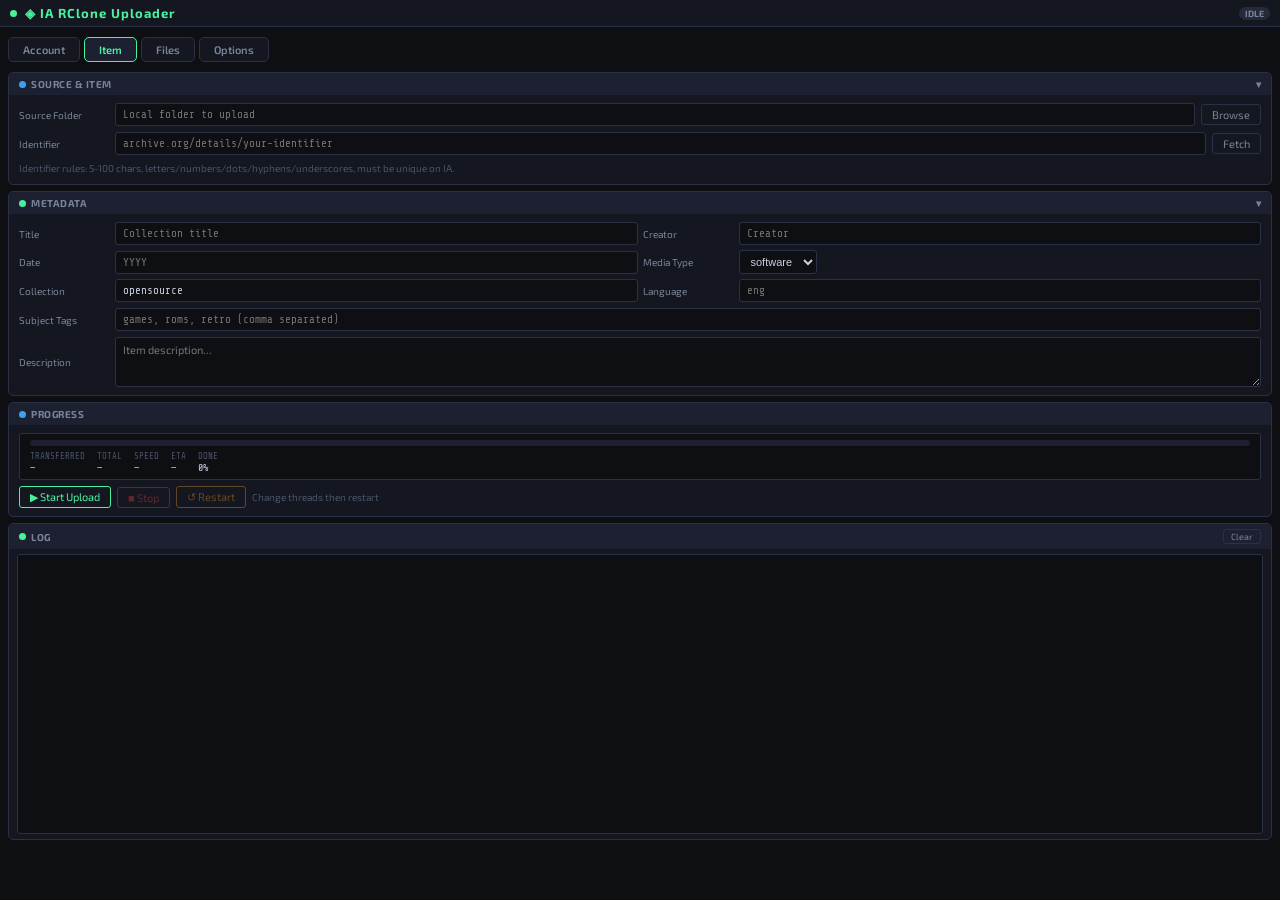
<file: gui/rclone_gui.html>
<!DOCTYPE html>
<html lang="en">
<head>
<meta charset="UTF-8">
<title>IA RClone Uploader</title>
<link href="https://fonts.googleapis.com/css2?family=Exo+2:wght@400;600;700&family=Share+Tech+Mono&display=swap" rel="stylesheet">
<style>
:root{
  --bg0:#0d0f12;--bg1:#141720;--bg2:#1c2030;--bg3:#252a3a;
  --acc:#4af0a0;--warn:#f0a030;--danger:#f04040;--info:#40a0f0;
  --text:#c8d0e0;--text2:#7a8498;--text3:#4a5468;--border:#2a3045;
  --font:'Exo 2',sans-serif;--mono:'Share Tech Mono',monospace;
}
*{box-sizing:border-box;margin:0;padding:0}
html,body{height:100%;overflow:hidden}
body{background:var(--bg0);color:var(--text);font-family:var(--font);font-size:12px;display:flex;flex-direction:column}
.titlebar{background:var(--bg1);border-bottom:1px solid var(--border);padding:5px 10px;display:flex;align-items:center;gap:8px;flex-shrink:0}
.titlebar-title{font-weight:700;font-size:13px;color:var(--acc);letter-spacing:1px;flex:1}
.main{flex:1;overflow-y:auto;overflow-x:hidden;padding:8px;display:flex;flex-direction:column;gap:6px}
.main::-webkit-scrollbar{width:6px}
.main::-webkit-scrollbar-thumb{background:var(--border);border-radius:3px}
.panel{background:var(--bg1);border:1px solid var(--border);border-radius:5px;overflow:hidden;flex-shrink:0}
.panel-hdr{background:var(--bg2);padding:5px 10px;font-size:10px;font-weight:700;color:var(--text2);display:flex;align-items:center;gap:5px;letter-spacing:.5px;text-transform:uppercase;cursor:pointer;user-select:none}
.panel-hdr:hover{color:var(--text)}
.panel-body{padding:8px 10px;display:flex;flex-direction:column;gap:6px}
.panel-body.collapsed{display:none}
.row{display:flex;align-items:center;gap:6px}
.lbl{font-size:10px;color:var(--text2);min-width:90px;flex-shrink:0}
.txt{flex:1;background:var(--bg0);border:1px solid var(--border);border-radius:3px;padding:4px 7px;color:var(--text);font-family:var(--mono);font-size:11px}
.txt:focus{outline:none;border-color:var(--acc)}
.sel{background:var(--bg0);border:1px solid var(--border);border-radius:3px;padding:4px 7px;color:var(--text);font-size:11px;cursor:pointer}
.ta{flex:1;background:var(--bg0);border:1px solid var(--border);border-radius:3px;padding:5px 7px;color:var(--text);font-family:var(--font);font-size:11px;resize:vertical;min-height:50px}
.ta:focus{outline:none;border-color:var(--acc)}
.two-col{display:grid;grid-template-columns:1fr 1fr;gap:5px}
.btn{background:transparent;border:1px solid var(--border);border-radius:3px;padding:3px 10px;color:var(--text2);font-family:var(--font);font-size:11px;cursor:pointer;transition:all .12s;white-space:nowrap}
.btn:hover{border-color:var(--acc);color:var(--acc)}
.btn-acc{border-color:var(--acc);color:var(--acc)}
.btn-acc:hover{background:rgba(74,240,160,.1)}
.btn-danger{border-color:var(--danger);color:var(--danger)}
.btn-danger:hover{background:rgba(240,64,64,.1)}
.btn:disabled{opacity:.35;cursor:not-allowed;pointer-events:none}
.opt{display:flex;align-items:center;gap:5px;font-size:11px;cursor:pointer;color:var(--text2)}
.opt input{accent-color:var(--acc)}
.hint{font-size:10px;color:var(--text3);line-height:1.5}
.warn-box{background:rgba(240,160,48,.08);border:1px solid rgba(240,160,48,.3);border-radius:3px;padding:5px 8px;font-size:10px;color:var(--warn)}
.ok-box{background:rgba(74,240,160,.08);border:1px solid rgba(74,240,160,.3);border-radius:3px;padding:5px 8px;font-size:10px;color:var(--acc)}
.dot{width:7px;height:7px;border-radius:50%;background:var(--acc);flex-shrink:0}
.pill{font-size:9px;font-weight:700;padding:1px 6px;border-radius:8px;background:var(--bg3);color:var(--text2)}
.pill-run{background:rgba(64,160,240,.2);color:var(--info)}
.pill-ok{background:rgba(74,240,160,.2);color:var(--acc)}
.pill-err{background:rgba(240,64,64,.2);color:var(--danger)}
.pill-stop{background:rgba(240,160,48,.2);color:var(--warn)}
.chevron{margin-left:auto;font-size:10px;transition:transform .2s}
/* Progress */
.prog-wrap{background:var(--bg0);border:1px solid var(--border);border-radius:3px;padding:6px 10px;display:flex;flex-direction:column;gap:5px}
.prog-bar-bg{height:6px;background:var(--bg2);border-radius:3px;overflow:hidden}
.prog-bar{height:100%;background:var(--acc);border-radius:3px;transition:width .5s}
.prog-stats{display:flex;gap:12px;flex-wrap:wrap;font-size:10px;font-family:var(--mono);color:var(--text2)}
.prog-stat{display:flex;flex-direction:column;gap:1px}
.prog-stat span:first-child{font-size:9px;color:var(--text3);text-transform:uppercase}
.prog-stat span:last-child{color:var(--text)}
/* Log */
.log-w{background:var(--bg0);border:1px solid var(--border);border-radius:3px;height:280px;overflow-y:auto;padding:3px 6px;font-family:var(--mono);font-size:10px;user-select:text;-webkit-user-select:text;cursor:text}
.ubar-bg{height:3px;background:var(--bg2);border-radius:2px;overflow:hidden;margin-top:2px}
.ubar{height:100%;background:var(--info);border-radius:2px;transition:width .4s}
.ubar.done{background:var(--acc)}
.upload-item{font-size:10px;font-family:var(--mono);color:var(--text2);padding:2px 0}
.log-w::-webkit-scrollbar{width:5px}
.log-w::-webkit-scrollbar-thumb{background:var(--border);border-radius:3px}
.ll{padding:1px 0;line-height:1.4}
.ll-ok{color:var(--acc)}.ll-err{color:var(--danger)}.ll-warn{color:var(--warn)}.ll-dim{color:var(--text3)}.ll-info{color:var(--info)}
.file-list{background:var(--bg0);border:1px solid var(--border);border-radius:3px;height:140px;overflow-y:auto;padding:2px}
.file-list::-webkit-scrollbar{width:5px}
.file-list::-webkit-scrollbar-thumb{background:var(--border);border-radius:3px}
.file-item{display:flex;align-items:center;gap:5px;padding:2px 5px;border-radius:2px;font-size:10px;font-family:var(--mono)}
.file-item:hover{background:var(--bg2)}
.file-name{flex:1;overflow:hidden;text-overflow:ellipsis;white-space:nowrap;color:var(--text)}
.file-sz{color:var(--text3);min-width:55px;text-align:right;flex-shrink:0}
.file-st{width:50px;text-align:right;flex-shrink:0;font-size:10px}
.file-st.queued{color:var(--text3)}.file-st.uploading{color:var(--info)}.file-st.done{color:var(--acc)}.file-st.already{color:var(--warn)}.file-st.error{color:var(--danger)}.file-st.excluded,.file-st.outrange{color:var(--text3)}
.file-empty{color:var(--text3);font-size:10px;padding:6px;text-align:center}
.file-list-hdr span:hover{color:var(--acc)}
.tabs{display:flex;gap:4px;flex-shrink:0;position:sticky;top:-8px;z-index:5;background:var(--bg0);padding:2px 0 4px}
.tab{background:var(--bg1);border:1px solid var(--border);border-radius:5px;padding:5px 14px;color:var(--text2);font-family:var(--font);font-size:11px;font-weight:600;cursor:pointer}
.tab:hover{color:var(--acc)}
.tab.on{color:var(--acc);border-color:var(--acc);background:var(--bg2)}
.tabpane{display:none;flex-direction:column;gap:6px}
.tabpane.on{display:flex}
</style>
</head>
<body>

<div class="titlebar">
  <div class="dot"></div>
  <div class="titlebar-title">◈ IA RClone Uploader</div>
  <span id="pill" class="pill">IDLE</span>
</div>

<div class="main">

  <div class="tabs">
    <button class="tab" id="tab-account" onclick="showTab('account')">Account</button>
    <button class="tab" id="tab-item" onclick="showTab('item')">Item</button>
    <button class="tab" id="tab-files" onclick="showTab('files')">Files</button>
    <button class="tab" id="tab-options" onclick="showTab('options')">Options</button>
  </div>

  <div class="tabpane" id="pane-account">
  <!-- Upload Profiles -->
  <div class="panel">
    <div class="panel-hdr" onclick="togglePanel('prof'); loadProfiles()">
      <div class="dot" style="background:var(--acc)"></div>Upload Profiles
      <span class="chevron" id="chev-prof" style="transform:rotate(-90deg)">▾</span>
    </div>
    <div class="panel-body collapsed" id="body-prof">
      <div class="hint">Saved upload setups (source folder, identifier, metadata, options). Click one to re-populate everything — ⚠ marks profiles whose source folder no longer exists (moved/renamed).</div>
      <div class="row">
        <input class="txt" id="prof-name" placeholder="Profile name (e.g. Redump PSX refresh)" style="max-width:280px"/>
        <button class="btn btn-acc" onclick="saveProfile()">Save Current as Profile</button>
        <span style="margin-left:auto;font-size:10px;opacity:.7">Sort</span>
        <select class="sel" id="prof-sort" onchange="renderProfiles()">
          <option value="date-desc">Newest first</option>
          <option value="date-asc">Oldest first</option>
          <option value="name-asc">Name A–Z</option>
          <option value="name-desc">Name Z–A</option>
          <option value="id-asc">Identifier A–Z</option>
        </select>
      </div>
      <div id="prof-list" style="display:flex;flex-direction:column;gap:3px;max-height:180px;overflow-y:auto"></div>
    </div>
  </div>

  <!-- Setup -->
  <div class="panel">
    <div class="panel-hdr" onclick="togglePanel('setup')">
      <div class="dot" style="background:var(--warn)"></div>Setup
      <span class="chevron" id="chev-setup">▾</span>
    </div>
    <div class="panel-body" id="body-setup">
      <div id="rclone-status" class="warn-box">Checking for rclone...</div>
      <div class="row">
        <span class="lbl">Access Key</span>
        <input class="txt" id="access-key" type="password" placeholder="IA S3 access key"/>
        <button class="btn" onclick="toggleShow('access-key', this)">Show</button>
      </div>
      <div class="row">
        <span class="lbl">Secret Key</span>
        <input class="txt" id="secret-key" type="password" placeholder="IA S3 secret key"/>
        <button class="btn" onclick="toggleShow('secret-key', this)">Show</button>
      </div>
      <div class="row">
        <button class="btn btn-acc" onclick="saveConf()">Save Credentials → rclone.conf</button>
        <span class="hint" style="margin-left:8px">Writes rclone.conf in script folder with [archive] remote. Keys at archive.org/account/s3.php</span>
      </div>
    </div>
  </div>

  </div>

  <div class="tabpane" id="pane-item">
  <!-- Item -->
  <div class="panel">
    <div class="panel-hdr" onclick="togglePanel('item')">
      <div class="dot" style="background:var(--info)"></div>Source &amp; Item
      <span class="chevron" id="chev-item">▾</span>
    </div>
    <div class="panel-body" id="body-item">
      <div class="row">
        <span class="lbl">Source Folder</span>
        <input class="txt" id="src" placeholder="Local folder to upload" onchange="scanSourceFiles()"/>
        <button class="btn" onclick="browseSrc()">Browse</button>
      </div>
      <div class="row">
        <span class="lbl">Identifier</span>
        <input class="txt" id="identifier" placeholder="archive.org/details/your-identifier" oninput="this.value=this.value.replace(/ /g,'_'); autoTitle(); validateId(this)"/>
        <button class="btn" onclick="fetchMeta()">Fetch</button>
      </div>
      <div class="hint">Identifier rules: 5-100 chars, letters/numbers/dots/hyphens/underscores, must be unique on IA.</div>
    </div>
  </div>

  <!-- Metadata -->
  <div class="panel">
    <div class="panel-hdr" onclick="togglePanel('meta')">
      <div class="dot"></div>Metadata
      <span class="chevron" id="chev-meta">▾</span>
    </div>
    <div class="panel-body" id="body-meta">
      <div class="two-col">
        <div class="row"><span class="lbl">Title</span><input class="txt" id="md-title" placeholder="Collection title"/></div>
        <div class="row"><span class="lbl">Creator</span><input class="txt" id="md-creator" placeholder="Creator"/></div>
        <div class="row"><span class="lbl">Date</span><input class="txt" id="md-date" placeholder="YYYY"/></div>
        <div class="row">
          <span class="lbl">Media Type</span>
          <select class="sel" id="md-mediatype">
            <option value="software" selected>software</option>
            <option value="image">image</option>
            <option value="audio">audio</option>
            <option value="video">video</option>
            <option value="texts">texts</option>
            <option value="data">data</option>
          </select>
        </div>
        <div class="row"><span class="lbl">Collection</span><input class="txt" id="md-collection" placeholder="opensource" value="opensource"/></div>
        <div class="row"><span class="lbl">Language</span><input class="txt" id="md-lang" placeholder="eng"/></div>
      </div>
      <div class="row"><span class="lbl">Subject Tags</span><input class="txt" id="md-subject" placeholder="games, roms, retro (comma separated)"/></div>
      <div class="row"><span class="lbl">Description</span><textarea class="ta" id="md-desc" placeholder="Item description..."></textarea></div>
    </div>
  </div>

  </div>

  <div class="tabpane" id="pane-files">
  <!-- Folder Packer launcher -->
  <div class="panel">
    <div class="panel-body" style="flex-direction:row;align-items:center;gap:10px">
      <div class="dot" style="background:var(--warn)"></div>
      <span style="font-size:10px;color:var(--text3);flex:1">
        Need to group loose archives or pack whole folders before uploading?
        Use the <strong style="color:var(--warn)">IA Folder Packer</strong> —
        letter-grouping, whole-folder, and depth-based packing strategies all
        live there now.
      </span>
      <button class="btn" style="border-color:var(--warn);color:var(--warn)" onclick="window.pywebview.api.open_folder_packer()">Open Folder Packer</button>
    </div>
  </div>

  <!-- Files queue -->
  <div class="panel">
    <div class="panel-hdr">
      <div class="dot" style="background:var(--acc)"></div>Files
      <span id="files-sum" style="font-size:9px;color:var(--text3);margin-left:6px;font-weight:400"></span>
    </div>
    <div class="panel-body">
      <div class="row">
        <span style="font-size:9px;color:var(--text3)">Filled in automatically from the Source folder on the Item tab.</span>
        <span id="clear-toast" style="font-size:9px;color:var(--acc);opacity:0;transition:opacity .3s;margin-left:auto"></span>
        <button class="btn" id="btn-clear-uploaded" style="border-color:var(--warn);color:var(--warn)" onclick="clearUploadedFiles()">Clear Uploaded</button>
        <button class="btn btn-danger" id="btn-clear-all" onclick="confirmClearFiles()">Clear All</button>
      </div>
      <div class="file-list-hdr" style="display:flex;align-items:center;gap:5px;padding:2px 5px;font-size:9px;color:var(--text3);font-family:var(--mono);cursor:pointer;user-select:none">
        <span style="flex:1" data-sort="name" data-label="Name" onclick="sortFiles('name')">Name</span>
        <span style="min-width:55px;text-align:right" data-sort="size" data-label="Size" onclick="sortFiles('size')">Size</span>
        <span style="width:50px;text-align:right" data-sort="status" data-label="Status" onclick="sortFiles('status')">Status</span>
      </div>
      <div class="file-list" id="file-list"><div class="file-empty">Set a source folder on the Item tab to fill this list</div></div>
    </div>
  </div>

  <!-- Letter Filter -->
  <div class="panel">
    <div class="panel-hdr" onclick="togglePanel('letters')">
      <div class="dot" id="letters-dot"></div>Letter Filter
      <span id="letters-sum" style="font-size:9px;color:var(--text3);margin-left:6px;font-weight:400"></span>
      <span class="chevron" id="chev-letters">▾</span>
    </div>
    <div class="panel-body" id="body-letters">
      <div class="row" style="gap:6px">
        <button class="btn" onclick="setAllLetters(true)">All</button>
        <button class="btn" onclick="setAllLetters(false)">None</button>
        <button class="btn" onclick="scanSourceFiles()">Re-scan source</button>
      </div>
      <div id="letter-grid" style="display:flex;flex-wrap:wrap;gap:3px;padding:4px 2px"></div>
      <div id="letters-status" class="hint">
        Tick letters to upload only part of an oversized set (IA caps an item at 1TB).
        Nothing ticked = upload everything. 0-9 = filenames starting with a digit,
        MISC = anything else (#, brackets, symbols).
      </div>
    </div>
  </div>

  <!-- Fixdat Filter -->
  <div class="panel">
    <div class="panel-hdr" onclick="togglePanel('fixdat')">
      <div class="dot" id="fixdat-dot"></div>Fixdat Filter
      <span id="fixdat-sum" style="font-size:9px;color:var(--text3);margin-left:6px;font-weight:400"></span>
      <span class="chevron" id="chev-fixdat">▾</span>
    </div>
    <div class="panel-body" id="body-fixdat">
      <div class="row">
        <button class="btn" onclick="browseFixdat()">Load Fixdat</button>
        <span id="fixdat-path" style="flex:1;font-size:9px;color:var(--text3);overflow:hidden;text-overflow:ellipsis;white-space:nowrap;padding:0 6px"></span>
        <button class="btn btn-danger" id="btn-clear-fixdat" onclick="clearFixdat()" style="display:none">Clear</button>
      </div>
      <div id="fixdat-status" class="hint">Load fixdat — files listed as incomplete in RomVault will be skipped</div>
    </div>
  </div>

  </div>

  <div class="tabpane" id="pane-options">
  <!-- Options -->
  <div class="panel">
    <div class="panel-hdr" onclick="togglePanel('opts')">
      <div class="dot"></div>Upload Options
      <span class="chevron" id="chev-opts">▾</span>
    </div>
    <div class="panel-body" id="body-opts">
      <div class="row" style="gap:16px;flex-wrap:wrap">
        <div style="display:flex;align-items:center;gap:6px">
          <span style="font-size:10px;color:var(--text2)">Transfers</span>
          <select class="sel" id="transfers">
            <option value="1">1</option>
            <option value="2">2</option>
            <option value="3">3</option>
            <option value="4" selected>4</option>
            <option value="6">6</option>
            <option value="8">8</option>
            <option value="10">10</option>
            <option value="12">12</option>
          </select>
        </div>
        <div style="display:flex;align-items:center;gap:6px">
          <span style="font-size:10px;color:var(--text2)">Wait archive</span>
          <select class="sel" id="wait-arch">
            <option value="">Off</option>
            <option value="1m0s">1 min</option>
            <option value="5m0s" selected>5 min</option>
            <option value="10m0s">10 min</option>
            <option value="30m0s">30 min</option>
          </select>
        </div>
        <label class="opt"><input type="checkbox" id="checkhash"> Enable checksum</label>
        <label class="opt"><input type="checkbox" id="derive" onchange="onDeriveChange()"> Queue derive (IA processes after upload)</label>
        <div style="display:flex;align-items:center;gap:6px">
          <span style="font-size:10px;color:var(--text2)">Log level</span>
          <select class="sel" id="verbose">
            <option value="-v">-v (normal)</option>
            <option value="-vv" selected>-vv (verbose, needed for file-list status tracking)</option>
          </select>
        </div>
      </div>
      <div class="hint">
        <b>Transfers</b> — concurrent uploads (each ~500 KB/s on IA). 
        <b>Wait archive</b> — how long rclone waits for IA to process after upload.
        <b>Checksum</b> — disabled by default (--internetarchive-disable-checksum) as IA recommends.
      </div>
    </div>
  </div>

  </div>

  <!-- Progress -->
  <div class="panel">
    <div class="panel-hdr">
      <div class="dot" style="background:var(--info)"></div>Progress
    </div>
    <div class="panel-body">
      <div class="prog-wrap">
        <div class="prog-bar-bg"><div class="prog-bar" id="prog-bar" style="width:0%"></div></div>
        <div class="prog-stats">
          <div class="prog-stat"><span>Transferred</span><span id="st-done">—</span></div>
          <div class="prog-stat"><span>Total</span><span id="st-total">—</span></div>
          <div class="prog-stat"><span>Speed</span><span id="st-speed">—</span></div>
          <div class="prog-stat"><span>ETA</span><span id="st-eta">—</span></div>
          <div class="prog-stat"><span>Done</span><span id="st-pct">0%</span></div>
        </div>
      </div>
      <div class="row" style="gap:6px;align-items:center">
        <button class="btn btn-acc" id="btn-start" onclick="startUpload()">▶ Start Upload</button>
        <button class="btn btn-danger" id="btn-stop" onclick="stopUpload()" disabled>■ Stop</button>
        <button class="btn" id="btn-restart" onclick="restartUpload()" disabled style="border-color:var(--warn);color:var(--warn)" title="Stop, change threads, restart — rclone skips already uploaded files">↺ Restart</button>
        <span style="font-size:10px;color:var(--text3)" id="restart-hint" style="display:none">Change threads then restart</span>
      </div>
    </div>
  </div>

  <!-- Log -->
  <div class="panel">
    <div class="panel-hdr">
      <div class="dot"></div>Log
      <button class="btn" style="margin-left:auto;padding:1px 7px;font-size:9px" onclick="clearLog()">Clear</button>
    </div>
    <div class="panel-body" style="padding:5px 8px">
      <div class="log-w" id="log"></div>
    </div>
  </div>

</div>

<script>
function showTab(t) {
  for (const k of ['account', 'item', 'files', 'options']) {
    document.getElementById('pane-' + k).classList.toggle('on', k === t);
    document.getElementById('tab-' + k).classList.toggle('on', k === t);
  }
  try { localStorage.setItem('rclone_tab', t); } catch (e) {}
}
(function () {
  let t = 'item';
  try { t = localStorage.getItem('rclone_tab') || t; } catch (e) {}
  showTab(['account', 'item', 'files', 'options'].includes(t) ? t : 'item');
})();

// ── Init ─────────────────────────────────────────────────────────────────────
window.addEventListener('pywebviewready', async () => {
  // Check rclone
  const rc = await window.pywebview.api.check_rclone();
  const el = document.getElementById('rclone-status');
  if (rc.found) {
    el.className = 'ok-box';
    el.textContent = '✓ ' + rc.version + '  (' + rc.path + ')';
  } else {
    el.className = 'warn-box';
    el.textContent = '⚠ rclone not found — place rclone.exe in the script folder. ' + (rc.error || '');
  }

  // Check conf
  const cf = await window.pywebview.api.check_conf();
  if (cf.exists && cf.has_archive) {
    addLog('rclone.conf found with [archive] remote.', 'ok');
  } else if (cf.exists) {
    addLog('rclone.conf found but no [archive] remote — save credentials to set it up.', 'warn');
  } else {
    addLog('No rclone.conf found — enter credentials and click Save.', 'warn');
  }

  // Load saved config
  const cfg = await window.pywebview.api.load_config();
  if (cfg.access_key) document.getElementById('access-key').value = cfg.access_key;
  if (cfg.secret_key) document.getElementById('secret-key').value = cfg.secret_key;
  if (cfg.src)        document.getElementById('src').value = cfg.src;
  if (cfg.identifier) document.getElementById('identifier').value = cfg.identifier;
  if (cfg.transfers)  document.getElementById('transfers').value = cfg.transfers;
  if (cfg.md_title)   document.getElementById('md-title').value = cfg.md_title;
  if (cfg.md_creator) document.getElementById('md-creator').value = cfg.md_creator;
  if (cfg.md_date)    document.getElementById('md-date').value = cfg.md_date;
  if (cfg.md_mediatype) document.getElementById('md-mediatype').value = cfg.md_mediatype;
  if (cfg.md_collection) document.getElementById('md-collection').value = cfg.md_collection;
  if (cfg.md_subject) document.getElementById('md-subject').value = cfg.md_subject;
  if (cfg.md_desc)    document.getElementById('md-desc').value = cfg.md_desc;

  // Restore fixdat filter state
  const fixdatStatus = await window.pywebview.api.get_fixdat_status();
  if (fixdatStatus.active) updateFixdatUI(fixdatStatus);
  // Restore letter filter state
  await initLetters();

  // Auto-populate the file queue if a source folder was restored from
  // a previous session, so the list isn't empty until Start/Scan is
  // pressed manually
  if (cfg.src) await scanSourceFiles();

  // Pre-load profiles so the list is populated the moment the panel is expanded
  loadProfiles();
});

// ── Letter filter ─────────────────────────────────────────────────────────────
// Lets an oversized set (REDUMP AUDIO CD and friends) go up a slice at a time
// without staging copies on disk: tick the letters this run should carry. The
// backend turns the same selection into rclone's --files-from list, with the
// fixdat exclusions applied on top, so the queue below and the actual transfer
// always agree on what goes up.
let letterGroups = [];
let selectedLetters = new Set();

async function initLetters() {
  const st = await window.pywebview.api.get_letter_status();
  letterGroups = st.groups || [];
  selectedLetters = new Set(st.letters || []);
  renderLetterGrid();
  updateLettersUI(st);
}

function renderLetterGrid() {
  const grid = document.getElementById('letter-grid');
  grid.innerHTML = '';
  for (const g of letterGroups) {
    const lab = document.createElement('label');
    lab.className = 'opt';
    lab.style.cssText = 'min-width:34px;justify-content:center';
    const cb = document.createElement('input');
    cb.type = 'checkbox';
    cb.checked = selectedLetters.has(g);
    cb.onchange = () => {
      if (cb.checked) selectedLetters.add(g); else selectedLetters.delete(g);
      saveLetters();
    };
    lab.appendChild(cb);
    lab.appendChild(document.createTextNode(' ' + g));
    grid.appendChild(lab);
  }
}

async function saveLetters() {
  const st = await window.pywebview.api.set_letters([...selectedLetters]);
  updateLettersUI(st);
  // Keep the visible queue honest about what the next run will send
  if (typeof lastScannedSrc !== 'undefined' && lastScannedSrc) scanSourceFiles();
}

function setAllLetters(on) {
  selectedLetters = on ? new Set(letterGroups) : new Set();
  renderLetterGrid();
  saveLetters();
}

function updateLettersUI(st) {
  const dot = document.getElementById('letters-dot');
  const sum = document.getElementById('letters-sum');
  const status = document.getElementById('letters-status');
  // A full tick-everything selection comes back from the backend as "not
  // active" — it filters nothing, so it shouldn't look like a live filter.
  selectedLetters = new Set(st.letters || []);
  renderLetterGrid();
  if (st.active) {
    dot.style.background = 'var(--warn)';
    sum.textContent = st.summary;
    status.textContent = `Only files starting with ${st.summary} will be uploaded.`;
    status.style.color = 'var(--warn)';
  } else {
    dot.style.background = '';
    sum.textContent = '';
    status.textContent = 'No letter filter — every file will be uploaded.';
    status.style.color = '';
  }
}

// ── Fixdat filter ─────────────────────────────────────────────────────────────
async function browseFixdat() {
  const path = await window.pywebview.api.browse_fixdat();
  if (!path) return;
  const res = await window.pywebview.api.load_fixdat(path);
  if (res.ok) {
    updateFixdatUI(res);
    addLog(`Fixdat loaded: ${res.count} incomplete game(s) will be excluded from upload`, 'warn');
    const src = document.getElementById('src').value.trim();
    if (src) await scanSourceFiles();
  } else {
    addLog(`Fixdat load failed: ${res.error}`, 'err');
  }
}

async function clearFixdat() {
  await window.pywebview.api.clear_fixdat();
  updateFixdatUI({ active: false, count: 0, path: '' });
  addLog('Fixdat filter cleared — all files will upload', 'dim');
  const src = document.getElementById('src').value.trim();
  if (src) await scanSourceFiles();
}

function updateFixdatUI(info) {
  const dot    = document.getElementById('fixdat-dot');
  const sum    = document.getElementById('fixdat-sum');
  const status = document.getElementById('fixdat-status');
  const pathEl = document.getElementById('fixdat-path');
  const clearBtn = document.getElementById('btn-clear-fixdat');
  if (info.active || info.count > 0) {
    dot.style.background = 'var(--warn)';
    sum.textContent = `${info.count} games`;
    status.textContent = `${info.count} incomplete game(s) will be excluded from upload`;
    status.style.color = 'var(--warn)';
    pathEl.textContent = info.path || '';
    clearBtn.style.display = '';
  } else {
    dot.style.background = '';
    sum.textContent = '';
    status.textContent = 'No fixdat loaded — all files will be uploaded';
    status.style.color = '';
    pathEl.textContent = '';
    clearBtn.style.display = 'none';
  }
}

// ── Python events ─────────────────────────────────────────────────────────────
let isUploading = false;

window.rcEvent = function(event, data) {
  if (event === 'log') {
    addLog(data.msg, data.cls);
  } else if (event === 'status') {
    const pill = document.getElementById('pill');
    const bst  = document.getElementById('btn-start');
    const bsp  = document.getElementById('btn-stop');
    const bca  = document.getElementById('btn-clear-all');
    const bcu  = document.getElementById('btn-clear-uploaded');
    isUploading = data.state === 'running';
    // Clearing the list while a transfer is actively running is what
    // caused the file-list confusion — the queue and rclone's own
    // progress would fall out of sync. Disabling both clear actions
    // for the duration of a run (Scan Source no longer exists as a
    // manual trigger at all) removes the chance of that happening.
    bca.disabled = isUploading;
    bcu.disabled = isUploading;
    if (data.state === 'running') {
      pill.textContent = 'UPLOADING'; pill.className = 'pill pill-run';
      bst.disabled = true; bsp.disabled = false;
      document.getElementById('btn-restart').disabled = false;
    } else if (data.state === 'done') {
      pill.textContent = 'DONE'; pill.className = 'pill pill-ok';
      bst.disabled = false; bsp.disabled = true;
      document.getElementById('btn-restart').disabled = true;
    } else if (data.state === 'stopped') {
      pill.textContent = 'STOPPED'; pill.className = 'pill pill-stop';
      bst.disabled = false; bsp.disabled = true;
    } else {
      pill.textContent = 'ERROR'; pill.className = 'pill pill-err';
      bst.disabled = false; bsp.disabled = true;
    }
  } else if (event === 'progress') {
    document.getElementById('prog-bar').style.width = data.pct + '%';
    document.getElementById('st-done').textContent  = data.done || '—';
    document.getElementById('st-total').textContent = data.total || '—';
    document.getElementById('st-speed').textContent = data.speed || '—';
    document.getElementById('st-eta').textContent   = data.eta || '—';
    document.getElementById('st-pct').textContent   = (data.pct || 0) + '%';
  } else if (event === 'fileStatus') {
    // Authoritative — full untruncated path, from -v INFO/ERROR lines
    setFileStatus(data.name, data.status);
  } else if (event === 'fileProgress') {
    // Best-effort — may be a truncated name from --progress lines
    const match = findQueuedFile(data.name);
    if (match) setFileStatus(match.name, 'uploading', data.pct);
  }
};



// ── File queue ────────────────────────────────────────────────────────────────
let fileList = [];
let lastScannedSrc = '';
let sortKey = null;     // 'name' | 'size' | 'status' | null (insertion order)
let sortDir = 1;        // 1 = asc, -1 = desc

function fmtSz(n) {
  if (!n && n !== 0) return '—';
  const u = ['B','KB','MB','GB','TB']; let i = 0;
  while (n >= 1024 && i < u.length - 1) { n /= 1024; i++; }
  return n.toFixed(1) + ' ' + u[i];
}

async function scanSourceFiles() {
  const src = document.getElementById('src').value.trim();
  if (!src) { addLog('Set a source folder first.', 'warn'); return; }
  addLog('Scanning source folder...', 'dim');
  const files = await window.pywebview.api.get_folder_files(src);
  let excluded = 0, outOfRange = 0;
  fileList = files.map(f => {
    if (f.excluded) { excluded++; return { name: f.rel, path: f.path, size: f.size, status: 'excluded' }; }
    if (f.out_of_range) { outOfRange++; return { name: f.rel, path: f.path, size: f.size, status: 'outrange' }; }
    return { name: f.rel, path: f.path, size: f.size, status: 'queued' };
  });
  lastScannedSrc = src;
  renderFiles();
  addLog(`Found ${files.length} file(s)`
         + (excluded ? ` — ${excluded} excluded by fixdat` : '')
         + (outOfRange ? ` — ${outOfRange} outside the ticked letters` : ''),
         files.length ? 'ok' : 'warn');
}

function updateFilesSummary() {
  const sum = document.getElementById('files-sum');
  if (fileList.length === 0) { sum.textContent = ''; return; }
  const totalSize = fileList.reduce((a, f) => a + (f.size || 0), 0);
  // "Remaining" = still needs to be uploaded — done and already-on-
  // remote files are genuinely finished, but an errored file still
  // needs uploading (rclone just hasn't succeeded with it yet), so it
  // stays counted as remaining rather than being treated as resolved
  // Files held back by the fixdat or letter filter aren't "remaining" —
  // they're not going up at all this run, so counting them would overstate
  // both the file count and the bytes still to transfer
  const SETTLED = new Set(['done', 'already', 'excluded', 'outrange']);
  const remaining = fileList.filter(f => !SETTLED.has(f.status));
  const remainingSize = remaining.reduce((a, f) => a + (f.size || 0), 0);
  if (remaining.length === fileList.length) {
    // Nothing processed yet — just show the total, no need for a
    // redundant "X remaining of X" before anything has happened
    sum.textContent = `${fileList.length} file(s), ${fmtSz(totalSize)}`;
  } else {
    sum.textContent = `${remaining.length} of ${fileList.length} file(s) remaining, ${fmtSz(remainingSize)} of ${fmtSz(totalSize)}`;
  }
}

// Status sort priority — groups errors and not-yet-done files toward
// one end, finished (done/already) toward the other, so "sort by
// error" and "sort by uploaded" are both just this same Status column,
// clicked once for one direction and twice for the other
const STATUS_ORDER = { error: 0, uploading: 1, queued: 2, excluded: 3, outrange: 3, done: 4, already: 5 };

function sortFiles(key) {
  if (sortKey === key) {
    sortDir = -sortDir;
  } else {
    sortKey = key;
    sortDir = 1;
  }
  renderFiles();
}

function getSortedFileList() {
  if (!sortKey) return fileList;
  const arr = fileList.map((f, i) => ({ f, i })); // stable sort via original index tiebreak
  arr.sort((a, b) => {
    let cmp = 0;
    if (sortKey === 'name') {
      cmp = a.f.name.localeCompare(b.f.name, undefined, { sensitivity: 'base' });
    } else if (sortKey === 'size') {
      cmp = (a.f.size || 0) - (b.f.size || 0);
    } else if (sortKey === 'status') {
      const sa = STATUS_ORDER[a.f.status] ?? 2;
      const sb = STATUS_ORDER[b.f.status] ?? 2;
      cmp = sa - sb;
    }
    if (cmp === 0) cmp = a.i - b.i; // stable: preserve original order for ties
    return cmp * sortDir;
  });
  return arr.map(x => x.f);
}

function renderFiles() {
  const el = document.getElementById('file-list');
  if (fileList.length === 0) {
    el.innerHTML = '<div class="file-empty">Set a source folder on the Item tab to fill this list</div>';
    updateFilesSummary();
    return;
  }
  updateFilesSummary();
  el.innerHTML = '';
  const sorted = getSortedFileList();
  // Use each file's position in the SORTED view for its DOM id/lookup,
  // but status updates match by name (dataset.fname), so sort order
  // never breaks live status updates arriving mid-upload
  sorted.forEach((f, i) => {
    const d = document.createElement('div');
    d.className = 'file-item'; d.id = 'fi-' + i;
    d.dataset.fname = f.name;
    const stClass = f.status || 'queued';
    const stText = stClass === 'done' ? '✓' : stClass === 'already' ? '✓ existing' : stClass === 'error' ? '✗'
                 : stClass === 'excluded' ? '✗ fixdat' : stClass === 'outrange' ? '✗ letter'
                 : stClass === 'uploading' ? (f.pct != null ? f.pct + '%' : '…') : '—';
    const dimmed = (stClass === 'excluded' || stClass === 'outrange') ? ' style="opacity:0.4"' : '';
    d.innerHTML = `<span class="file-name" title="${f.path}"${dimmed}>${f.name}</span>`
      + `<span class="file-sz">${fmtSz(f.size)}</span>`
      + `<span class="file-st ${stClass}" id="fst-${i}">${stText}</span>`;
    el.appendChild(d);
  });
  updateSortHeaderIndicators();
}

function updateSortHeaderIndicators() {
  document.querySelectorAll('.file-list-hdr [data-sort]').forEach(h => {
    const k = h.dataset.sort;
    h.textContent = h.dataset.label + (sortKey === k ? (sortDir === 1 ? ' ▲' : ' ▼') : '');
  });
}

function confirmClearFiles() {
  if (isUploading) { addLog('Cannot clear the list while an upload is running.', 'warn'); return; }
  if (fileList.length === 0) return;
  if (confirm(`Clear all ${fileList.length} file(s) from the list? This does not affect anything already uploaded — it only clears this display.`)) {
    clearFiles();
  }
}

function clearFiles() { fileList = []; renderFiles(); }

function showClearToast(msg) {
  const t = document.getElementById('clear-toast');
  if (!t) return;
  t.textContent = msg;
  t.style.opacity = '1';
  clearTimeout(showClearToast._t);
  showClearToast._t = setTimeout(() => { t.style.opacity = '0'; }, 2200);
}

function clearUploadedFiles() {
  if (isUploading) { addLog('Cannot clear the list while an upload is running.', 'warn'); return; }
  const before = fileList.length;
  // Clears BOTH freshly-uploaded-this-run files AND files that were
  // already present on the remote from a previous run (rclone's
  // "Unchanged skipping") — both represent files that don't need any
  // further action, just reported via different rclone log lines
  fileList = fileList.filter(f => f.status !== 'done' && f.status !== 'already');
  const removed = before - fileList.length;
  renderFiles();
  showClearToast(removed > 0 ? `Cleared ${removed} file${removed === 1 ? '' : 's'}` : 'Nothing to clear');
  addLog(
    removed > 0
      ? `Cleared ${removed} uploaded file${removed === 1 ? '' : 's'} from the list (newly uploaded + already on remote).`
      : 'No uploaded files to clear.',
    removed > 0 ? 'ok' : 'dim'
  );
}

function setFileStatus(name, status, pct) {
  const entry = fileList.find(f => f.name === name);
  if (entry) {
    entry.status = status;
    if (pct != null) entry.pct = pct;
  }
  const idx = fileList.indexOf(entry);
  if (idx === -1) return;
  const st = document.getElementById('fst-' + idx);
  const row = document.getElementById('fi-' + idx);
  if (st) {
    st.textContent = status === 'done' ? '✓' : status === 'already' ? '✓ existing' : status === 'error' ? '✗'
                    : status === 'uploading' ? (pct != null ? pct + '%' : '…') : '—';
    st.className = 'file-st ' + status;
  }
  if (row) row.dataset.fname = name;
  // Only a status that means "no longer pending" (done/already/error)
  // changes the remaining count — live progress ticks (status
  // "uploading") don't move the count, since the file isn't finished
  if (status === 'done' || status === 'already' || status === 'error') {
    updateFilesSummary();
  }
}

// Truncation-tolerant lookup for rclone's --progress lines, which can
// truncate long paths in the middle with "…" — exact completion lines
// (-v INFO/ERROR) always carry the full path and never need this.
function findQueuedFile(reportedName) {
  if (!reportedName.includes('…')) {
    return fileList.find(f => f.name === reportedName);
  }
  const idx = reportedName.indexOf('…');
  const prefix = reportedName.slice(0, idx);
  const suffix = reportedName.slice(idx + 1);
  return fileList.find(f => f.name.startsWith(prefix) && f.name.endsWith(suffix));
}

// ── Panel toggle ──────────────────────────────────────────────────────────────
function togglePanel(id) {
  const body = document.getElementById('body-' + id);
  const chev = document.getElementById('chev-' + id);
  const col = body.classList.toggle('collapsed');
  if (chev) chev.style.transform = col ? 'rotate(-90deg)' : '';
}

// ── Setup ─────────────────────────────────────────────────────────────────────
function toggleShow(id, btn) {
  const el = document.getElementById(id);
  el.type = el.type === 'password' ? 'text' : 'password';
  btn.textContent = el.type === 'password' ? 'Show' : 'Hide';
}

async function saveConf() {
  const acc = document.getElementById('access-key').value.trim();
  const sec = document.getElementById('secret-key').value.trim();
  if (!acc || !sec) { addLog('Enter both keys first.', 'warn'); return; }
  const r = await window.pywebview.api.write_rclone_conf(acc, sec);
  if (r.ok) {
    addLog('rclone.conf saved: ' + r.path, 'ok');
    await window.pywebview.api.save_config({
      access_key: acc, secret_key: sec,
      src: document.getElementById('src').value,
      identifier: document.getElementById('identifier').value,
      transfers: document.getElementById('transfers').value,
      md_title: document.getElementById('md-title').value,
      md_creator: document.getElementById('md-creator').value,
      md_date: document.getElementById('md-date').value,
      md_mediatype: document.getElementById('md-mediatype').value,
      md_collection: document.getElementById('md-collection').value,
      md_subject: document.getElementById('md-subject').value,
      md_desc: document.getElementById('md-desc').value,
    });
  } else {
    addLog('Failed to save: ' + r.error, 'err');
  }
}

// ── Upload Profiles ───────────────────────────────────────────────────────────
const PROF_TEXT = {
  folder: 'src', identifier: 'identifier', title: 'md-title',
  mediatype: 'md-mediatype', collection: 'md-collection', desc: 'md-desc',
  creator: 'md-creator', date: 'md-date', subject: 'md-subject',
  lang: 'md-lang', transfers: 'transfers', verbose: 'verbose',
  wait: 'wait-arch',
};
const PROF_CHECK = { derive: 'derive', checkhash: 'checkhash' };

function collectProfileFields() {
  const f = {};
  for (const [k, id] of Object.entries(PROF_TEXT)) {
    const el = document.getElementById(id);
    if (el) f[k] = el.value;
  }
  for (const [k, id] of Object.entries(PROF_CHECK)) {
    const el = document.getElementById(id);
    if (el) f[k] = el.checked;
  }
  return f;
}

async function saveProfile() {
  const name = document.getElementById('prof-name').value.trim()
            || document.getElementById('identifier').value.trim();
  if (!name) { addLog('Give the profile a name (or set an identifier).', 'warn'); return; }
  const r = await window.pywebview.api.profiles_save(name, collectProfileFields());
  if (r.ok) { addLog(`Profile saved: ${name}`, 'ok'); loadProfiles(); }
  else addLog('Profile save failed: ' + r.error, 'err');
}

let _profiles = [];
async function loadProfiles() {
  _profiles = await window.pywebview.api.profiles_list();
  renderProfiles();
}
function sortedProfiles() {
  const mode = (document.getElementById('prof-sort') || {}).value || 'date-desc';
  const arr = [..._profiles];
  const name = p => (p.name || '').toLowerCase();
  const ident = p => ((p.fields || {}).identifier || '').toLowerCase();
  const date = p => p.saved || '';
  const cmp = {
    'date-desc': (a, b) => date(b).localeCompare(date(a)),
    'date-asc':  (a, b) => date(a).localeCompare(date(b)),
    'name-asc':  (a, b) => name(a).localeCompare(name(b)),
    'name-desc': (a, b) => name(b).localeCompare(name(a)),
    'id-asc':    (a, b) => ident(a).localeCompare(ident(b)),
  }[mode];
  return arr.sort(cmp);
}
function renderProfiles() {
  const list = document.getElementById('prof-list');
  list.innerHTML = '';
  if (!_profiles.length) {
    list.innerHTML = '<div class="hint">No profiles saved yet.</div>';
    return;
  }
  for (const p of sortedProfiles()) {
    const row = document.createElement('div');
    row.style.cssText = 'display:flex;align-items:center;gap:8px;padding:4px 8px;'
      + 'background:var(--bg0);border:1px solid var(--border);border-radius:4px;cursor:pointer';
    const warn = p.folder_missing
      ? ' <span style="color:var(--danger)">⚠ folder missing</span>' : '';
    const info = document.createElement('div');
    info.style.cssText = 'flex:1;font-size:11px';
    info.innerHTML = `<b>${p.name}</b> — ${(p.fields||{}).identifier||'?'}`
      + `<span style="opacity:.55"> · ${(p.fields||{}).folder||''} · ${p.saved}</span>${warn}`;
    info.onclick = () => applyProfile(p);
    const del = document.createElement('button');
    del.className = 'btn'; del.textContent = '✕';
    del.onclick = async (e) => {
      e.stopPropagation();
      await window.pywebview.api.profiles_delete(p.name);
      loadProfiles();
    };
    row.appendChild(info); row.appendChild(del);
    list.appendChild(row);
  }
}

async function applyProfile(p) {
  const f = p.fields || {};
  for (const [k, id] of Object.entries(PROF_TEXT)) {
    const el = document.getElementById(id);
    if (el && f[k] !== undefined) el.value = f[k];
  }
  for (const [k, id] of Object.entries(PROF_CHECK)) {
    const el = document.getElementById(id);
    if (el && f[k] !== undefined) el.checked = f[k];
  }
  document.getElementById('prof-name').value = p.name;
  if (p.folder_missing) {
    addLog(`Profile applied: ${p.name} — ⚠ source folder is MISSING: ${f.folder}`, 'err');
  } else {
    addLog(`Profile applied: ${p.name}`, 'ok');
    if (f.folder) await scanSourceFiles();
  }
}

// ── Source ────────────────────────────────────────────────────────────────────
async function browseSrc() {
  const p = await window.pywebview.api.browse_folder();
  if (p) {
    document.getElementById('src').value = p;
    await scanSourceFiles();
  }
}
function validateId(el) {
  const v = el.value.trim();
  const ok = v.length >= 5 && v.length <= 100
    && /^[a-zA-Z0-9][a-zA-Z0-9._-]*$/.test(v);
  el.style.borderColor = v.length === 0 ? '' : (ok ? 'var(--acc)' : 'var(--danger)');
}

async function onDeriveChange() {
  // Rewrite rclone.conf with updated derive setting
  const acc = document.getElementById('access-key').value.trim();
  const sec = document.getElementById('secret-key').value.trim();
  if (acc && sec) {
    await window.pywebview.api.write_rclone_conf(acc, sec, document.getElementById('derive').checked);
    addLog('rclone.conf updated (derive: ' + document.getElementById('derive').checked + ')', 'dim');
  }
}

async function fetchMeta() {
  const id = document.getElementById('identifier').value.trim();
  if (!id) { addLog('Enter an identifier first.', 'warn'); return; }
  addLog('Fetching metadata for: ' + id + '...', 'info');
  const md = await window.pywebview.api.fetch_item_metadata(id);
  if (md.error) { addLog('Error: ' + md.error, 'err'); return; }
  if (!md.exists) { addLog('Item does not exist yet — will be created on upload.', 'warn'); return; }
  if (md.title)      document.getElementById('md-title').value = md.title;
  if (md.description) document.getElementById('md-desc').value = md.description;
  if (md.creator)    document.getElementById('md-creator').value = md.creator;
  if (md.date)       document.getElementById('md-date').value = md.date;
  if (md.language)   document.getElementById('md-lang').value = md.language;
  if (md.mediatype)  document.getElementById('md-mediatype').value = md.mediatype;
  if (md.collection) document.getElementById('md-collection').value = md.collection;
  if (md.subject) {
    document.getElementById('md-subject').value =
      Array.isArray(md.subject) ? md.subject.join(', ') : md.subject;
  }
  addLog('Metadata loaded from IA.', 'ok');
}

function autoTitle() {
  const id = document.getElementById('identifier').value.trim();
  const t = document.getElementById('md-title');
  if (!t.value && id) t.value = id.replace(/-/g,' ').replace(/\b\w/g,c=>c.toUpperCase());
}

// ── Upload ────────────────────────────────────────────────────────────────────
async function startUpload() {
  const src = document.getElementById('src').value.trim();
  const id  = document.getElementById('identifier').value.trim();
  if (!src) { addLog('Select a source folder.', 'warn'); return; }
  if (!id)  { addLog('Enter an identifier.', 'warn'); return; }
  // Validate IA identifier rules
  if (id.length < 5 || id.length > 100) {
    addLog('Identifier must be 5-100 characters.', 'err'); return;
  }
  if (!/^[a-zA-Z0-9]/.test(id)) {
    addLog('Identifier must start with a letter or number (not _ . - etc).', 'err'); return;
  }
  if (!/^[a-zA-Z0-9][a-zA-Z0-9._-]*$/.test(id)) {
    addLog('Identifier may only contain letters, numbers, dots, hyphens and underscores.', 'err'); return;
  }

  // Populate the file queue automatically if it's empty or was scanned
  // from a different source folder — keeps the displayed queue in
  // sync with what's actually about to be uploaded without requiring
  // a manual "Scan Source" click every time
  if (fileList.length === 0 || lastScannedSrc !== src) {
    await scanSourceFiles();
    lastScannedSrc = src;
  }

  // Save settings
  await window.pywebview.api.save_config({
    access_key: document.getElementById('access-key').value.trim(),
    secret_key: document.getElementById('secret-key').value.trim(),
    src, identifier: id,
    transfers: document.getElementById('transfers').value,
    md_title: document.getElementById('md-title').value,
    md_creator: document.getElementById('md-creator').value,
    md_date: document.getElementById('md-date').value,
    md_mediatype: document.getElementById('md-mediatype').value,
    md_collection: document.getElementById('md-collection').value,
    md_subject: document.getElementById('md-subject').value,
    md_desc: document.getElementById('md-desc').value,
  });

  const subj = document.getElementById('md-subject').value
    .split(',').map(s=>s.trim()).filter(Boolean);

  document.getElementById('prog-bar').style.width = '0%';
  document.getElementById('st-done').textContent = '—';
  document.getElementById('st-total').textContent = '—';
  document.getElementById('st-speed').textContent = '—';
  document.getElementById('st-eta').textContent = '—';
  document.getElementById('st-pct').textContent = '0%';

  await window.pywebview.api.start_upload({
    src, identifier: id,
    transfers:    parseInt(document.getElementById('transfers').value),
    checkhash:    document.getElementById('checkhash').checked,
    wait_archive: document.getElementById('wait-arch').value,
    verbose:      document.getElementById('verbose').value,
    derive:       document.getElementById('derive').checked,
    metadata: {
      title:      document.getElementById('md-title').value.trim(),
      creator:    document.getElementById('md-creator').value.trim(),
      date:       document.getElementById('md-date').value.trim(),
      mediatype:  document.getElementById('md-mediatype').value,
      collection: document.getElementById('md-collection').value.trim() || 'opensource',
      language:   document.getElementById('md-lang').value.trim(),
      subject:    subj,
      description: document.getElementById('md-desc').value.trim(),
    }
  });
}

async function restartUpload() {
  // Stop current upload then restart with new settings
  addLog("Restarting upload with new settings...", "warn");
  document.getElementById("btn-restart").disabled = true;
  await window.pywebview.api.stop_upload();
  // Wait for stop to complete then restart
  setTimeout(async () => {
    await startUpload();
  }, 2000);
}

async function stopUpload() {
  document.getElementById('btn-stop').disabled = true;
  await window.pywebview.api.stop_upload();
}

// ── Log ───────────────────────────────────────────────────────────────────────
function addLog(msg, cls) {
  if (!msg && msg !== 0) return;
  const log = document.getElementById('log');
  const d = document.createElement('div');
  d.className = 'll' + (cls ? ' ll-' + cls : '');
  d.textContent = '[' + new Date().toLocaleTimeString('en-GB') + '] ' + msg;
  log.appendChild(d);
  while (log.childElementCount > 500) log.removeChild(log.firstChild);
  log.scrollTop = log.scrollHeight;
}
function clearLog() { document.getElementById('log').innerHTML = ''; }
</script>
</body>
</html>
</file>
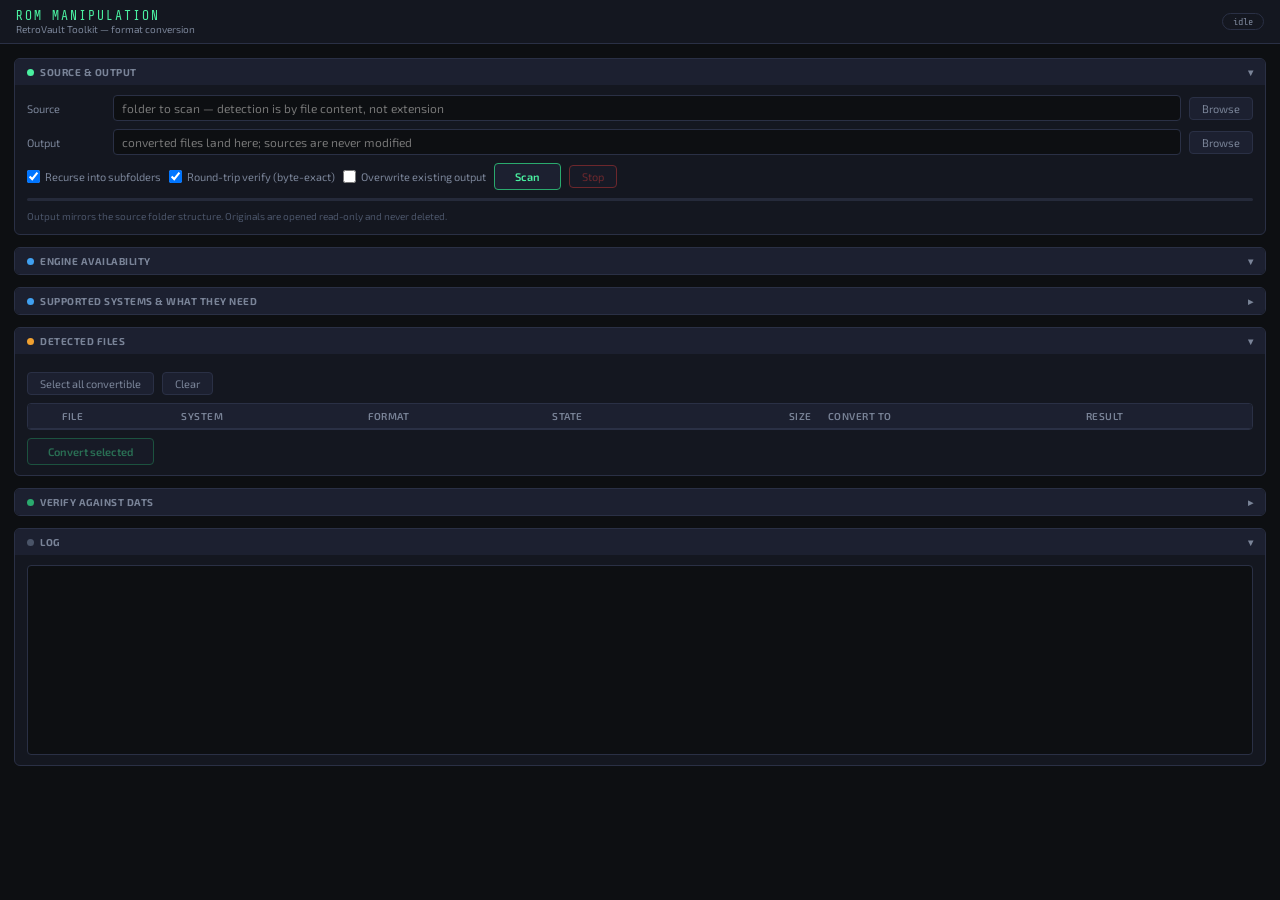
<file: gui/rom_tools.html>
<!DOCTYPE html>
<html lang="en">
<head>
<meta charset="UTF-8">
<title>ROM Manipulation — RetroVault Toolkit</title>
<style>
@import url('https://fonts.googleapis.com/css2?family=Share+Tech+Mono&family=Exo+2:wght@400;500;600&display=swap');

*{box-sizing:border-box;margin:0;padding:0}
:root{
  --bg0:#0d0f12;--bg1:#141720;--bg2:#1c2030;--bg3:#252a3a;
  --acc:#4af0a0;--acc2:#2aaa6e;--warn:#f0a030;--danger:#f04040;--info:#40a0f0;
  --text:#c8d0e0;--text2:#7a8498;--text3:#4a5468;
  --border:#2a3045;
  --font:'Exo 2',sans-serif;--mono:'Share Tech Mono',monospace;
}
html,body{height:100%;overflow:hidden;background:var(--bg0);color:var(--text);font-family:var(--font);font-size:13px}
#app{display:flex;flex-direction:column;height:100vh;overflow:hidden}

.titlebar{background:var(--bg1);border-bottom:1px solid var(--border);padding:8px 16px;display:flex;align-items:center;gap:10px;flex-shrink:0}
.logo{font-family:var(--mono);font-size:13px;color:var(--acc);letter-spacing:2px}
.sub{font-size:10px;color:var(--text2)}
.pill{display:inline-block;padding:2px 10px;border-radius:10px;font-size:10px;font-family:var(--mono);border:1px solid var(--border);color:var(--text2);margin-left:auto}
.pill.running{border-color:var(--warn);color:var(--warn)}
.pill.done{border-color:var(--acc);color:var(--acc)}
.pill.error{border-color:var(--danger);color:var(--danger)}

.panels{flex:1;overflow-y:auto;overflow-x:hidden;padding:14px;display:flex;flex-direction:column;gap:12px}
.panel{background:var(--bg1);border:1px solid var(--border);border-radius:6px;overflow:hidden;flex-shrink:0}
.panel-hdr{background:var(--bg2);padding:7px 12px;font-size:10px;font-weight:700;color:var(--text2);display:flex;align-items:center;gap:6px;letter-spacing:.5px;text-transform:uppercase;cursor:pointer;user-select:none}
.panel-hdr:hover{color:var(--text)}
.panel-hdr .dot{width:7px;height:7px;border-radius:50%;background:var(--acc);flex-shrink:0}
.panel-hdr .chevron{margin-left:auto;transition:.15s}
.panel-body{padding:10px 12px;display:flex;flex-direction:column;gap:8px}
.panel-body.collapsed{display:none}

.row{display:flex;align-items:center;gap:8px;flex-wrap:wrap}
.lbl{font-size:11px;color:var(--text2);min-width:78px;flex-shrink:0}
.txt{flex:1;min-width:180px;background:var(--bg0);border:1px solid var(--border);border-radius:4px;padding:5px 8px;color:var(--text);font-family:var(--font);font-size:12px;outline:none}
.txt:focus{border-color:var(--acc)}
.hint{font-size:10px;color:var(--text3);line-height:1.5}
.btn{padding:4px 12px;background:var(--bg2);border:1px solid var(--border);border-radius:4px;color:var(--text2);font-family:var(--font);font-size:11px;cursor:pointer;transition:.12s;flex-shrink:0}
.btn:hover{border-color:var(--acc);color:var(--acc)}
.btn-go{border-color:var(--acc2);color:var(--acc);font-weight:600;padding:6px 20px}
.btn-go:hover{background:var(--acc2);color:#000}
.btn-stop{border-color:var(--danger);color:var(--danger)}
.btn-stop:hover{background:var(--danger);color:#fff}
.btn:disabled{opacity:.4;cursor:not-allowed;pointer-events:none}
.chk{display:flex;align-items:center;gap:5px;font-size:11px;color:var(--text2);cursor:pointer}
.sel{background:var(--bg0);border:1px solid var(--border);border-radius:4px;padding:3px 6px;color:var(--text);font-family:var(--font);font-size:11px;outline:none;cursor:pointer;max-width:100%}
.sel:focus{border-color:var(--acc)}

/* environment */
.envgrid{display:flex;gap:8px;flex-wrap:wrap}
.envcard{flex:1;min-width:150px;background:var(--bg0);border:1px solid var(--border);border-radius:4px;padding:8px 10px}
.envcard .k{font-size:10px;color:var(--text2);text-transform:uppercase;letter-spacing:.5px}
.envcard .v{font-family:var(--mono);font-size:16px;margin-top:2px}
.envcard.good .v{color:var(--acc)}
.envcard.bad .v{color:var(--text3)}
.missing{font-size:10px;color:var(--warn);font-family:var(--mono);line-height:1.7}
.missing b{color:var(--text2);font-weight:400}

/* summary chips */
.chips{display:flex;gap:6px;flex-wrap:wrap}
.chip{background:var(--bg0);border:1px solid var(--border);border-radius:12px;padding:3px 10px;font-size:10px;font-family:var(--mono);cursor:pointer}
.chip:hover{border-color:var(--acc);color:var(--acc)}
.chip.on{border-color:var(--acc);color:var(--acc);background:var(--bg2)}
.chip .n{color:var(--text2)}

/* results table */
.tblwrap{max-height:360px;overflow:auto;border:1px solid var(--border);border-radius:4px;background:var(--bg0)}
table{width:100%;border-collapse:collapse;font-size:11px}
th{position:sticky;top:0;background:var(--bg2);color:var(--text2);font-size:10px;text-transform:uppercase;letter-spacing:.5px;text-align:left;padding:6px 8px;border-bottom:1px solid var(--border);z-index:2;font-weight:600}
td{padding:5px 8px;border-bottom:1px solid var(--bg1);vertical-align:middle}
tr:hover td{background:var(--bg1)}
td.name{font-family:var(--mono);color:var(--text);max-width:260px;overflow:hidden;text-overflow:ellipsis;white-space:nowrap}
td.sys{font-family:var(--mono);color:var(--info)}
td.fmt{font-family:var(--mono);color:var(--text2)}
td.size{font-family:var(--mono);color:var(--text3);text-align:right;white-space:nowrap}
.var{font-family:var(--mono);font-size:10px;padding:1px 6px;border-radius:8px;border:1px solid var(--border);color:var(--text2)}
.var.encrypted{border-color:var(--warn);color:var(--warn)}
.var.decrypted{border-color:var(--acc);color:var(--acc)}
.conf{font-size:9px;font-family:var(--mono);padding:0 4px;border-radius:3px}
.conf.high{color:var(--acc)}
.conf.medium{color:var(--warn)}
.conf.low{color:var(--danger)}
.conf.none{color:var(--text3)}
.st{font-family:var(--mono);font-size:10px}
.st.ok{color:var(--acc)}
.st.err{color:var(--danger)}
.st.skip{color:var(--text3)}
.st.run{color:var(--warn)}
.detail{font-size:10px;color:var(--text3);font-family:var(--mono)}

/* log */
.log-w{height:190px;overflow-y:auto;background:var(--bg0);border:1px solid var(--border);border-radius:4px;padding:6px 8px;font-family:var(--mono);font-size:11px;line-height:1.6;user-select:text}
.log-w .info{color:var(--text)}
.log-w .dim{color:var(--text3)}
.log-w .ok{color:var(--acc)}
.log-w .warn{color:var(--warn)}
.log-w .err{color:var(--danger)}

/* systems info */
.sysinfo{display:flex;gap:10px;min-height:380px}
.syslist{width:250px;flex-shrink:0;display:flex;flex-direction:column;gap:6px}
.sysitems{flex:1;max-height:460px;overflow-y:auto;border:1px solid var(--border);border-radius:4px;background:var(--bg0)}
.sysitem{padding:6px 9px;border-bottom:1px solid var(--bg1);cursor:pointer;display:flex;align-items:center;gap:6px;font-size:12px}
.sysitem:hover{background:var(--bg2)}
.sysitem.on{background:var(--bg3);border-left:3px solid var(--acc);padding-left:6px}
.sysitem .cnt{margin-left:auto;font-family:var(--mono);font-size:10px;color:var(--text2)}
.sysitem .cnt.part{color:var(--warn)}
.sysitem .hit{font-family:var(--mono);font-size:9px;color:var(--info)}
.sysdetail{flex:1;min-width:0;border:1px solid var(--border);border-radius:4px;background:var(--bg0);padding:10px 12px;max-height:500px;overflow-y:auto}
.sysdetail h3{font-size:15px;font-weight:600;color:var(--text)}
.sysdetail .about{font-size:11px;color:var(--text2);margin:2px 0 8px}
.sysdetail h4{font-size:10px;text-transform:uppercase;letter-spacing:.5px;color:var(--text2);margin:12px 0 6px}
.need{display:flex;gap:8px;padding:6px 8px;border:1px solid var(--border);border-radius:4px;margin-bottom:5px;background:var(--bg1)}
.need .mark{font-family:var(--mono);font-size:13px;width:14px;flex-shrink:0}
.need.ok .mark{color:var(--acc)}
.need.no .mark{color:var(--danger)}
.need.opt.no .mark{color:var(--warn)}
.need .nm{font-family:var(--mono);font-size:12px;color:var(--text)}
.need .tag{font-size:9px;font-family:var(--mono);border:1px solid var(--border);border-radius:8px;padding:0 6px;color:var(--text2);margin-left:4px}
.need .tag.req{border-color:var(--warn);color:var(--warn)}
.need .what{font-size:11px;color:var(--text2);margin-top:1px}
.need .path{font-size:10px;color:var(--text3);font-family:var(--mono);word-break:break-all;user-select:text}
.ext{display:inline-block;font-family:var(--mono);font-size:10px;padding:0 5px;margin:1px 2px 1px 0;border-radius:3px;background:var(--bg2);color:var(--info)}
.ext.to{color:var(--acc)}
.cstat{font-family:var(--mono);font-size:10px;white-space:nowrap}
.cstat.ready{color:var(--acc)}
.cstat.missing{color:var(--danger)}
.cstat.planned{color:var(--text3)}
.flag{font-size:9px;font-family:var(--mono);padding:0 5px;border-radius:8px;border:1px solid var(--warn);color:var(--warn);margin-left:4px}
.flag.rev{border-color:var(--border);color:var(--text2)}
.cnote{font-size:10px;color:var(--text3);margin-top:2px;line-height:1.4}
.ev{display:inline-block;font-family:var(--mono);font-size:9px;padding:0 6px;border-radius:8px;border:1px solid var(--border);white-space:nowrap;margin-bottom:2px}
.ev.proven{border-color:var(--acc);color:var(--acc)}
.ev.roundtrip{border-color:var(--info);color:var(--info)}
.ev.partial{border-color:var(--warn);color:var(--warn)}
.ev.synthetic{border-color:#b07af0;color:#b07af0}
.ev.untested{color:var(--text3)}
.evtxt{font-size:10px;color:var(--text2);line-height:1.4}
.evsum{display:flex;gap:6px;flex-wrap:wrap;margin:6px 0 2px}

.bar{height:3px;background:var(--bg3);border-radius:2px;overflow:hidden}
.bar > div{height:100%;background:var(--acc);width:0;transition:width .2s}
</style>
</head>
<body>
<div id="app">

  <div class="titlebar">
    <div>
      <div class="logo">ROM MANIPULATION</div>
      <div class="sub">RetroVault Toolkit — format conversion</div>
    </div>
    <span class="pill" id="status">idle</span>
  </div>

  <div class="panels">

    <!-- ── Setup ── -->
    <div class="panel">
      <div class="panel-hdr" onclick="togglePanel('setup')">
        <div class="dot"></div>Source &amp; Output
        <span class="chevron" id="chev-setup">▾</span>
      </div>
      <div class="panel-body" id="body-setup">
        <div class="row">
          <span class="lbl">Source</span>
          <input class="txt" id="source" placeholder="folder to scan — detection is by file content, not extension">
          <button class="btn" onclick="pick('source')">Browse</button>
        </div>
        <div class="row">
          <span class="lbl">Output</span>
          <input class="txt" id="output" placeholder="converted files land here; sources are never modified">
          <button class="btn" onclick="pick('output')">Browse</button>
        </div>
        <div class="row">
          <label class="chk"><input type="checkbox" id="recursive" checked> Recurse into subfolders</label>
          <label class="chk"><input type="checkbox" id="verify" checked> Round-trip verify (byte-exact)</label>
          <label class="chk"><input type="checkbox" id="overwrite"> Overwrite existing output</label>
          <button class="btn btn-go" id="btnScan" onclick="doScan()">Scan</button>
          <button class="btn btn-stop" id="btnStop" onclick="doStop()" disabled>Stop</button>
        </div>
        <div class="bar"><div id="scanbar"></div></div>
        <div class="hint" id="scanhint">Output mirrors the source folder structure. Originals are opened read-only and never deleted.</div>
      </div>
    </div>

    <!-- ── Environment ── -->
    <div class="panel">
      <div class="panel-hdr" onclick="togglePanel('env')">
        <div class="dot" style="background:var(--info)"></div>Engine availability
        <span class="chevron" id="chev-env">▾</span>
      </div>
      <div class="panel-body collapsed" id="body-env">
        <div class="envgrid" id="envgrid"></div>
        <div class="missing" id="envmissing"></div>
      </div>
    </div>

    <!-- ── Systems info ── -->
    <div class="panel">
      <div class="panel-hdr" onclick="togglePanel('sys'); loadCatalog()">
        <div class="dot" style="background:var(--info)"></div>Supported systems &amp; what they need
        <span class="chevron" id="chev-sys">▸</span>
      </div>
      <div class="panel-body collapsed" id="body-sys">
        <div class="hint">Pick a system to see which conversions it has, the file types each one starts from, how the result is checked, how far it has been tested on real files, and anything that has to be placed in the apps folder first. Files are recognised by their contents, so the file types are a guide rather than a rule.</div>
        <div class="sysinfo">
          <div class="syslist">
            <input class="txt" id="sysfilter" placeholder="filter: name or file type, e.g. .woz" oninput="renderSysList()" style="flex:none;min-width:0">
            <div class="sysitems" id="sysitems"></div>
            <div class="row"><span class="hint" id="systotals" style="flex:1"></span>
              <button class="btn" onclick="loadCatalog(true)" title="re-check the apps folder after adding files">Refresh</button></div>
          </div>
          <div class="sysdetail" id="sysdetail"><div class="hint">Select a system on the left.</div></div>
        </div>
      </div>
    </div>

    <!-- ── Results ── -->
    <div class="panel">
      <div class="panel-hdr" onclick="togglePanel('res')">
        <div class="dot" style="background:var(--warn)"></div>Detected files
        <span class="chevron" id="chev-res">▾</span>
      </div>
      <div class="panel-body" id="body-res">
        <div class="chips" id="chips"></div>
        <div class="row">
          <button class="btn" onclick="selectAll(true)">Select all convertible</button>
          <button class="btn" onclick="selectAll(false)">Clear</button>
          <span class="hint" id="selinfo" style="margin-left:auto"></span>
        </div>
        <div class="tblwrap">
          <table>
            <thead><tr>
              <th style="width:26px"></th>
              <th>File</th><th>System</th><th>Format</th><th>State</th>
              <th style="text-align:right">Size</th><th>Convert to</th><th>Result</th>
            </tr></thead>
            <tbody id="rows"></tbody>
          </table>
        </div>
        <div class="row">
          <button class="btn btn-go" id="btnConv" onclick="doConvert()" disabled>Convert selected</button>
          <span class="hint" id="convhint"></span>
        </div>
      </div>
    </div>

    <!-- ── DAT verification ── -->
    <div class="panel">
      <div class="panel-hdr" onclick="togglePanel('dat')">
        <div class="dot" style="background:var(--acc2)"></div>Verify against DATs
        <span class="chevron" id="chev-dat">▸</span>
      </div>
      <div class="panel-body collapsed" id="body-dat">
        <div class="hint">Hashes every file in a folder and looks it up in known-good DATs — the same check RomVault does, without leaving the tool. Use the decrypted-set DATs to prove a decrypt was byte-correct.</div>
        <div class="row">
          <span class="lbl">Folder</span>
          <input class="txt" id="datfolder" placeholder="folder to check — usually your output folder">
          <button class="btn" onclick="pickDatFolder()">Browse</button>
        </div>
        <div class="row">
          <span class="lbl">DATs</span>
          <input class="txt" id="datfiles" placeholder="no DATs selected" readonly>
          <button class="btn" onclick="pickDats()">Choose…</button>
        </div>
        <div class="row">
          <button class="btn btn-go" id="btnDat" onclick="doDatVerify()">Check hashes</button>
          <span class="hint" id="dathint"></span>
        </div>
      </div>
    </div>

    <!-- ── Log ── -->
    <div class="panel">
      <div class="panel-hdr" onclick="togglePanel('log')">
        <div class="dot" style="background:var(--text3)"></div>Log
        <span class="chevron" id="chev-log">▾</span>
      </div>
      <div class="panel-body" id="body-log">
        <div class="log-w" id="log"></div>
      </div>
    </div>

  </div>
</div>

<script>
let ITEMS = [], FILTER = null, BUSY = false;

function togglePanel(id){
  const b = document.getElementById('body-'+id), c = document.getElementById('chev-'+id);
  b.classList.toggle('collapsed');
  c.textContent = b.classList.contains('collapsed') ? '▸' : '▾';
}
function setStatus(t, cls){
  const p = document.getElementById('status');
  p.textContent = t; p.className = 'pill' + (cls ? ' '+cls : '');
}
function log(msg, cls){
  const w = document.getElementById('log');
  const d = document.createElement('div');
  d.className = cls || 'info'; d.textContent = msg;
  w.appendChild(d); w.scrollTop = w.scrollHeight;
}
function human(n){
  if(n === undefined || n === null) return '';
  const u = ['B','KB','MB','GB','TB']; let i = 0;
  while(n >= 1024 && i < u.length-1){ n /= 1024; i++; }
  return n.toFixed(i ? 1 : 0) + ' ' + u[i];
}
function cfg(){
  return {
    source: document.getElementById('source').value.trim(),
    output: document.getElementById('output').value.trim(),
    recursive: document.getElementById('recursive').checked,
    verify: document.getElementById('verify').checked,
    overwrite: document.getElementById('overwrite').checked,
  };
}

async function pick(which){
  const p = await pywebview.api.browse_folder();
  if(p) { document.getElementById(which).value = p; pywebview.api.save_config(cfg()); }
}

async function loadEnv(){
  const e = await pywebview.api.environment();
  const g = document.getElementById('envgrid');
  g.innerHTML = '';
  const order = [['native','Native (no deps)'],['keyed','Needs key file'],['external','Needs external tool']];
  for(const [k, label] of order){
    const v = e.engines[k] || {total:0, available:0};
    const card = document.createElement('div');
    card.className = 'envcard ' + (v.available ? 'good' : 'bad');
    card.innerHTML = `<div class="k">${label}</div><div class="v">${v.available} / ${v.total}</div>`;
    g.appendChild(card);
  }
  const miss = [];
  for(const k of e.keys)  if(!k.present) miss.push(`<b>missing key</b>  ${k.what}<br>&nbsp;&nbsp;&nbsp;drop at: ${k.path}`);
  for(const t of e.tools) if(!t.present) miss.push(`<b>missing tool</b> ${t.what}<br>&nbsp;&nbsp;&nbsp;drop at: ${t.path}`);
  document.getElementById('envmissing').innerHTML = miss.length
    ? miss.join('<br>')
    : '<span style="color:var(--acc)">Everything available.</span>';
  if(miss.length) document.getElementById('body-env').classList.remove('collapsed');
}

// ── systems info ──────────────────────────────────────────────────────────────
let CATALOG = null, SYS_SEL = null;
function esc(s){
  return String(s === undefined || s === null ? '' : s)
    .replace(/&/g,'&amp;').replace(/</g,'&lt;').replace(/>/g,'&gt;').replace(/"/g,'&quot;');
}
async function loadCatalog(force){
  if(CATALOG && !force) return;
  const r = await pywebview.api.system_catalog();
  if(!r.ok){ log('Could not load the system list: ' + r.error, 'err'); return; }
  CATALOG = r;
  renderSysList();
  if(SYS_SEL) renderSysDetail();
}
function sysMatches(s, q){
  if(!q) return true;
  if(s.name.toLowerCase().includes(q) || s.code.toLowerCase().includes(q)) return true;
  return s.conversions.some(c => c.to.toLowerCase() === q ||
                                 c.from.some(f => f.toLowerCase() === q || f.toLowerCase() === '.' + q));
}
function renderSysList(){
  if(!CATALOG) return;
  const q = document.getElementById('sysfilter').value.trim().toLowerCase();
  const box = document.getElementById('sysitems');
  box.innerHTML = '';
  const shown = CATALOG.systems.filter(s => sysMatches(s, q));
  for(const s of shown){
    const el = document.createElement('div');
    el.className = 'sysitem' + (SYS_SEL === s.code ? ' on' : '');
    const usable = s.total - s.planned;
    el.innerHTML = `<span>${esc(s.name)}</span>` +
      `<span class="cnt ${s.ready < usable ? 'part' : ''}" title="ready / conversions">${s.ready}/${s.total}</span>`;
    el.onclick = () => { SYS_SEL = s.code; renderSysList(); renderSysDetail(); };
    box.appendChild(el);
    if(SYS_SEL === s.code) setTimeout(() => el.scrollIntoView({block: 'nearest'}), 0);
  }
  if(!shown.length) box.innerHTML = '<div class="sysitem" style="cursor:default;color:var(--text3)">No system matches.</div>';
  const all = CATALOG.systems.reduce((a, s) => a + s.total, 0);
  const ready = CATALOG.systems.reduce((a, s) => a + s.ready, 0);
  document.getElementById('systotals').textContent =
    `${CATALOG.systems.length} systems · ${ready} of ${all} conversions ready on this PC`;
  if(!SYS_SEL && shown.length){ SYS_SEL = shown[0].code; renderSysList(); renderSysDetail(); }
}
function needCard(n){
  const cls = 'need ' + (n.present ? 'ok' : 'no') + (n.required ? '' : ' opt');
  const where = n.kind === 'python package'
    ? `install with: ${esc(n.path)}`
    : `${n.present ? 'found at' : 'place it at'}: ${esc(n.path)}`;
  return `<div class="${cls}">
      <div class="mark">${n.present ? '✓' : (n.required ? '✗' : '!')}</div>
      <div style="min-width:0">
        <div><span class="nm">${esc(n.name)}</span>
          <span class="tag ${n.required ? 'req' : ''}">${n.required ? 'required' : 'optional'}</span>
          <span class="tag">${esc(n.kind)}</span></div>
        <div class="what">${esc(n.what)}</div>
        <div class="path">${where}</div>
      </div></div>`;
}
function renderSysDetail(){
  const s = CATALOG && CATALOG.systems.find(x => x.code === SYS_SEL);
  const box = document.getElementById('sysdetail');
  if(!s){ box.innerHTML = '<div class="hint">Select a system on the left.</div>'; return; }
  let h = `<h3>${esc(s.name)}</h3><div class="about">${esc(s.about)}</div>`;
  h += `<div class="hint">${s.ready} of ${s.total} conversions ready on this PC` +
       (s.planned ? ` · ${s.planned} not implemented yet` : '') + '.</div>';
  const lv = CATALOG.evidence_levels || {};
  h += '<div class="evsum">' + Object.keys(lv).filter(k => s.tested && s.tested[k])
        .map(k => `<span class="ev ${k}" title="${esc(lv[k])}">${s.tested[k]} × ${esc(lv[k])}</span>`).join('') + '</div>';

  h += '<h4>What it needs</h4>';
  h += s.needs.length
    ? s.needs.map(needCard).join('')
    : '<div class="hint" style="color:var(--acc)">Nothing extra — every conversion here is built into the script.</div>';

  if(s.needs.some(n => n.name.endsWith('_headers'))){
    h += `<div class="row" style="margin-top:4px"><button class="btn" onclick="learnHeaders()">Learn headers from a folder…</button>` +
         `<span class="hint">Point it at a headered set (loose files or RomVault zips). Headers are stored by the ROM's SHA-1, so adding one back is exact.</span></div>`;
  }
  h += '<h4>Conversions</h4><div class="tblwrap" style="max-height:none"><table><thead><tr>' +
       '<th>From</th><th>To</th><th>Conversion</th><th>How the result is checked</th><th>Tested on real files</th><th>Status</th>' +
       '</tr></thead><tbody>';
  for(const c of s.conversions){
    const from = c.from.length ? c.from.map(f => `<span class="ext">${esc(f)}</span>`).join('') : '—';
    const flags = (c.lossy ? '<span class="flag" title="some information is not kept">lossy</span>' : '') +
                  (c.reversible ? '<span class="flag rev" title="there is a conversion back">reversible</span>' : '');
    const needs = c.needs.filter(n => n.required).map(n => n.name);
    const stat = c.status === 'ready' ? 'ready' : c.status === 'planned' ? 'planned' : 'missing';
    const statTxt = c.status === 'ready' ? '✓ ready' : c.status === 'planned' ? 'not yet built' : '✗ needs files';
    h += `<tr>
      <td>${from}</td>
      <td><span class="ext to">${esc(c.to)}</span></td>
      <td>${esc(c.label)}${flags}
        ${needs.length ? `<div class="cnote">needs: ${needs.map(esc).join(', ')}</div>` : ''}
        ${c.note ? `<div class="cnote">${esc(c.note)}</div>` : ''}</td>
      <td class="cnote" style="font-size:10px">${esc(c.verify)}</td>
      <td style="min-width:170px"><span class="ev ${esc(c.tested)}">${esc(c.tested_label)}</span>
        <div class="evtxt">${esc(c.evidence)}</div></td>
      <td><span class="cstat ${stat}" title="${esc(c.reason)}">${statTxt}</span></td>
    </tr>`;
  }
  h += '</tbody></table></div>';
  h += `<div class="hint" style="margin-top:8px">Programs go in <span class="path">${esc(CATALOG.apps_dir)}</span>, ` +
       `key and data files in <span class="path">${esc(CATALOG.keys_dir)}</span>.</div>`;
  box.innerHTML = h;
  box.scrollTop = 0;
}

async function learnHeaders(){
  const folder = await pywebview.api.browse_folder();
  if(!folder) return;
  setBusy(true); setStatus('learning headers', 'running');
  const r = await pywebview.api.start_learn_headers(folder);
  if(!r.ok){ log(r.error, 'err'); setBusy(false); setStatus('idle'); }
}

async function doScan(){
  const c = cfg();
  if(!c.source){ log('Pick a source folder first.', 'err'); return; }
  document.getElementById('rows').innerHTML = '';
  ITEMS = []; FILTER = null;
  setBusy(true); setStatus('scanning', 'running');
  const r = await pywebview.api.start_scan(c);
  if(!r.ok){ log(r.error, 'err'); setBusy(false); }
}
async function doStop(){ await pywebview.api.stop(); log('Stopping…', 'warn'); }

function setBusy(b){
  BUSY = b;
  document.getElementById('btnScan').disabled = b;
  document.getElementById('btnConv').disabled = b || !anySelected();
  document.getElementById('btnDat').disabled = b;
  document.getElementById('btnStop').disabled = !b;
}

function renderChips(summary){
  const c = document.getElementById('chips');
  c.innerHTML = '';
  const keys = Object.keys(summary).sort();
  for(const k of keys){
    const s = summary[k];
    const el = document.createElement('div');
    el.className = 'chip' + (FILTER === k ? ' on' : '');
    el.innerHTML = `${k} <span class="n">${s.count} · ${human(s.bytes)}</span>`;
    el.onclick = () => { FILTER = (FILTER === k ? null : k); renderChips(summary); renderRows(); };
    c.appendChild(el);
  }
}

function visible(){
  return ITEMS.filter(it => !FILTER || (it.system + ' / ' + it.format) === FILTER);
}

function renderRows(){
  const tb = document.getElementById('rows');
  tb.innerHTML = '';
  for(const it of visible()){
    const opts = it.options || [];
    const usable = opts.filter(o => o.available);
    const tr = document.createElement('tr');
    tr.dataset.path = it.path;

    const cb = opts.length
      ? `<input type="checkbox" class="pick" ${usable.length ? '' : 'disabled'} onchange="updateSel()">`
      : '';
    let sel = '<span class="detail">—</span>';
    if(opts.length){
      sel = `<select class="sel conv" ${usable.length ? '' : 'disabled'}>` +
        opts.map(o => `<option value="${o.id}" ${o.available ? '' : 'disabled'}>` +
                      `${o.label}${o.available ? '' : ' — ' + o.reason}</option>`).join('') +
        '</select>';
    }
    const varCls = (it.variant || '').indexOf('encrypt') === 0 ? 'encrypted'
                 : (it.variant || '').indexOf('decrypt') === 0 ? 'decrypted' : '';
    tr.innerHTML =
      `<td>${cb}</td>` +
      `<td class="name" title="${it.path}">${it.name}<div class="detail">${it.detail||''}</div></td>` +
      `<td class="sys">${it.system}</td>` +
      `<td class="fmt">${it.format} <span class="conf ${it.confidence}">${it.confidence}</span></td>` +
      `<td>${it.variant ? `<span class="var ${varCls}">${it.variant}</span>` : ''}</td>` +
      `<td class="size">${human(it.size)}</td>` +
      `<td>${sel}</td>` +
      `<td class="st" data-st></td>`;
    tb.appendChild(tr);
  }
  updateSel();
}

function selectAll(on){
  document.querySelectorAll('#rows .pick').forEach(cb => { if(!cb.disabled) cb.checked = on; });
  updateSel();
}
function anySelected(){ return document.querySelectorAll('#rows .pick:checked').length > 0; }
function updateSel(){
  const n = document.querySelectorAll('#rows .pick:checked').length;
  document.getElementById('selinfo').textContent = n ? `${n} selected` : '';
  document.getElementById('btnConv').disabled = BUSY || !n;
}

async function doConvert(){
  const c = cfg();
  if(!c.output){ log('Pick an output folder first.', 'err'); return; }
  const jobs = [];
  document.querySelectorAll('#rows tr').forEach(tr => {
    const cb = tr.querySelector('.pick');
    if(cb && cb.checked){
      const conv = tr.querySelector('.conv');
      jobs.push({ path: tr.dataset.path, conversion: conv.value });
      tr.querySelector('[data-st]').textContent = '…';
      tr.querySelector('[data-st]').className = 'st run';
    }
  });
  if(!jobs.length) return;
  setBusy(true); setStatus('converting', 'running');
  const r = await pywebview.api.start_convert(jobs, c);
  if(!r.ok){ log(r.error, 'err'); setBusy(false); setStatus('idle'); }
}

let DATS = [];
async function pickDatFolder(){
  const p = await pywebview.api.browse_folder();
  if(p) document.getElementById('datfolder').value = p;
}
async function pickDats(){
  const list = await pywebview.api.browse_dats();
  if(list && list.length){
    DATS = list;
    document.getElementById('datfiles').value =
      list.length === 1 ? list[0] : `${list.length} DAT files selected`;
  }
}
async function doDatVerify(){
  const folder = document.getElementById('datfolder').value.trim()
              || document.getElementById('output').value.trim();
  if(!folder){ log('Pick a folder to verify.', 'err'); return; }
  document.getElementById('datfolder').value = folder;
  if(!DATS.length){ log('Choose at least one DAT first.', 'err'); return; }
  setBusy(true); setStatus('checking hashes', 'running');
  const r = await pywebview.api.start_dat_verify(folder, DATS);
  if(!r.ok){ log(r.error, 'err'); setBusy(false); setStatus('idle'); }
}

window.romEvent = function(ev, d){
  if(ev === 'log') log(d.msg, d.cls);
  else if(ev === 'scan_progress'){
    const pct = d.total ? (d.done / d.total * 100) : 0;
    document.getElementById('scanbar').style.width = pct + '%';
    document.getElementById('scanhint').textContent = `${d.done} / ${d.total} — ${d.current}`;
  }
  else if(ev === 'scan_done'){
    ITEMS = d.items.filter(i => i.system !== 'UNKNOWN' && i.system !== 'ERROR');
    renderChips(d.summary); renderRows();
    document.getElementById('scanbar').style.width = '100%';
    document.getElementById('scanhint').textContent =
      `${d.items.length} files scanned, ${ITEMS.length} recognised.`;
    setStatus('scan done', 'done');
  }
  else if(ev === 'job_progress'){
    document.getElementById('scanhint').textContent =
      `${d.name} — ${d.label} ${d.total ? Math.floor(d.done/d.total*100)+'%' : ''}`;
  }
  else if(ev === 'job_done'){
    const tr = document.querySelector(`#rows tr[data-path="${CSS.escape(d.path)}"]`);
    if(tr){
      const c = tr.querySelector('[data-st]');
      if(d.ok){ c.textContent = d.verified ? 'verified' : 'done'; c.className = 'st ok'; }
      else if(d.skipped){ c.textContent = 'skipped'; c.className = 'st skip'; }
      else { c.textContent = 'failed'; c.className = 'st err'; c.title = d.error || ''; }
    }
    setStatus(`${d.index} / ${d.total}`, 'running');
  }
  else if(ev === 'catalog_changed'){ loadCatalog(true); }
  else if(ev === 'idle'){ setBusy(false); setStatus('idle'); }
};

window.addEventListener('pywebviewready', async () => {
  const c = await pywebview.api.get_config();
  document.getElementById('source').value = c.source || '';
  document.getElementById('output').value = c.output || '';
  document.getElementById('recursive').checked = c.recursive !== false;
  document.getElementById('verify').checked = c.verify !== false;
  document.getElementById('overwrite').checked = !!c.overwrite;
  await loadEnv();
  log('Ready. Detection is by file content — extensions and folder names are only tie-breakers.', 'dim');
});
</script>
</body>
</html>
</file>
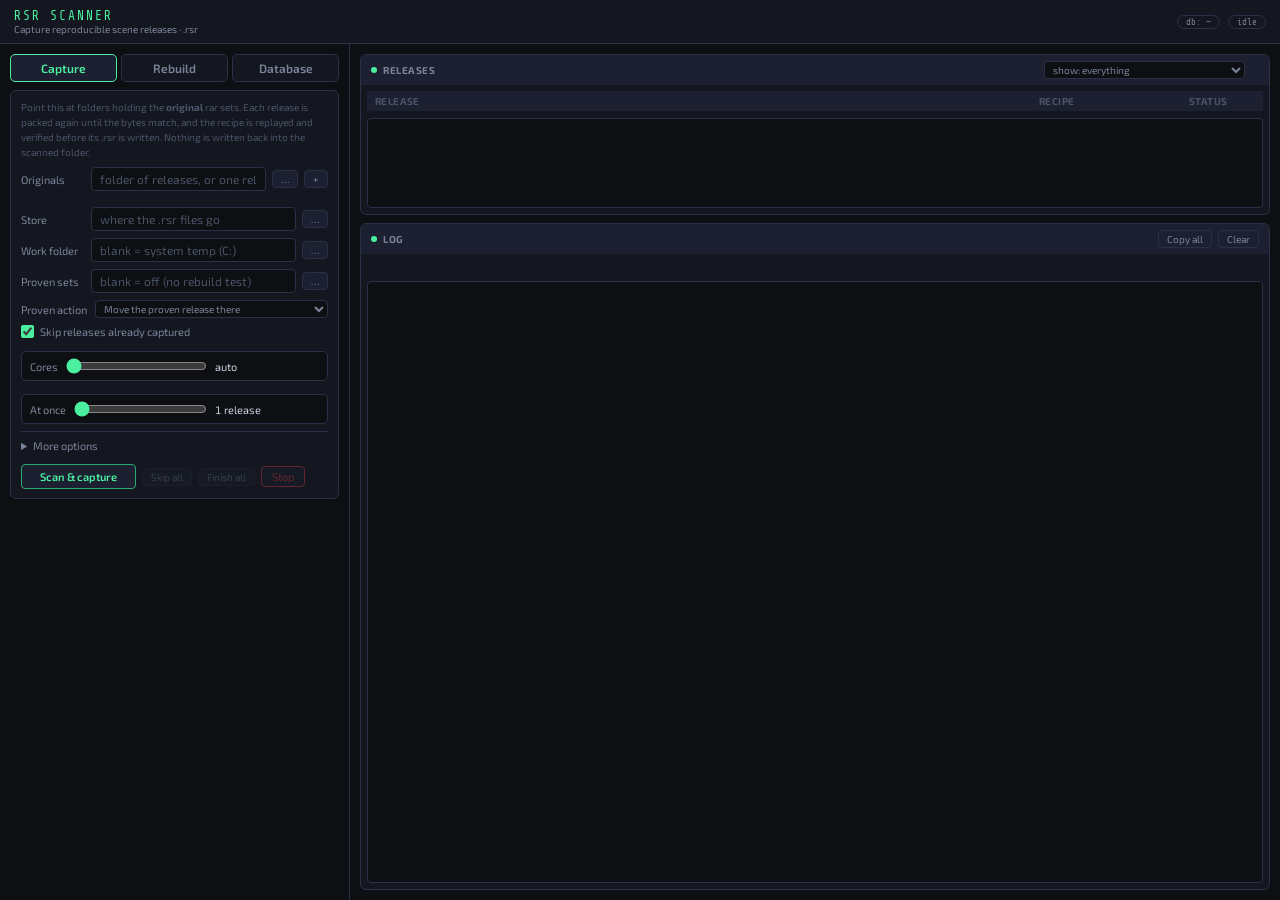
<file: gui/rsr_tool.html>
<!DOCTYPE html>
<html lang="en">
<head>
<meta charset="UTF-8">
<title>RSR Scanner — RetroVault Toolkit</title>
<style>
@import url('https://fonts.googleapis.com/css2?family=Share+Tech+Mono&family=Exo+2:wght@400;500;600&display=swap');

*{box-sizing:border-box;margin:0;padding:0}
:root{
  --bg0:#0d0f12;--bg1:#141720;--bg2:#1c2030;--bg3:#252a3a;
  --acc:#4af0a0;--acc2:#2aaa6e;--warn:#f0a030;--danger:#f04040;--info:#40a0f0;
  --text:#c8d0e0;--text2:#7a8498;--text3:#4a5468;--border:#2a3045;
  --font:'Exo 2',sans-serif;--mono:'Share Tech Mono',monospace;
}
[data-theme="amber"]{--bg0:#0f0c06;--bg1:#1a1508;--bg2:#241e0c;--bg3:#2e2710;--acc:#f0b030;--acc2:#c08010;--warn:#f07030;--danger:#e04040;--info:#60b0f0;--text:#e8d8a0;--text2:#a09060;--text3:#606040;--border:#3a3010}
[data-theme="slate"]{--bg0:#0a0c10;--bg1:#12151c;--bg2:#1a1e28;--bg3:#222738;--acc:#60a0f8;--acc2:#4080d8;--warn:#f0c030;--danger:#f04060;--info:#60d0f0;--text:#c0ccdc;--text2:#7080a0;--text3:#404860;--border:#252a38}
[data-theme="red"]{--bg0:#0f0808;--bg1:#1a1010;--bg2:#241818;--bg3:#2e2020;--acc:#f04060;--acc2:#c02040;--warn:#f08030;--danger:#f04040;--info:#60a0f0;--text:#e8c8c8;--text2:#a07070;--text3:#605050;--border:#3a2020}
[data-theme="light"]{--bg0:#f0f2f5;--bg1:#ffffff;--bg2:#e8eaed;--bg3:#d8dbe0;--acc:#1a8a5a;--acc2:#1a8a5a;--warn:#d4780a;--danger:#c0392b;--info:#2471a3;--text:#1a1d23;--text2:#5a6478;--text3:#8a94a8;--border:#c8cdd8}

html,body{height:100%;overflow:hidden;background:var(--bg0);color:var(--text);font-family:var(--font);font-size:13px}
#app{display:flex;flex-direction:column;height:100vh;overflow:hidden}

.titlebar{background:var(--bg1);border-bottom:1px solid var(--border);padding:8px 14px;display:flex;align-items:center;gap:10px;-webkit-app-region:drag;user-select:none;flex-shrink:0}
.logo{font-family:var(--mono);font-size:13px;color:var(--acc);letter-spacing:2px}
.sub{font-size:10px;color:var(--text2)}
.tb-right{margin-left:auto;-webkit-app-region:no-drag;display:flex;align-items:center;gap:8px}

.body{flex:1;display:flex;overflow:hidden}
.left-col{width:350px;flex-shrink:0;display:flex;flex-direction:column;overflow-y:auto;border-right:1px solid var(--border);padding:10px;gap:8px}
.right-col{flex:1;display:flex;flex-direction:column;overflow:hidden;padding:10px;gap:8px}

.panel{background:var(--bg1);border:1px solid var(--border);border-radius:6px;overflow:hidden;flex-shrink:0}
.panel.grow{flex:1;display:flex;flex-direction:column;min-height:0}
.phdr{background:var(--bg2);padding:6px 10px;font-size:10px;font-weight:700;color:var(--text2);display:flex;align-items:center;gap:6px;letter-spacing:.5px;text-transform:uppercase}
.phdr .dot{width:6px;height:6px;border-radius:50%;background:var(--acc);flex-shrink:0}
.pbody{padding:9px 10px;display:flex;flex-direction:column;gap:7px}
.panel.grow .pbody{flex:1;min-height:0}

.row{display:flex;align-items:center;gap:6px}
.lbl{font-size:11px;color:var(--text2);min-width:64px;flex-shrink:0}
.txt{flex:1;min-width:0;background:var(--bg0);border:1px solid var(--border);border-radius:4px;padding:4px 8px;color:var(--text);font-family:var(--font);font-size:12px;outline:none}
.txt:focus{border-color:var(--acc)}
.txt::placeholder{color:var(--text3)}
.hint{font-size:10px;color:var(--text3);line-height:1.5}

.btn{padding:3px 10px;background:var(--bg2);border:1px solid var(--border);border-radius:4px;color:var(--text2);font-family:var(--font);font-size:11px;cursor:pointer;transition:.12s;flex-shrink:0;white-space:nowrap}
.btn:hover{border-color:var(--acc);color:var(--acc)}
.btn:disabled{opacity:.35;pointer-events:none}
.btn-go{border-color:var(--acc2);color:var(--acc);font-weight:600;padding:5px 18px}
.btn-go:hover{background:var(--acc2);color:#000}
.btn-stop{border-color:var(--danger);color:var(--danger)}
.btn-stop:hover{background:var(--danger);color:#fff}
.btn-sm{padding:2px 8px;font-size:10px}
.mode-tab.on{border-color:var(--acc2);color:var(--acc)}
.btn.on{border-color:var(--warn);color:var(--warn);font-weight:600}

.chk-row{display:flex;align-items:center;gap:6px;font-size:11px;color:var(--text2);cursor:pointer}
.chk-row input[type=checkbox]{accent-color:var(--acc);cursor:pointer}
.meta-pick{font-size:11px;color:var(--text2);margin:2px 0}
.meta-pick summary{cursor:pointer}
.meta-pick summary b{color:var(--acc);font-weight:600}
.meta-list{display:grid;grid-template-columns:repeat(auto-fill,minmax(130px,1fr));gap:2px 10px;
  margin-top:4px;padding:6px 8px;background:var(--bg0);border:1px solid var(--border);
  border-radius:5px;max-height:160px;overflow-y:auto}
.meta-list .chk-row span{color:var(--text3)}
.cpu-row{display:flex;align-items:center;gap:8px;margin-top:6px;padding:6px 8px;
  background:var(--bg0);border:1px solid var(--border);border-radius:5px}
.cpu-row input[type=range]{flex:1;accent-color:var(--acc);cursor:pointer;min-width:90px}
.cpu-val{font-size:11px;color:var(--text);white-space:nowrap;min-width:104px;
  font-variant-numeric:tabular-nums}
.cpu-val b{color:var(--acc)}
.num{width:58px;background:var(--bg0);border:1px solid var(--border);border-radius:4px;padding:3px 6px;color:var(--text);font-family:var(--font);font-size:11px;outline:none}

.queue{flex:1;overflow-y:auto;background:var(--bg0);border:1px solid var(--border);border-radius:4px;min-height:90px}
.queue-hdr,.queue-row{display:grid;grid-template-columns:1fr 150px 66px;align-items:center}
.queue-hdr{background:var(--bg2);padding:4px 8px;font-size:10px;color:var(--text3);font-weight:700;text-transform:uppercase;letter-spacing:.4px;position:sticky;top:0;z-index:1}
.queue-row{padding:5px 8px;border-bottom:1px solid var(--border);font-size:11px}
.queue-row:last-child{border-bottom:none}
.queue-row:hover{background:var(--bg2)}
.queue-row{cursor:pointer}
.qr-name{color:var(--text);overflow:hidden;text-overflow:ellipsis;white-space:nowrap;padding-right:4px}
.qr-recipe{color:var(--text2);font-family:var(--mono);font-size:10px;overflow:hidden;text-overflow:ellipsis;white-space:nowrap}
.qr-status{font-family:var(--mono);font-size:9px;text-align:center}
.qs-pending{color:var(--text3)}
.qs-running{color:var(--warn)}
.qs-done{color:var(--acc)}
.qs-error{color:var(--danger)}
.qs-skipped{color:var(--text3)}
/* Extra scan roots. Each row is one folder with a remove button, so what the
   run will cover is visible without opening settings. */
.src-list{display:flex;flex-direction:column;gap:2px;margin:0 0 2px 62px}
.src-row{align-items:center;background:var(--bg0);border:1px solid var(--border);
         border-radius:4px;color:var(--text2);display:flex;font-family:var(--mono);
         font-size:10px;gap:6px;padding:2px 4px}
.src-row span{flex:1;overflow:hidden;text-overflow:ellipsis;white-space:nowrap}
.src-row button{background:none;border:none;color:var(--text3);cursor:pointer;
                font-size:12px;line-height:1;padding:0 2px}
.src-row button:hover{color:var(--danger)}
.warn-line{color:var(--warn);font-size:10px;margin:0 0 2px 62px;display:none}
.danger-line{color:var(--danger);font-weight:600;font-size:10.5px;margin:2px 0 4px 62px;display:none}
.danger-line.in-box{margin-left:20px}
/* Parked is unfinished work, not a pass — it has to read differently from the
   grey of "skipped" at a glance, and differently from a red error. */
.qs-parked{color:var(--warn);font-weight:600}
.queue-hdr div{cursor:pointer;user-select:none}
.queue-hdr div:hover{color:var(--text)}
.queue-hdr .arrow{opacity:.85;font-weight:400}
.sel{background:var(--bg0);border:1px solid var(--border);border-radius:4px;color:var(--text2);
     font-family:var(--font);font-size:10px;padding:1px 4px;outline:none;margin-left:auto}
.sel:focus{border-color:var(--acc)}

.pill{display:inline-block;padding:1px 8px;border-radius:8px;font-size:9px;font-family:var(--mono);border:1px solid var(--border);color:var(--text2)}
.pill.running{border-color:var(--warn);color:var(--warn)}
.pill.done{border-color:var(--acc);color:var(--acc)}
.pill.error{border-color:var(--danger);color:var(--danger)}

.log-w{flex:1;overflow-y:auto;background:var(--bg0);border:1px solid var(--border);border-radius:4px;padding:6px 8px;font-family:var(--mono);font-size:11px;line-height:1.6;user-select:text;min-height:120px}
.log-w .info{color:var(--text)}
.log-w .dim{color:var(--text3)}
.log-w .ok{color:var(--acc)}
.log-w .warn{color:var(--warn)}
.log-w .err{color:var(--danger)}

/* Release detail popup */
.modal-bg{position:fixed;inset:0;background:rgba(0,0,0,.55);display:none;
  align-items:center;justify-content:center;z-index:50}
.modal-bg.on{display:flex}
.modal{background:var(--bg1);border:1px solid var(--border);border-radius:6px;
  width:min(760px,92vw);max-height:86vh;display:flex;flex-direction:column;
  box-shadow:0 10px 40px rgba(0,0,0,.5)}
.modal-hdr{display:flex;align-items:center;gap:8px;padding:8px 12px;
  border-bottom:1px solid var(--border);background:var(--bg2);border-radius:6px 6px 0 0}
.modal-hdr .t{flex:1;font-size:12px;font-weight:700;color:var(--text);
  overflow:hidden;text-overflow:ellipsis;white-space:nowrap}
.modal-body{padding:10px 12px;overflow-y:auto;font-size:11px;color:var(--text2);
  user-select:text}
.mi-grid{display:grid;grid-template-columns:96px 1fr;gap:2px 10px;margin-bottom:10px}
.mi-grid .k{color:var(--text3);font-size:10px;text-transform:uppercase;
  letter-spacing:.3px;padding-top:1px}
.mi-grid .v{color:var(--text);font-family:var(--mono);font-size:11px;
  word-break:break-all}
.mi-sec{margin:10px 0 4px;font-size:10px;font-weight:700;color:var(--text3);
  text-transform:uppercase;letter-spacing:.4px;border-top:1px solid var(--border);
  padding-top:8px}
.mi-tbl{width:100%;border-collapse:collapse;font-family:var(--mono);font-size:10px}
.mi-tbl th{text-align:left;color:var(--text3);font-weight:400;padding:2px 6px 2px 0}
.mi-tbl td{padding:2px 6px 2px 0;color:var(--text2);vertical-align:top}
.mi-tbl td.n{color:var(--text)}
.mi-tbl td.r{text-align:right}
.tag{display:inline-block;padding:0 5px;border-radius:6px;font-size:9px;
  border:1px solid var(--border);color:var(--text3)}
.tag.content{border-color:var(--warn);color:var(--warn)}
.tag.extra{border-color:var(--acc);color:var(--acc)}

.db-list{max-height:190px;overflow-y:auto;display:flex;flex-direction:column;gap:2px;margin-top:2px}
.db-item{padding:4px 7px;border-radius:4px;border:1px solid transparent;display:flex;align-items:center;gap:7px;cursor:pointer;font-size:11px}
.db-item:hover{background:var(--bg2);border-color:var(--border)}
.db-name{flex:1;min-width:0;overflow:hidden;text-overflow:ellipsis;white-space:nowrap}
.db-meta{font-family:var(--mono);font-size:9px;color:var(--text3);flex-shrink:0}
.tick{color:var(--acc)}
.cross{color:var(--danger)}
.progress{font-family:var(--mono);font-size:10px;color:var(--warn);min-height:14px}
.banner{padding:6px 10px;font-size:11px;border-radius:4px;border:1px solid var(--info);color:var(--info);background:rgba(64,160,240,.06);line-height:1.5}
.tabs{display:flex;gap:4px;flex-shrink:0}
.tab{flex:1;background:var(--bg1);border:1px solid var(--border);border-radius:5px;padding:6px 10px;color:var(--text2);font-family:var(--font);font-size:12px;font-weight:600;cursor:pointer}
.tab:hover{color:var(--acc)}
.tab.on{color:var(--acc);border-color:var(--acc);background:var(--bg2)}
.tabpane{display:none}
.tabpane.on{display:block}
#rb-batch,#rb-one{flex-direction:column;gap:7px}
#rb-batch,#rb-one{display:flex}
details.more{border-top:1px solid var(--border);padding-top:4px}
details.more summary{cursor:pointer;font-size:11px;color:var(--text2);padding:3px 0;user-select:none}
details.more summary:hover{color:var(--acc)}
.more-body{display:flex;flex-direction:column;gap:6px;padding:6px 0 2px 0}
</style>
</head>
<body>
<div id="app">

  <div class="titlebar">
    <div>
      <div class="logo">RSR SCANNER</div>
      <div class="sub">Capture reproducible scene releases · .rsr</div>
    </div>
    <div class="tb-right">
      <span id="db-stats" class="pill">db: —</span>
      <span id="status-pill" class="pill">idle</span>
    </div>
  </div>

  <div class="body">

    <!-- ── Left column ─────────────────────────────────────── -->
    <div class="left-col">

      <div class="tabs">
        <button class="tab" id="tab-capture" onclick="showTab('capture')">Capture</button>
        <button class="tab" id="tab-rebuild" onclick="showTab('rebuild')">Rebuild</button>
        <button class="tab" id="tab-database" onclick="showTab('database')">Database</button>
      </div>

      <!-- Capture -->
      <div class="panel tabpane" id="pane-capture">
        <div class="pbody">
          <div class="hint">Point this at folders holding the <b>original</b> rar sets. Each release is packed
            again until the bytes match, and the recipe is replayed and verified before its .rsr is written.
            Nothing is written back into the scanned folder.</div>
          <div class="row">
            <div class="lbl">Originals</div>
            <input class="txt" id="source" placeholder="folder of releases, or one release">
            <button class="btn btn-sm" onclick="pick('source')" title="Browse for a folder">…</button>
            <button class="btn btn-sm" onclick="addSource()"
                    title="Scan this folder as well as the one above — added folders are listed below">+</button>
          </div>
          <div class="src-list" id="src-list"></div>
          <div class="row">
            <div class="lbl">Store</div>
            <input class="txt" id="store" placeholder="where the .rsr files go"
                   onchange="checkStore()">
            <button class="btn btn-sm" onclick="pick('store')">…</button>
          </div>
          <div class="warn-line" id="store-warn"></div>
          <div class="row">
            <div class="lbl">Work folder</div>
            <input class="txt" id="work_dir" placeholder="blank = system temp (C:)"
                   title="Where sources are extracted and sweeps/rebuilds are staged — needs tens of GB free"
                   onchange="save()">
            <button class="btn btn-sm" onclick="pick('work_dir')">…</button>
          </div>
          <div class="row">
            <div class="lbl">Proven sets</div>
            <input class="txt" id="proven_dir" oninput="dangerLines()" placeholder="blank = off (no rebuild test)"
                   title="After each capture, rebuild the release from its new .rsr in the work folder. If every volume comes back hash-exact, the ORIGINAL release folder is moved (or copied — see Proven action) here straight away and the test copy is deleted. A release that fails stays where it is, and so do a fix release (RARFIX...) and the set beside it that it fixes."
                   onchange="save()">
            <button class="btn btn-sm" onclick="pick('proven_dir')">…</button>
          </div>
          <div class="row">
            <div class="lbl">Proven action</div>
            <select class="sel" id="proven_mode" onchange="save(); dangerLines()"
                    title="Move: the original release folder goes to the Proven sets folder (handy for test copies). Copy: the original stays where it is and a copy goes to the Proven sets folder (for scanning a whole collection in place).">
              <option value="move">Move the proven release there</option>
              <option value="copy">Copy the proven release there (original stays)</option>
            </select>
          </div>
          <div class="danger-line" id="proven-warn">⚠ Careful — file-moving setting: each proven release folder is MOVED out of the folder you scan. Choose Copy to leave your collection untouched.</div>
          <label class="chk-row"><input type="checkbox" id="skip_done" checked>
            Skip releases already captured</label>
          <div class="cpu-row" title="rar threads the sweep may use at once. Takes effect immediately, even mid-scan.">
            <div class="lbl" style="min-width:auto">Cores</div>
            <input type="range" id="workers" min="0" max="64" step="1" value="0"
                   oninput="workersPreview()" onchange="workersApply()">
            <span class="cpu-val" id="workers-val">auto</span>
          </div>
          <div class="cpu-row" title="How many releases to capture at the same time. Takes effect as slots free, even mid-scan.">
            <div class="lbl" style="min-width:auto">At once</div>
            <input type="range" id="jobs" min="1" max="8" step="1" value="1"
                   oninput="jobsPreview()" onchange="jobsApply()">
            <span class="cpu-val" id="jobs-val">1 release</span>
          </div>

          <details class="more" id="more-capture">
            <summary>More options</summary>
            <div class="more-body">
              <div class="row">
                <div class="lbl">Budget</div>
                <input class="num" id="budget_min" type="number" min="0" max="1440" value="45">
                <span class="hint">minutes per release, 0 = no limit</span>
              </div>
              <div class="row">
                <div class="lbl">Max -mt</div>
                <input class="num" id="max_mt" type="number" min="0" max="32" value="16">
                <span class="hint">thread counts swept 0–N</span>
              </div>
              <div class="row" id="embed_cap_row">
                <div class="lbl">Embed cap</div>
                <input class="num" id="embed_max_mb" type="number" min="0" max="4096" value="16">
                <span class="hint">MB — larger packed files count as content</span>
              </div>
              <div class="row">
                <div class="lbl">Carry walls up to</div>
                <input class="num" id="wall_carry_mb" type="number" min="0" max="65536" value="0">
                <span class="hint">MB — a release no recipe reproduces is kept whole (0 = only under the embed cap)</span>
              </div>
              <label class="chk-row" title="Inside the archives only nfo/diz/sfv are stored; everything else (game files, pictures, covers) is supplied from your collection at rebuild. Loose files beside the archives, such as Proof folders, are still stored."><input type="checkbox" id="content_all" onchange="syncEmbedCap()">
                No copyrighted files in the .rsr — inside the archives keep only nfo/diz/sfv (loose Proof folders are still kept)</label>
              <label class="chk-row"><input type="checkbox" id="embed_extras" checked>
                Embed archive-only extras (required to rebuild them)</label>
              <label class="chk-row"><input type="checkbox" id="write_srr" checked>
                Also embed a legacy .srr</label>
              <label class="chk-row"><input type="checkbox" id="small_first" checked>
                Smallest releases first (learn recipes cheaply)</label>
              <label class="chk-row"><input type="checkbox" id="retry_walls">
                Retry releases already swept to exhaustion</label>
              <label class="chk-row" title="Of 284 captured DOS-host archives, 284 were reproduced by a DOS build and none by a Windows build. With this on, a DOS-host archive is swept with the DOS builds only and a wall means no DOS build matched."><input type="checkbox" id="dos_host_only">
                DOS-host archives: DOS builds only (skip the Windows backstop)</label>
              <label class="chk-row"><input type="checkbox" id="dict_ladder">
                Retry larger dictionary sizes if the header's is wrong
                <span class="hint">(never helped: 7,541 of 7,541)</span></label>
              <div class="cpu-row" title="Sweep only builds released up to this many years BEFORE the release, and skip older ones. A build older than the release is the normal case: measured over 9,485 captures, -10/+3 sweeps 77 of 403 builds and misses 0.07%; -8/+2 sweeps 56 and misses 0.15%; -6/+3 misses 1.87%; -5/+3 misses 2.46%. 0 on both = sweep everything. A wall found inside a window says so in the log.">
                <div class="lbl" style="min-width:auto">Years before</div>
                <input type="range" id="year_before" min="0" max="20" step="1" value="0"
                       oninput="yearWindowPreview()">
                <div class="val" id="year_before_val">off</div>
              </div>
              <div class="cpu-row" title="Sweep only builds released up to this many years AFTER the release. A build NEWER than the release cannot have made it, so this side can be small: the 31% of captures recorded against a newer build are byte-identical twins the sweep reached first. +3 is ample, +2 costs almost nothing more.">
                <div class="lbl" style="min-width:auto">Years after</div>
                <input type="range" id="year_after" min="0" max="20" step="1" value="0"
                       oninput="yearWindowPreview()">
                <div class="val" id="year_after_val">off</div>
              </div>
            </div>
          </details>

          <div class="row" style="margin-top:2px;flex-wrap:wrap;row-gap:4px">
            <button class="btn btn-go" id="btn-scan" onclick="startScan()">Scan &amp; capture</button>
            <button class="btn btn-sm" id="btn-skip" onclick="skipFile()" disabled
                    title="Abandon EVERY release being captured right now and move on. To skip just one, click it in the list and use its own Skip this one.">Skip all</button>
            <button class="btn btn-sm" id="btn-finish" onclick="finishThisOne()" disabled
                    title="Lift the time budget for EVERY release running right now (later releases get the normal budget again). To finish just one, click it in the list and use its own Finish this one.">Finish all</button>
            <button class="btn btn-stop" id="btn-stop" onclick="stopRun()" disabled>Stop</button>
          </div>
        </div>
      </div>

      <!-- Rebuild -->
      <div class="panel tabpane" id="pane-rebuild">
        <div class="phdr">
          <span style="display:flex;gap:4px">
            <button class="btn btn-sm mode-tab on" id="tab-batch"
                    onclick="rbMode('batch')">Many releases</button>
            <button class="btn btn-sm mode-tab" id="tab-one"
                    onclick="rbMode('one')">One .rsr</button>
          </span>
        </div>
        <div class="pbody">

          <!-- Batch: point at content, the index finds the .rsr by hash -->
          <div id="rb-batch">
            <div class="hint" style="margin-bottom:6px">Point at a folder of your files; each one is matched to its release by size + CRC32, not by name.</div>
            <div class="row">
              <div class="lbl">Content</div>
              <input class="txt" id="rb-root" placeholder="folder of files to rebuild (searched recursively)">
              <button class="btn btn-sm" onclick="pick('rb-root')">…</button>
            </div>
            <div class="row">
              <div class="lbl">Output</div>
              <input class="txt" id="rb-bout" placeholder="a folder per release is made here">
              <button class="btn btn-sm" onclick="pick('rb-bout')">…</button>
            </div>
            <label class="chk-row" title="Files whose release isn't in your own store are looked up on retroscenerebuild.com by size + CRC32; the release's .rsr (with its nfo/sfv/proof files) is downloaded into site_rsr\ and rebuilt like any other. Stays under the site's download limit."><input type="checkbox" id="use_site" checked onchange="try{localStorage.setItem('rsr_use_site',this.checked?'1':'0')}catch(e){}">
              Fetch missing releases from retroscenerebuild.com</label>
            <label class="chk-row"><input type="checkbox" id="skip_rebuilt" checked>
              Skip releases already rebuilt in the output folder</label>
            <div class="cpu-row" title="How many releases to rebuild at the same time. Takes effect as slots free, even mid-rebuild. There is no core slider here: -mt is part of each release's recipe, so a rebuild has to pack at the thread count it was captured with.">
              <div class="lbl" style="min-width:auto">At once</div>
              <input type="range" id="rebuild_jobs" min="1" max="8" step="1" value="1"
                     oninput="rebuildJobsPreview()" onchange="rebuildJobsApply()">
              <span class="cpu-val" id="rebuild_jobs-val">1 release</span>
            </div>
            <details class="more" id="more-rebuild">
              <summary>More options</summary>
              <div class="more-body">
                <label class="chk-row"><input type="checkbox" id="delete_content"
                         onchange="confirmDeleteContent(this)">
                  Delete the unpacked file once its release is rebuilt &amp; verified</label>
                <div class="danger-line in-box" id="delete-warn">⚠ Careful — file deletion setting is ON: verified source files will be permanently deleted.</div>
                <label class="chk-row"><input type="checkbox" id="clean_extras"
                         onchange="confirmCleanExtras(this)">
                  Tidy the content folder: remove loose nfo / diz / cue / sfv&hellip; that are
                  byte-identical to a file in a rebuilt release</label>
                <div class="danger-line in-box" id="clean-warn">⚠ Careful — file deletion setting is ON: loose sidecar files in the content folder will be deleted.</div>
                <details class="meta-pick" id="meta-pick"
                         title="Releases with nothing to match on (nfo/dirfix-only, carried whole) are written straight from the store. Only the systems ticked here are written; none ticked = none written.">
                  <summary>Sidecar-only releases to write: <b id="meta-pick-sum">none</b></summary>
                  <div class="meta-list" id="meta-pick-list"></div>
                  <div class="row" style="margin-top:4px">
                    <button class="btn btn-sm" onclick="metaAll(true)">All</button>
                    <button class="btn btn-sm" onclick="metaAll(false)">None</button>
                  </div>
                </details>
                <div class="row">
                  <button class="btn btn-sm" onclick="exportBlocked()"
                          title="Write rsr_blocked.txt and .csv — the releases this tool cannot capture, with the evidence for each. Anything since captured is marked resolved first.">Export won&rsquo;t-capture list</button>
                  <span class="hint" id="blocked-hint">confirmed = agreed &middot; proposed = not yet reviewed</span>
                </div>
              </div>
            </details>
            <div class="row" style="margin-top:4px">
              <button class="btn btn-go" id="btn-rebuild" onclick="startBatch()">Rebuild all</button>
            </div>
          </div>

          <!-- Single: an explicit .rsr, for one-offs and testing -->
          <div id="rb-one" style="display:none">
            <div class="row">
              <div class="lbl">.rsr file</div>
              <input class="txt" id="rb-rsr" placeholder="captured .rsr">
              <button class="btn btn-sm" onclick="pickRsr()">…</button>
            </div>
            <div class="row">
              <div class="lbl">Content</div>
              <input class="txt" id="rb-content" placeholder="folder holding the release files">
              <button class="btn btn-sm" onclick="pick('rb-content')">…</button>
            </div>
            <div class="row">
              <div class="lbl">Output</div>
              <input class="txt" id="rb-out" placeholder="where to write the rar set">
              <button class="btn btn-sm" onclick="pick('rb-out')">…</button>
            </div>
            <div class="row">
              <button class="btn btn-go" id="btn-rebuild1" onclick="startRebuild()">Rebuild</button>
              <span class="hint">extras come out of the .rsr automatically</span>
            </div>
          </div>

        </div>
      </div>

      <!-- Database -->
      <div class="panel tabpane" id="pane-database">
        <div class="pbody">
          <div class="row">
            <input class="txt" id="db-q" placeholder="release, packed file name, or CRC32"
                   onkeydown="if(event.key==='Enter')dbSearch()">
            <button class="btn btn-sm" onclick="dbSearch()">Search</button>
          </div>
          <div class="db-list" id="db-list"></div>
          <div class="row">
            <button class="btn btn-sm" id="btn-packers" onclick="checkPackers()">Check packers</button>
            <button class="btn btn-sm" onclick="importPackers()">Import from folder…</button>
          </div>
          <div class="hint" id="packers-hint">are all the RAR / DOS builds here? import renames any you add</div>
          <details class="more" id="more-database">
            <summary>Maintenance</summary>
            <div class="more-body">
              <div class="row">
                <button class="btn btn-sm" id="btn-reindex" onclick="reindexStore()">Reindex store</button>
                <span class="hint">re-read the Store folder; index any .rsr the db is missing</span>
              </div>
              <div class="row">
                <button class="btn btn-sm" id="btn-import" onclick="importPriors()">Import srrdb priors</button>
                <span class="hint">seed recipe hints from the legacy rebuild results</span>
              </div>
            </div>
          </details>
        </div>
      </div>

    </div>

    <!-- ── Right column ────────────────────────────────────── -->
    <div class="right-col">

      <div class="panel" style="flex:0 0 auto;max-height:34%;display:flex;flex-direction:column">
        <div class="phdr"><span class="dot"></span>Releases
          <select class="sel" id="q-filter" onchange="renderQueue()"
                  title="Show only releases of one kind">
            <option value="">show: everything</option>
            <option value="attention">needs attention (errors, walls, parked)</option>
            <option value="error">errors only</option>
            <option value="wall">known walls</option>
            <option value="parked">parked on the time budget</option>
            <option value="ok">captured</option>
            <option value="skip">skipped</option>
          </select>
          <span id="queue-count" style="margin-left:8px;color:var(--text3)"></span>
        </div>
        <div class="pbody" style="flex:1;min-height:0;padding:6px">
          <div class="queue-hdr">
            <div onclick="sortQueue('name')" title="Sort by release name">Release<span class="arrow" id="qa-name"></span></div>
            <div onclick="sortQueue('recipe')" title="Sort by recipe — groups every release that shared a build">Recipe<span class="arrow" id="qa-recipe"></span></div>
            <div onclick="sortQueue('status')" title="Sort by outcome — errors and walls first, then parked, then the rest">Status<span class="arrow" id="qa-status"></span></div>
          </div>
          <div class="queue" id="queue"></div>
        </div>
      </div>

      <div class="panel grow">
        <div class="phdr"><span class="dot"></span>Log
          <button class="btn btn-sm" style="margin-left:auto" onclick="copyLog(this)">Copy all</button>
          <button class="btn btn-sm" onclick="clearLog()">Clear</button>
        </div>
        <div class="pbody" style="padding:6px">
          <div class="progress" id="progress"></div>
          <div class="log-w" id="log"></div>
        </div>
      </div>

    </div>
  </div>
</div>

<!-- Release detail: click any release in the queue or the database list -->
<div class="modal-bg" id="modal-bg" onclick="if(event.target===this)closeInfo()">
  <div class="modal">
    <div class="modal-hdr">
      <div class="t" id="mi-title">Release</div>
      <button class="btn btn-sm" id="mi-retry" onclick="retryRelease()"
              title="Put this release back on the queue of the run in progress">Try again</button>
      <button class="btn btn-sm" id="mi-finish" onclick="finishRelease()"
              title="Lift the time budget for THIS release only — the others keep the normal budget">Finish this one</button>
      <button class="btn btn-sm" id="mi-skip" onclick="skipRelease()"
              title="Abandon THIS release only and move on — the others keep running (the toolbar Skip abandons every release in flight)">Skip this one</button>
      <button class="btn btn-sm" id="mi-open" onclick="openInfoFolder()">Open folder</button>
      <button class="btn btn-sm" onclick="closeInfo()">Close</button>
    </div>
    <div class="modal-body" id="mi-body"></div>
  </div>
</div>

<script>
function showTab(t) {
  for (const k of ['capture', 'rebuild', 'database']) {
    document.getElementById('pane-' + k).classList.toggle('on', k === t);
    document.getElementById('tab-' + k).classList.toggle('on', k === t);
  }
  try { localStorage.setItem('rsr_tab', t); } catch (e) {}
}
try { if (localStorage.getItem('rsr_use_site') === '0') document.getElementById('use_site').checked = false; } catch (e) {}
(function () {
  let t = 'capture';
  try { t = localStorage.getItem('rsr_tab') || 'capture'; } catch (e) {}
  showTab(['capture', 'rebuild', 'database'].includes(t) ? t : 'capture');
})();

const $ = id => document.getElementById(id);
// With "No copyrighted files" ticked, nothing packed inside an archive is
// sized against the embed cap, so grey it out.
function syncEmbedCap() {
  const on = $('content_all').checked;
  $('embed_max_mb').disabled = on;
  $('embed_cap_row').style.opacity = on ? '0.45' : '';
  $('embed_cap_row').title = on ? 'Not used while "No copyrighted files" is ticked' : '';
}
// name -> {name, recipe, status, kind, seq, el}. The model is kept apart from
// the DOM so the list can be re-ordered and filtered without the backend ever
// having to resend it — a scan of 2,400 releases only ever sends each row.
const rows = new Map();
let qSeq = 0;
let qSort = {key: 'seq', dir: 1};

window.addEventListener('pywebviewready', async () => {
  const saved = localStorage.getItem('rv_theme');
  if (saved) document.documentElement.setAttribute('data-theme', saved);
  const s = await window.pywebview.api.get_settings();
  $('source').value = s.source || '';
  extraSources = (s.sources || []).slice();
  renderSources();
  $('store').value = s.store || '';
  checkStore();
  $('work_dir').value = s.work_dir || '';
  $('proven_dir').value = s.proven_dir || '';
  $('proven_mode').value = s.proven_mode === 'copy' ? 'copy' : 'move';
  dangerLines();
  $('max_mt').value = s.max_mt;
  $('embed_max_mb').value = s.embed_max_mb;
  $('wall_carry_mb').value = s.wall_carry_mb || 0;
  $('embed_extras').checked = s.embed_extras;
  $('content_all').checked = !!s.content_all;
  syncEmbedCap();
  $('write_srr').checked = s.write_srr;
  $('skip_done').checked = s.skip_done;
  $('dict_ladder').checked = s.dict_ladder;
  $('budget_min').value = s.budget_min;
  $('retry_walls').checked = s.retry_walls;
  $('dos_host_only').checked = s.dos_host_only;
  $('small_first').checked = s.small_first;
  $('year_before').value = s.year_before || 0;
  $('year_after').value = s.year_after || 0;
  yearWindowPreview();
  CPU_CORES = s.cores || 0;
  // Allow up to twice the core count. `rar -mtN` does not actually keep N
  // cores busy — measured at 71% of a 32-core machine with a full 32-thread
  // budget — so oversubscribing is how you get the rest, and it is only ever
  // worth doing when nobody is using the PC.
  if (CPU_CORES) $('workers').max = CPU_CORES * 2;
  $('workers').value = Math.min(s.workers || 0, +$('workers').max);
  workersPreview();
  $('jobs').value = s.jobs || 1;
  jobsPreview();
  $('rebuild_jobs').value = s.rebuild_jobs || 1;
  rebuildJobsPreview();
  metaSel = new Set(s.meta_systems || []);
  loadMetaSystems();
  refreshStats();
  dbSearch();
  checkPriors();
});

let extraSources = [];

// Every folder the run will cover, in order, with the box at the top first.
function allSources() {
  const first = $('source').value.trim();
  const seen = new Set();
  const out = [];
  for (const p of [first].concat(extraSources)) {
    const k = p.trim().toLowerCase();
    if (p.trim() && !seen.has(k)) { seen.add(k); out.push(p.trim()); }
  }
  return out;
}

function renderSources() {
  const box = $('src-list');
  box.innerHTML = '';
  extraSources.forEach((p, i) => {
    const row = document.createElement('div');
    row.className = 'src-row';
    const s = document.createElement('span');
    s.textContent = p;
    s.title = p;
    const b = document.createElement('button');
    b.textContent = '✕';
    b.title = 'Stop scanning this folder';
    b.onclick = () => { extraSources.splice(i, 1); renderSources(); save(); };
    row.appendChild(s);
    row.appendChild(b);
    box.appendChild(row);
  });
  box.style.display = extraSources.length ? '' : 'none';
}

// The box at the top stays the first folder; + moves whatever is in it into
// the list and clears it, so picking three folders is three clicks of the same
// two controls rather than a different flow.
async function addSource() {
  let p = $('source').value.trim();
  if (!p) {
    p = await window.pywebview.api.browse_folder();
    if (!p) return;
    $('source').value = p;
    save();
    return;
  }
  const k = p.toLowerCase();
  if (!extraSources.some(q => q.toLowerCase() === k)) extraSources.push(p);
  $('source').value = '';
  const next = await window.pywebview.api.browse_folder();
  if (next) $('source').value = next;
  renderSources();
  save();
}

// Ask the index where the .rsr it knows about actually are. A mistyped or
// mis-picked Store still captures happily and still records rows; the corpus
// just ends up in two places, and nothing says so until a rebuild cannot find
// its .rsr.
async function checkStore() {
  const el = $('store-warn');
  try {
    const r = await window.pywebview.api.store_status($('store').value.trim());
    if (r && r.differs && r.count) {
      el.textContent = '⚠ ' + r.count.toLocaleString() + ' indexed release(s) '
        + 'are under ' + r.expected + ' — this is a different folder.';
      el.style.display = '';
      return true;
    }
  } catch (e) { /* index may not exist yet */ }
  el.style.display = 'none';
  return false;
}

function cfg() {
  return {
    source: allSources()[0] || $('source').value.trim(),
    sources: allSources().slice(1),
    store: $('store').value.trim(),
    work_dir: $('work_dir').value.trim(),
    proven_dir: $('proven_dir').value.trim(),
    proven_mode: $('proven_mode').value,
    max_mt: $('max_mt').value,
    embed_max_mb: $('embed_max_mb').value,
    wall_carry_mb: $('wall_carry_mb').value,
    embed_extras: $('embed_extras').checked,
    content_all: $('content_all').checked,
    write_srr: $('write_srr').checked,
    skip_done: $('skip_done').checked,
    dict_ladder: $('dict_ladder').checked,
    budget_min: $('budget_min').value,
    retry_walls: $('retry_walls').checked,
    dos_host_only: $('dos_host_only').checked,
    small_first: $('small_first').checked,
    year_before: +$('year_before').value,
    year_after: +$('year_after').value,
    workers: $('workers').value,
    jobs: $('jobs').value,
  };
}

async function pick(id) {
  const p = await window.pywebview.api.browse_folder();
  if (p) { $(id).value = p; if (id === 'source' || id === 'store' || id === 'work_dir' || id === 'proven_dir') save(); }
}
async function pickRsr() {
  const p = await window.pywebview.api.browse_rsr();
  if (p) $('rb-rsr').value = p;
}
function save() { window.pywebview.api.save_settings(cfg()); }

// Sidecar-only releases (nothing to match on) are written only for the
// systems ticked here; the choice is kept in the settings file.
let metaSel = new Set();
function metaSelected() { return [...metaSel].sort(); }
function metaSummary(total) {
  const sel = metaSelected();
  $('meta-pick-sum').textContent = !sel.length ? 'none'
    : sel.length === total ? 'all systems' : sel.join(', ');
}
async function loadMetaSystems() {
  let r;
  try { r = await window.pywebview.api.meta_release_systems(); } catch (e) { return; }
  const box = $('meta-pick-list');
  box.innerHTML = '';
  const systems = (r && r.systems) || [];
  for (const it of systems) {
    const lab = document.createElement('label');
    lab.className = 'chk-row';
    const cb = document.createElement('input');
    cb.type = 'checkbox';
    cb.checked = metaSel.has(it.system);
    cb.dataset.sys = it.system;
    cb.onchange = () => {
      if (cb.checked) metaSel.add(it.system); else metaSel.delete(it.system);
      metaSummary(systems.length);
      window.pywebview.api.save_settings({meta_systems: metaSelected()});
    };
    lab.append(cb, document.createTextNode(' ' + it.system + ' '));
    const n = document.createElement('span');
    n.textContent = '(' + it.count + ')';
    lab.append(n);
    box.append(lab);
  }
  metaSummary(systems.length);
}
function metaAll(on) {
  for (const cb of $('meta-pick-list').querySelectorAll('input[type=checkbox]')) {
    cb.checked = on;
    if (on) metaSel.add(cb.dataset.sys); else metaSel.delete(cb.dataset.sys);
  }
  metaSummary($('meta-pick-list').children.length);
  window.pywebview.api.save_settings({meta_systems: metaSelected()});
}

let scanning = false;

function setBusy(on) {
  scanning = on;
  $('btn-scan').disabled = on;
  $('btn-rebuild').disabled = on;
  $('btn-rebuild1').disabled = on;
  $('btn-stop').disabled = !on;
  $('btn-skip').disabled = !on;
  $('btn-finish').disabled = !on;
  $('btn-finish').classList.remove('on');
  const p = $('status-pill');
  p.textContent = on ? 'running' : 'idle';
  p.className = 'pill' + (on ? ' running' : '');
}

let CPU_CORES = 0;

function yearWindowPreview() {
  // Figures measured over 9,485 captures, keyed on whether any build of the
  // winner's own output CLASS survives the window -- see scratchpad/
  // year_window.py. The two sides are not symmetric: a build newer than the
  // release cannot have made it.
  const b = +$('year_before').value, a = +$('year_after').value;
  const MISS = {'10/3':'0.07%', '10/2':'0.11%', '8/3':'0.12%', '8/2':'0.15%',
                '6/3':'1.9%', '6/2':'1.9%', '5/3':'2.5%', '5/2':'2.5%',
                '4/2':'3.5%', '3/1':'7.0%', '10/5':'0.06%', '8/5':'0.11%'};
  const off = (b === 0 && a === 0);
  $('year_before_val').textContent = off ? 'off' : `−${b} yr`;
  $('year_after_val').textContent  = off ? 'off' : `+${a} yr`;
  const m = MISS[`${b}/${a}`];
  if (!off && m) $('year_after_val').textContent += ` – ${m} miss`;
}

function workersPreview(){
  // Label only — nothing is applied until the drag ends, so scrubbing the
  // slider does not write the config sixty times.
  const n = +$('workers').value;
  const auto = CPU_CORES ? Math.max(1, CPU_CORES >> 1) : '?';
  const over = CPU_CORES && n > CPU_CORES ? ' — oversubscribed' : '';
  $('workers-val').innerHTML = n === 0
    ? `<b>auto</b> — ${auto} of ${CPU_CORES || '?'}`
    : `<b>${n}</b> of ${CPU_CORES || '?'} thread(s)${over}`;
}

async function workersApply(){
  const n = +$('workers').value;
  try {
    const r = await window.pywebview.api.set_workers(n);
    if (r && r.cores) CPU_CORES = r.cores;
    workersPreview();
  } catch (e) { /* the log line from the API says what happened */ }
}

function jobsPreview(){
  const n = +$('jobs').value;
  $('jobs-val').innerHTML = n === 1
    ? `<b>1</b> release at a time`
    : `<b>${n}</b> releases at once`;
}

async function jobsApply(){
  try { await window.pywebview.api.set_jobs(+$('jobs').value); }
  catch (e) { /* the API logs what happened */ }
}

function rebuildJobsPreview(){
  const n = +$('rebuild_jobs').value;
  $('rebuild_jobs-val').innerHTML = n === 1
    ? `<b>1</b> release at a time`
    : `<b>${n}</b> releases at once`;
}

async function rebuildJobsApply(){
  try { await window.pywebview.api.set_rebuild_jobs(+$('rebuild_jobs').value); }
  catch (e) { /* the API logs what happened */ }
}

async function exportBlocked(){
  const hint = $('blocked-hint');
  try {
    const r = await window.pywebview.api.blocked_export('', 'both');
    if (r && r.ok) {
      hint.textContent = `${r.rows} entr(y/ies) written`;
      log(`Won't-capture list exported (${r.rows} entries): `
          + (r.files || []).join(', '), 'ok');
    } else {
      hint.textContent = 'export failed';
    }
  } catch (e) {
    hint.textContent = 'export failed';
  }
}

let scanStarting = false;
async function startScan() {
  // One start at a time. The store check below is awaited BEFORE setBusy
  // disables the button, so a second click in that gap used to start a
  // second scan of the same folders -- every release swept twice.
  if (scanStarting || scanning) return;
  scanStarting = true;
  try { await startScanInner(); } finally { scanStarting = false; }
}

async function startScanInner() {
  const srcs = allSources();
  if (!srcs.length) { log('Pick a folder of originals first.', 'warn'); return; }
  // Confirmed here rather than only warned in the log: by the time a warning
  // has scrolled past, the run has already written .rsr files to the wrong
  // place, and moving them afterwards means reindexing the store.
  const st = await window.pywebview.api.store_status($('store').value.trim());
  if (st && st.differs && st.count) {
    const ok = confirm(
      ['The Store folder is not where your .rsr files are.',
       '',
       'Chosen:  ' + ($('store').value.trim() || '(empty)'),
       'Indexed: ' + st.expected + '  (' + st.count.toLocaleString()
         + ' release(s))',
       '',
       'Capturing into a different folder splits the corpus in two. Nothing '
       + 'will look wrong during the run — a rebuild simply will not find '
       + 'these .rsr later.',
       '',
       'Scan anyway?'].join('\n'));
    if (!ok) return;
  }
  if ($('proven_dir').value.trim() && $('proven_mode').value !== 'copy') {
    const ok = confirm(
      ['Careful — file-moving setting is ON.',
       '',
       'Every release that proves complete will be MOVED out of the folder you are '
       + 'scanning into:',
       '  ' + $('proven_dir').value.trim(),
       '',
       'Choose "Copy" under Proven action to leave your collection where it is.',
       '',
       'Scan and move proven releases?'].join('\n'));
    if (!ok) return;
  }
  if (srcs.length > 1) log(srcs.length + ' folders will be scanned.', 'dim');
  clearQueue();
  setBusy(true);
  const r = await window.pywebview.api.scan_start(cfg());
  if (!r.ok) { log('✗ ' + r.error, 'err'); setBusy(false); }
}

async function startRebuild() {
  setBusy(true);
  const r = await window.pywebview.api.rebuild_start({
    rsr: $('rb-rsr').value.trim(),
    content: $('rb-content').value.trim(),
    out: $('rb-out').value.trim(),
  });
  if (!r.ok) { log('✗ ' + r.error, 'err'); setBusy(false); }
}

function rbMode(m) {
  $('rb-batch').style.display = m === 'batch' ? '' : 'none';
  $('rb-one').style.display   = m === 'one'   ? '' : 'none';
  $('tab-batch').classList.toggle('on', m === 'batch');
  $('tab-one').classList.toggle('on', m === 'one');
}

// Irreversible, so it is confirmed at the moment of ticking rather than
// buried in the run. Never persisted either — it starts off every session, so
// a box ticked for one job can't quietly arm the next one.
function confirmDeleteContent(el) {
  if (!el.checked) return;
  const ok = confirm(
    ['Delete unpacked source files after a successful rebuild?',
     '',
     'For each release that rebuilds AND passes hash verification, the loose '
     + 'unpacked file it was built from will be permanently deleted.',
     '',
     'The rebuilt archives, NFO, SFV and proof are never touched.',
     '',
     'This cannot be undone.'].join('\n'));
  if (!ok) el.checked = false;
  dangerLines();
}

function confirmCleanExtras(el) {
  if (el.checked) {
    const ok = confirm(
      ['Delete loose sidecar files from the content folder?',
       '',
       'Loose nfo / diz / cue / sfv files that are byte-identical to a file in a '
       + 'rebuilt release will be permanently deleted from the content folder.',
       '',
       'This cannot be undone.'].join('\n'));
    if (!ok) el.checked = false;
  }
  dangerLines();
}

// Red "Careful" lines stay on screen for as long as a setting that moves or
// deletes the user's own files is switched on.
function dangerLines() {
  const show = (id, on) => { const e = $(id); if (e) e.style.display = on ? 'block' : 'none'; };
  show('proven-warn', !!$('proven_dir').value.trim() && $('proven_mode').value !== 'copy');
  show('delete-warn', $('delete_content').checked);
  show('clean-warn', $('clean_extras').checked);
}

async function startBatch() {
  if (!$('rb-root').value.trim()) { log('Pick a content folder first.', 'warn'); return; }
  if (!$('rb-bout').value.trim()) { log('Pick an output folder first.', 'warn'); return; }
  if ($('delete_content').checked || $('clean_extras').checked) {
    const what = [];
    if ($('delete_content').checked) what.push('• unpacked source files, once their release is rebuilt and verified');
    if ($('clean_extras').checked) what.push('• loose nfo / diz / cue / sfv files identical to a rebuilt release');
    const ok = confirm(['Careful — file deletion setting is ON.', '',
                        'This run will permanently delete from ' + $('rb-root').value.trim() + ':']
                       .concat(what, ['', 'This cannot be undone. Start the rebuild?']).join('\n'));
    if (!ok) return;
  }
  clearQueue();
  setBusy(true);
  const r = await window.pywebview.api.rebuild_batch_start({
    content: $('rb-root').value.trim(),
    out: $('rb-bout').value.trim(),
    delete_content: $('delete_content').checked,
    meta_systems: metaSelected(),
    skip_rebuilt: $('skip_rebuilt').checked,
    clean_extras: $('clean_extras').checked,
    use_site: $('use_site').checked,
  });
  if (!r.ok) { log('✗ ' + r.error, 'err'); setBusy(false); }
}

async function importPriors() {
  const b = $('btn-import');
  b.disabled = true;
  const r = await window.pywebview.api.import_srrdb_priors();
  if (!r.ok) log('✗ ' + r.error, 'err');
  b.disabled = false;
  refreshStats();
}

// The disk is the authority: any .rsr the db has not got a row for gets one.
async function reindexStore() {
  const b = $('btn-reindex');
  b.disabled = true;
  try {
    const r = await window.pywebview.api.reindex_store($('store').value.trim());
    if (!r.ok) log('✗ ' + r.error, 'err');
  } finally {
    b.disabled = false;
  }
  refreshStats();
  dbSearch();
}

async function checkPackers() {
  const b = $('btn-packers');
  b.disabled = true;
  try {
    const r = await window.pywebview.api.check_packers();
    if (!r.ok) { log('✗ ' + r.error, 'err'); return; }
    $('packers-hint').textContent = r.missing
      ? `${r.missing} of ${r.total} required files missing — see the log`
      : `all ${r.total} required files present`;
  } finally { b.disabled = false; }
}

async function importPackers() {
  const r = await window.pywebview.api.import_packers();
  if (!r.ok) log('✗ ' + r.error, 'err');
}

function stopRun() { window.pywebview.api.stop(); }

// Per-release budget override. Stays lit for the rest of this release so it is
// obvious the limit is off; the backend clears it as the next release starts.
async function finishThisOne() {
  const r = await window.pywebview.api.extend_budget();
  if (!r.ok) { log('✗ ' + r.error, 'err'); return; }
  $('btn-finish').classList.add('on');
}

// Hard skip: the button stays live, since skipping several in a row is a
// normal thing to want when a folder turns out to be full of duds.
async function skipFile() {
  const b = $('btn-skip');
  b.disabled = true;
  const r = await window.pywebview.api.skip();
  if (!r.ok) log('✗ ' + r.error, 'err');
  // Re-arm once the skip has landed, but only while a run is still going —
  // btn-scan is disabled exactly when one is.
  setTimeout(() => { b.disabled = !$('btn-scan').disabled; }, 600);
}

/* The log pane keeps only the last LOG_KEEP lines.
 *
 * It used to keep every one, and that is what made a long scan crawl. Python
 * emits each line with a BLOCKING evaluate_js, so the capture thread waits for
 * this function to return -- and `scrollTop = scrollHeight` forces a synchronous
 * layout whose cost grows with the node count. After an overnight run with four
 * jobs the pane held hundreds of thousands of divs, so every new line paid for
 * laying out all of them, and four threads queued behind it. Measured in the
 * 2026-09-23 DC log: twelve consecutive lines of a file listing, a loop with
 * nothing in it but log(), arrived TEN SECONDS apart.
 *
 * Nothing is lost by trimming: every line is mirrored to rsr_tool.log, which is
 * the durable record and the one worth reading after the fact.
 *
 * Trimmed in BATCHES. Removing one node per line would put the cost straight
 * back; removing LOG_TRIM at once makes it amortised and imperceptible. */
const LOG_KEEP = 2000, LOG_TRIM = 500;

function log(msg, cls) {
  const w = $('log');
  const d = document.createElement('div');
  d.className = cls || 'info';
  d.textContent = msg;
  // Only follow the tail if the operator is already at the bottom, so reading
  // back through the log does not get yanked away on the next line.
  const pinned = w.scrollHeight - w.scrollTop - w.clientHeight < 40;
  w.appendChild(d);
  if (w.childElementCount > LOG_KEEP + LOG_TRIM) {
    const r = document.createRange();
    r.setStart(w, 0);
    r.setEnd(w, w.childElementCount - LOG_KEEP);
    r.deleteContents();
  }
  if (pinned) w.scrollTop = w.scrollHeight;
}
function clearLog() { $('log').innerHTML = ''; }

function copyLog(btn) {
  const text = Array.from($('log').children).map(d => d.textContent).join('\n');
  const ta = document.createElement('textarea');
  ta.style.position = 'fixed'; ta.style.opacity = '0';
  ta.value = text;
  document.body.appendChild(ta);
  ta.select();
  let ok = false;
  try { ok = document.execCommand('copy'); } catch (e) {}
  document.body.removeChild(ta);
  if (!ok && navigator.clipboard) {
    navigator.clipboard.writeText(text).then(() => flash(btn, 'Copied'));
    return;
  }
  flash(btn, ok ? 'Copied' : 'Failed');
}
function flash(btn, msg) {
  const old = btn.textContent;
  btn.textContent = msg;
  setTimeout(() => { btn.textContent = old; }, 1200);
}

// Sorting Status alphabetically would put 'done' above 'error', which is the
// wrong way round for the only question anyone asks of this list: what needs
// looking at? So one click groups by severity instead.
const KIND_RANK = {error: 0, wall: 1, parked: 2, running: 3, nomatch: 4,
                   zip: 5, skipped: 6, 'captured-before': 7, metadata: 8,
                   ok: 9};
const FILTERS = {
  attention: k => k === 'error' || k === 'wall' || k === 'parked',
  error: k => k === 'error',
  wall: k => k === 'wall',
  parked: k => k === 'parked',
  ok: k => k === 'ok' || k === 'metadata',
  skip: k => k === 'skipped' || k === 'captured-before' || k === 'zip'
             || k === 'nomatch',
};

// A row sent by an older backend has no kind; fall back to its status so the
// list still filters sensibly rather than dropping the row on the floor.
function rowKind(d) {
  if (d.kind) return d.kind;
  return d.status === 'done' ? 'ok'
       : d.status === 'error' ? 'error'
       : d.status === 'parked' ? 'parked'
       : d.status === 'running' ? 'running' : 'skipped';
}

function sortQueue(key) {
  qSort = (qSort.key === key) ? {key: key, dir: -qSort.dir} : {key: key, dir: 1};
  renderQueue();
}

function qCompare(a, b) {
  const d = qSort.dir;
  if (qSort.key === 'name') return d * a.name.localeCompare(b.name);
  if (qSort.key === 'recipe') {
    const c = (a.recipe || '').localeCompare(b.recipe || '');
    return c ? d * c : a.seq - b.seq;
  }
  if (qSort.key === 'status') {
    const ra = KIND_RANK[a.kind] === undefined ? 99 : KIND_RANK[a.kind];
    const rb = KIND_RANK[b.kind] === undefined ? 99 : KIND_RANK[b.kind];
    return ra === rb ? a.seq - b.seq : d * (ra - rb);
  }
  return d * (a.seq - b.seq);
}

function renderQueue() {
  const want = FILTERS[$('q-filter').value] || null;
  const all = Array.from(rows.values());
  const shown = want ? all.filter(r => want(r.kind)) : all;
  shown.sort(qCompare);
  // appendChild MOVES an existing node, so re-ordering costs no new elements
  // and the click handlers survive.
  const frag = document.createDocumentFragment();
  for (const r of shown) frag.appendChild(r.el);
  const q = $('queue');
  q.innerHTML = '';
  q.appendChild(frag);
  $('queue-count').textContent = want
    ? shown.length + ' of ' + all.length + ' release(s)'
    : all.length + ' release(s)';
  for (const k of ['name', 'recipe', 'status']) {
    $('qa-' + k).textContent =
      qSort.key === k ? (qSort.dir > 0 ? ' ▲' : ' ▼') : '';
  }
}

function clearQueue() {
  rows.clear();
  qSeq = 0;
  $('queue').innerHTML = '';
  $('queue-count').textContent = '';
}

function upsertRow(d) {
  // A new release starting means the backend has just reset the per-release
  // budget override, so the button must stop looking armed.
  if (d.status === 'running') $('btn-finish').classList.remove('on');
  let r = rows.get(d.name);
  if (!r) {
    const el = document.createElement('div');
    el.className = 'queue-row';
    el.innerHTML = '<div class="qr-name"></div><div class="qr-recipe"></div>'
                 + '<div class="qr-status"></div>';
    el.title = 'Click for capture details';
    el.onclick = () => showInfo(d.name);
    r = {name: d.name, recipe: '', status: '', kind: 'running',
         seq: qSeq++, el: el};
    rows.set(d.name, r);
  }
  r.status = d.status;
  r.kind = rowKind(d);
  if (d.recipe !== undefined) r.recipe = d.recipe || '';
  r.el.children[0].textContent = r.name;
  r.el.children[0].title = r.name;
  r.el.children[1].textContent = r.recipe;
  r.el.children[1].title = r.recipe;
  r.el.children[2].textContent = r.status;
  r.el.children[2].className = 'qr-status qs-' + r.status;

  const plain = qSort.key === 'seq' && qSort.dir > 0 && !$('q-filter').value;
  if (plain) {
    // Untouched list: keep the cheap path, and keep following the run.
    if (r.el.parentNode !== $('queue')) $('queue').appendChild(r.el);
    $('queue-count').textContent = rows.size + ' release(s)';
    r.el.scrollIntoView({block: 'nearest'});
  } else {
    // Sorted or filtered by hand: put the row where it now belongs, and do
    // NOT scroll — the operator is reading, not following.
    renderQueue();
  }
}

window.rsrEvent = function (event, data) {
  if (event === 'log') log(data.msg, data.cls);
  else if (event === 'progress') $('progress').textContent = data.msg || '';
  else if (event === 'row') upsertRow(data);
  else if (event === 'scan_done') { setBusy(false); refreshStats(); dbSearch(); }
};

/* Python now sends events in BATCHES over one evaluate_js call instead of one
   call per line. evaluate_js is synchronous on the Python side, so a call per
   line made every log line a round trip that a capture thread paid for — and
   worse, it could stall the poll loop that enforces a subprocess timeout. One
   call per batch keeps the window responsive and the workers free.

   Kept tolerant of a single event so an older Python and this page still talk
   to each other. */
window.rsrEvents = function (list) {
  if (!Array.isArray(list)) return;
  for (const ev of list) {
    if (Array.isArray(ev)) {
      try { window.rsrEvent(ev[0], ev[1] || {}); } catch (e) { /* keep going */ }
    }
  }
};

/* ── release detail popup ─────────────────────────────────────────────── */
let infoPath = '';
const esc = s => String(s == null ? '' : s).replace(/[&<>"]/g,
  c => ({'&':'&amp;','<':'&lt;','>':'&gt;','"':'&quot;'}[c]));
const bytes = n => Number(n || 0).toLocaleString() + ' B';

function closeInfo() { $('modal-bg').classList.remove('on'); }
function openInfoFolder() { if (infoPath) window.pywebview.api.open_store(infoPath); }
document.addEventListener('keydown', e => { if (e.key === 'Escape') closeInfo(); });

let infoName = '';

function retryable(name) {
  // Only worth offering for something that did NOT finish, and only while a
  // scan is running — outside one there is no queue to join.
  const r = rows.get(name);
  return !!(scanning && r
            && ['parked', 'error', 'wall'].includes(r.kind));
}

async function retryRelease() {
  const b = $('mi-retry');
  b.disabled = true;
  try {
    const r = await window.pywebview.api.requeue(infoName);
    b.textContent = r && r.ok ? 'Queued ✓' : 'Not queued';
  } catch (e) {
    b.textContent = 'Not queued';
  }
  setTimeout(closeInfo, 700);
}

// The pop-up's own "Finish this one": lifts the budget for this release only,
// where the toolbar button lifts every release in flight.
function finishable(name) {
  const r = rows.get(name);
  return !!(scanning && r && (r.kind === 'running' || r.status === 'running'));
}

async function finishRelease() {
  const b = $('mi-finish');
  b.disabled = true;
  try {
    const r = await window.pywebview.api.extend_budget_for(infoName);
    b.textContent = r && r.ok ? 'Budget lifted ✓' : (r && r.error) || 'Not running';
  } catch (e) {
    b.textContent = 'Not running';
  }
}

async function skipRelease() {
  const b = $('mi-skip');
  b.disabled = true;
  try {
    const r = await window.pywebview.api.skip_release(infoName);
    b.textContent = r && r.ok ? 'Skipping ✓' : (r && r.error) || 'Not running';
  } catch (e) {
    b.textContent = 'Not running';
  }
}

async function showInfo(key) {
  infoName = key;
  $('mi-skip').textContent = 'Skip this one';
  $('mi-skip').disabled = false;
  $('mi-skip').style.display = finishable(key) ? '' : 'none';
  $('mi-finish').textContent = 'Finish this one';
  $('mi-finish').disabled = false;
  $('mi-finish').style.display = finishable(key) ? '' : 'none';
  $('mi-retry').textContent = 'Try again';
  $('mi-retry').disabled = false;
  $('mi-retry').style.display = retryable(key) ? '' : 'none';
  $('mi-title').textContent = key;
  $('mi-body').innerHTML = '<div class="hint">loading…</div>';
  $('modal-bg').classList.add('on');
  const r = await window.pywebview.api.release_info(key);
  if (!r.ok) {
    infoPath = '';
    $('mi-open').style.display = 'none';
    // A release the scanner KNOWS about but could not capture has a paragraph
    // to say, not a one-liner — keep its line breaks.
    $('mi-body').innerHTML = '<div class="hint" style="white-space:pre-wrap'
      + (r.known ? ';line-height:1.7' : '') + '">' + esc(r.error) + '</div>';
    return;
  }
  const i = r.info;
  infoPath = i.path;
  $('mi-open').style.display = '';
  $('mi-title').textContent = i.name;

  let h = '<div class="mi-grid">'
    + row2('System', i.system + ' · ' + i.year)
    + row2('Captured', (i.created || '').replace('T', ' ').replace('+00:00', ' UTC'))
    + row2('.rsr size', bytes(i.rsr_bytes) + (i.has_srr ? '  (includes a legacy .srr)' : ''))
    + row2('Stored at', i.path)
    + (i.source_folder ? row2('Scanned', i.source_folder) : '')
    + '</div>';

  for (const s of i.sets) {
    h += '<div class="mi-sec">Set: ' + esc(s.stem) + '</div>';
    h += '<div class="mi-grid">'
      + row2('Recipe', s.recipe + (s.exe ? '   (' + s.exe + ')' : ''))
      + row2('Settings', s.settings + (s.solid ? '  · SOLID' : ''))
      + row2('Archive', s.format + ' · ' + s.scheme + ' naming · '
             + s.volumes + ' volume(s) · ' + bytes(s.volume_bytes))
      + row2('Verified', s.verify === 'exact'
          ? 'byte-exact replay'
          : s.verify === 'delta'
            ? ('replay + header delta on ' + s.deltas + ' volume(s)'
               + (s.delta_bytes ? ' (' + bytes(s.delta_bytes) + ')' : ''))
            : esc(s.verify))
      + '</div>';
    if (s.files.length) {
      h += '<table class="mi-tbl"><tr><th>Packed file</th><th class="r">Size</th>'
         + '<th class="r">Packed</th><th>CRC32</th><th>Role</th></tr>';
      for (const f of s.files) {
        const cls = f.source === 'content' ? 'content'
                  : f.source === 'extra' ? 'extra' : '';
        h += '<tr><td class="n">' + esc(f.name) + '</td>'
           + '<td class="r">' + Number(f.size).toLocaleString() + '</td>'
           + '<td class="r">' + Number(f.packed).toLocaleString() + '</td>'
           + '<td>' + esc(f.crc32) + '</td>'
           + '<td><span class="tag ' + cls + '">' + esc(f.source) + '</span></td></tr>';
      }
      h += '</table>';
    }
  }

  if (i.extras.length) {
    h += '<div class="mi-sec">Carried inside the .rsr</div><div class="v">'
       + i.extras.map(e => esc(e.replace(/^extras\//, ''))).join(', ') + '</div>';
  }
  if (i.sidecars.length) {
    h += '<div class="mi-sec">Sidecars (loose in the release folder)</div>'
       + '<div class="v">'
       + i.sidecars.map(s => esc(s.name) + ' (' + bytes(s.size) + ')').join(', ')
       + '</div>';
  }
  $('mi-body').innerHTML = h;
}

function row2(k, v) {
  return '<div class="k">' + esc(k) + '</div><div class="v">' + esc(v) + '</div>';
}

async function refreshStats() {
  try {
    const s = await window.pywebview.api.db_stats();
    $('db-stats').textContent =
      `db: ${s.releases} rel · ${s.verified} verified · ${s.extras || 0} extras`;
  } catch (e) {}
}

async function dbSearch() {
  const r = await window.pywebview.api.db_search($('db-q').value.trim());
  const list = $('db-list');
  list.innerHTML = '';
  if (!r.rows || !r.rows.length) {
    list.innerHTML = '<div class="hint" style="padding:4px 6px">nothing captured yet</div>';
    return;
  }
  for (const row of r.rows) {
    const d = document.createElement('div');
    d.className = 'db-item';
    d.title = row.path + '\n(click for details, double-click to open the folder)';
    // Single click also arms the rebuild box — that was the old behaviour and
    // it is still the common next action after looking at a release.
    d.onclick = () => { $('rb-rsr').value = row.path; showInfo(row.path); };
    d.ondblclick = () => window.pywebview.api.open_store(row.path);
    d.innerHTML =
      `<span class="${row.verified ? 'tick' : 'cross'}">${row.verified ? '✓' : '✗'}</span>`
      + `<span class="db-name"></span>`
      + `<span class="db-meta">${row.version || '?'} -mt${row.mt}</span>`;
    d.querySelector('.db-name').textContent = row.name;
    list.appendChild(d);
  }
}
</script>
</body>
</html>
</file>
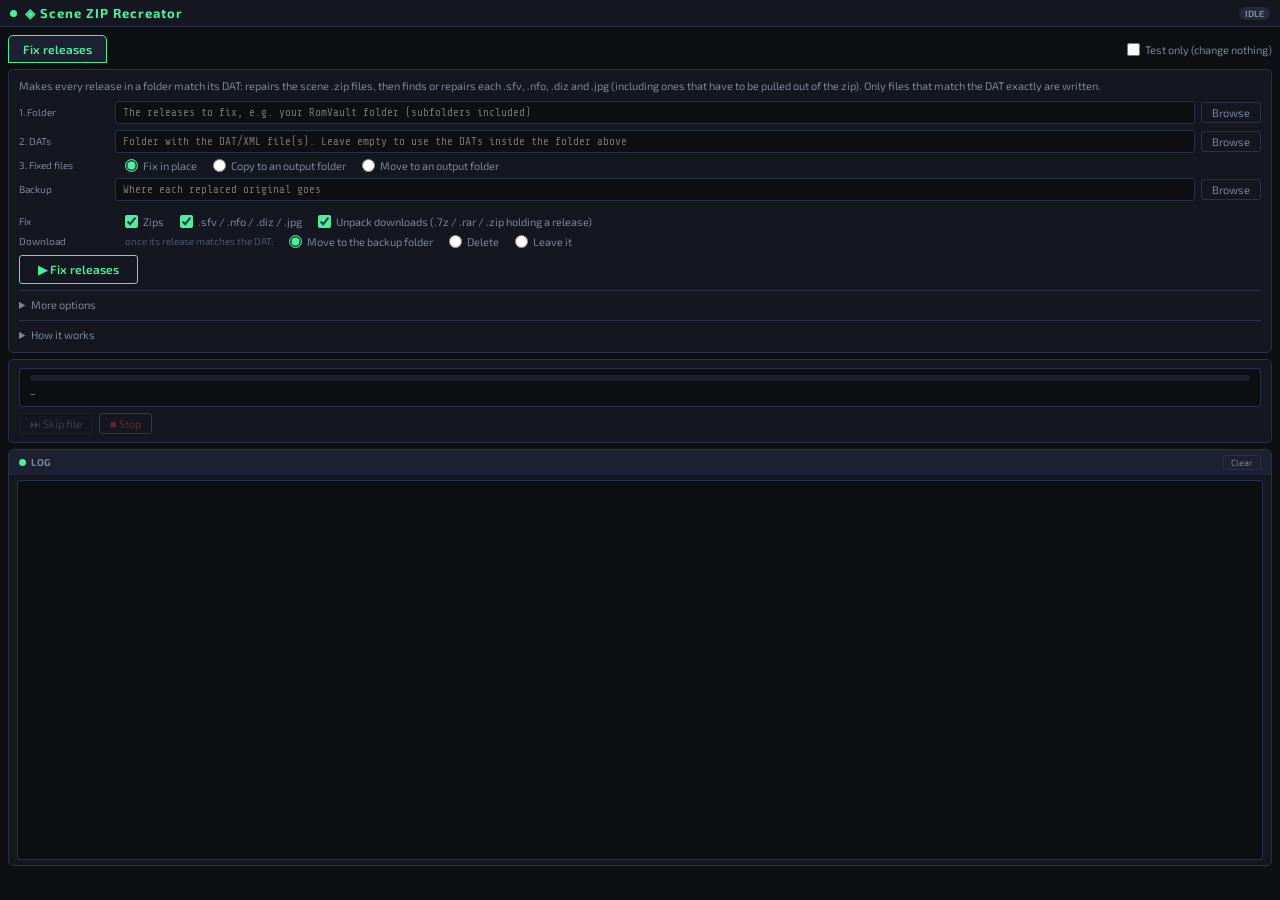
<file: gui/scene_recreator.html>
<!DOCTYPE html>
<html lang="en">
<head>
<meta charset="UTF-8">
<title>Scene ZIP Recreator</title>
<link href="https://fonts.googleapis.com/css2?family=Exo+2:wght@400;600;700&family=Share+Tech+Mono&display=swap" rel="stylesheet">
<style>
:root{
  --bg0:#0d0f12;--bg1:#141720;--bg2:#1c2030;--bg3:#252a3a;
  --acc:#4af0a0;--warn:#f0a030;--danger:#f04040;--info:#40a0f0;
  --text:#c8d0e0;--text2:#7a8498;--text3:#4a5468;--border:#2a3045;
  --font:'Exo 2',sans-serif;--mono:'Share Tech Mono',monospace;
}
*{box-sizing:border-box;margin:0;padding:0}
html,body{height:100%;overflow:hidden}
body{background:var(--bg0);color:var(--text);font-family:var(--font);font-size:12px;display:flex;flex-direction:column}
.titlebar{background:var(--bg1);border-bottom:1px solid var(--border);padding:5px 10px;display:flex;align-items:center;gap:8px;flex-shrink:0}
.titlebar-title{font-weight:700;font-size:13px;color:var(--acc);letter-spacing:1px;flex:1}
.main{flex:1;overflow-y:auto;padding:8px;display:flex;flex-direction:column;gap:6px}
.main::-webkit-scrollbar{width:6px}
.main::-webkit-scrollbar-thumb{background:var(--border);border-radius:3px}
.panel{background:var(--bg1);border:1px solid var(--border);border-radius:5px;overflow:hidden;flex-shrink:0}
.panel-hdr{background:var(--bg2);padding:5px 10px;font-size:10px;font-weight:700;color:var(--text2);display:flex;align-items:center;gap:5px;letter-spacing:.5px;text-transform:uppercase}
.panel-body{padding:8px 10px;display:flex;flex-direction:column;gap:6px}
.row{display:flex;align-items:center;gap:6px}
.lbl{font-size:10px;color:var(--text2);min-width:90px;flex-shrink:0}
.txt{flex:1;background:var(--bg0);border:1px solid var(--border);border-radius:3px;padding:4px 7px;color:var(--text);font-family:var(--mono);font-size:11px}
.txt:focus{outline:none;border-color:var(--acc)}
.btn{background:transparent;border:1px solid var(--border);border-radius:3px;padding:3px 10px;color:var(--text2);font-family:var(--font);font-size:11px;cursor:pointer;transition:all .12s;white-space:nowrap}
.btn:hover{border-color:var(--acc);color:var(--acc)}
.btn-acc{border-color:var(--acc);color:var(--acc)}
.btn-acc:hover{background:rgba(74,240,160,.1)}
.btn-danger{border-color:var(--danger);color:var(--danger)}
.btn-danger:hover{background:rgba(240,64,64,.1)}
.btn:disabled{opacity:.35;cursor:not-allowed;pointer-events:none}
.hint{font-size:10px;color:var(--text3);line-height:1.5}
.ref-item{display:flex;align-items:center;gap:6px}
.ref-item .txt{font-size:10px}
.ref-item .btn-remove{border-color:var(--danger);color:var(--danger);padding:3px 8px;flex-shrink:0}
.ref-item .btn-remove:hover{background:rgba(240,64,64,.1)}
.ref-empty{font-size:10px;color:var(--text3);font-style:italic;padding:2px 0}
.opt{display:flex;align-items:center;gap:5px;font-size:11px;cursor:pointer;color:var(--text2)}
.opt input{accent-color:var(--acc)}
.dot{width:7px;height:7px;border-radius:50%;background:var(--acc);flex-shrink:0}
.pill{font-size:9px;font-weight:700;padding:1px 6px;border-radius:8px;background:var(--bg3);color:var(--text2)}
.pill-run{background:rgba(64,160,240,.2);color:var(--info)}
.pill-ok{background:rgba(74,240,160,.2);color:var(--acc)}
.pill-err{background:rgba(240,64,64,.2);color:var(--danger)}
.prog-wrap{background:var(--bg0);border:1px solid var(--border);border-radius:3px;padding:6px 10px;display:flex;flex-direction:column;gap:5px}
.prog-bar-bg{height:6px;background:var(--bg2);border-radius:3px;overflow:hidden}
.prog-bar{height:100%;background:var(--acc);border-radius:3px;transition:width .5s}
.log-w{background:var(--bg0);border:1px solid var(--border);border-radius:3px;height:380px;overflow-y:auto;padding:3px 6px;font-family:var(--mono);font-size:10px;user-select:text;-webkit-user-select:text}
.log-w::-webkit-scrollbar{width:5px}
.log-w::-webkit-scrollbar-thumb{background:var(--border);border-radius:3px}
.ll{padding:1px 0;line-height:1.4;white-space:pre-wrap;word-break:break-word}
.ll-ok{color:var(--acc)}.ll-err{color:var(--danger)}.ll-warn{color:var(--warn)}.ll-dim{color:var(--text3)}.ll-info{color:var(--info)}
.stats-grid{display:grid;grid-template-columns:1fr 1fr 1fr 1fr;gap:6px}
.stat-box{background:var(--bg0);border:1px solid var(--border);border-radius:3px;padding:6px 8px;text-align:center}
.stat-box .num{font-size:16px;font-weight:700;font-family:var(--mono)}
.stat-box .lbl2{font-size:9px;color:var(--text3);text-transform:uppercase;margin-top:2px}
.stat-clickable{cursor:pointer;transition:all .12s}
.stat-clickable:hover{border-color:var(--acc)}
.stat-clickable.active{border-color:var(--acc);background:rgba(74,240,160,.06)}
.detail-list{background:var(--bg0);border:1px solid var(--border);border-radius:3px;max-height:220px;overflow-y:auto;padding:4px 8px;font-family:var(--mono);font-size:10px;user-select:text;-webkit-user-select:text}
.detail-list::-webkit-scrollbar{width:5px}
.detail-list::-webkit-scrollbar-thumb{background:var(--border);border-radius:3px}
.detail-row{padding:2px 0;border-bottom:1px solid var(--border);line-height:1.4}
.detail-row:last-child{border-bottom:none}
.detail-row .fname{color:var(--text)}
.detail-row .meta{color:var(--text3);margin-left:6px}
.detail-empty{font-size:10px;color:var(--text3);font-style:italic;padding:6px}
.tabs{display:flex;align-items:center;gap:4px;flex-shrink:0}
.tab{background:var(--bg1);border:1px solid var(--border);border-radius:5px 5px 0 0;padding:6px 14px;color:var(--text2);font-family:var(--font);font-size:12px;font-weight:600;cursor:pointer}
.tab:hover{color:var(--acc)}
.tab.on{color:var(--acc);border-color:var(--acc);background:var(--bg2)}
.tab-dry{margin-left:auto}
.lede{font-size:11px;color:var(--text2);line-height:1.5}
.btn-big{padding:6px 18px;font-size:12px;font-weight:600}
details.more{border-top:1px solid var(--border);padding-top:4px}
details.more summary{cursor:pointer;font-size:11px;color:var(--text2);padding:3px 0;user-select:none}
details.more summary:hover{color:var(--acc)}
.more-body{display:flex;flex-direction:column;gap:6px;padding:6px 0 2px 0}
</style>
</head>
<body>

<div class="titlebar">
  <div class="dot"></div>
  <div class="titlebar-title">◈ Scene ZIP Recreator</div>
  <span id="pill" class="pill">IDLE</span>
</div>

<div class="main">
  <!-- Two jobs, one tab each. Only the folders a run needs are shown;
       every tuning option sits under "More options", every explanation
       under "How it works". Element ids are unchanged. -->
  <div class="tabs">
    <span class="tab on" style="cursor:default">Fix releases</span>
    <label class="opt tab-dry" title="Detect and report only. Nothing is written, copied, moved or replaced."><input type="checkbox" id="dry_run"> Test only (change nothing)</label>
  </div>

  <!-- One run: zips first, then .sfv/.nfo/.diz/.jpg, against the same DATs -->
  <div class="panel" id="pane-all">
    <div class="panel-body">
      <div class="lede">Makes every release in a folder match its DAT: repairs the scene .zip files, then finds or repairs each .sfv, .nfo, .diz and .jpg (including ones that have to be pulled out of the zip). Only files that match the DAT exactly are written.</div>
      <div class="row">
        <span class="lbl">1. Folder</span>
        <input class="txt" id="folder" placeholder="The releases to fix, e.g. your RomVault folder (subfolders included)" oninput="updateModeRows()"/>
        <button class="btn" onclick="browseInto('folder')">Browse</button>
      </div>
      <div class="row">
        <span class="lbl">2. DATs</span>
        <input class="txt" id="dat_dir" placeholder="Folder with the DAT/XML file(s). Leave empty to use the DATs inside the folder above"/>
        <button class="btn" onclick="browseInto('dat_dir')">Browse</button>
      </div>
      <div class="row" style="gap:16px;flex-wrap:wrap">
        <span class="lbl">3. Fixed files</span>
        <label class="opt"><input type="radio" name="out_mode" id="mode_inplace" value="inplace" checked onchange="updateModeRows()"> Fix in place</label>
        <label class="opt"><input type="radio" name="out_mode" id="mode_copy" value="copy" onchange="updateModeRows()"> Copy to an output folder</label>
        <label class="opt"><input type="radio" name="out_mode" id="mode_move" value="move" onchange="updateModeRows()"> Move to an output folder</label>
      </div>
      <div class="row" id="row-dst" style="display:none">
        <span class="lbl">Output</span>
        <input class="txt" id="dst" placeholder="Where fixed and confirmed files go, one folder per release (must be outside the folder above)"/>
        <button class="btn" onclick="browseInto('dst')">Browse</button>
      </div>
      <div class="row" id="row-backup">
        <span class="lbl">Backup</span>
        <input class="txt" id="sc_backup" placeholder="Where each replaced original goes"/>
        <button class="btn" onclick="browseInto('sc_backup')">Browse</button>
      </div>
      <div class="hint" id="mode-hint" style="margin:-2px 0 4px 96px"></div>
      <div class="row" style="gap:16px">
        <span class="lbl">Fix</span>
        <label class="opt"><input type="checkbox" id="fix_zips" checked> Zips</label>
        <label class="opt"><input type="checkbox" id="fix_sidecars" checked> .sfv / .nfo / .diz / .jpg</label>
        <label class="opt" title="A download that holds the whole release (its zip or rar set plus the nfo/sfv) inside one more .7z, .rar or .zip is unpacked first, then fixed"><input type="checkbox" id="unwrap" checked onchange="updateModeRows()"> Unpack downloads (.7z / .rar / .zip holding a release)</label>
      </div>
      <div class="row" id="row-wrap" style="gap:16px;flex-wrap:wrap">
        <span class="lbl">Download</span>
        <span class="hint" style="margin:0">once its release matches the DAT:</span>
        <label class="opt"><input type="radio" name="wrapper_after" id="wrap_backup" value="backup" checked> Move to the backup folder</label>
        <label class="opt"><input type="radio" name="wrapper_after" id="wrap_delete" value="delete"> Delete</label>
        <label class="opt"><input type="radio" name="wrapper_after" id="wrap_keep" value="keep"> Leave it</label>
      </div>
      <div class="row" style="gap:6px">
        <button class="btn btn-acc btn-big" id="btn-start" onclick="startRun()">▶ Fix releases</button>
      </div>

      <details class="more">
        <summary>More options</summary>
        <div class="more-body">
          <div class="row" style="align-items:flex-start">
            <span class="lbl" style="padding-top:4px">Reference folders</span>
            <div style="flex:1;display:flex;flex-direction:column;gap:4px">
              <div id="ref-list" style="display:flex;flex-direction:column;gap:4px"></div>
              <button class="btn" style="align-self:flex-start" onclick="addRefFolder()">+ Add reference folder</button>
              <div class="hint">Optional: folders of known-good zips from the same groups. They teach the tool each group's settings, so zip fixes are found faster.</div>
            </div>
          </div>
          <div class="row">
            <span class="lbl">Sidecar folders</span>
            <input class="txt" id="sidecar_dirs" placeholder="Optional, e.g. Q:\RomRoot: where the releases' real .nfo/.diz live, looked up by release name (separate several with ;)"/>
            <button class="btn" onclick="addSidecarDir()">+ Add</button>
          </div>
          <div class="row">
            <span class="lbl">Extras</span>
            <input class="txt" id="sc_extras" placeholder="Optional: folders of loose sidecars, or zips / rars / 7z of them, read in full (separate several with ;)"/>
            <button class="btn" onclick="browseScExtras()">+ Add</button>
          </div>
          <div class="row" style="gap:8px">
            <span class="lbl">Time per zip</span>
            <input class="txt" id="zip_budget_s" value="120" style="width:60px;flex:none;text-align:right"/>
            <span style="font-size:10px;color:var(--text2)">seconds (0 = no limit)</span>
          </div>
          <label class="opt"><input type="checkbox" id="use_rsr_store" checked> Check the RSR store first (rebuilds any zip RSR has captured, byte-exact; also a sidecar source)</label>
          <label class="opt"><input type="checkbox" id="deep_search" checked> Deep search (slower; tries every compression setting and zipper)</label>
          <label class="opt"><input type="checkbox" id="sidecar_revision" checked> Put back the real .nfo/.diz when the one inside a zip was edited</label>
          <label class="opt"><input type="checkbox" id="auto_retry" checked> Retry unresolved zips without suspect reference zips</label>
          <div class="row" style="gap:8px">
            <label class="opt" style="flex:1"><input type="checkbox" id="use_fp_db" checked> Remember what each group's zips look like between runs</label>
            <button class="btn btn-danger" style="padding:1px 8px;font-size:9px" onclick="resetFingerprintDb()">Forget</button>
          </div>
          <label class="opt"><input type="checkbox" id="sc_add_missing" checked> Add sidecars the DAT lists but the release is missing</label>
          <label class="opt"><input type="checkbox" id="sc_make_sfv" checked> Make an .sfv when no copy can be found or repaired</label>
          <label class="opt"><input type="checkbox" id="sc_update_rsr" checked> Update the RSR store with the matched sidecars (old .rsr backed up)</label>
          <label class="opt"><input type="checkbox" id="sc_use_extras" checked> Look in the srrdb extras store</label>
          <label class="opt"><input type="checkbox" id="sc_use_srrdb" checked> Use srrdb online when nothing local has it</label>
        </div>
      </details>

      <details class="more">
        <summary>How it works</summary>
        <div class="more-body">
          <div class="hint">
        <strong style="color:var(--acc)">One run, two steps, the DAT is the only judge.</strong>
        Step 1 checks every .zip in the folder against the DATs and repairs the ones that differ. Step 2 matches
        each release folder to its DAT entry (by folder name, or by its archive names) and makes every .sfv/.nfo/.diz/.jpg
        the DAT lists right. A file is only written when its size, CRC32 and the DAT's MD5/SHA1 all match.
      </div>
          <div class="hint">
        <strong>Fix in place</strong> (for a RomVault folder): a fixed file is written beside the wrong one and read back,
        then the wrong one is moved to the Backup folder (same sub-path, never overwriting an older backup) and the fixed
        copy takes its place. Nothing is deleted. Files that are already right are not touched. The default backup folder
        sits <em>beside</em> the folder, not inside it, so RomVault never sees the old copies as unknown files.
        Zips are fixed first, so an .nfo/.diz the DAT wants loose can then be taken out of the corrected zip.
      </div>
          <div class="hint">
        <strong>Copy / Move</strong>: the folder is left as it is; every fixed or already-right file goes to
        <code>Output\&lt;release&gt;\</code>, with the release's other files that match the DAT (rar volumes and the like).
        In Move mode the originals are removed only after both steps have finished, so step 2 can still read the zips
        and loose sidecars step 1 used. Files that cannot be fixed always stay where they are.
      </div>
          <div class="hint">
        Zip repairs, in order: the RSR store (a captured release rebuilds byte-exact) &rarr; a verified loose .nfo/.diz put into
        the zip &rarr; the real text of an edited .nfo/.diz &rarr; a sidecar the zip lost &rarr; the group's learned settings from
        reference zips &rarr; comment strip, truncation, line endings, junk removal, compression variants, faithful rebuild,
        heuristic junk removal, strip to essentials &rarr; foreign-packer diagnosis. Sidecar sources, in order: wrong copies in
        the folder, repaired &rarr; inside the release's own zip/rar/7z &rarr; the Extras folders &rarr; the RSR store and
        srrdb extras store &rarr; srrdb &rarr; a made .sfv (the DAT's CRCs in the group's own layout). A CSV report of the sidecar
        step goes to <code>reports/</code>.
      </div>
        </div>
      </details>
    </div>
  </div>

  <!-- Progress (both jobs) -->
  <div class="panel">
    <div class="panel-body">
      <div class="prog-wrap">
        <div class="prog-bar-bg"><div class="prog-bar" id="prog-bar" style="width:0%"></div></div>
        <div style="font-size:10px;font-family:var(--mono);color:var(--text2);margin-top:3px" id="prog-label">—</div>
      </div>
      <div class="row" style="gap:6px">
        <button class="btn" id="btn-skip" onclick="skipFile()" disabled>⏭ Skip file</button>
        <button class="btn btn-danger" id="btn-stop" onclick="stopRun()" disabled>■ Stop</button>
      </div>
    </div>
  </div>
  <!-- Stats (shown after run) -->
  <div class="panel" id="stats-panel" style="display:none">
    <div class="panel-hdr">
      <div class="dot" style="background:var(--acc)"></div>Results <span style="font-size:9px;color:var(--text3);font-weight:400;text-transform:none;margin-left:6px">(click a box for details)</span>
      <button class="btn" style="margin-left:auto;padding:1px 7px;font-size:9px" onclick="clearResults()">Clear</button>
    </div>
    <div class="panel-body">
      <div class="stats-grid" id="zip-stats">
        <div class="stat-box stat-clickable" data-cat="already_match"><div class="num" id="st-match" style="color:var(--acc)">0</div><div class="lbl2">Already Match</div></div>
        <div class="stat-box stat-clickable" data-cat="fixed"><div class="num" id="st-fixed" style="color:var(--info)">0</div><div class="lbl2">Fixed</div></div>
        <div class="stat-box stat-clickable" data-cat="unresolved"><div class="num" id="st-unresolved" style="color:var(--danger)">0</div><div class="lbl2">Unresolved</div></div>
        <div class="stat-box stat-clickable" data-cat="foreign_packer"><div class="num" id="st-foreign" style="color:var(--warn)">0</div><div class="lbl2">Foreign Packer</div></div>
        <div class="stat-box stat-clickable" data-cat="no_dat_entry"><div class="num" id="st-nodat" style="color:var(--text3)">0</div><div class="lbl2">No DAT Entry</div></div>
        <div class="stat-box stat-clickable" data-cat="leftovers_only"><div class="num" id="st-leftovers" style="color:var(--warn)">0</div><div class="lbl2">Leftovers Only</div></div>
        <div class="stat-box stat-clickable" data-cat="skipped"><div class="num" id="st-skipped" style="color:var(--warn)">0</div><div class="lbl2">Skipped</div></div>
        <div class="stat-box stat-clickable" data-cat="sidecar_matched"><div class="num" id="st-sidecar-match" style="color:var(--acc)">0</div><div class="lbl2">Sidecar Match</div></div>
        <div class="stat-box stat-clickable" data-cat="sidecar_fixed"><div class="num" id="st-sidecar-fixed" style="color:var(--info)">0</div><div class="lbl2">Sidecar Fixed</div></div>
      </div>
      <div id="stat-detail" style="display:none;margin-top:8px"></div>
      <div id="sc-stats" style="display:none;margin-top:10px">
        <div style="font-size:10px;color:var(--text2);margin-bottom:4px">.sfv / .nfo / .diz / .jpg</div>
        <div class="stats-grid">
          <div class="stat-box"><div class="num" id="sc-st-ok" style="color:var(--acc)">0</div><div class="lbl2">Already Right</div></div>
          <div class="stat-box stat-clickable" data-cat="sc_fixed"><div class="num" id="sc-st-fixed" style="color:var(--info)">0</div><div class="lbl2">Fixed</div></div>
          <div class="stat-box stat-clickable" data-cat="sc_added"><div class="num" id="sc-st-added" style="color:var(--info)">0</div><div class="lbl2">Added</div></div>
          <div class="stat-box stat-clickable" data-cat="sc_not_found"><div class="num" id="sc-st-nf" style="color:var(--danger)">0</div><div class="lbl2">Not Found</div></div>
          <div class="stat-box stat-clickable" data-cat="sc_extra"><div class="num" id="sc-st-extra" style="color:var(--text3)">0</div><div class="lbl2">Not In DAT</div></div>
        </div>
        <div id="sc-detail" style="display:none;margin-top:8px"></div>
      </div>
    </div>
  </div>

  <!-- Log -->
  <div class="panel">
    <div class="panel-hdr">
      <div class="dot"></div>Log
      <button class="btn" style="margin-left:auto;padding:1px 7px;font-size:9px" onclick="clearLog()">Clear</button>
    </div>
    <div class="panel-body" style="padding:5px 8px">
      <div class="log-w" id="log"></div>
    </div>
  </div>

</div>

<script>
let refFolders = [];
let lastDetails = {};

window.addEventListener('pywebviewready', async () => {
  const cfg = await window.pywebview.api.load_config();
  const fld = cfg.folder || cfg.src || cfg.sc_folder || '';
  if (fld) document.getElementById('folder').value = fld;
  if (cfg.dat_dir) document.getElementById('dat_dir').value = cfg.dat_dir;
  if (cfg.dst)      document.getElementById('dst').value = cfg.dst;
  if (cfg.dry_run)  document.getElementById('dry_run').checked = cfg.dry_run;
  if (cfg.use_fingerprint_db === false) document.getElementById('use_fp_db').checked = false;
  if (cfg.auto_retry_excluding_suspect_refs === false) document.getElementById('auto_retry').checked = false;
  if (cfg.deep_search === false) document.getElementById('deep_search').checked = false;
  if (cfg.use_rsr_store === false) document.getElementById('use_rsr_store').checked = false;
  if (cfg.sidecar_revision === false) document.getElementById('sidecar_revision').checked = false;
  if (Array.isArray(cfg.sidecar_dirs)) document.getElementById('sidecar_dirs').value = cfg.sidecar_dirs.join('; ');
  if (cfg.zip_budget_s !== undefined) document.getElementById('zip_budget_s').value = cfg.zip_budget_s;
  const om = cfg.output_mode || 'inplace';
  const omEl = document.getElementById('mode_' + om);
  if (omEl) omEl.checked = true;
  if (cfg.fix_zips === false) document.getElementById('fix_zips').checked = false;
  if (cfg.fix_sidecars === false) document.getElementById('fix_sidecars').checked = false;
  if (cfg.unwrap === false) document.getElementById('unwrap').checked = false;
  const wa = document.getElementById('wrap_' + (cfg.wrapper_after || 'backup'));
  if (wa) wa.checked = true;

  // Load reference folders — supports the new list format and the
  // older single ref_dir key for backwards compatibility with configs
  // saved before multi-folder support was added.
  if (Array.isArray(cfg.ref_dirs)) {
    refFolders = cfg.ref_dirs.filter(Boolean);
  } else if (cfg.ref_dir) {
    refFolders = [cfg.ref_dir];
  }
  renderRefFolders();
  if (cfg.sc_extras) document.getElementById('sc_extras').value = cfg.sc_extras;
  if (cfg.sc_backup) document.getElementById('sc_backup').value = cfg.sc_backup;
  if (cfg.sc_make_sfv === false) document.getElementById('sc_make_sfv').checked = false;
  if (cfg.sc_update_rsr === false) document.getElementById('sc_update_rsr').checked = false;
  if (cfg.sc_add_missing === false) document.getElementById('sc_add_missing').checked = false;
  if (cfg.sc_use_extras === false) document.getElementById('sc_use_extras').checked = false;
  if (cfg.sc_use_srrdb === false) document.getElementById('sc_use_srrdb').checked = false;

  updateModeRows();
  // Wire up the clickable stat boxes once, at load time
  document.querySelectorAll('.stat-clickable').forEach(box => {
    box.addEventListener('click', () => showStatDetail(box.dataset.cat, box));
  });
});

window.srEvent = function(event, data) {
  if (event === 'log') {
    addLog(data.msg, data.cls);
  } else if (event === 'progress') {
    document.getElementById('prog-bar').style.width = data.pct + '%';
    document.getElementById('prog-label').textContent = data.label || '—';
  } else if (event === 'status') {
    const pill = document.getElementById('pill');
    const bst  = document.getElementById('btn-start');
    const bsp  = document.getElementById('btn-stop');
    const bsk  = document.getElementById('btn-skip');
    if (data.state === 'running') {
      pill.textContent = 'RUNNING'; pill.className = 'pill pill-run';
      bst.disabled = true; bsp.disabled = false; bsk.disabled = false;
      document.getElementById('stats-panel').style.display = 'none';
      document.getElementById('stat-detail').style.display = 'none';
    } else if (data.state === 'done') {
      pill.textContent = 'DONE'; pill.className = 'pill pill-ok';
      bst.disabled = false; bsp.disabled = true; bsk.disabled = true;
      lastDetails = data.details || {};
      if (data.mode === 'all') {
        const z = data.stats || {}, s = data.sc_stats || {};
        document.getElementById('stats-panel').style.display = '';
        document.getElementById('zip-stats').style.display = data.has_zips ? '' : 'none';
        document.getElementById('st-match').textContent = z.already_match ?? 0;
        document.getElementById('st-fixed').textContent = z.fixed ?? 0;
        document.getElementById('st-unresolved').textContent = z.unresolved ?? 0;
        document.getElementById('st-foreign').textContent = z.foreign_packer ?? 0;
        document.getElementById('st-nodat').textContent = z.no_dat_entry ?? 0;
        document.getElementById('st-leftovers').textContent = z.leftovers_only ?? 0;
        document.getElementById('st-skipped').textContent = z.skipped ?? 0;
        document.getElementById('st-sidecar-match').textContent = z.sidecar_matched ?? 0;
        document.getElementById('st-sidecar-fixed').textContent = z.sidecar_fixed ?? 0;
        document.getElementById('sc-stats').style.display = data.has_sidecars ? '' : 'none';
        document.getElementById('sc-st-ok').textContent = s.ok ?? 0;
        document.getElementById('sc-st-fixed').textContent = s.fixed ?? 0;
        document.getElementById('sc-st-added').textContent = s.added ?? 0;
        document.getElementById('sc-st-nf').textContent = s.not_found ?? 0;
        document.getElementById('sc-st-extra').textContent = (lastDetails.sc_extra || []).length;
        document.getElementById('sc-detail').style.display = 'none';
      } else if (data.mode === 'sidecars') {
        const s = data.stats || {};
        document.getElementById('sc-stats').style.display = '';
        document.getElementById('sc-st-ok').textContent = s.ok ?? 0;
        document.getElementById('sc-st-fixed').textContent = s.fixed ?? 0;
        document.getElementById('sc-st-added').textContent = s.added ?? 0;
        document.getElementById('sc-st-nf').textContent = s.not_found ?? 0;
        document.getElementById('sc-st-extra').textContent = (lastDetails.sc_extra || []).length;
        document.getElementById('sc-detail').style.display = 'none';
      } else if (data.stats) {
        document.getElementById('stats-panel').style.display = '';
        document.getElementById('st-match').textContent = data.stats.already_match ?? 0;
        document.getElementById('st-fixed').textContent = data.stats.fixed ?? 0;
        document.getElementById('st-unresolved').textContent = data.stats.unresolved ?? 0;
        document.getElementById('st-foreign').textContent = data.stats.foreign_packer ?? 0;
        document.getElementById('st-nodat').textContent = data.stats.no_dat_entry ?? 0;
        document.getElementById('st-leftovers').textContent = data.stats.leftovers_only ?? 0;
        document.getElementById('st-skipped').textContent = data.stats.skipped ?? 0;
        document.getElementById('st-sidecar-match').textContent = data.stats.sidecar_matched ?? 0;
        document.getElementById('st-sidecar-fixed').textContent = data.stats.sidecar_fixed ?? 0;
      }
      document.querySelectorAll('.stat-clickable').forEach(b => b.classList.remove('active'));
      document.getElementById('stat-detail').style.display = 'none';
    } else {
      pill.textContent = 'ERROR'; pill.className = 'pill pill-err';
      bst.disabled = false; bsp.disabled = true; bsk.disabled = true;
    }
  }
};

function showStatDetail(cat, boxEl) {
  const detailEl = document.getElementById(boxEl.closest('#sc-stats') ? 'sc-detail' : 'stat-detail');
  const alreadyActive = boxEl.classList.contains('active');
  document.querySelectorAll('.stat-clickable').forEach(b => b.classList.remove('active'));

  if (alreadyActive) {
    // Clicking the same box again collapses the detail view
    detailEl.style.display = 'none';
    return;
  }

  boxEl.classList.add('active');
  const items = lastDetails[cat] || [];
  detailEl.innerHTML = '';

  // Build the plain-text lines once, shared by both the on-screen
  // rows and the copy button, so what gets copied always matches
  // exactly what's displayed
  const lines = items.map(item => {
    const metaParts = [];
    if (item.technique) metaParts.push('via ' + item.technique);
    if (item.was) metaParts.push(item.was);
    if (item.game_name) metaParts.push(item.game_name);
    if (item.in_zip) metaParts.push('extracted from zip');
    if (item.diagnosis) metaParts.push(item.diagnosis);
    if (item.entries) metaParts.push('contains: ' + item.entries.join(', '));
    const fname = item.file || '(unknown)';
    return metaParts.length ? `${fname} — ${metaParts.join(' — ')}` : fname;
  });

  const headerRow = document.createElement('div');
  headerRow.style.display = 'flex';
  headerRow.style.alignItems = 'center';
  headerRow.style.gap = '8px';
  headerRow.style.marginBottom = '4px';

  const header = document.createElement('div');
  header.style.fontSize = '10px';
  header.style.color = 'var(--text2)';
  header.style.flex = '1';
  header.textContent = items.length + ' file' + (items.length === 1 ? '' : 's');
  headerRow.appendChild(header);

  if (items.length > 0) {
    const copyBtn = document.createElement('button');
    copyBtn.className = 'btn';
    copyBtn.style.padding = '1px 8px';
    copyBtn.style.fontSize = '9px';
    copyBtn.textContent = '⎘ Copy';
    copyBtn.onclick = async () => {
      const text = lines.join('\n');
      try {
        if (navigator.clipboard && navigator.clipboard.writeText) {
          await navigator.clipboard.writeText(text);
        } else {
          // Fallback for webview environments without the Clipboard API
          const ta = document.createElement('textarea');
          ta.value = text;
          ta.style.position = 'fixed';
          ta.style.left = '-9999px';
          document.body.appendChild(ta);
          ta.select();
          document.execCommand('copy');
          document.body.removeChild(ta);
        }
        copyBtn.textContent = '✓ Copied';
      } catch (e) {
        copyBtn.textContent = '✕ Failed';
      }
      setTimeout(() => { copyBtn.textContent = '⎘ Copy'; }, 1500);
    };
    headerRow.appendChild(copyBtn);
  }

  // Move/Copy to folder — only offered where items carry a 'path'
  // (currently just leftovers-only files), since these are the
  // original on-disk files being relocated as-is, not a rebuilt
  // result tied to the normal output folder
  if (items.length > 0 && items.some(item => item.path)) {
    const moveBtn = document.createElement('button');
    moveBtn.className = 'btn';
    moveBtn.style.padding = '1px 8px';
    moveBtn.style.fontSize = '9px';
    moveBtn.textContent = '→ Move to folder';
    moveBtn.onclick = () => relocateDetailFiles(cat, true);
    headerRow.appendChild(moveBtn);

    const copyToBtn = document.createElement('button');
    copyToBtn.className = 'btn';
    copyToBtn.style.padding = '1px 8px';
    copyToBtn.style.fontSize = '9px';
    copyToBtn.textContent = '⎘ Copy to folder';
    copyToBtn.onclick = () => relocateDetailFiles(cat, false);
    headerRow.appendChild(copyToBtn);
  }
  detailEl.appendChild(headerRow);

  const list = document.createElement('div');
  list.className = 'detail-list';
  if (items.length === 0) {
    const empty = document.createElement('div');
    empty.className = 'detail-empty';
    empty.textContent = 'No files in this category.';
    list.appendChild(empty);
  } else {
    items.forEach(item => {
      const row = document.createElement('div');
      row.className = 'detail-row';
      const fname = document.createElement('span');
      fname.className = 'fname';
      fname.textContent = item.file || '(unknown)';
      row.appendChild(fname);

      const metaParts = [];
      if (item.technique) metaParts.push('via ' + item.technique);
      if (item.was) metaParts.push(item.was);
      if (item.game_name) metaParts.push(item.game_name);
      if (item.in_zip) metaParts.push('extracted from zip');
      if (item.diagnosis) metaParts.push(item.diagnosis);
      if (item.entries) metaParts.push('contains: ' + item.entries.join(', '));
      if (metaParts.length) {
        const meta = document.createElement('span');
        meta.className = 'meta';
        meta.textContent = metaParts.join(' — ');
        row.appendChild(meta);
      }
      list.appendChild(row);
    });
  }
  detailEl.appendChild(list);
  detailEl.style.display = '';
}


async function browseInto(id) {
  const p = await window.pywebview.api.browse_folder();
  if (p) { document.getElementById(id).value = p; updateModeRows(); }
}
function outMode() {
  const el = document.querySelector('input[name="out_mode"]:checked');
  return el ? el.value : 'inplace';
}
async function updateModeRows() {
  const m = outMode();
  document.getElementById('row-dst').style.display = m === 'inplace' ? 'none' : '';
  document.getElementById('row-backup').style.display = '';
  const folder = document.getElementById('folder').value.trim();
  let def = '';
  try { def = folder ? await window.pywebview.api.default_backup_dir(folder) : ''; } catch (e) {}
  document.getElementById('sc_backup').placeholder = def
    ? 'Empty = ' + def : 'Where each replaced original goes (empty = beside the folder)';
  const hint = {
    inplace: 'Fixed files replace the wrong ones where they are. Every replaced original is moved to the backup folder first; nothing is deleted.',
    copy: 'The folder is not changed. Fixed and already-right files are copied to the output folder, one folder per release.',
    move: 'Like copy, then the originals that reached the output are removed at the end of the run. Wrong originals go to the backup folder.',
  }[m];
  document.getElementById('mode-hint').textContent = hint;
  // copy mode never changes the folder, so the download is always left
  const uw = document.getElementById('unwrap').checked;
  document.getElementById('row-wrap').style.display = (uw && m !== 'copy') ? '' : 'none';
}
function wrapperAfter() {
  const el = document.querySelector('input[name="wrapper_after"]:checked');
  return el ? el.value : 'backup';
}
async function addRefFolder() {
  const p = await window.pywebview.api.browse_folder();
  if (p && !refFolders.includes(p)) {
    refFolders.push(p);
    renderRefFolders();
  }
}
function removeRefFolder(index) {
  refFolders.splice(index, 1);
  renderRefFolders();
}
function renderRefFolders() {
  const list = document.getElementById('ref-list');
  list.innerHTML = '';
  if (refFolders.length === 0) {
    const d = document.createElement('div');
    d.className = 'ref-empty';
    d.textContent = 'No reference folders added — fingerprinting is skipped if none are set.';
    list.appendChild(d);
    return;
  }
  refFolders.forEach((folder, i) => {
    const row = document.createElement('div');
    row.className = 'ref-item';
    const input = document.createElement('input');
    input.className = 'txt';
    input.value = folder;
    input.readOnly = true;
    const btn = document.createElement('button');
    btn.className = 'btn btn-remove';
    btn.textContent = '✕';
    btn.onclick = () => removeRefFolder(i);
    row.appendChild(input);
    row.appendChild(btn);
    list.appendChild(row);
  });
}
async function startRun() {
  const folder = document.getElementById('folder').value.trim();
  const output_mode = outMode();
  const dst = document.getElementById('dst').value.trim();
  const dry_run = document.getElementById('dry_run').checked;
  if (!folder) { addLog('Select the folder to fix.', 'warn'); return; }
  if (output_mode !== 'inplace' && !dry_run && !dst) { addLog('Select an output folder (or pick "Fix in place").', 'warn'); return; }
  const run_cfg = {
    folder, output_mode, dst, dry_run,
    dat_dir: document.getElementById('dat_dir').value.trim(),
    backup_dir: document.getElementById('sc_backup').value.trim(),
    fix_zips: document.getElementById('fix_zips').checked,
    fix_sidecars: document.getElementById('fix_sidecars').checked,
    unwrap: document.getElementById('unwrap').checked,
    wrapper_after: wrapperAfter(),
    ref_dirs: refFolders.slice(),
    use_fingerprint_db: document.getElementById('use_fp_db').checked,
    auto_retry_excluding_suspect_refs: document.getElementById('auto_retry').checked,
    deep_search: document.getElementById('deep_search').checked,
    use_rsr_store: document.getElementById('use_rsr_store').checked,
    zip_budget_s: Math.max(0, parseFloat(document.getElementById('zip_budget_s').value) || 0),
    sidecar_revision: document.getElementById('sidecar_revision').checked,
    sidecar_dirs: sidecarDirs(),
    ...sidecarFields() };
  if (output_mode === 'inplace' && !dry_run) {
    const del = run_cfg.unwrap && run_cfg.wrapper_after === 'delete';
    const ok = confirm('Fix in place:\n' + folder + '\n\nWrong files that can be fixed are replaced. ' +
      'Each replaced original is moved to the backup folder first.' +
      (run_cfg.unwrap ? '\n\nDownloads holding a release are unpacked beside themselves; once the release ' +
        'matches the DAT the download is ' + (del ? 'DELETED.' : run_cfg.wrapper_after === 'keep' ?
        'left where it is.' : 'moved to the backup folder.') : '') + '\n\nGo ahead?');
    if (!ok) return;
  }
  await window.pywebview.api.save_config(run_cfg);
  document.getElementById('prog-bar').style.width = '0%';
  document.getElementById('prog-label').textContent = '—';
  await window.pywebview.api.start_all_run(run_cfg);
}

function sidecarDirs() {
  return document.getElementById('sidecar_dirs').value.split(';').map(s => s.trim()).filter(Boolean);
}
async function addSidecarDir() {
  const p = await window.pywebview.api.browse_folder();
  if (!p) return;
  const dirs = sidecarDirs();
  if (!dirs.includes(p)) dirs.push(p);
  document.getElementById('sidecar_dirs').value = dirs.join('; ');
}

// Sidecar-fixer settings, saved with every run so neither run drops the other's
function sidecarFields() {
  return {
    sc_extras: document.getElementById('sc_extras').value.trim(),
    sc_backup: document.getElementById('sc_backup').value.trim(),
    sc_add_missing: document.getElementById('sc_add_missing').checked,
    sc_make_sfv: document.getElementById('sc_make_sfv').checked,
    sc_update_rsr: document.getElementById('sc_update_rsr').checked,
    sc_use_extras: document.getElementById('sc_use_extras').checked,
    sc_use_srrdb: document.getElementById('sc_use_srrdb').checked,
  };
}
async function browseScExtras() {
  const p = await window.pywebview.api.browse_folder();
  if (!p) return;
  const el = document.getElementById('sc_extras');
  const dirs = el.value.split(';').map(s => s.trim()).filter(Boolean);
  if (!dirs.includes(p)) dirs.push(p);
  el.value = dirs.join('; ');
}
async function stopRun() {
  document.getElementById('btn-stop').disabled = true;
  document.getElementById('btn-skip').disabled = true;
  await window.pywebview.api.stop_run();
}

async function skipFile() {
  await window.pywebview.api.skip_current_file();
}

async function resetFingerprintDb() {
  const ok = confirm(
    'Delete the fingerprint database? Every learned release-group convention ' +
    'will be forgotten, and the next reference scan will start completely fresh ' +
    '(slower, but harmless — references are re-verified the same safe way either way).'
  );
  if (!ok) return;
  await window.pywebview.api.reset_fingerprint_db();
}

async function relocateDetailFiles(cat, move) {
  const items = (lastDetails[cat] || []).filter(item => item.path);
  if (items.length === 0) return;

  const dest = await window.pywebview.api.browse_folder();
  if (!dest) return;

  const verb = move ? 'move' : 'copy';
  const ok = confirm(
    `${move ? 'Move' : 'Copy'} ${items.length} file${items.length === 1 ? '' : 's'} to:\n${dest}` +
    (move ? '\n\nThis removes them from the original scan folder.' : '')
  );
  if (!ok) return;

  const paths = items.map(item => item.path);
  const result = await window.pywebview.api.relocate_files(paths, dest, move);
  if (result) {
    const done = move ? result.moved : result.copied;
    const failedCount = (result.failed || []).length;
    addLog(
      `${move ? 'Moved' : 'Copied'} ${done} file(s) to ${dest}` +
      (failedCount ? ` — ${failedCount} failed (see log above)` : ''),
      failedCount ? 'warn' : 'ok'
    );
  }
}

function addLog(msg, cls) {
  if (msg === undefined || msg === null) return;
  const log = document.getElementById('log');
  const d = document.createElement('div');
  d.className = 'll' + (cls ? ' ll-' + cls : '');
  d.textContent = msg === '' ? '' : '[' + new Date().toLocaleTimeString('en-GB') + '] ' + msg;
  log.appendChild(d);
  while (log.childElementCount > 3000) log.removeChild(log.firstChild);
  log.scrollTop = log.scrollHeight;
}
function clearLog() { document.getElementById('log').innerHTML = ''; }

function clearResults() {
  document.getElementById('stats-panel').style.display = 'none';
  document.getElementById('stat-detail').style.display = 'none';
  document.getElementById('stat-detail').innerHTML = '';
  document.querySelectorAll('.stat-clickable').forEach(b => b.classList.remove('active'));
  lastDetails = {};
}
</script>
</body>
</html>
</file>
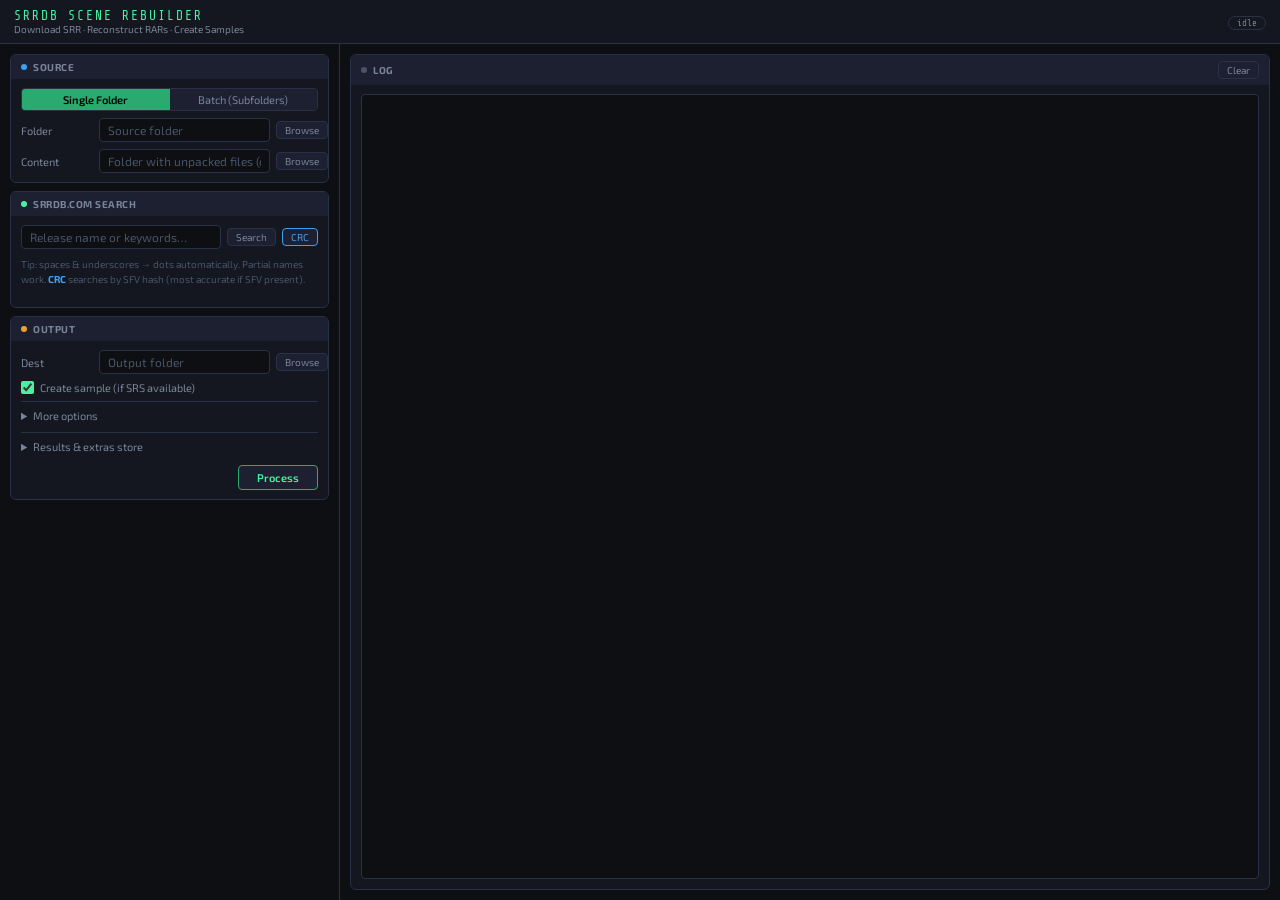
<file: gui/srrdb_tool.html>
<!DOCTYPE html>
<html lang="en">
<head>
<meta charset="UTF-8">
<title>srrdb Scene Rebuilder — RetroVault Toolkit</title>
<style>
@import url('https://fonts.googleapis.com/css2?family=Share+Tech+Mono&family=Exo+2:wght@400;500;600&display=swap');

*{box-sizing:border-box;margin:0;padding:0}
:root{
  --bg0:#0d0f12;--bg1:#141720;--bg2:#1c2030;--bg3:#252a3a;
  --acc:#4af0a0;--acc2:#2aaa6e;--warn:#f0a030;--danger:#f04040;--info:#40a0f0;
  --text:#c8d0e0;--text2:#7a8498;--text3:#4a5468;--border:#2a3045;
  --font:'Exo 2',sans-serif;--mono:'Share Tech Mono',monospace;
}
[data-theme="amber"]{--bg0:#0f0c06;--bg1:#1a1508;--bg2:#241e0c;--bg3:#2e2710;--acc:#f0b030;--acc2:#c08010;--warn:#f07030;--danger:#e04040;--info:#60b0f0;--text:#e8d8a0;--text2:#a09060;--text3:#606040;--border:#3a3010}
[data-theme="slate"]{--bg0:#0a0c10;--bg1:#12151c;--bg2:#1a1e28;--bg3:#222738;--acc:#60a0f8;--acc2:#4080d8;--warn:#f0c030;--danger:#f04060;--info:#60d0f0;--text:#c0ccdc;--text2:#7080a0;--text3:#404860;--border:#252a38}
[data-theme="red"]{--bg0:#0f0808;--bg1:#1a1010;--bg2:#241818;--bg3:#2e2020;--acc:#f04060;--acc2:#c02040;--warn:#f08030;--danger:#f04040;--info:#60a0f0;--text:#e8c8c8;--text2:#a07070;--text3:#605050;--border:#3a2020}
[data-theme="light"]{--bg0:#f0f2f5;--bg1:#ffffff;--bg2:#e8eaed;--bg3:#d8dbe0;--acc:#1a8a5a;--acc2:#1a8a5a;--warn:#d4780a;--danger:#c0392b;--info:#2471a3;--text:#1a1d23;--text2:#5a6478;--text3:#8a94a8;--border:#c8cdd8}

html,body{height:100%;overflow:hidden;background:var(--bg0);color:var(--text);font-family:var(--font);font-size:13px}
#app{display:flex;flex-direction:column;height:100vh;overflow:hidden}

/* Title bar */
.titlebar{background:var(--bg1);border-bottom:1px solid var(--border);padding:8px 14px;display:flex;align-items:center;gap:10px;-webkit-app-region:drag;user-select:none;flex-shrink:0}
.logo{font-family:var(--mono);font-size:13px;color:var(--acc);letter-spacing:2px}
.sub{font-size:10px;color:var(--text2)}
.tb-right{margin-left:auto;-webkit-app-region:no-drag}

/* Layout */
.body{flex:1;display:flex;overflow:hidden}
.left-col{width:340px;flex-shrink:0;display:flex;flex-direction:column;overflow-y:auto;border-right:1px solid var(--border);padding:10px;gap:8px}
.right-col{flex:1;display:flex;flex-direction:column;overflow:hidden;padding:10px;gap:8px}

/* Panels */
.panel{background:var(--bg1);border:1px solid var(--border);border-radius:6px;overflow:hidden;flex-shrink:0}
.phdr{background:var(--bg2);padding:6px 10px;font-size:10px;font-weight:700;color:var(--text2);display:flex;align-items:center;gap:6px;letter-spacing:.5px;text-transform:uppercase}
.phdr .dot{width:6px;height:6px;border-radius:50%;background:var(--acc);flex-shrink:0}
.pbody{padding:9px 10px;display:flex;flex-direction:column;gap:7px}

/* Form elements */
.row{display:flex;align-items:center;gap:6px}
.lbl{font-size:11px;color:var(--text2);min-width:72px;flex-shrink:0}
.txt{flex:1;background:var(--bg0);border:1px solid var(--border);border-radius:4px;padding:4px 8px;color:var(--text);font-family:var(--font);font-size:12px;outline:none}
.txt:focus{border-color:var(--acc)}
.txt::placeholder{color:var(--text3)}
.hint{font-size:10px;color:var(--text3);line-height:1.5}

.btn{padding:3px 10px;background:var(--bg2);border:1px solid var(--border);border-radius:4px;color:var(--text2);font-family:var(--font);font-size:11px;cursor:pointer;transition:.12s;flex-shrink:0;white-space:nowrap}
.btn:hover{border-color:var(--acc);color:var(--acc)}
.btn:disabled{opacity:.35;pointer-events:none}
.btn-go{border-color:var(--acc2);color:var(--acc);font-weight:600;padding:5px 18px}
.btn-go:hover{background:var(--acc2);color:#000}
.btn-stop{border-color:var(--danger);color:var(--danger)}
.btn-stop:hover{background:var(--danger);color:#fff}
.btn-sm{padding:2px 8px;font-size:10px}

.chk-row{display:flex;align-items:center;gap:6px;font-size:11px;color:var(--text2);cursor:pointer}
.chk-row input[type=checkbox]{accent-color:var(--acc);cursor:pointer}
.sel{background:var(--bg0);border:1px solid var(--border);border-radius:4px;padding:3px 6px;color:var(--text);font-family:var(--font);font-size:11px;outline:none;cursor:pointer}
.sel:focus{border-color:var(--acc)}

/* Mode toggle */
.mode-tabs{display:flex;gap:0;border:1px solid var(--border);border-radius:4px;overflow:hidden}
.mode-tab{flex:1;text-align:center;padding:4px 8px;font-size:11px;cursor:pointer;color:var(--text2);background:var(--bg2);border:none;font-family:var(--font);transition:.12s}
.mode-tab.active{background:var(--acc2);color:#000;font-weight:600}

/* Search results list */
.results-list{max-height:220px;overflow-y:auto;display:flex;flex-direction:column;gap:2px;margin-top:2px}
.result-item{padding:5px 8px;border-radius:4px;cursor:pointer;border:1px solid transparent;transition:.1s;display:flex;align-items:center;gap:8px}
.result-item:hover{background:var(--bg2);border-color:var(--border)}
.result-item.selected{background:var(--bg3);border-color:var(--acc)}
.ri-name{flex:1;font-size:11px;color:var(--text);word-break:break-all}
.ri-date{font-size:10px;color:var(--text3);flex-shrink:0}
.ri-flags{display:flex;gap:4px;flex-shrink:0}
.flag{font-family:var(--mono);font-size:9px;padding:1px 5px;border-radius:3px;border:1px solid var(--border);color:var(--text3)}
.flag.on{border-color:var(--acc);color:var(--acc)}

/* Batch queue table */
.queue{flex:1;overflow-y:auto;background:var(--bg0);border:1px solid var(--border);border-radius:4px}
.queue-hdr,.queue-row{display:grid;grid-template-columns:1fr 1fr 56px 60px;gap:0;align-items:center}
.queue-hdr{background:var(--bg2);padding:4px 8px;font-size:10px;color:var(--text3);font-weight:700;text-transform:uppercase;letter-spacing:.4px;position:sticky;top:0;z-index:1}
.queue-row{padding:5px 8px;border-bottom:1px solid var(--border);font-size:11px}
.queue-row:last-child{border-bottom:none}
.queue-row:hover{background:var(--bg2)}
.qr-name{color:var(--text2);overflow:hidden;text-overflow:ellipsis;white-space:nowrap;padding-right:4px}
.qr-haslog{cursor:pointer}
.qr-haslog:hover{color:var(--acc)}
.loglink{font-family:var(--mono);font-size:9px;color:var(--acc);opacity:.6;margin-left:3px}
.qr-haslog:hover .loglink{opacity:1}
/* per-release log popup */
.logmodal-bg{position:fixed;inset:0;background:rgba(0,0,0,.55);display:none;z-index:50;align-items:center;justify-content:center}
.logmodal-bg.show{display:flex}
.logmodal{background:var(--bg1);border:1px solid var(--border);border-radius:8px;width:min(860px,92vw);height:min(80vh,720px);display:flex;flex-direction:column;box-shadow:0 8px 40px rgba(0,0,0,.5)}
.logmodal-hdr{display:flex;align-items:center;gap:8px;padding:10px 14px;border-bottom:1px solid var(--border)}
.logmodal-hdr .ttl{flex:1;min-width:0;font-size:12px;color:var(--text);overflow:hidden;text-overflow:ellipsis;white-space:nowrap}
.logmodal textarea{flex:1;margin:0;border:none;outline:none;resize:none;background:var(--bg0);color:var(--text);font-family:var(--mono);font-size:11px;line-height:1.5;padding:12px 14px;white-space:pre;overflow:auto}
.qr-rel{color:var(--text);overflow:hidden;text-overflow:ellipsis;white-space:nowrap;padding-right:4px}
.qr-rel input{background:none;border:none;color:var(--text);font-family:var(--font);font-size:11px;width:100%;outline:none}
.qr-rel input:focus{border-bottom:1px solid var(--acc)}
.qr-status{font-family:var(--mono);font-size:9px;text-align:center}
.qs-pending{color:var(--text3)}
.qs-running{color:var(--warn)}
.qs-done{color:var(--acc)}
.qs-error{color:var(--danger)}
.qs-skipped{color:var(--text3)}
.qs-na{color:var(--text3);font-style:italic}

/* Status pill */
.pill{display:inline-block;padding:1px 8px;border-radius:8px;font-size:9px;font-family:var(--mono);border:1px solid var(--border);color:var(--text2);margin-left:auto}
.pill.running{border-color:var(--warn);color:var(--warn)}
.pill.done{border-color:var(--acc);color:var(--acc)}
.pill.error{border-color:var(--danger);color:var(--danger)}

/* Log */
.log-w{flex:1;overflow-y:auto;background:var(--bg0);border:1px solid var(--border);border-radius:4px;padding:6px 8px;font-family:var(--mono);font-size:11px;line-height:1.6;user-select:text;min-height:120px}
.log-w .info{color:var(--text)}
.log-w .dim{color:var(--text3)}
.log-w .ok{color:var(--acc)}
.log-w .warn{color:var(--warn)}
.log-w .err{color:var(--danger)}

/* Rescene check banner */
.banner{padding:6px 10px;font-size:11px;border-radius:4px;border:1px solid var(--warn);color:var(--warn);background:rgba(240,160,48,.06)}
details.more{border-top:1px solid var(--border);padding-top:4px}
details.more summary{cursor:pointer;font-size:11px;color:var(--text2);padding:3px 0;user-select:none}
details.more summary:hover{color:var(--acc)}
.more-body{display:flex;flex-direction:column;gap:6px;padding:6px 0 2px 0}
</style>
</head>
<body>
<div id="app">

  <div class="titlebar">
    <div>
      <div class="logo">SRRDB SCENE REBUILDER</div>
      <div class="sub">Download SRR · Reconstruct RARs · Create Samples</div>
    </div>
    <div class="tb-right">
      <span id="status-pill" class="pill">idle</span>
    </div>
  </div>

  <div class="body">

    <!-- ── Left column ─────────────────────────────────────── -->
    <div class="left-col">

      <!-- rescene banner (shown if not installed) -->
      <div class="banner" id="rescene-banner" style="display:none">
        ⚠ pyReScene not found — run: <b>pip install pyReScene</b>
      </div>

      <!-- Source -->
      <div class="panel">
        <div class="phdr"><div class="dot" style="background:var(--info)"></div>Source</div>
        <div class="pbody">
          <div class="mode-tabs" id="mode-tabs">
            <button class="mode-tab active" onclick="setMode('single')">Single Folder</button>
            <button class="mode-tab"        onclick="setMode('batch')">Batch (Subfolders)</button>
          </div>
          <div class="row">
            <span class="lbl">Folder</span>
            <input class="txt" id="src-folder" placeholder="Source folder" readonly/>
            <button class="btn btn-sm" onclick="browseSource()">Browse</button>
          </div>
          <!-- Single mode: content folder (the unpacked files) -->
          <div id="single-content-row" class="row">
            <span class="lbl">Content</span>
            <input class="txt" id="content-dir" placeholder="Folder with unpacked files (optional)"/>
            <button class="btn btn-sm" onclick="browseContent()">Browse</button>
          </div>
          <div class="hint" id="src-hint" style="display:none"></div>
        </div>
      </div>

      <!-- Search (single mode) -->
      <div class="panel" id="search-panel">
        <div class="phdr"><div class="dot" style="background:var(--acc)"></div>srrdb.com Search</div>
        <div class="pbody">
          <div class="row">
            <input class="txt" id="search-input" placeholder="Release name or keywords…" onkeydown="if(event.key==='Enter')doSearch()"/>
            <button class="btn btn-sm" id="btn-search" onclick="doSearch()">Search</button>
            <button class="btn btn-sm" id="btn-crc-search" onclick="doCrcSearch()" title="Search srrdb.com by CRC32 from SFV file — most accurate" style="border-color:var(--info);color:var(--info)">CRC</button>
          </div>
          <div style="font-size:10px;color:var(--text3);line-height:1.5;padding:1px 0 2px">
            Tip: spaces &amp; underscores → dots automatically. Partial names work. <b style="color:var(--info)">CRC</b> searches by SFV hash (most accurate if SFV present).
          </div>
          <div id="search-echo" style="font-size:10px;color:var(--text3);display:none">
            Searched: <span id="echo-query" style="color:var(--info)"></span>
          </div>
          <div id="results-list" class="results-list"></div>
          <div id="selected-release" style="font-size:10px;color:var(--acc);display:none;word-break:break-all">
            ✓ Selected: <span id="sel-name"></span>
          </div>
        </div>
      </div>

      <!-- Output -->
      <div class="panel">
        <div class="phdr"><div class="dot" style="background:var(--warn)"></div>Output</div>
        <div class="pbody">
          <div class="row">
            <span class="lbl">Dest</span>
            <input class="txt" id="dest-dir" placeholder="Output folder"/>
            <button class="btn btn-sm" onclick="browseDest()">Browse</button>
          </div>
          <label class="chk-row">
            <input type="checkbox" id="do-sample" checked> Create sample (if SRS available)
          </label>
          <details class="more">
            <summary>More options</summary>
            <div class="more-body">
              <label class="chk-row" title="When this release was captured in the local RSR store, replay its recorded recipe: exact, and one pack instead of a search. Falls back to the srrdb search if the store does not have it.">
                <input type="checkbox" id="use-rsr-store" checked> Rebuild from the local RSR store first when it has the release
              </label>
              <label class="chk-row" title="When the local store does not have the release, look it up on retroscenerebuild.com. A public .rsr is downloaded once (to srr_cache/rsr) and rebuilt from its recorded recipe; otherwise the srrdb search runs as before.">
                <input type="checkbox" id="use-site-rsr" checked> Otherwise use the release's .rsr from retroscenerebuild.com when it has one
              </label>
              <label class="chk-row" id="row-extract-iso" style="margin-left:1.4em; font-size:0.85em; opacity:0.75">
                <input type="checkbox" id="extract-iso-m2ts"> Extract M2TS from ISO for Blu-ray samples
                <span style="opacity:0.6"> — slow, needs ~same disk space as the video stream</span>
              </label>
              <label class="chk-row" id="row-nonscene" style="margin-left:1.4em; font-size:0.85em; opacity:0.75">
                <input type="checkbox" id="nonscene-sample"> Create NON-SCENE preview clip when the scene sample can't be rebuilt
                <span style="opacity:0.6"> — clearly named NONSCENE, not a scene-verified file</span>
              </label>
              <label class="chk-row" title="A re-run reuses three things the results DB stored: a cached version-wall (release skipped outright), a cached recipe-sweep verdict, and the builds a timed-out run already tested. Tick this to ignore all of it and search from scratch.">
                <input type="checkbox" id="ignore-db-history"> Ignore stored DB history — search every release from scratch
              </label>
              <label class="chk-row" title="Instead of ignoring stored history outright, pause 30s the first time a release would reuse it and offer the choice. Always auto-continues, so an unattended batch is unaffected.">
                <input type="checkbox" id="fresh-prompt"> Ask first (30s pause) when a release would reuse stored history
              </label>
              <div class="row">
                <span class="lbl">Max candidates</span>
                <select class="sel" id="max-test" style="width:70px">
                  <option value="3">3</option>
                  <option value="5">5</option>
                  <option value="10">10</option>
                  <option value="20">20</option>
                  <option value="50">50</option>
                  <option value="100" selected>100</option>
                </select>
                <span style="font-size:10px;color:var(--text3)">to score when auto-matching ambiguous results</span>
              </div>
              <label class="chk-row" id="row-delsrc" style="color:var(--danger)">
                <input type="checkbox" id="delete-source" onchange="confirmDeleteSource(this)">
                Delete source folder after successful rebuild
                <span style="opacity:0.7;font-size:0.85em"> — removes the input folder INCLUDING old nfo/jpg once the RARs are verified</span>
              </label>
            </div>
          </details>
          <details class="more">
            <summary>Results &amp; extras store</summary>
            <div class="more-body">
              <div class="row" style="flex-wrap:wrap">
                <span class="lbl">Results DB</span>
                <button class="btn btn-sm" onclick="viewStats()">View Stats</button>
                <button class="btn btn-sm" onclick="exportXlsx()">Export XLSX</button>
                <button class="btn btn-sm" onclick="exportCsv()">Export CSV</button>
                <span style="font-size:10px;opacity:0.6;flex-basis:100%">every run is recorded automatically (group, year, outcome, RAR version)</span>
              </div>
              <div class="row" style="align-items:flex-start">
                <span class="lbl" title="Local folder(s) of scene extras (nfo/diz/proof jpg). When a rebuild needs an exact packed file that srrdb has no add for, it's matched here by CRC32 and copied in — never moved.">Extras store</span>
                <div style="flex:1;min-width:0;display:flex;flex-direction:column;gap:4px">
                  <div id="extras-folders" style="display:flex;flex-direction:column;gap:2px;max-height:92px;overflow-y:auto;overflow-x:hidden"></div>
                  <div style="display:flex;gap:6px;align-items:center;flex-wrap:wrap">
                    <button class="btn btn-sm" onclick="extrasAddFolder()">Add folder</button>
                    <button class="btn btn-sm" id="btn-extras-rescan" onclick="extrasRescan()" title="Scan the folder(s) and (re)build the CRC index. Incremental — only new/changed files are read.">Rescan</button>
                    <span id="extras-stats" style="font-size:10px;color:var(--text3)"></span>
                  </div>
                </div>
              </div>
            </div>
          </details>
          <div id="rar-setup-row" class="row" style="display:none">
            <span class="lbl" style="color:var(--text3);font-size:10px">RAR versions</span>
            <span id="rar-version-info" style="flex:1;font-size:10px;color:var(--text3)"></span>
            <button class="btn btn-sm" id="btn-setup-rar" onclick="doSetupRar()" title="Extract rar_X.YY.exe from each WinRAR installer in apps/winrar_pack-4.20/">Setup RAR versions</button>
          </div>
          <div class="row" style="justify-content:flex-end;gap:6px;margin-top:2px">
            <button class="btn btn-stop" id="btn-skip" onclick="doStop('current')" style="display:none" title="Abort the release being rebuilt right now and move on to the next queued file — the batch keeps going">Skip file</button>
            <button class="btn btn-stop" id="btn-stop" onclick="doStop('all')" style="display:none" title="Abort the current release AND halt the whole batch/queue">Stop all</button>
            <button class="btn btn-go" id="btn-go" onclick="doProcess()">Process</button>
          </div>
        </div>
      </div>

    </div><!-- /left-col -->

    <!-- ── Right column ────────────────────────────────────── -->
    <div class="right-col">

      <!-- Batch queue (hidden in single mode) -->
      <div class="panel" id="batch-panel" style="display:none;flex:0 0 auto">
        <div class="phdr">
          <div class="dot" style="background:var(--warn)"></div>
          Release Queue
          <button class="btn btn-sm" style="margin-left:auto" onclick="autoSearchAll()">Auto-Search All</button>
          <button class="btn btn-sm" onclick="prefetchAll()" title="Download all SRRs now in one network pass, then rebuild offline">Prefetch SRRs</button>
          <button class="btn btn-sm" onclick="rescanSource()">Rescan</button>
          <button class="btn btn-sm" onclick="clearQueue()">Clear</button>
        </div>
        <div id="queue-warn" style="display:none;margin:6px 10px 0;padding:8px 10px;border-radius:6px;background:rgba(230,170,40,0.12);border:1px solid var(--warn);font-size:11px;line-height:1.45">
          <div style="display:flex;gap:8px;align-items:flex-start">
            <span style="font-size:14px;line-height:1.1">⚠</span>
            <div style="flex:1;min-width:0">
              <b>Large queue — <span id="queue-warn-count">0</span> releases.</b>
              srrdb may rate-limit big bursts of searches/downloads. To stay comfortably under its limit, consider running smaller batches, or click <b>Prefetch SRRs</b> to fetch them all in one pass and then rebuild offline. Already-downloaded SRRs are reused automatically from the cache — re-runs don't hit the site again.
            </div>
            <button class="btn btn-sm" style="flex:0 0 auto" onclick="dismissQueueWarn()">Dismiss</button>
          </div>
        </div>
        <div style="padding:6px 10px">
          <div class="queue" id="queue" style="max-height:260px">
            <div class="queue-hdr">
              <div>Folder</div>
              <div>Release Name</div>
              <div>Flags</div>
              <div>Status</div>
            </div>
            <div id="queue-body"></div>
          </div>
        </div>
      </div>

      <!-- Log -->
      <div class="panel" style="flex:1;display:flex;flex-direction:column;min-height:0">
        <div class="phdr">
          <div class="dot" style="background:var(--text3)"></div>
          Log
          <button class="btn btn-sm" style="margin-left:auto" onclick="clearLog()">Clear</button>
        </div>
        <!-- 30s "run it fresh" pause: shown when a release is about to reuse
             what the results DB stored about it. Auto-continues on timeout. -->
        <div id="fresh-bar" style="display:none;margin:6px 10px 0;padding:8px 10px;border-radius:6px;background:rgba(230,170,40,0.12);border:1px solid var(--warn);font-size:11px;line-height:1.45">
          <div style="display:flex;gap:10px;align-items:center;flex-wrap:wrap">
            <div style="flex:1;min-width:180px">
              <b>Reusing stored DB history</b> — <span id="fresh-detail"></span>
              <div style="opacity:0.75;margin-top:2px" id="fresh-release"></div>
            </div>
            <span id="fresh-count" style="flex:0 0 auto;font-variant-numeric:tabular-nums;opacity:0.8"></span>
            <button class="btn btn-sm" style="flex:0 0 auto" onclick="freshReply('fresh')">Run fresh</button>
            <button class="btn btn-sm" style="flex:0 0 auto" onclick="freshReply('always')" title="Ignore stored history for every remaining release in this run">Fresh for all</button>
            <button class="btn btn-sm" style="flex:0 0 auto" onclick="freshReply('history')">Use history</button>
          </div>
        </div>
        <div class="pbody" style="flex:1;min-height:0;padding-bottom:10px">
          <div class="log-w" id="log"></div>
        </div>
      </div>

    </div><!-- /right-col -->

  </div><!-- /body -->

</div>

<script>
// ── State ─────────────────────────────────────────────────────────────────────
let mode = 'single';
let selectedRelease = '';
let batchJobs = [];   // [{path, name, release, candidates, hasNFO, hasSRS, status, logLines}]
let queueSearched = false;   // has Auto-Search run since the last scan? (guards Process)
let currentLogPath = null;   // content_dir of the release currently logging

// ── Init ──────────────────────────────────────────────────────────────────────
window.addEventListener('pywebviewready', async () => {
  const t = localStorage.getItem('rv_theme');
  if (t) document.documentElement.setAttribute('data-theme', t);

  const rc = await window.pywebview.api.check_rescene();
  if (!rc.rescene) {
    document.getElementById('rescene-banner').style.display = '';
    document.getElementById('btn-go').disabled = true;
  } else {
    const via = rc.import_ok ? `pyReScene ${rc.version || ''}` : `srr script (${rc.srr_script})`;
    log(`rescene ready — ${via}`, 'dim');
    if (!rc.srs) log('srs script not found — sample creation unavailable', 'warn');
  }

  // RAR version setup row
  if (rc.has_pack || (rc.rar_versions && rc.rar_versions.length > 0)) {
    const row = document.getElementById('rar-setup-row');
    const info = document.getElementById('rar-version-info');
    row.style.display = '';
    if (rc.rar_versions && rc.rar_versions.length > 0) {
      info.textContent = `${rc.rar_versions.length} version(s) ready`;
      info.style.color = 'var(--acc)';
    } else {
      info.textContent = 'pack found — click to extract';
    }
  }

  // Extras store — load configured folders + stats
  refreshExtras();

  // Restore the folders from last time. Deliberately does NOT auto-scan the
  // source: a big tree takes a while to enumerate and doing it unasked at
  // startup would make the window look hung. One press of Rescan loads it.
  try {
    const s = await window.pywebview.api.get_settings();
    for (const [id, v] of Object.entries(s || {})) {
      const el = document.getElementById(id);
      if (!el) continue;
      if (el.type === 'checkbox') el.checked = !!v;
      else if (v) el.value = v;
    }
    if (s && s['src-folder']) {
      log(`Restored last folders — press Rescan to load the queue.`, 'dim');
    }
  } catch (e) {}
});

// Persist the folder boxes and the harmless toggles. `delete-source` is not
// in the saved set — it deletes originals and is confirmation-guarded, so it
// starts off every session by design.
const _SAVE_IDS = ['src-folder', 'content-dir', 'dest-dir', 'do-sample',
                   'extract-iso-m2ts', 'nonscene-sample', 'ignore-db-history',
                   'fresh-prompt', 'use-rsr-store', 'use-site-rsr'];
function saveSettings() {
  const out = {};
  for (const id of _SAVE_IDS) {
    const el = document.getElementById(id);
    if (!el) continue;
    out[id] = el.type === 'checkbox' ? el.checked : el.value.trim();
  }
  try { window.pywebview.api.save_settings(out); } catch (e) {}
}
function _wireSaveHandlers() {
  for (const id of _SAVE_IDS) {
    const el = document.getElementById(id);
    if (el) el.addEventListener('change', saveSettings);
  }
}
// This script runs inline, so DOMContentLoaded may already have fired by now —
// waiting on it unconditionally would silently wire nothing.
if (document.readyState === 'loading')
  window.addEventListener('DOMContentLoaded', _wireSaveHandlers);
else
  _wireSaveHandlers();

// Grey out the ISO M2TS option when "Create sample" is unchecked
(function() {
  const chkSample = document.getElementById('do-sample');
  const subRows = [
    [document.getElementById('row-extract-iso'), document.getElementById('extract-iso-m2ts')],
    [document.getElementById('row-nonscene'),    document.getElementById('nonscene-sample')],
  ];
  function syncSubRows() {
    const on = chkSample.checked;
    for (const [row, chk] of subRows) {
      row.style.opacity = on ? '0.75' : '0.35';
      chk.disabled = !on;
    }
  }
  chkSample.addEventListener('change', syncSubRows);
  syncSubRows();
})();

// ── Events from Python ────────────────────────────────────────────────────────
window.srrEvent = function(event, data) {
  if (event === 'log') {
    addLog(data.msg, data.cls);
    // Bucket each line under the release currently processing, so its log can
    // be viewed on its own later (click the folder in the queue).
    if (currentLogPath) {
      const j = batchJobs.find(x => x.path === currentLogPath);
      if (j) (j.logLines || (j.logLines = [])).push(data.msg);
    }
  } else if (event === 'status') {
    const pill = document.getElementById('status-pill');
    const go   = document.getElementById('btn-go');
    const stop = document.getElementById('btn-stop');
    const skip = document.getElementById('btn-skip');
    pill.className = 'pill ' + (data.state === 'running' ? 'running' : data.state === 'done' ? 'done' : '');
    pill.textContent = data.state;
    const running = data.state === 'running';
    go.style.display   = running ? 'none' : '';
    stop.style.display = running ? '' : 'none';
    skip.style.display = running ? '' : 'none';
  } else if (event === 'job_start') {
    // Match by folder path — release names can change during auto-match
    currentLogPath = data.content_dir;      // route log lines to this release
    const job = batchJobs.find(j => j.path === data.content_dir);
    if (job) {
      job.logLines = [];                     // fresh capture for this run
      job.status = 'running';
      renderQueue();
    }
  } else if (event === 'job_done') {
    // Update batch queue row (path first; release name as fallback)
    const job = batchJobs.find(j => j.path === data.content_dir)
             || batchJobs.find(j => j.release === data.release);
    if (job) {
      job.status = data.ok ? 'done'
                 : data.metadata_only ? 'na'
                 : (data.stopped ? 'skipped' : 'error');
      if (data.note) job.note = data.note;
      if (data.ok && data.release) job.release = data.release;
      renderQueue();
    }
  } else if (event === 'prefetch_done') {
    // Pin the resolved release + clear candidates so Process uses the cached
    // SRR and needs no network at all.
    const job = batchJobs.find(j => j.path === data.content_dir);
    if (job) {
      if (data.ok && data.release) {
        job.release    = data.release;
        job.candidates = [];
        job.status     = 'ready';
      } else {
        job.status = 'error';
      }
      renderQueue();
    }
  } else if (event === 'batch_progress') {
    document.getElementById('status-pill').textContent = `${data.current}/${data.total}`;
  } else if (event === 'progress') {
    const s = document.getElementById('extras-stats');
    if (s && data.label) s.textContent = data.label;
  } else if (event === 'fresh_prompt') {
    showFreshBar(data);
  } else if (event === 'fresh_prompt_done') {
    hideFreshBar();
  } else if (event === 'extras') {
    const b = document.getElementById('btn-extras-rescan');
    if (b) { b.disabled = false; b.textContent = 'Rescan'; }
    refreshExtras();
  }
};

// ── "Run it fresh" pause ──────────────────────────────────────────────────────
// The backend blocks for its 30s and continues by itself on timeout, so this is
// purely a display + a reply channel; nothing here can hang the run.
let freshTimer = null;
const FRESH_TEXT = {
  wall:  'this release is a cached version-wall, so it would be skipped entirely',
  sweep: 'a stored recipe-sweep verdict would be reused instead of re-measuring',
  tried: 'builds a previous timed-out run tested would be pushed to the back'
};
function showFreshBar(data) {
  const bar = document.getElementById('fresh-bar');
  document.getElementById('fresh-detail').textContent =
    (FRESH_TEXT[data.kind] || 'stored history would be reused')
    + (data.detail ? ' (' + data.detail + ')' : '');
  document.getElementById('fresh-release').textContent = data.release || '';
  bar.style.display = '';
  let left = data.secs || 30;
  const tick = () => {
    document.getElementById('fresh-count').textContent =
      'continuing in ' + left + 's';
    if (left-- <= 0) hideFreshBar();
  };
  clearInterval(freshTimer);
  tick();
  freshTimer = setInterval(tick, 1000);
}
function hideFreshBar() {
  clearInterval(freshTimer);
  freshTimer = null;
  document.getElementById('fresh-bar').style.display = 'none';
}
async function freshReply(choice) {
  hideFreshBar();
  try { await window.pywebview.api.fresh_prompt_reply(choice); } catch (e) {}
}

// ── Logging ───────────────────────────────────────────────────────────────────
function log(msg, cls) { addLog(msg, cls); }
function addLog(msg, cls) {
  const el = document.getElementById('log');
  if (!msg) { el.appendChild(document.createElement('br')); el.scrollTop = el.scrollHeight; return; }
  const d = document.createElement('div');
  d.className = cls || 'info';
  d.textContent = msg;
  el.appendChild(d);
  el.scrollTop = el.scrollHeight;
}
function clearLog() { document.getElementById('log').innerHTML = ''; }

// ── Mode switching ────────────────────────────────────────────────────────────
function setMode(m) {
  mode = m;
  document.querySelectorAll('.mode-tab').forEach((t, i) => {
    t.classList.toggle('active', (i === 0) === (m === 'single'));
  });
  document.getElementById('search-panel').style.display     = m === 'single' ? '' : 'none';
  document.getElementById('single-content-row').style.display = m === 'single' ? '' : 'none';
  document.getElementById('batch-panel').style.display      = m === 'batch'  ? '' : 'none';

  // Re-scan if folder already set
  const src = document.getElementById('src-folder').value;
  if (src) scanSource(src);
}

// ── Browse ────────────────────────────────────────────────────────────────────
async function browseSource() {
  const p = await window.pywebview.api.browse_folder();
  if (!p) return;
  document.getElementById('src-folder').value = p;
  saveSettings();
  scanSource(p);
}
async function rescanSource() {
  const src = document.getElementById('src-folder').value.trim();
  if (!src) { log('Set a source folder first.', 'warn'); return; }
  // Hard reset: drop the queue, cached search results, and stale state so
  // the rescan reflects exactly what is on disk right now.
  batchJobs = [];
  queueWarnDismissed = false;   // a fresh scan should warn again if large
  renderQueue();
  try { await window.pywebview.api.clear_session_cache(); } catch (e) {}
  clearLog();
  log('Rescanning source folder (fresh state)…', 'dim');
  scanSource(src);
}
async function browseContent() {
  const p = await window.pywebview.api.browse_folder();
  if (!p) return;
  document.getElementById('content-dir').value = p;
  saveSettings();
}
async function browseDest() {
  const p = await window.pywebview.api.browse_folder();
  if (!p) return;
  document.getElementById('dest-dir').value = p;
  saveSettings();
}

// ── Source scanning ───────────────────────────────────────────────────────────
async function scanSource(folder) {
  const hint = document.getElementById('src-hint');
  if (mode === 'single') {
    const info = await window.pywebview.api.scan_folder(folder);
    if (!info.ok) return;
    document.getElementById('search-input').value = info.release_guess;
    // Also pre-fill content dir if files found there
    if (info.media.length > 0) {
      document.getElementById('content-dir').value = folder;
    }
    hint.textContent = `${info.media.length} media, ${info.nfos.length} NFO, ${info.sfvs.length} SFV`;
    hint.style.display = '';
    selectedRelease = '';
    document.getElementById('selected-release').style.display = 'none';
    document.getElementById('results-list').innerHTML = '';
  } else {
    // Batch: scan subfolders
    hint.style.display = 'none';
    log(`Scanning subfolders in ${folder}…`, 'dim');
    const subs = await window.pywebview.api.scan_subfolders(folder);
    batchJobs = subs.map(s => ({
      path:       s.path,
      name:       s.name,
      release:    s.release_guess,
      candidates: [],
      hasNFO:     s.has_nfo,
      hasSRS:     false,
      status:     'pending',
    }));
    queueSearched = false;   // fresh scan → releases not matched yet
    renderQueue();
    log(`Found ${batchJobs.length} subfolder(s)`, 'info');
  }
}

// ── Delete-source confirmation ────────────────────────────────────────────────
function confirmDeleteSource(el) {
  if (!el.checked) return;
  const sure = window.confirm(
    'ARE YOU CERTAIN?\n\n' +
    'After each successful rebuild, the SOURCE folder will be permanently ' +
    'deleted — including any old nfo/jpg files inside it.\n\n' +
    'Only enable this if the reconstructed RARs in the output folder are all ' +
    'you need. Failed or stopped releases are never deleted.'
  );
  if (!sure) {
    el.checked = false;
    log('Delete-source option cancelled.', 'dim');
  } else {
    log('⚠ Delete-source ENABLED — input folders will be removed after successful rebuilds.', 'warn');
  }
}

// ── Results DB ────────────────────────────────────────────────────────────────
async function viewStats() {
  await window.pywebview.api.results_stats();
}
async function exportCsv() {
  const r = await window.pywebview.api.export_results_csv();
  if (r && !r.ok) log('Export failed: ' + r.error, 'err');
}
async function exportXlsx() {
  const r = await window.pywebview.api.export_results_xlsx();
  if (r && !r.ok) log('Export failed: ' + r.error, 'err');
}

// ── Extras store ──────────────────────────────────────────────────────────────
async function refreshExtras() {
  let info;
  try { info = await window.pywebview.api.extras_get_folders(); } catch (e) { return; }
  const box = document.getElementById('extras-folders');
  box.innerHTML = '';
  (info.folders || []).forEach(f => {
    const row = document.createElement('div');
    row.style.cssText = 'display:flex;gap:6px;align-items:center;font-size:11px;min-width:0';
    const rm = document.createElement('button');
    rm.className = 'btn btn-sm'; rm.textContent = '×';
    rm.title = 'Remove this folder from the list (files on disk are not touched)';
    rm.style.cssText = 'padding:0 6px;line-height:1.4;flex:0 0 auto';
    rm.onclick = () => extrasRemoveFolder(f.path);
    const path = document.createElement('span');
    path.style.cssText = 'flex:1;min-width:0;overflow:hidden;text-overflow:ellipsis;white-space:nowrap';
    path.textContent = f.path; path.title = f.path;
    const cnt = document.createElement('span');
    cnt.style.cssText = 'color:var(--text3);font-size:10px;flex:0 0 auto;white-space:nowrap';
    cnt.textContent = `${(f.files || 0).toLocaleString()} file(s)`;
    row.appendChild(rm); row.appendChild(path); row.appendChild(cnt);
    box.appendChild(row);
  });
  const s = document.getElementById('extras-stats');
  if (!info.folders || !info.folders.length) {
    s.textContent = 'No folders yet — add a scene extras pack (nfo/diz/proofs) to reclaim releases whose packed nfo differs from the SRR copy.';
  } else {
    s.textContent = `${(info.total_files || 0).toLocaleString()} file(s) indexed`
      + (info.last_scan ? ` · last scan ${info.last_scan}` : ' · not scanned yet — click Rescan')
      + (info.collisions ? ` · ⚠ ${info.collisions} checksum collision(s)` : '');
  }
}
async function extrasAddFolder() {
  const r = await window.pywebview.api.extras_add_folder();
  if (r && r.ok) { log('Extras folder added: ' + r.folder + ' — click Rescan to index it.', 'ok'); refreshExtras(); }
}
async function extrasRemoveFolder(path) {
  if (!confirm('Remove this folder from the extras store?\n\n' + path + '\n\n(The folder on disk is NOT deleted — only its index entries.)')) return;
  await window.pywebview.api.extras_remove_folder(path);
  refreshExtras();
}
async function extrasRescan() {
  const b = document.getElementById('btn-extras-rescan');
  const r = await window.pywebview.api.extras_rescan();
  if (r && r.ok) { b.disabled = true; b.textContent = 'Scanning…'; }
  else if (r && r.error) log('Extras: ' + r.error, 'warn');
}

// ── Search ────────────────────────────────────────────────────────────────────
async function doSearch() {
  const q = document.getElementById('search-input').value.trim();
  if (!q) return;
  const btn = document.getElementById('btn-search');
  btn.disabled = true; btn.textContent = '…';
  const res = await window.pywebview.api.search_srrdb(q);
  btn.disabled = false; btn.textContent = 'Search';
  if (!res.ok) { log(`Search error: ${res.error}`, 'err'); return; }
  showSearchResult(res);
}

async function doCrcSearch() {
  const src = document.getElementById('src-folder').value.trim();
  if (!src) { log('Set a source folder first — needs an SFV file inside.', 'warn'); return; }
  const btn = document.getElementById('btn-crc-search');
  btn.disabled = true; btn.textContent = '…';
  const res = await window.pywebview.api.search_from_folder(src);
  btn.disabled = false; btn.textContent = 'CRC';
  if (!res.ok) { log(`CRC search error: ${res.error}`, 'err'); return; }
  showSearchResult(res);
}

function showSearchResult(res) {
  const echo = document.getElementById('search-echo');
  const methodLabel = res.by_crc ? `CRC32` : (res.method || 'name');
  document.getElementById('echo-query').textContent = `${res.query || ''} [${methodLabel}]`;
  echo.style.display = '';
  log(`${res.count} result(s) — ${res.query || ''} [${methodLabel}]`, res.by_crc ? 'ok' : 'dim');
  renderResults(res.results);
}

function renderResults(results) {
  const el = document.getElementById('results-list');
  el.innerHTML = '';
  if (!results.length) {
    el.innerHTML = '<div style="padding:6px;font-size:11px;color:var(--text3)">No results.</div>';
    return;
  }
  results.forEach(r => {
    const d = document.createElement('div');
    d.className = 'result-item';
    d.innerHTML = `
      <div class="ri-name">${r.release}</div>
      <div class="ri-date">${r.date}</div>
      <div class="ri-flags">
        <span class="flag ${r.hasNFO ? 'on' : ''}">NFO</span>
        <span class="flag ${r.hasSRS ? 'on' : ''}">SRS</span>
      </div>`;
    d.onclick = () => selectResult(r, d);
    el.appendChild(d);
  });
  // Auto-select single result
  if (results.length === 1) selectResult(results[0], el.firstChild);
}

function selectResult(r, el) {
  document.querySelectorAll('.result-item').forEach(x => x.classList.remove('selected'));
  el.classList.add('selected');
  selectedRelease = r.release;
  document.getElementById('sel-name').textContent = r.release;
  document.getElementById('selected-release').style.display = '';
  log(`Selected: ${r.release}`, 'dim');
}

// ── Batch queue ───────────────────────────────────────────────────────────────
const QUEUE_WARN_THRESHOLD = 50;   // srrdb throttles big bursts; warn past this
let queueWarnDismissed = false;    // per-session: once dismissed, stay hidden
function updateQueueWarn() {
  const el = document.getElementById('queue-warn');
  if (!el) return;
  const show = batchJobs.length > QUEUE_WARN_THRESHOLD && !queueWarnDismissed;
  el.style.display = show ? '' : 'none';
  if (show) document.getElementById('queue-warn-count').textContent = batchJobs.length;
}
function dismissQueueWarn() {
  queueWarnDismissed = true;
  document.getElementById('queue-warn').style.display = 'none';
}
function renderQueue() {
  updateQueueWarn();
  const body = document.getElementById('queue-body');
  body.innerHTML = '';
  batchJobs.forEach((job, i) => {
    const cls = {pending:'qs-pending',running:'qs-running',done:'qs-done',error:'qs-error',skipped:'qs-skipped',ready:'qs-done',na:'qs-na'}[job.status] || 'qs-pending';
    const statusLabel = job.status === 'na' ? 'n/a' : job.status;
    const row = document.createElement('div');
    row.className = 'queue-row';
    const hasLog = job.logLines && job.logLines.length;
    row.innerHTML = `
      <div class="qr-name${hasLog ? ' qr-haslog' : ''}" onclick="showJobLog(${i})" title="${hasLog ? 'Click to view this release’s log on its own (easy copy)' : job.path}">${job.name}${hasLog ? ' <span class="loglink">[log]</span>' : ''}</div>
      <div class="qr-rel"><input value="${esc(job.release)}" onchange="batchJobs[${i}].release=this.value" title="Edit release name"/></div>
      <div style="display:flex;gap:3px;align-items:center">
        <span class="flag ${job.hasNFO ? 'on' : ''}">NFO</span>
        <span class="flag ${job.hasSRS ? 'on' : ''}">SRS</span>
      </div>
      <div class="qr-status ${cls}" title="${esc(job.note || '')}">${statusLabel}</div>`;
    body.appendChild(row);
  });
}

// ── Per-release log popup ─────────────────────────────────────────────────────
function showJobLog(i) {
  const job = batchJobs[i];
  if (!job || !job.logLines || !job.logLines.length) return;
  document.getElementById('logmodal-title').textContent =
    (job.release || job.name) + '  —  ' + job.logLines.length + ' line(s)';
  const ta = document.getElementById('logmodal-text');
  ta.value = job.logLines.join('\n');
  document.getElementById('logmodal-bg').classList.add('show');
  ta.scrollTop = 0;
}
function closeJobLog() {
  document.getElementById('logmodal-bg').classList.remove('show');
}
function copyJobLog() {
  const ta = document.getElementById('logmodal-text');
  ta.select();
  ta.setSelectionRange(0, ta.value.length);
  let ok = false;
  try { ok = document.execCommand('copy'); } catch (e) {}
  if (!ok && navigator.clipboard) {
    navigator.clipboard.writeText(ta.value).catch(() => {});
  }
  const btn = document.getElementById('logmodal-copy');
  const prev = btn.textContent;
  btn.textContent = 'Copied ✓';
  setTimeout(() => { btn.textContent = prev; }, 1200);
}
document.addEventListener('keydown', (e) => {
  if (e.key === 'Escape') closeJobLog();
});

async function autoSearchAll() {
  log('Auto-searching all releases…', 'dim');
  let matched = 0, ambiguous = 0, missing = 0;
  for (let i = 0; i < batchJobs.length; i++) {
    const job = batchJobs[i];
    if (!job.release) continue;
    // Try CRC-first (from SFV) then fall back to name
    const res = await window.pywebview.api.search_from_folder(job.path);
    const fuzzy = (res.method || '').includes('fuzzy');
    if (res.ok && res.results.length === 1 && !fuzzy) {
      // Only auto-select an EXACT single match (never a fuzzy guess)
      const r = res.results[0];
      job.release = r.release;
      job.hasNFO  = r.hasNFO;
      job.hasSRS  = r.hasSRS;
      const via = res.by_crc ? 'CRC' : (res.method || 'name');
      log(`  ✓ [${via}] ${job.name} → ${r.release}`, 'dim');
      matched++;
    } else if (res.ok && (res.results.length > 1 || fuzzy)) {
      // Store candidates — backend scores them against content at process time
      job.candidates = res.results;
      job.release    = '';   // clear so process knows to auto-match / CRC
      job.hasNFO     = false;
      job.hasSRS     = false;
      const note = fuzzy ? 'only a fuzzy name guess — will verify by content CRC'
                         : `${res.results.length} candidates stored for auto-match`;
      log(`  ? ${job.name} — ${note}`, 'warn');
      ambiguous++;
    } else {
      log(`  ✗ ${job.name} — not found on srrdb.com`, 'err');
      missing++;
    }
    renderQueue();
  }
  queueSearched = true;   // releases have now been matched → Process is allowed
  log(`Auto-search done — ${matched} matched, ${ambiguous} ambiguous, ${missing} not found`, 'info');
  if (ambiguous > 0) log('Edit ambiguous release names in the queue and re-run Auto-Search, or type exact name.', 'warn');
}

function clearQueue() {
  batchJobs = [];
  queueSearched = false;
  queueWarnDismissed = false;   // a fresh batch should warn again
  renderQueue();
}

async function prefetchAll() {
  const dest = document.getElementById('dest-dir').value.trim();
  if (!dest) { log('Set an output folder first.', 'warn'); return; }
  if (!batchJobs.length) { log('Scan a source folder first.', 'warn'); return; }
  const maxTest = parseInt(document.getElementById('max-test').value) || 5;
  const jobs = batchJobs
    .filter(j => j.status !== 'done')
    .map(j => ({
      release_name: j.release,
      candidates:   j.candidates,
      content_dir:  j.path,
      dest_dir:     dest,
      max_test:     maxTest,
    }));
  if (!jobs.length) { log('Nothing to prefetch.', 'dim'); return; }
  clearLog();
  log(`Prefetching ${jobs.length} SRR(s) — stay online until this finishes.`, 'info');
  await window.pywebview.api.prefetch_srrs(jobs);
}

// ── Process ───────────────────────────────────────────────────────────────────
async function doProcess() {
  const dest           = document.getElementById('dest-dir').value.trim();
  const doSample       = document.getElementById('do-sample').checked;
  const extractIsoM2ts = document.getElementById('extract-iso-m2ts').checked;
  const nonSceneSample = document.getElementById('nonscene-sample').checked;
  const deleteSource   = document.getElementById('delete-source').checked;
  const ignoreHistory  = document.getElementById('ignore-db-history').checked;
  const freshPrompt    = document.getElementById('fresh-prompt').checked;
  const useRsrStore    = document.getElementById('use-rsr-store').checked;
  const useSiteRsr     = document.getElementById('use-site-rsr').checked;

  if (!dest) { log('Set an output folder first.', 'warn'); return; }

  if (mode === 'single') {
    const release = selectedRelease || document.getElementById('search-input').value.trim();
    if (!release) { log('Search srrdb.com and select a release first.', 'warn'); return; }
    const content = document.getElementById('content-dir').value.trim();
    clearLog();
    await window.pywebview.api.start_process({
      release_name:     release,
      content_dir:      content || null,
      dest_dir:         dest,
      do_sample:        doSample,
      extract_iso_m2ts: extractIsoM2ts,
      non_scene_sample: nonSceneSample,
      delete_source:    deleteSource,
      ignore_db_history: ignoreHistory,
      fresh_prompt:     freshPrompt,
      use_rsr_store:    useRsrStore,
      use_site_rsr:     useSiteRsr,
    });
  } else {
    // Batch
    if (!batchJobs.length) { log('Scan a source folder first.', 'warn'); return; }
    // Guard: pressing Process before matching releases would send raw folder-name
    // guesses to the backend and fail every job. Prompt to Auto-Search instead.
    if (!queueSearched) {
      log('⚠ Run "Auto-Search" first — the queue needs its releases matched on '
          + 'srrdb.com before processing. (Scan → Auto-Search → Process.)', 'warn');
      return;
    }
    const src = document.getElementById('src-folder').value.trim();
    const maxTest = parseInt(document.getElementById('max-test').value) || 5;
    const jobs = batchJobs
      .filter(j => (j.release || j.candidates.length) && j.status !== 'done')
      .map(j => ({
        release_name:     j.release,
        candidates:       j.candidates,
        content_dir:      j.path,
        dest_dir:         dest,
        do_sample:        doSample,
        extract_iso_m2ts: extractIsoM2ts,
        non_scene_sample: nonSceneSample,
        delete_source:    deleteSource,
        ignore_db_history: ignoreHistory,
        fresh_prompt:     freshPrompt,
        use_rsr_store:    useRsrStore,
        use_site_rsr:     useSiteRsr,
        max_test:         maxTest,
      }));
    if (!jobs.length) { log('All jobs already done.', 'dim'); return; }
    clearLog();
    log(`Starting batch: ${jobs.length} release(s)`, 'info');
    await window.pywebview.api.start_batch(jobs);
  }
}

async function doStop(scope) {
  await window.pywebview.api.stop_process(scope || 'all');
}

// ── RAR version setup ─────────────────────────────────────────────────────────
async function doSetupRar() {
  const btn = document.getElementById('btn-setup-rar');
  btn.disabled = true; btn.textContent = '…';
  log('Extracting rar_X.YY.exe from winrar_pack-4.20 installers…', 'dim');
  const res = await window.pywebview.api.setup_rar_executables();
  btn.disabled = false; btn.textContent = 'Setup RAR versions';
  if (!res.ok) {
    log(`Setup failed: ${res.error}`, 'err');
    return;
  }
  (res.messages || []).forEach(m => log(m, m.includes('✓') ? 'ok' : m.includes('skipped') ? 'dim' : 'warn'));
  log(`Done — ${res.done} extracted, ${res.skipped} skipped, ${res.failed} failed`, res.failed ? 'warn' : 'ok');
  // Update info label
  if (res.done > 0) {
    const info = document.getElementById('rar-version-info');
    const rc2 = await window.pywebview.api.check_rescene();
    if (rc2.rar_versions && rc2.rar_versions.length > 0) {
      info.textContent = `${rc2.rar_versions.length} version(s) ready`;
      info.style.color = 'var(--acc)';
    }
  }
}

// ── Util ──────────────────────────────────────────────────────────────────────
function esc(s) {
  return (s || '').replace(/&/g,'&amp;').replace(/</g,'&lt;').replace(/>/g,'&gt;').replace(/"/g,'&quot;');
}
</script>
<!-- Per-release log popup -->
<div class="logmodal-bg" id="logmodal-bg" onclick="if(event.target===this)closeJobLog()">
  <div class="logmodal">
    <div class="logmodal-hdr">
      <span class="ttl" id="logmodal-title">Release log</span>
      <button class="btn btn-sm" id="logmodal-copy" onclick="copyJobLog()">Copy all</button>
      <button class="btn btn-sm" onclick="closeJobLog()">Close</button>
    </div>
    <textarea id="logmodal-text" readonly spellcheck="false"></textarea>
  </div>
</div>
</body>
</html>
</file>
